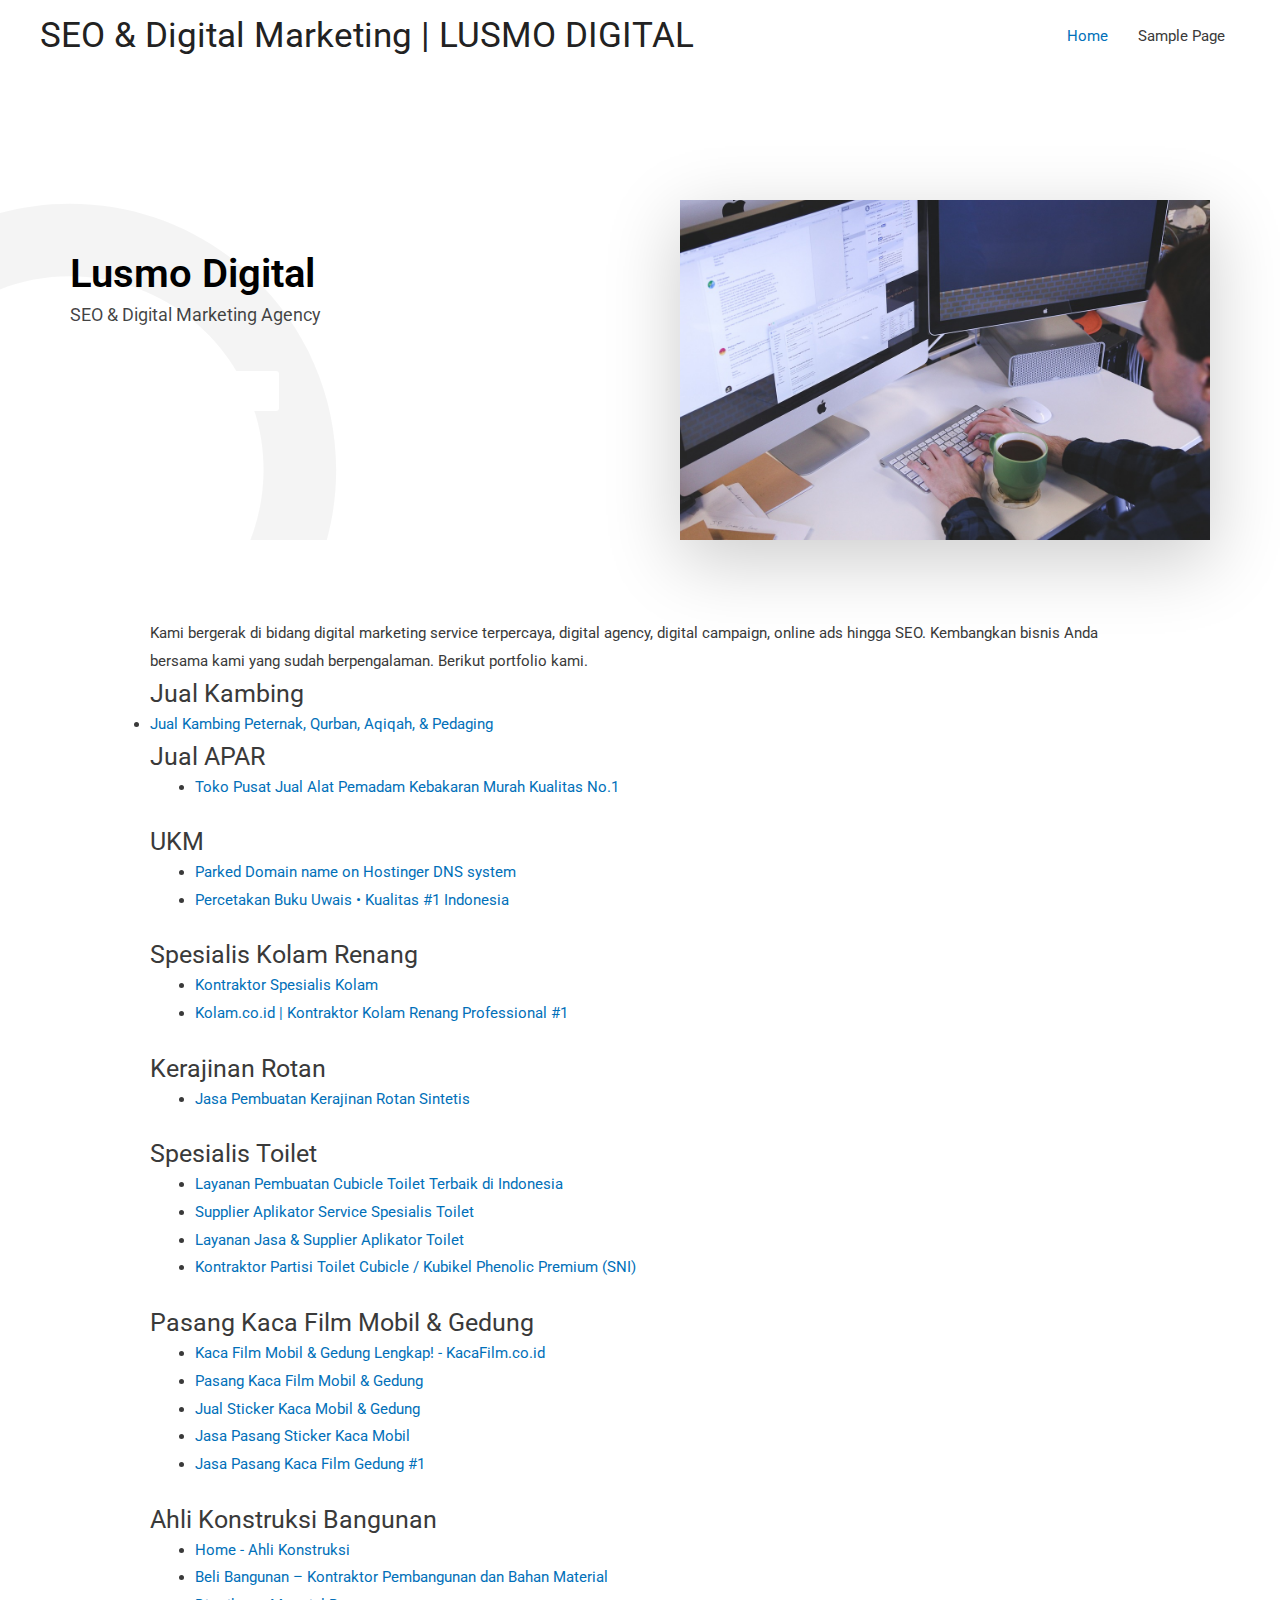
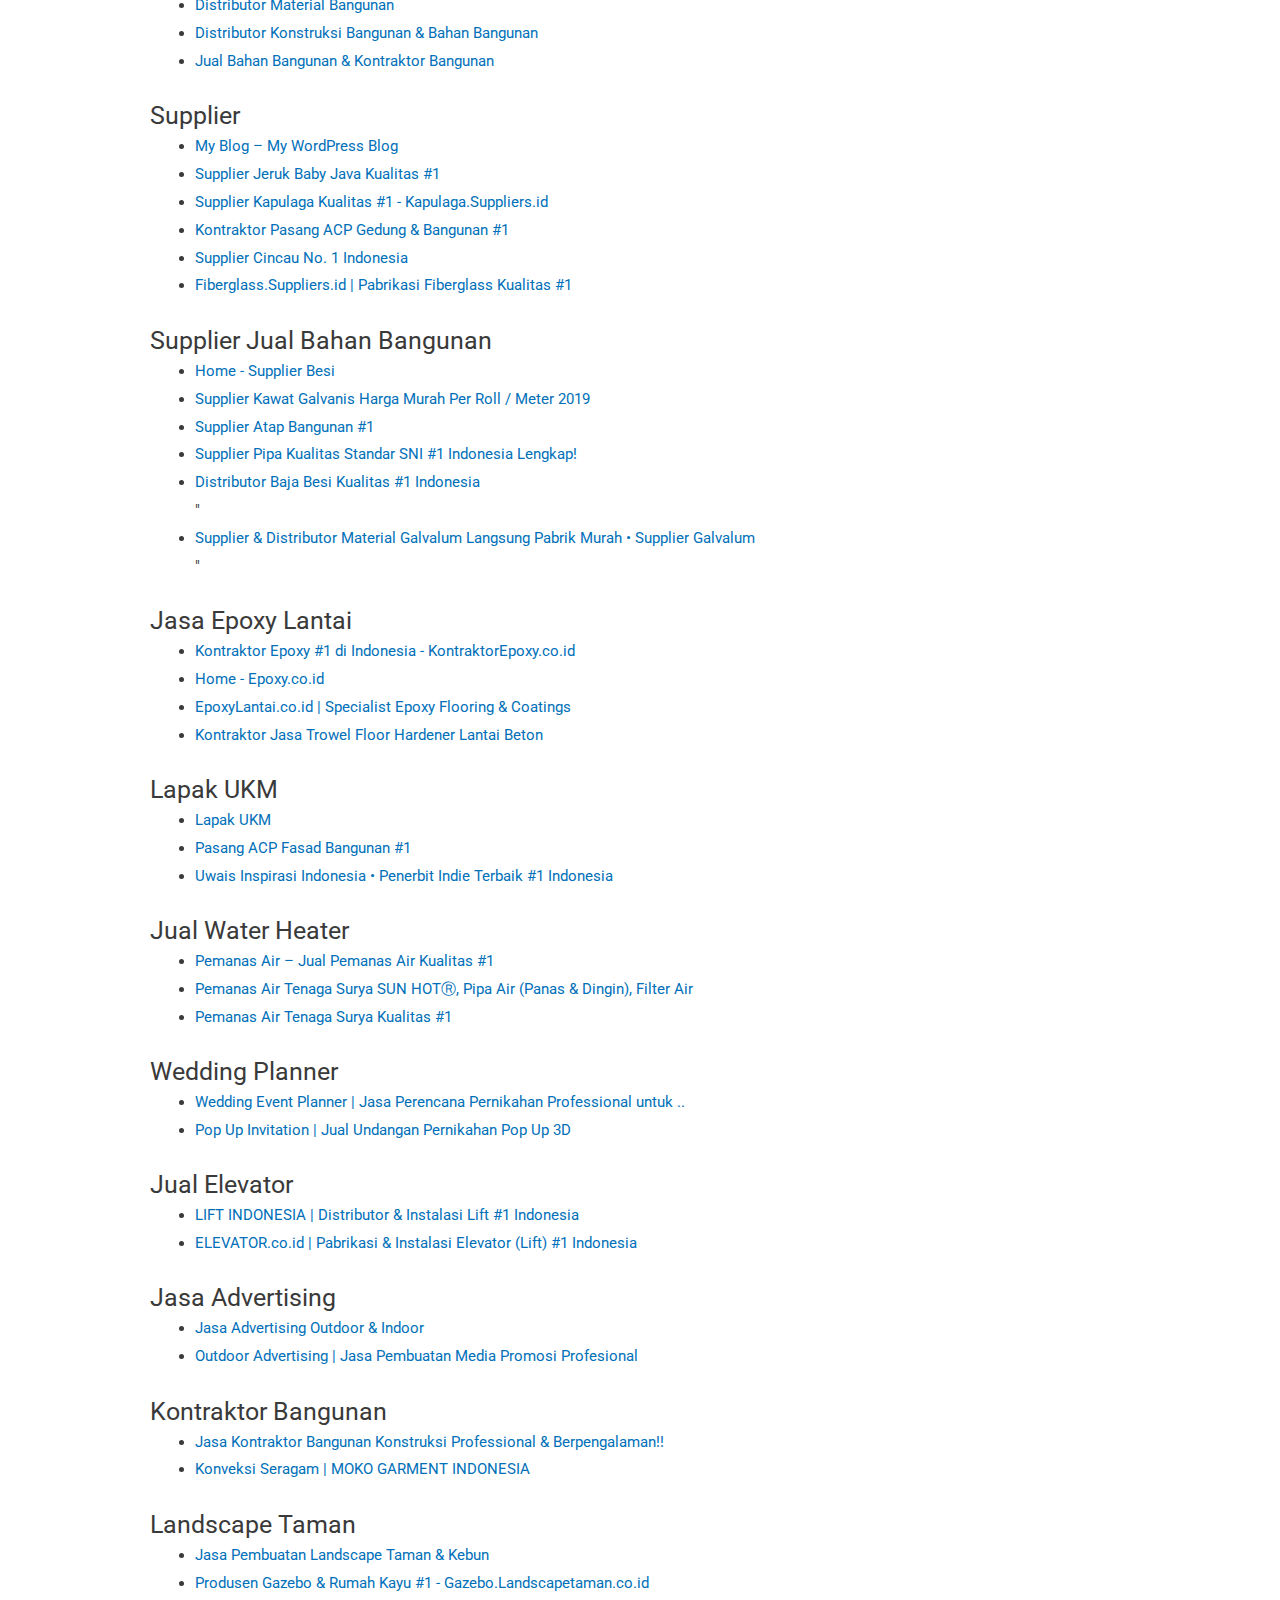
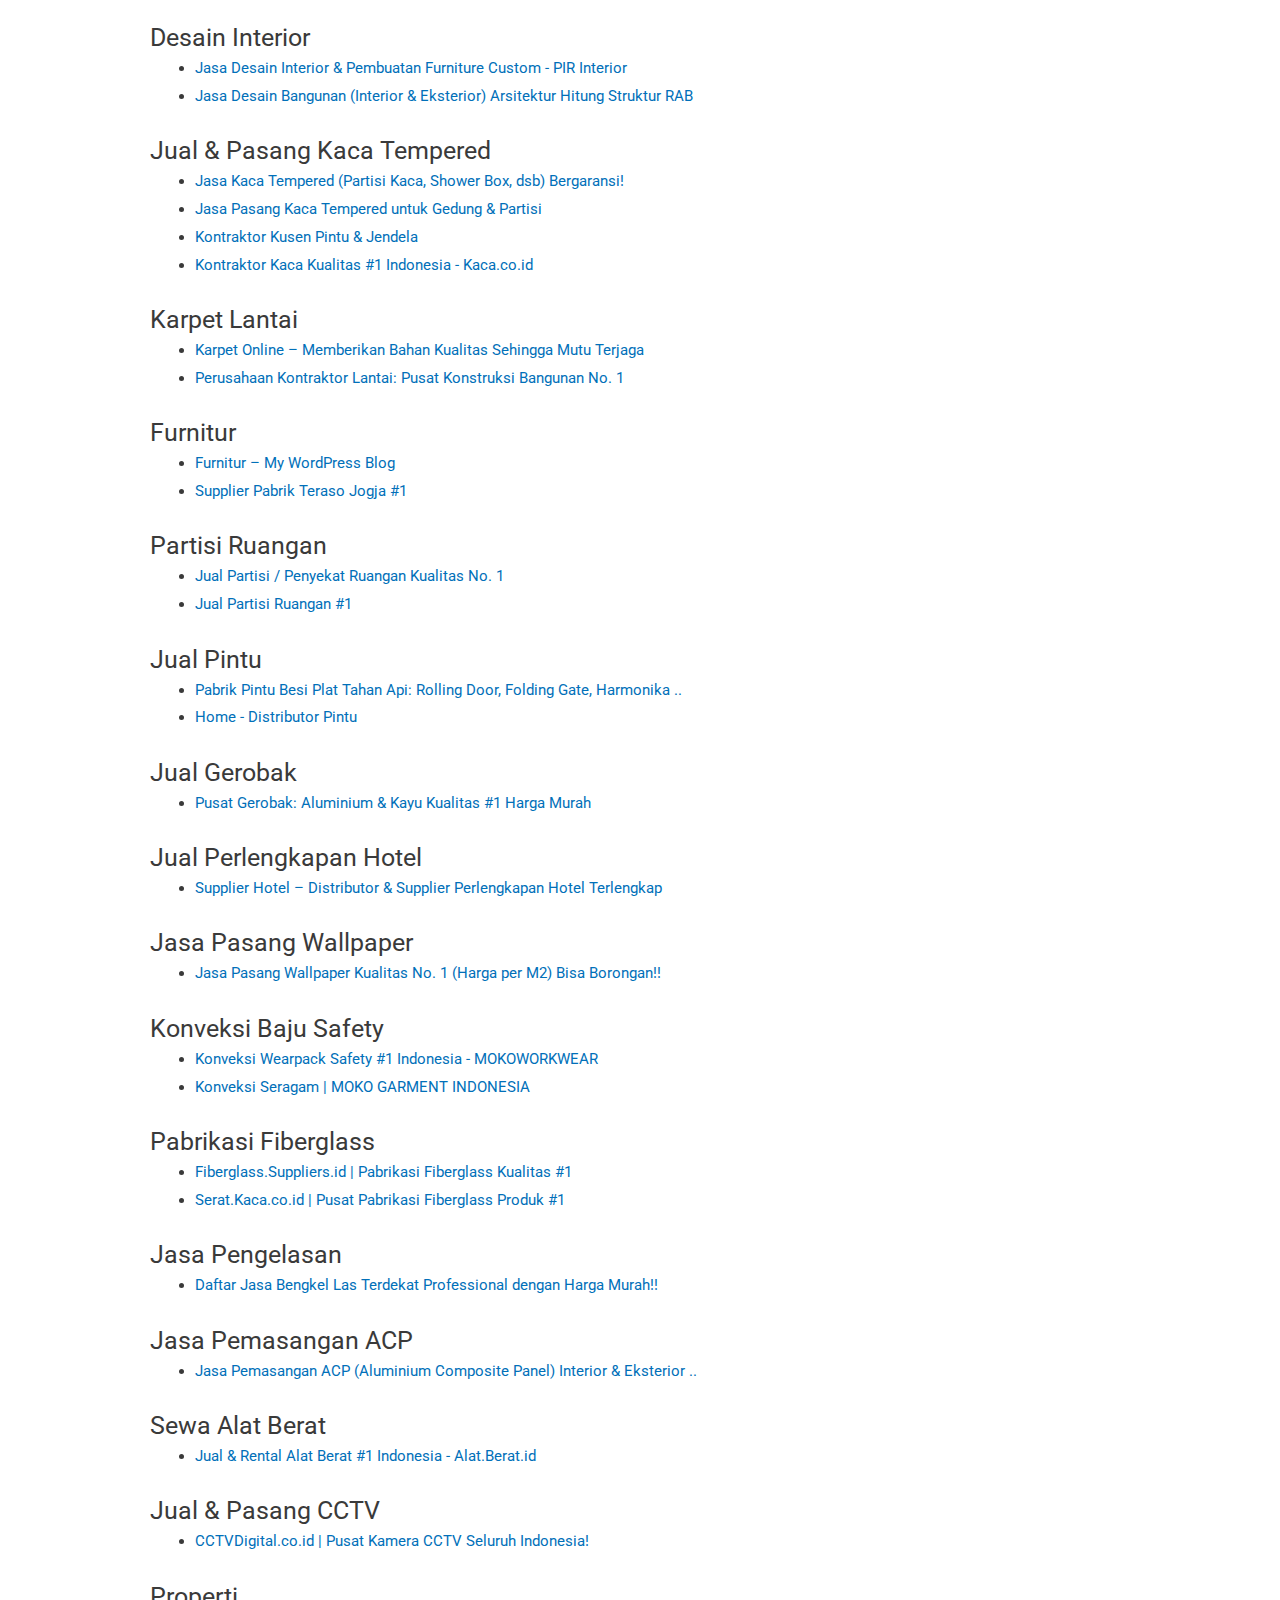
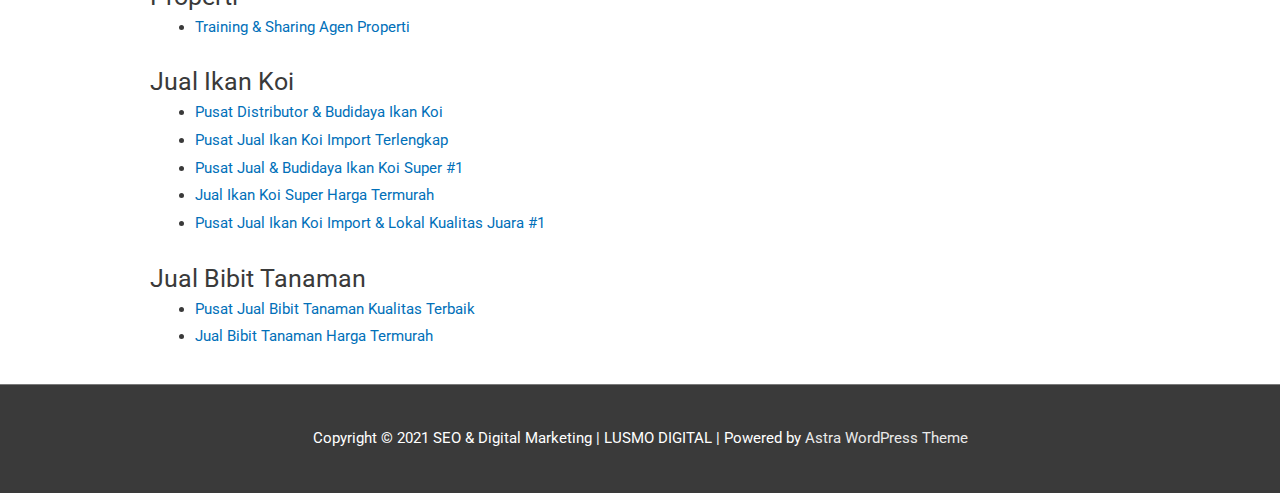
<file: index.html>
<!DOCTYPE html>
<html lang="en-US">
<head>
<meta charset="UTF-8">
<meta name="viewport" content="width=device-width, initial-scale=1">
<link rel="profile" href="https://gmpg.org/xfn/11">

<title>SEO &amp; Digital Marketing | LUSMO DIGITAL &#8211; Digital Marketing Service Terpercaya, Digital Agency, Digital Campaign, Online Ads Hingga &amp; SEO</title>
<meta name="robots" content="noindex, nofollow">
<link rel="dns-prefetch" href="//s.w.org">
<link rel="alternate" type="application/rss+xml" title="SEO &amp; Digital Marketing | LUSMO DIGITAL &raquo; Feed" href="/feed/">
<link rel="alternate" type="application/rss+xml" title="SEO &amp; Digital Marketing | LUSMO DIGITAL &raquo; Comments Feed" href="/comments/feed/">
		<script>
			window._wpemojiSettings = {"baseUrl":"https:\/\/s.w.org\/images\/core\/emoji\/13.0.1\/72x72\/","ext":".png","svgUrl":"https:\/\/s.w.org\/images\/core\/emoji\/13.0.1\/svg\/","svgExt":".svg","source":{"concatemoji":"http:\/\/cute-ferret.w5.wpsandbox.pro\/wp-includes\/js\/wp-emoji-release.min.js?ver=5.7.2"}};
			!function(e,a,t){var n,r,o,i=a.createElement("canvas"),p=i.getContext&&i.getContext("2d");function s(e,t){var a=String.fromCharCode;p.clearRect(0,0,i.width,i.height),p.fillText(a.apply(this,e),0,0);e=i.toDataURL();return p.clearRect(0,0,i.width,i.height),p.fillText(a.apply(this,t),0,0),e===i.toDataURL()}function c(e){var t=a.createElement("script");t.src=e,t.defer=t.type="text/javascript",a.getElementsByTagName("head")[0].appendChild(t)}for(o=Array("flag","emoji"),t.supports={everything:!0,everythingExceptFlag:!0},r=0;r<o.length;r++)t.supports[o[r]]=function(e){if(!p||!p.fillText)return!1;switch(p.textBaseline="top",p.font="600 32px Arial",e){case"flag":return s([127987,65039,8205,9895,65039],[127987,65039,8203,9895,65039])?!1:!s([55356,56826,55356,56819],[55356,56826,8203,55356,56819])&&!s([55356,57332,56128,56423,56128,56418,56128,56421,56128,56430,56128,56423,56128,56447],[55356,57332,8203,56128,56423,8203,56128,56418,8203,56128,56421,8203,56128,56430,8203,56128,56423,8203,56128,56447]);case"emoji":return!s([55357,56424,8205,55356,57212],[55357,56424,8203,55356,57212])}return!1}(o[r]),t.supports.everything=t.supports.everything&&t.supports[o[r]],"flag"!==o[r]&&(t.supports.everythingExceptFlag=t.supports.everythingExceptFlag&&t.supports[o[r]]);t.supports.everythingExceptFlag=t.supports.everythingExceptFlag&&!t.supports.flag,t.DOMReady=!1,t.readyCallback=function(){t.DOMReady=!0},t.supports.everything||(n=function(){t.readyCallback()},a.addEventListener?(a.addEventListener("DOMContentLoaded",n,!1),e.addEventListener("load",n,!1)):(e.attachEvent("onload",n),a.attachEvent("onreadystatechange",function(){"complete"===a.readyState&&t.readyCallback()})),(n=t.source||{}).concatemoji?c(n.concatemoji):n.wpemoji&&n.twemoji&&(c(n.twemoji),c(n.wpemoji)))}(window,document,window._wpemojiSettings);
		</script>
		<style>img.wp-smiley,
img.emoji {
	display: inline !important;
	border: none !important;
	box-shadow: none !important;
	height: 1em !important;
	width: 1em !important;
	margin: 0 .07em !important;
	vertical-align: -0.1em !important;
	background: none !important;
	padding: 0 !important;
}</style>
	<link rel="stylesheet" id="astra-theme-css-css" href="/wp-content/themes/astra/assets/css/minified/style.min.css?ver=3.6.9" media="all">
<style id="astra-theme-css-inline-css">html{font-size:93.75%;}a,.page-title{color:#0170B9;}a:hover,a:focus{color:#3a3a3a;}body,button,input,select,textarea,.ast-button,.ast-custom-button{font-family:-apple-system,BlinkMacSystemFont,Segoe UI,Roboto,Oxygen-Sans,Ubuntu,Cantarell,Helvetica Neue,sans-serif;font-weight:inherit;font-size:15px;font-size:1rem;}blockquote{color:#000000;}.site-title{font-size:35px;font-size:2.3333333333333rem;display:block;}.ast-archive-description .ast-archive-title{font-size:40px;font-size:2.6666666666667rem;}.site-header .site-description{font-size:15px;font-size:1rem;display:none;}.entry-title{font-size:30px;font-size:2rem;}h1,.entry-content h1{font-size:40px;font-size:2.6666666666667rem;}h2,.entry-content h2{font-size:30px;font-size:2rem;}h3,.entry-content h3{font-size:25px;font-size:1.6666666666667rem;}h4,.entry-content h4{font-size:20px;font-size:1.3333333333333rem;}h5,.entry-content h5{font-size:18px;font-size:1.2rem;}h6,.entry-content h6{font-size:15px;font-size:1rem;}.ast-single-post .entry-title,.page-title{font-size:30px;font-size:2rem;}::selection{background-color:#0170B9;color:#ffffff;}body,h1,.entry-title a,.entry-content h1,h2,.entry-content h2,h3,.entry-content h3,h4,.entry-content h4,h5,.entry-content h5,h6,.entry-content h6{color:#3a3a3a;}.tagcloud a:hover,.tagcloud a:focus,.tagcloud a.current-item{color:#ffffff;border-color:#0170B9;background-color:#0170B9;}input:focus,input[type="text"]:focus,input[type="email"]:focus,input[type="url"]:focus,input[type="password"]:focus,input[type="reset"]:focus,input[type="search"]:focus,textarea:focus{border-color:#0170B9;}input[type="radio"]:checked,input[type=reset],input[type="checkbox"]:checked,input[type="checkbox"]:hover:checked,input[type="checkbox"]:focus:checked,input[type=range]::-webkit-slider-thumb{border-color:#0170B9;background-color:#0170B9;box-shadow:none;}.site-footer a:hover + .post-count,.site-footer a:focus + .post-count{background:#0170B9;border-color:#0170B9;}.single .nav-links .nav-previous,.single .nav-links .nav-next{color:#0170B9;}.entry-meta,.entry-meta *{line-height:1.45;color:#0170B9;}.entry-meta a:hover,.entry-meta a:hover *,.entry-meta a:focus,.entry-meta a:focus *,.page-links > .page-link,.page-links .page-link:hover,.post-navigation a:hover{color:#3a3a3a;}.widget-title{font-size:21px;font-size:1.4rem;color:#3a3a3a;}#cat option,.secondary .calendar_wrap thead a,.secondary .calendar_wrap thead a:visited{color:#0170B9;}.secondary .calendar_wrap #today,.ast-progress-val span{background:#0170B9;}.secondary a:hover + .post-count,.secondary a:focus + .post-count{background:#0170B9;border-color:#0170B9;}.calendar_wrap #today > a{color:#ffffff;}.page-links .page-link,.single .post-navigation a{color:#0170B9;}.main-header-menu .menu-link,.ast-header-custom-item a{color:#3a3a3a;}.main-header-menu .menu-item:hover > .menu-link,.main-header-menu .menu-item:hover > .ast-menu-toggle,.main-header-menu .ast-masthead-custom-menu-items a:hover,.main-header-menu .menu-item.focus > .menu-link,.main-header-menu .menu-item.focus > .ast-menu-toggle,.main-header-menu .current-menu-item > .menu-link,.main-header-menu .current-menu-ancestor > .menu-link,.main-header-menu .current-menu-item > .ast-menu-toggle,.main-header-menu .current-menu-ancestor > .ast-menu-toggle{color:#0170B9;}.header-main-layout-3 .ast-main-header-bar-alignment{margin-right:auto;}.header-main-layout-2 .site-header-section-left .ast-site-identity{text-align:left;}.ast-logo-title-inline .site-logo-img{padding-right:1em;}.ast-header-break-point .ast-mobile-menu-buttons-minimal.menu-toggle{background:transparent;color:#0170B9;}.ast-header-break-point .ast-mobile-menu-buttons-outline.menu-toggle{background:transparent;border:1px solid #0170B9;color:#0170B9;}.ast-header-break-point .ast-mobile-menu-buttons-fill.menu-toggle{background:#0170B9;}.ast-page-builder-template .hentry {margin: 0;}.ast-page-builder-template .site-content > .ast-container {max-width: 100%;padding: 0;}.ast-page-builder-template .site-content #primary {padding: 0;margin: 0;}.ast-page-builder-template .no-results {text-align: center;margin: 4em auto;}.ast-page-builder-template .ast-pagination {padding: 2em;} .ast-page-builder-template .entry-header.ast-no-title.ast-no-thumbnail {margin-top: 0;}.ast-page-builder-template .entry-header.ast-header-without-markup {margin-top: 0;margin-bottom: 0;}.ast-page-builder-template .entry-header.ast-no-title.ast-no-meta {margin-bottom: 0;}.ast-page-builder-template.single .post-navigation {padding-bottom: 2em;}.ast-page-builder-template.single-post .site-content > .ast-container {max-width: 100%;}.ast-page-builder-template.single-post .site-content > .ast-container {max-width: 100%;}.ast-page-builder-template .entry-header {margin-top: 4em;margin-left: auto;margin-right: auto;padding-left: 20px;padding-right: 20px;}.ast-page-builder-template .ast-archive-description {margin-top: 4em;margin-left: auto;margin-right: auto;padding-left: 20px;padding-right: 20px;}.ast-page-builder-template.ast-no-sidebar .entry-content .alignwide {margin-left: 0;margin-right: 0;}.single.ast-page-builder-template .entry-header {padding-left: 20px;padding-right: 20px;}.ast-page-builder-template.ast-no-sidebar .entry-content .alignwide {margin-left: 0;margin-right: 0;}.footer-adv .footer-adv-overlay{border-top-style:solid;border-top-color:#7a7a7a;}.wp-block-buttons.aligncenter{justify-content:center;}@media (min-width:1200px){.wp-block-group .has-background{padding:20px;}}@media (min-width:1200px){.ast-no-sidebar.ast-separate-container .entry-content .wp-block-group.alignwide,.ast-no-sidebar.ast-separate-container .entry-content .wp-block-cover.alignwide{margin-left:-20px;margin-right:-20px;padding-left:20px;padding-right:20px;}.ast-no-sidebar.ast-separate-container .entry-content .wp-block-cover.alignfull,.ast-no-sidebar.ast-separate-container .entry-content .wp-block-group.alignfull{margin-left:-6.67em;margin-right:-6.67em;padding-left:6.67em;padding-right:6.67em;}}@media (min-width:1200px){.wp-block-cover-image.alignwide .wp-block-cover__inner-container,.wp-block-cover.alignwide .wp-block-cover__inner-container,.wp-block-cover-image.alignfull .wp-block-cover__inner-container,.wp-block-cover.alignfull .wp-block-cover__inner-container{width:100%;}}.ast-plain-container.ast-no-sidebar #primary{margin-top:0;margin-bottom:0;}@media (max-width:921px){.ast-separate-container .ast-article-post,.ast-separate-container .ast-article-single{padding:1.5em 2.14em;}.ast-separate-container #primary,.ast-separate-container #secondary{padding:1.5em 0;}#primary,#secondary{padding:1.5em 0;margin:0;}.ast-left-sidebar #content > .ast-container{display:flex;flex-direction:column-reverse;width:100%;}.ast-author-box img.avatar{margin:20px 0 0 0;}}@media (min-width:922px){.ast-separate-container.ast-right-sidebar #primary,.ast-separate-container.ast-left-sidebar #primary{border:0;}.search-no-results.ast-separate-container #primary{margin-bottom:4em;}}.wp-block-button .wp-block-button__link,{color:#ffffff;}.wp-block-button .wp-block-button__link:hover,.wp-block-button .wp-block-button__link:focus{color:#ffffff;background-color:#3a3a3a;border-color:#3a3a3a;}.wp-block-button .wp-block-button__link{border-style:solid;border-top-width:0;border-right-width:0;border-left-width:0;border-bottom-width:0;border-color:#0170B9;background-color:#0170B9;color:#ffffff;font-family:inherit;font-weight:inherit;line-height:1;border-radius:2px;padding-top:10px;padding-right:40px;padding-bottom:10px;padding-left:40px;}.menu-toggle,button,.ast-button,.ast-custom-button,.button,input#submit,input[type="button"],input[type="submit"],input[type="reset"]{border-style:solid;border-top-width:0;border-right-width:0;border-left-width:0;border-bottom-width:0;color:#ffffff;border-color:#0170B9;background-color:#0170B9;border-radius:2px;padding-top:10px;padding-right:40px;padding-bottom:10px;padding-left:40px;font-family:inherit;font-weight:inherit;line-height:1;}button:focus,.menu-toggle:hover,button:hover,.ast-button:hover,.ast-custom-button:hover .button:hover,.ast-custom-button:hover ,input[type=reset]:hover,input[type=reset]:focus,input#submit:hover,input#submit:focus,input[type="button"]:hover,input[type="button"]:focus,input[type="submit"]:hover,input[type="submit"]:focus{color:#ffffff;background-color:#3a3a3a;border-color:#3a3a3a;}@media (min-width:544px){.ast-container{max-width:100%;}}@media (max-width:544px){.ast-separate-container .ast-article-post,.ast-separate-container .ast-article-single,.ast-separate-container .comments-title,.ast-separate-container .ast-archive-description{padding:1.5em 1em;}.ast-separate-container #content .ast-container{padding-left:0.54em;padding-right:0.54em;}.ast-separate-container .ast-comment-list li.depth-1{padding:1.5em 1em;margin-bottom:1.5em;}.ast-separate-container .ast-comment-list .bypostauthor{padding:.5em;}.ast-search-menu-icon.ast-dropdown-active .search-field{width:170px;}.site-branding img,.site-header .site-logo-img .custom-logo-link img{max-width:100%;}}@media (max-width:921px){.ast-mobile-header-stack .main-header-bar .ast-search-menu-icon{display:inline-block;}.ast-header-break-point.ast-header-custom-item-outside .ast-mobile-header-stack .main-header-bar .ast-search-icon{margin:0;}.ast-comment-avatar-wrap img{max-width:2.5em;}.ast-separate-container .ast-comment-list li.depth-1{padding:1.5em 2.14em;}.ast-separate-container .comment-respond{padding:2em 2.14em;}.ast-comment-meta{padding:0 1.8888em 1.3333em;}}@media (max-width:921px){.site-title{display:block;}.ast-archive-description .ast-archive-title{font-size:40px;}.site-header .site-description{display:none;}.entry-title{font-size:30px;}h1,.entry-content h1{font-size:30px;}h2,.entry-content h2{font-size:25px;}h3,.entry-content h3{font-size:20px;}.ast-single-post .entry-title,.page-title{font-size:30px;}}@media (max-width:544px){.site-title{display:block;}.ast-archive-description .ast-archive-title{font-size:40px;}.site-header .site-description{display:none;}.entry-title{font-size:30px;}h1,.entry-content h1{font-size:30px;}h2,.entry-content h2{font-size:25px;}h3,.entry-content h3{font-size:20px;}.ast-single-post .entry-title,.page-title{font-size:30px;}}@media (max-width:921px){html{font-size:85.5%;}}@media (max-width:544px){html{font-size:85.5%;}}@media (min-width:922px){.ast-container{max-width:1240px;}}@font-face {font-family: "Astra";src: url(/wp-content/themes/astra/assets/fonts/astra.woff) format("woff"),url(/wp-content/themes/astra/assets/fonts/astra.ttf) format("truetype"),url(/wp-content/themes/astra/assets/fonts/astra.svg#astra) format("svg");font-weight: normal;font-style: normal;font-display: fallback;}@media (max-width:921px) {.main-header-bar .main-header-bar-navigation{display:none;}}.ast-desktop .main-header-menu.submenu-with-border .sub-menu,.ast-desktop .main-header-menu.submenu-with-border .astra-full-megamenu-wrapper{border-color:#0170B9;}.ast-desktop .main-header-menu.submenu-with-border .sub-menu{border-top-width:2px;border-right-width:0px;border-left-width:0px;border-bottom-width:0px;border-style:solid;}.ast-desktop .main-header-menu.submenu-with-border .sub-menu .sub-menu{top:-2px;}.ast-desktop .main-header-menu.submenu-with-border .sub-menu .menu-link,.ast-desktop .main-header-menu.submenu-with-border .children .menu-link{border-bottom-width:0px;border-style:solid;border-color:#eaeaea;}@media (min-width:922px){.main-header-menu .sub-menu .menu-item.ast-left-align-sub-menu:hover > .sub-menu,.main-header-menu .sub-menu .menu-item.ast-left-align-sub-menu.focus > .sub-menu{margin-left:-0px;}}.ast-small-footer{border-top-style:solid;border-top-width:1px;border-top-color:#7a7a7a;}.ast-small-footer-wrap{text-align:center;}.ast-header-break-point.ast-header-custom-item-inside .main-header-bar .main-header-bar-navigation .ast-search-icon {display: none;}.ast-header-break-point.ast-header-custom-item-inside .main-header-bar .ast-search-menu-icon .search-form {padding: 0;display: block;overflow: hidden;}.ast-header-break-point .ast-header-custom-item .widget:last-child {margin-bottom: 1em;}.ast-header-custom-item .widget {margin: 0.5em;display: inline-block;vertical-align: middle;}.ast-header-custom-item .widget p {margin-bottom: 0;}.ast-header-custom-item .widget li {width: auto;}.ast-header-custom-item-inside .button-custom-menu-item .menu-link {display: none;}.ast-header-custom-item-inside.ast-header-break-point .button-custom-menu-item .ast-custom-button-link {display: none;}.ast-header-custom-item-inside.ast-header-break-point .button-custom-menu-item .menu-link {display: block;}.ast-header-break-point.ast-header-custom-item-outside .main-header-bar .ast-search-icon {margin-right: 1em;}.ast-header-break-point.ast-header-custom-item-inside .main-header-bar .ast-search-menu-icon .search-field,.ast-header-break-point.ast-header-custom-item-inside .main-header-bar .ast-search-menu-icon.ast-inline-search .search-field {width: 100%;padding-right: 5.5em;}.ast-header-break-point.ast-header-custom-item-inside .main-header-bar .ast-search-menu-icon .search-submit {display: block;position: absolute;height: 100%;top: 0;right: 0;padding: 0 1em;border-radius: 0;}.ast-header-break-point .ast-header-custom-item .ast-masthead-custom-menu-items {padding-left: 20px;padding-right: 20px;margin-bottom: 1em;margin-top: 1em;}.ast-header-custom-item-inside.ast-header-break-point .button-custom-menu-item {padding-left: 0;padding-right: 0;margin-top: 0;margin-bottom: 0;}.astra-icon-down_arrow::after {content: "\e900";font-family: Astra;}.astra-icon-close::after {content: "\e5cd";font-family: Astra;}.astra-icon-drag_handle::after {content: "\e25d";font-family: Astra;}.astra-icon-format_align_justify::after {content: "\e235";font-family: Astra;}.astra-icon-menu::after {content: "\e5d2";font-family: Astra;}.astra-icon-reorder::after {content: "\e8fe";font-family: Astra;}.astra-icon-search::after {content: "\e8b6";font-family: Astra;}.astra-icon-zoom_in::after {content: "\e56b";font-family: Astra;}.astra-icon-check-circle::after {content: "\e901";font-family: Astra;}.astra-icon-shopping-cart::after {content: "\f07a";font-family: Astra;}.astra-icon-shopping-bag::after {content: "\f290";font-family: Astra;}.astra-icon-shopping-basket::after {content: "\f291";font-family: Astra;}.astra-icon-circle-o::after {content: "\e903";font-family: Astra;}.astra-icon-certificate::after {content: "\e902";font-family: Astra;}.ast-theme-transparent-header #masthead .site-logo-img .transparent-custom-logo .astra-logo-svg{width:150px;}.ast-theme-transparent-header #masthead .site-logo-img .transparent-custom-logo img{ max-width:150px;}@media (max-width:921px){.ast-theme-transparent-header #masthead .site-logo-img .transparent-custom-logo .astra-logo-svg{width:120px;}.ast-theme-transparent-header #masthead .site-logo-img .transparent-custom-logo img{ max-width:120px;}}@media (max-width:543px){.ast-theme-transparent-header #masthead .site-logo-img .transparent-custom-logo .astra-logo-svg{width:100px;}.ast-theme-transparent-header #masthead .site-logo-img .transparent-custom-logo img{ max-width:100px;}}@media (min-width:921px){.ast-theme-transparent-header #masthead{position:absolute;left:0;right:0;}.ast-theme-transparent-header .main-header-bar,.ast-theme-transparent-header.ast-header-break-point .main-header-bar{background:none;}body.elementor-editor-active.ast-theme-transparent-header #masthead,.fl-builder-edit .ast-theme-transparent-header #masthead,body.vc_editor.ast-theme-transparent-header #masthead,body.brz-ed.ast-theme-transparent-header #masthead{z-index:0;}.ast-header-break-point.ast-replace-site-logo-transparent.ast-theme-transparent-header .custom-mobile-logo-link{display:none;}.ast-header-break-point.ast-replace-site-logo-transparent.ast-theme-transparent-header .transparent-custom-logo{display:inline-block;}.ast-theme-transparent-header .ast-above-header,.ast-theme-transparent-header .ast-above-header.ast-above-header-bar{background-image:none;background-color:transparent;}.ast-theme-transparent-header .ast-below-header{background-image:none;background-color:transparent;}}@media (max-width:921px){.ast-theme-transparent-header #masthead{position:absolute;left:0;right:0;}.ast-theme-transparent-header .main-header-bar,.ast-theme-transparent-header.ast-header-break-point .main-header-bar{background:none;}body.elementor-editor-active.ast-theme-transparent-header #masthead,.fl-builder-edit .ast-theme-transparent-header #masthead,body.vc_editor.ast-theme-transparent-header #masthead,body.brz-ed.ast-theme-transparent-header #masthead{z-index:0;}.ast-header-break-point.ast-replace-site-logo-transparent.ast-theme-transparent-header .custom-mobile-logo-link{display:none;}.ast-header-break-point.ast-replace-site-logo-transparent.ast-theme-transparent-header .transparent-custom-logo{display:inline-block;}.ast-theme-transparent-header .ast-above-header,.ast-theme-transparent-header .ast-above-header.ast-above-header-bar{background-image:none;background-color:transparent;}.ast-theme-transparent-header .ast-below-header{background-image:none;background-color:transparent;}}.ast-theme-transparent-header .main-header-bar,.ast-theme-transparent-header.ast-header-break-point .main-header-bar{border-bottom-style:none;}.ast-breadcrumbs .trail-browse,.ast-breadcrumbs .trail-items,.ast-breadcrumbs .trail-items li{display:inline-block;margin:0;padding:0;border:none;background:inherit;text-indent:0;}.ast-breadcrumbs .trail-browse{font-size:inherit;font-style:inherit;font-weight:inherit;color:inherit;}.ast-breadcrumbs .trail-items{list-style:none;}.trail-items li::after{padding:0 0.3em;content:"\00bb";}.trail-items li:last-of-type::after{display:none;}.elementor-widget-heading .elementor-heading-title{margin:0;}.elementor-post.elementor-grid-item.hentry{margin-bottom:0;}.woocommerce div.product .elementor-element.elementor-products-grid .related.products ul.products li.product,.elementor-element .elementor-wc-products .woocommerce[class*='columns-'] ul.products li.product{width:auto;margin:0;float:none;}.ast-left-sidebar .elementor-section.elementor-section-stretched,.ast-right-sidebar .elementor-section.elementor-section-stretched{max-width:100%;left:0 !important;}.elementor-template-full-width .ast-container{display:block;}@media (max-width:544px){.elementor-element .elementor-wc-products .woocommerce[class*="columns-"] ul.products li.product{width:auto;margin:0;}.elementor-element .woocommerce .woocommerce-result-count{float:none;}}.ast-header-break-point .main-header-bar{border-bottom-width:1px;}@media (min-width:922px){.main-header-bar{border-bottom-width:1px;}}.ast-safari-browser-less-than-11 .main-header-menu .menu-item, .ast-safari-browser-less-than-11 .main-header-bar .ast-masthead-custom-menu-items{display:block;}.main-header-menu .menu-item, #astra-footer-menu .menu-item, .main-header-bar .ast-masthead-custom-menu-items{-js-display:flex;display:flex;-webkit-box-pack:center;-webkit-justify-content:center;-moz-box-pack:center;-ms-flex-pack:center;justify-content:center;-webkit-box-orient:vertical;-webkit-box-direction:normal;-webkit-flex-direction:column;-moz-box-orient:vertical;-moz-box-direction:normal;-ms-flex-direction:column;flex-direction:column;}.main-header-menu > .menu-item > .menu-link, #astra-footer-menu > .menu-item > .menu-link,{height:100%;-webkit-box-align:center;-webkit-align-items:center;-moz-box-align:center;-ms-flex-align:center;align-items:center;-js-display:flex;display:flex;}.ast-primary-menu-disabled .main-header-bar .ast-masthead-custom-menu-items{flex:unset;}.main-header-menu .sub-menu .menu-item.menu-item-has-children > .menu-link:after{position:absolute;right:1em;top:50%;transform:translate(0,-50%) rotate(270deg);}.ast-header-break-point .main-header-bar .main-header-bar-navigation .page_item_has_children > .ast-menu-toggle::before, .ast-header-break-point .main-header-bar .main-header-bar-navigation .menu-item-has-children > .ast-menu-toggle::before, .ast-mobile-popup-drawer .main-header-bar-navigation .menu-item-has-children>.ast-menu-toggle::before, .ast-header-break-point .ast-mobile-header-wrap .main-header-bar-navigation .menu-item-has-children > .ast-menu-toggle::before{font-weight:bold;content:"\e900";font-family:Astra;text-decoration:inherit;display:inline-block;}.ast-header-break-point .main-navigation ul.sub-menu .menu-item .menu-link:before{content:"\e900";font-family:Astra;font-size:.65em;text-decoration:inherit;display:inline-block;transform:translate(0, -2px) rotateZ(270deg);margin-right:5px;}.widget_search .search-form:after{font-family:Astra;font-size:1.2em;font-weight:normal;content:"\e8b6";position:absolute;top:50%;right:15px;transform:translate(0, -50%);}.astra-search-icon::before{content:"\e8b6";font-family:Astra;font-style:normal;font-weight:normal;text-decoration:inherit;text-align:center;-webkit-font-smoothing:antialiased;-moz-osx-font-smoothing:grayscale;}.main-header-bar .main-header-bar-navigation .page_item_has_children > a:after, .main-header-bar .main-header-bar-navigation .menu-item-has-children > a:after, .site-header-focus-item .main-header-bar-navigation .menu-item-has-children > .menu-link:after{content:"\e900";display:inline-block;font-family:Astra;font-size:.6rem;font-weight:bold;text-rendering:auto;-webkit-font-smoothing:antialiased;-moz-osx-font-smoothing:grayscale;margin-left:10px;line-height:normal;}.ast-mobile-popup-drawer .main-header-bar-navigation .ast-submenu-expanded>.ast-menu-toggle::before{transform:rotateX(180deg);}.ast-header-break-point .main-header-bar-navigation .menu-item-has-children > .menu-link:after{display:none;}</style>
<link rel="stylesheet" id="wp-block-library-css" href="/wp-includes/css/dist/block-library/style.min.css?ver=5.7.2" media="all">
<link rel="stylesheet" id="elementor-icons-css" href="/wp-content/plugins/elementor/assets/lib/eicons/css/elementor-icons.min.css?ver=5.12.0" media="all">
<link rel="stylesheet" id="elementor-frontend-css" href="/wp-content/plugins/elementor/assets/css/frontend.min.css?ver=3.4.3" media="all">
<style id="elementor-frontend-inline-css">@font-face{font-family:eicons;src:url(/wp-content/plugins/elementor/assets/lib/eicons/fonts/eicons.eot?5.10.0);src:url(/wp-content/plugins/elementor/assets/lib/eicons/fonts/eicons.eot?5.10.0#iefix) format("embedded-opentype"),url(/wp-content/plugins/elementor/assets/lib/eicons/fonts/eicons.woff2?5.10.0) format("woff2"),url(/wp-content/plugins/elementor/assets/lib/eicons/fonts/eicons.woff?5.10.0) format("woff"),url(/wp-content/plugins/elementor/assets/lib/eicons/fonts/eicons.ttf?5.10.0) format("truetype"),url(/wp-content/plugins/elementor/assets/lib/eicons/fonts/eicons.svg?5.10.0#eicon) format("svg");font-weight:400;font-style:normal}</style>
<link rel="stylesheet" id="elementor-post-9-css" href="/wp-content/uploads/elementor/css/post-9.css?ver=1631077805" media="all">
<link rel="stylesheet" id="elementor-global-css" href="/wp-content/uploads/elementor/css/global.css?ver=1631084643" media="all">
<link rel="stylesheet" id="elementor-post-11-css" href="/wp-content/uploads/elementor/css/post-11.css?ver=1631084643" media="all">
<link rel="stylesheet" id="google-fonts-1-css" href="https://fonts.googleapis.com/css?family=Roboto%3A100%2C100italic%2C200%2C200italic%2C300%2C300italic%2C400%2C400italic%2C500%2C500italic%2C600%2C600italic%2C700%2C700italic%2C800%2C800italic%2C900%2C900italic%7CRoboto+Slab%3A100%2C100italic%2C200%2C200italic%2C300%2C300italic%2C400%2C400italic%2C500%2C500italic%2C600%2C600italic%2C700%2C700italic%2C800%2C800italic%2C900%2C900italic&#038;display=auto&#038;ver=5.7.2" media="all">
<link rel="stylesheet" id="elementor-icons-shared-0-css" href="/wp-content/plugins/elementor/assets/lib/font-awesome/css/fontawesome.min.css?ver=5.15.3" media="all">
<link rel="stylesheet" id="elementor-icons-fa-solid-css" href="/wp-content/plugins/elementor/assets/lib/font-awesome/css/solid.min.css?ver=5.15.3" media="all">
<!--[if IE]>
<script src='http://cute-ferret.w5.wpsandbox.pro/wp-content/themes/astra/assets/js/minified/flexibility.min.js?ver=3.6.9' id='astra-flexibility-js'></script>
<script id='astra-flexibility-js-after'>
flexibility(document.documentElement);
</script>
<![endif]-->
<link rel="https://api.w.org/" href="/wp-json/">
<link rel="alternate" type="application/json" href="/wp-json/wp/v2/pages/11">
<link rel="EditURI" type="application/rsd+xml" title="RSD" href="/xmlrpc.php?rsd">
<link rel="wlwmanifest" type="application/wlwmanifest+xml" href="/wp-includes/wlwmanifest.xml"> 
<meta name="generator" content="WordPress 5.7.2">
<link rel="canonical" href="/">
<link rel="shortlink" href="/">
<link rel="alternate" type="application/json+oembed" href="/wp-json/oembed/1.0/embed?url=http%3A%2F%2F%2F">
<link rel="alternate" type="text/xml+oembed" href="/wp-json/oembed/1.0/embed?url=http%3A%2F%2F%2F&#038;format=xml">
        <link rel="chrome-webstore-item" href="https://chrome.google.com/webstore/detail/nhjkfekhgaccgjpoaebhgjhhbcbjhnco">
        <script type="text/javascript">
            var is_generate_preprovision = false;
            var ajaxurl = 'http://cute-ferret.w5.wpsandbox.pro/wp-admin/admin-ajax.php';
            var is_poopy = false;
            var timer_interval = -1;
            var installation_life_time = 1631171043        </script>
        <style>.recentcomments a{display:inline !important;padding:0 !important;margin:0 !important;}</style>
</head>

<body itemtype="https://schema.org/WebPage" itemscope="itemscope" class="home page-template page-template-elementor_header_footer page page-id-11 ast-desktop ast-page-builder-template ast-no-sidebar astra-3.6.9 ast-header-custom-item-inside ast-single-post ast-inherit-site-logo-transparent ast-theme-transparent-header elementor-default elementor-template-full-width elementor-kit-9 elementor-page elementor-page-11">
<div class="hfeed site" id="page">
	<a class="skip-link screen-reader-text" href="#content">Skip to content</a>
			<header class="site-header header-main-layout-1 ast-primary-menu-enabled ast-logo-title-inline ast-hide-custom-menu-mobile ast-menu-toggle-icon ast-mobile-header-inline" id="masthead" itemtype="https://schema.org/WPHeader" itemscope="itemscope" itemid="#masthead">
			
<div class="main-header-bar-wrap">
	<div class="main-header-bar">
				<div class="ast-container">

			<div class="ast-flex main-header-container">
				
		<div class="site-branding">
			<div class="ast-site-identity" itemtype="https://schema.org/Organization" itemscope="itemscope">
				<div class="ast-site-title-wrap">
						<h1 class="site-title" itemprop="name">
				<a href="/" rel="home" itemprop="url">
					SEO &amp; Digital Marketing | LUSMO DIGITAL
				</a>
			</h1>
						
				</div>			</div>
		</div>

		<!-- .site-branding -->
				<div class="ast-mobile-menu-buttons">

			
					<div class="ast-button-wrap">
			<button type="button" class="menu-toggle main-header-menu-toggle  ast-mobile-menu-buttons-minimal " aria-controls="primary-menu" aria-expanded="false">
				<span class="screen-reader-text">Main Menu</span>
				<span class="ast-icon icon-menu-bars"><span class="menu-toggle-icon"></span></span>							</button>
		</div>
			
			
		</div>
			<div class="ast-main-header-bar-alignment"><div class="main-header-bar-navigation ast-flex-1"><nav class="site-navigation" id="site-navigation" itemtype="https://schema.org/SiteNavigationElement" itemscope="itemscope" aria-label="Site Navigation"><div id="primary-menu" class="main-navigation"><ul class="main-header-menu ast-nav-menu ast-flex ast-justify-content-flex-end  submenu-with-border">
<li class="page_item page-item-11 current-menu-item menu-item current-menu-item"><a href="/" class="menu-link">Home</a></li>
<li class="page_item page-item-2 menu-item"><a href="/sample-page/" class="menu-link">Sample Page</a></li>
</ul></div></nav></div></div>			</div>
<!-- Main Header Container -->
		</div>
<!-- ast-row -->
			</div> <!-- Main Header Bar -->
</div> <!-- Main Header Bar Wrap -->
		</header><!-- #masthead -->
			<div id="content" class="site-content">
		<div class="ast-container">
				<div data-elementor-type="wp-page" data-elementor-id="11" class="elementor elementor-11" data-elementor-settings="[]">
							<div class="elementor-section-wrap">
							<section class="elementor-section elementor-top-section elementor-element elementor-element-8ce6720 elementor-section-boxed elementor-section-height-default elementor-section-height-default" data-id="8ce6720" data-element_type="section" data-settings="{&quot;background_background&quot;:&quot;classic&quot;}">
							<div class="elementor-background-overlay"></div>
							<div class="elementor-container elementor-column-gap-no">
					<div class="elementor-column elementor-col-50 elementor-top-column elementor-element elementor-element-b341cfa" data-id="b341cfa" data-element_type="column">
			<div class="elementor-widget-wrap elementor-element-populated">
								<div class="elementor-element elementor-element-6056509 elementor-position-left elementor-vertical-align-top elementor-widget elementor-widget-image-box" data-id="6056509" data-element_type="widget" data-widget_type="image-box.default">
				<div class="elementor-widget-container">
			<div class="elementor-image-box-wrapper"><div class="elementor-image-box-content">
<h1 class="elementor-image-box-title">Lusmo Digital</h1>
<p class="elementor-image-box-description">SEO & Digital Marketing Agency</p>
</div></div>		</div>
				</div>
				<div class="elementor-element elementor-element-004e766 elementor-widget elementor-widget-button" data-id="004e766" data-element_type="widget" data-widget_type="button.default">
				<div class="elementor-widget-container">
					<div class="elementor-button-wrapper">
			<a href="#" class="elementor-button-link elementor-button elementor-size-sm" role="button">
						<span class="elementor-button-content-wrapper">
						<span class="elementor-button-icon elementor-align-icon-right">
				<i aria-hidden="true" class="fas fa-arrow-right"></i>			</span>
						<span class="elementor-button-text">Request a Callback</span>
		</span>
					</a>
		</div>
				</div>
				</div>
					</div>
		</div>
				<div class="elementor-column elementor-col-50 elementor-top-column elementor-element elementor-element-354ca86" data-id="354ca86" data-element_type="column">
			<div class="elementor-widget-wrap elementor-element-populated">
								<div class="elementor-element elementor-element-840603c elementor-widget elementor-widget-image" data-id="840603c" data-element_type="widget" data-widget_type="image.default">
				<div class="elementor-widget-container">
															<img width="1280" height="822" src="/wp-content/uploads/2021/09/typing-computer-man-849806.jpg" class="attachment-full size-full" alt="typing, computer, man-849806.jpg" loading="lazy" srcset="/wp-content/uploads/2021/09/typing-computer-man-849806.jpg 1280w, /wp-content/uploads/2021/09/typing-computer-man-849806-300x193.jpg 300w, /wp-content/uploads/2021/09/typing-computer-man-849806-1024x658.jpg 1024w, /wp-content/uploads/2021/09/typing-computer-man-849806-768x493.jpg 768w" sizes="(max-width: 1280px) 100vw, 1280px">															</div>
				</div>
					</div>
		</div>
							</div>
		</section>
				<section class="elementor-section elementor-top-section elementor-element elementor-element-d6e5be5 elementor-section-boxed elementor-section-height-default elementor-section-height-default" data-id="d6e5be5" data-element_type="section">
						<div class="elementor-container elementor-column-gap-default">
					<div class="elementor-column elementor-col-100 elementor-top-column elementor-element elementor-element-546d081" data-id="546d081" data-element_type="column">
			<div class="elementor-widget-wrap elementor-element-populated">
								<div class="elementor-element elementor-element-eece8b4 elementor-widget elementor-widget-spacer" data-id="eece8b4" data-element_type="widget" data-widget_type="spacer.default">
				<div class="elementor-widget-container">
					<div class="elementor-spacer">
			<div class="elementor-spacer-inner"></div>
		</div>
				</div>
				</div>
				<div class="elementor-element elementor-element-30fee56 elementor-widget elementor-widget-html" data-id="30fee56" data-element_type="widget" data-widget_type="html.default">
				<div class="elementor-widget-container">
			Kami bergerak di bidang digital marketing service terpercaya, digital agency, digital campaign, online ads hingga SEO. Kembangkan bisnis Anda bersama kami yang sudah berpengalaman. Berikut portfolio kami.

<h3>Jual Kambing</h3>					
<li><a href="https://KandangKondang.id/">Jual Kambing Peternak, Qurban, Aqiqah, & Pedaging</a></li>					
					
					
<h3>Jual APAR </h3>					
<ul>					
<li><a href="https://firesafety.co.id/">Toko Pusat Jual Alat Pemadam Kebakaran Murah Kualitas No.1</a></li>					
</ul>					

<h3>UKM</h3>					
<ul>					
<li><a href="https://ukmstore.id/">Parked Domain name on Hostinger DNS system</a></li>					
<li><a href="https://uwais.ukmstore.id/">Percetakan Buku Uwais • Kualitas #1 Indonesia</a></li>					
</ul>					
					
<h3>Spesialis Kolam Renang</h3>					
<ul>					
<li><a href="https://kontraktorkolam.co.id/">Kontraktor Spesialis Kolam</a></li>					
<li><a href="https://kolam.co.id/">Kolam.co.id | Kontraktor Kolam Renang Professional #1</a></li>					
</ul>	

<h3>Kerajinan Rotan</h3>					
<ul>					
<li><a href="https://rotansintetis.web.id/">Jasa Pembuatan Kerajinan Rotan Sintetis</a></li>					
</ul>					
																				
<h3>Spesialis Toilet</h3>					
<ul>					
<li><a href="https://toiletcubicle.co.id/">Layanan Pembuatan Cubicle Toilet Terbaik di Indonesia</a></li>					
<li><a href="https://spesialistoilet.com/">Supplier Aplikator Service Spesialis Toilet</a></li>					
<li><a href="https://cubiclephenolic.com/">Layanan Jasa & Supplier Aplikator Toilet</a></li>					
<li><a href="https://toiletphenolic.co.id/">Kontraktor Partisi Toilet Cubicle / Kubikel Phenolic Premium (SNI)</a></li>					
</ul>					

<h3>Pasang Kaca Film Mobil & Gedung</h3>					
<ul>					
<li><a href="https://kacafilm.co.id/">Kaca Film Mobil & Gedung Lengkap! - KacaFilm.co.id</a></li>					
<li><a href="https://kacafilm.my.id/">Pasang Kaca Film Mobil & Gedung</a></li>					
<li><a href="https://stikerkaca.id/">Jual Sticker Kaca Mobil & Gedung</a></li>					
<li><a href="https://kacafilm-mobil.co.id/">Jasa Pasang Sticker Kaca Mobil </a></li>					
<li><a href="https://kacafilm-gedung.co.id/">Jasa Pasang Kaca Film Gedung #1</a></li>					
</ul>					
					
<h3>Ahli Konstruksi Bangunan</h3>					
<ul>					
<li><a href="https://ahlikonstruksi.com/">Home - Ahli Konstruksi</a></li>					
<li><a href="https://belibangunan.com/">Beli Bangunan – Kontraktor Pembangunan dan Bahan Material </a></li>					
<li><a href="https://carimaterial.com/">Distributor Material Bangunan</a></li>					
<li><a href="https://distributorkonstruksi.com/">Distributor Konstruksi Bangunan & Bahan Bangunan</a></li>					
<li><a href="https://etalasebangunan.com/">Jual Bahan Bangunan & Kontraktor Bangunan</a></li>					
</ul>					
					
<h3>Supplier</h3>					
<ul>					
<li><a href="https://suppliers.id/">My Blog – My WordPress Blog</a></li>					
<li><a href="https://babyjavaorange.suppliers.id/">Supplier Jeruk Baby Java Kualitas #1</a></li>					
<li><a href="https://kapulaga.suppliers.id/">Supplier Kapulaga Kualitas #1 - Kapulaga.Suppliers.id</a></li>					
<li><a href="https://kontraktoracp.suppliers.id/">Kontraktor Pasang ACP Gedung & Bangunan #1</a></li>					
<li><a href="https://cincau.suppliers.id/">Supplier Cincau No. 1 Indonesia</a></li>					
<li><a href="https://fiberglass.suppliers.id/">Fiberglass.Suppliers.id | Pabrikasi Fiberglass Kualitas #1</a></li>					
</ul>	

<h3>Supplier Jual Bahan Bangunan</h3>					
<ul>					
<li><a href="https://supplierbesi.web.id/">Home - Supplier Besi</a></li>					
<li><a href="https://supplierkawat.web.id/">Supplier Kawat Galvanis Harga Murah Per Roll / Meter 2019</a></li>					
<li><a href="https://supplieratap.web.id/">Supplier Atap Bangunan #1</a></li>					
<li><a href="https://supplierpipa.web.id/">Supplier Pipa Kualitas Standar SNI #1 Indonesia Lengkap!</a></li>					
<li><a href="https://Bajabesi.co.id/">Distributor Baja Besi Kualitas #1 Indonesia</a></li>					
"<li><a href="https://suppliergalvalum.web.id/">Supplier & Distributor Material Galvalum Langsung Pabrik Murah • Supplier 
Galvalum</a></li>"					
</ul>					
					
<h3>Jasa Epoxy Lantai</h3>					
<ul>					
<li><a href="https://kontraktorepoxy.co.id/">Kontraktor Epoxy #1 di Indonesia - KontraktorEpoxy.co.id</a></li>					
<li><a href="https://Epoxy.co.id/">Home - Epoxy.co.id</a></li>					
<li><a href="https://EpoxyLantai.co.id/">EpoxyLantai.co.id | Specialist Epoxy Flooring & Coatings</a></li>					
<li><a href="https://trowel.id/">Kontraktor Jasa Trowel Floor Hardener Lantai Beton</a></li>					
</ul>					
										
<h3>Lapak UKM</h3>					
<ul>					
<li><a href="https://lapakukm.id/">Lapak UKM</a></li>					
<li><a href="https://ahlifasadgedung.lapakukm.id/">Pasang ACP Fasad Bangunan #1</a></li>					
<li><a href="https://uwais.lapakukm.id/">Uwais Inspirasi Indonesia • Penerbit Indie Terbaik #1 Indonesia</a></li>					
</ul>					
										
<h3>Jual Water Heater</h3>					
<ul>					
<li><a href="https://pemanasair.co.id/">Pemanas Air – Jual Pemanas Air Kualitas #1</a></li>					
<li><a href="https://pemanasairsurya.id/">Pemanas Air Tenaga Surya SUN HOTⓇ, Pipa Air (Panas & Dingin), Filter Air</a></li>					
<li><a href="https://solarwaterheater.id/">Pemanas Air Tenaga Surya Kualitas #1</a></li>					
</ul>					
					
					
<h3>Wedding Planner</h3>					
<ul>					
<li><a href="https://WeddingEvent.co.id/">Wedding Event Planner | Jasa Perencana Pernikahan Professional untuk ..</a></li>					
<li><a href="https://popup.weddingevent.co.id/">Pop Up Invitation | Jual Undangan Pernikahan Pop Up 3D</a></li>					
</ul>					
					
<h3>Jual Elevator</h3>					
<ul>					
<li><a href="https://lift-indonesia.com/">LIFT INDONESIA | Distributor & Instalasi Lift #1 Indonesia</a></li>					
<li><a href="https://elevator.co.id/">ELEVATOR.co.id | Pabrikasi & Instalasi Elevator (Lift) #1 Indonesia</a></li>					
</ul>					
					
<h3>Jasa Advertising</h3>					
<ul>					
<li><a href="https://coolzone-advertising.com/">Jasa Advertising Outdoor & Indoor</a></li>					
<li><a href="https://outdooradvertising.co.id/">Outdoor Advertising | Jasa Pembuatan Media Promosi Profesional</a></li>					
</ul>					
					
<h3>Kontraktor Bangunan</h3>					
<ul>					
<li><a href="https://kontraktorkonstruksi.co.id/">Jasa Kontraktor Bangunan Konstruksi Professional & Berpengalaman!!</a></li>					
<li><a href="https://seragam.kontraktorkonstruksi.co.id/">Konveksi Seragam | MOKO GARMENT INDONESIA</a></li>					
</ul>					
					
<h3>Landscape Taman</h3>					
<ul>					
<li><a href="https://landscapetaman.co.id/">Jasa Pembuatan Landscape Taman & Kebun</a></li>					
<li><a href="https://gazebo.landscapetaman.co.id/">Produsen Gazebo & Rumah Kayu #1 - Gazebo.Landscapetaman.co.id</a></li>					
</ul>					
					
<h3>Desain Interior</h3>					
<ul>					
<li><a href="https://lehautdupanier.com/">Jasa Desain Interior & Pembuatan Furniture Custom - PIR Interior</a></li>					
<li><a href="https://desainbangunan.co.id/">Jasa Desain Bangunan (Interior & Eksterior) Arsitektur Hitung Struktur RAB</a></li>					
</ul>

<h3>Jual & Pasang Kaca Tempered</h3>					
<ul>					
<li><a href="https://kacatempered.co.id/">Jasa Kaca Tempered (Partisi Kaca, Shower Box, dsb) Bergaransi!</a></li>					
<li><a href="https://kacatempered.my.id/">Jasa Pasang Kaca Tempered untuk Gedung & Partisi</a></li>					
<li><a href="https://kusenkaca.com/">Kontraktor Kusen Pintu & Jendela</a></li>					
<li><a href="https://kaca.co.id/">Kontraktor Kaca Kualitas #1 Indonesia - Kaca.co.id</a></li>					
</ul>					
					
<h3>Karpet Lantai</h3>					
<ul>					
<li><a href="https://karpetonline.co.id/">Karpet Online – Memberikan Bahan Kualitas Sehingga Mutu Terjaga</a></li>					
<li><a href="https://kontraktorlantai.co.id/">Perusahaan Kontraktor Lantai: Pusat Konstruksi Bangunan No. 1</a></li>					
</ul>					
					
<h3>Furnitur</h3>					
<ul>					
<li><a href="https://furnitur.co.id/">Furnitur – My WordPress Blog</a></li>					
<li><a href="https://teraso.furnitur.co.id/">Supplier Pabrik Teraso Jogja #1</a></li>					
</ul>					
					
<h3>Partisi Ruangan</h3>					
<ul>					
<li><a href="https://partisiruangan.co.id/">Jual Partisi / Penyekat Ruangan Kualitas No. 1</a></li>					
<li><a href="https://partisi.co.id/">Jual Partisi Ruangan #1</a></li>					
</ul>					
					
<h3>Jual Pintu</h3>					
<ul>					
<li><a href="https://pabrikpintu.co.id/">Pabrik Pintu Besi Plat Tahan Api: Rolling Door, Folding Gate, Harmonika ..</a></li>					
<li><a href="https://distributorpintu.com/">Home - Distributor Pintu</a></li>					
</ul>					
					
<h3>Jual Gerobak</h3>					
<ul>					
<li><a href="https://gerobak.my.id/">Pusat Gerobak: Aluminium & Kayu Kualitas #1 Harga Murah</a></li>					
</ul>					
					
<h3>Jual Perlengkapan Hotel</h3>					
<ul>					
<li><a href="https://SupplierHotel.web.id/">Supplier Hotel – Distributor & Supplier Perlengkapan Hotel Terlengkap</a></li>					
</ul>					
					
<h3>Jasa Pasang Wallpaper</h3>					
<ul>					
<li><a href="https://pasangwallpaper.co.id/">Jasa Pasang Wallpaper Kualitas No. 1 (Harga per M2) Bisa Borongan!!</a></li>					
</ul>					
										
<h3>Konveksi Baju Safety</h3>					
<ul>					
<li><a href="https://wearpack.firesafety.co.id/">Konveksi Wearpack Safety #1 Indonesia - MOKOWORKWEAR</a></li>					
<li><a href="https://seragam.kontraktorkonstruksi.co.id/">Konveksi Seragam | MOKO GARMENT INDONESIA</a></li>					
</ul>					
					
<h3>Pabrikasi Fiberglass</h3>					
<ul>					
<li><a href="https://fiberglass.suppliers.id/">Fiberglass.Suppliers.id | Pabrikasi Fiberglass Kualitas #1</a></li>					
<li><a href="https://serat.kaca.co.id/">Serat.Kaca.co.id | Pusat Pabrikasi Fiberglass Produk #1</a></li>					
</ul>					
					
<h3>Jasa Pengelasan</h3>					
<ul>					
<li><a href="https://Bengkel-Las.co.id/">Daftar Jasa Bengkel Las Terdekat Professional dengan Harga Murah!!</a></li>					
</ul>					
					
<h3>Jasa Pemasangan ACP</h3>					
<ul>					
<li><a href="https://pasangacp.co.id/">Jasa Pemasangan ACP (Aluminium Composite Panel) Interior & Eksterior ..</a></li>					
</ul>					
					
<h3>Sewa Alat Berat</h3>					
<ul>					
<li><a href="https://alat.berat.id/">Jual & Rental Alat Berat #1 Indonesia - Alat.Berat.id</a></li>					
</ul>					
					
<h3>Jual & Pasang CCTV</h3>					
<ul>					
<li><a href="https://cctvdigital.co.id/">CCTVDigital.co.id | Pusat Kamera CCTV Seluruh Indonesia!</a></li>					
</ul>					
					
<h3>Properti</h3>					
<ul>					
<li><a href="https://realtor.id/">Training & Sharing Agen Properti</a></li>					
</ul>					
					
<h3>Jual Ikan Koi </h3>					
<ul>					
<li><a href="https://kolamkoi.id/">Pusat Distributor & Budidaya Ikan Koi</a></li>					
<li><a href="https://istanakoi.id/">Pusat Jual Ikan Koi Import Terlengkap</a></li>					
<li><a href="https://dutakoi.com/">Pusat Jual & Budidaya Ikan Koi Super #1</a></li>					
<li><a href="https://warungkoi.id/">Jual Ikan Koi Super Harga Termurah</a></li>					
<li><a href="https://pusatkoi.id/">Pusat Jual Ikan Koi Import & Lokal Kualitas Juara #1</a></li>					
</ul>					
					
<h3>Jual Bibit Tanaman</h3>					
<ul>					
<li><a href="https://DistributorBibit.com/">Pusat Jual Bibit Tanaman Kualitas Terbaik</a></li>					
<li><a href="https://CariBibit.com/">Jual Bibit Tanaman Harga Termurah</a></li>					
</ul>							</div>
				</div>
					</div>
		</div>
							</div>
		</section>
						</div>
					</div>
			</div> <!-- ast-container -->
	</div>
<!-- #content -->

		<footer class="site-footer" id="colophon" itemtype="https://schema.org/WPFooter" itemscope="itemscope" itemid="#colophon">

			
			
<div class="ast-small-footer footer-sml-layout-1">
	<div class="ast-footer-overlay">
		<div class="ast-container">
			<div class="ast-small-footer-wrap">
									<div class="ast-small-footer-section ast-small-footer-section-1">
						Copyright &copy; 2021 <span class="ast-footer-site-title">SEO &amp; Digital Marketing | LUSMO DIGITAL</span> | Powered by <a href="https://wpastra.com/">Astra WordPress Theme</a>					</div>
				
				
			</div>
<!-- .ast-row .ast-small-footer-wrap -->
		</div>
<!-- .ast-container -->
	</div>
<!-- .ast-footer-overlay -->
</div>
<!-- .ast-small-footer-->

			
		</footer><!-- #colophon -->
			</div>
<!-- #page -->
<link rel="stylesheet" id="e-animations-css" href="/wp-content/plugins/elementor/assets/lib/animations/animations.min.css?ver=3.4.3" media="all">
<script id="astra-theme-js-js-extra">
var astra = {"break_point":"921","isRtl":""};
</script>
<script src="/wp-content/themes/astra/assets/js/minified/style.min.js?ver=3.6.9" id="astra-theme-js-js"></script>
<script src="/wp-includes/js/wp-embed.min.js?ver=5.7.2" id="wp-embed-js"></script>
<script src="/wp-content/plugins/elementor/assets/js/webpack.runtime.min.js?ver=3.4.3" id="elementor-webpack-runtime-js"></script>
<script src="/wp-includes/js/jquery/jquery.min.js?ver=3.5.1" id="jquery-core-js"></script>
<script src="/wp-includes/js/jquery/jquery-migrate.min.js?ver=3.3.2" id="jquery-migrate-js"></script>
<script src="/wp-content/plugins/elementor/assets/js/frontend-modules.min.js?ver=3.4.3" id="elementor-frontend-modules-js"></script>
<script src="/wp-content/plugins/elementor/assets/lib/waypoints/waypoints.min.js?ver=4.0.2" id="elementor-waypoints-js"></script>
<script src="/wp-includes/js/jquery/ui/core.min.js?ver=1.12.1" id="jquery-ui-core-js"></script>
<script src="/wp-content/plugins/elementor/assets/lib/swiper/swiper.min.js?ver=5.3.6" id="swiper-js"></script>
<script src="/wp-content/plugins/elementor/assets/lib/share-link/share-link.min.js?ver=3.4.3" id="share-link-js"></script>
<script src="/wp-content/plugins/elementor/assets/lib/dialog/dialog.min.js?ver=4.8.1" id="elementor-dialog-js"></script>
<script id="elementor-frontend-js-before">
var elementorFrontendConfig = {"environmentMode":{"edit":false,"wpPreview":false,"isScriptDebug":false},"i18n":{"shareOnFacebook":"Share on Facebook","shareOnTwitter":"Share on Twitter","pinIt":"Pin it","download":"Download","downloadImage":"Download image","fullscreen":"Fullscreen","zoom":"Zoom","share":"Share","playVideo":"Play Video","previous":"Previous","next":"Next","close":"Close"},"is_rtl":false,"breakpoints":{"xs":0,"sm":480,"md":768,"lg":1025,"xl":1440,"xxl":1600},"responsive":{"breakpoints":{"mobile":{"label":"Mobile","value":767,"default_value":767,"direction":"max","is_enabled":true},"mobile_extra":{"label":"Mobile Extra","value":880,"default_value":880,"direction":"max","is_enabled":false},"tablet":{"label":"Tablet","value":1024,"default_value":1024,"direction":"max","is_enabled":true},"tablet_extra":{"label":"Tablet Extra","value":1200,"default_value":1200,"direction":"max","is_enabled":false},"laptop":{"label":"Laptop","value":1366,"default_value":1366,"direction":"max","is_enabled":false},"widescreen":{"label":"Widescreen","value":2400,"default_value":2400,"direction":"min","is_enabled":false}}},"version":"3.4.3","is_static":false,"experimentalFeatures":{"e_dom_optimization":true,"a11y_improvements":true,"e_import_export":true,"additional_custom_breakpoints":true,"landing-pages":true,"elements-color-picker":true,"admin-top-bar":true},"urls":{"assets":"http:\/\/cute-ferret.w5.wpsandbox.pro\/wp-content\/plugins\/elementor\/assets\/"},"settings":{"page":[],"editorPreferences":[]},"kit":{"active_breakpoints":["viewport_mobile","viewport_tablet"],"global_image_lightbox":"yes","lightbox_enable_counter":"yes","lightbox_enable_fullscreen":"yes","lightbox_enable_zoom":"yes","lightbox_enable_share":"yes","lightbox_title_src":"title","lightbox_description_src":"description"},"post":{"id":11,"title":"SEO%20%26%20Digital%20Marketing%20%7C%20LUSMO%20DIGITAL%20%E2%80%93%20Digital%20Marketing%20Service%20Terpercaya%2C%20Digital%20Agency%2C%20Digital%20Campaign%2C%20Online%20Ads%20Hingga%20%26%20SEO","excerpt":"<p>The Most Reliable Plumbing Services in San Francisco We can supply you with top of the line plumbing, drain cleaning, sprinkler work, water heaters and much, much more! Don&#8217;t hesitate to contact our team of professional plumbers today. Request a Callback Who Are We? A Team of Full-service Reliable Plumbing Professionals for Home and Office &hellip;<\/p>\n<p class=\"read-more\"> <a class=\"\" href=\"https:\/\/websitedemos.net\/local-business-02\/\"> <span class=\"screen-reader-text\">Home<\/span> Read More &raquo;<\/a><\/p>\n","featuredImage":false}};
</script>
<script src="/wp-content/plugins/elementor/assets/js/frontend.min.js?ver=3.4.3" id="elementor-frontend-js"></script>
<script src="/wp-content/plugins/elementor/assets/js/preloaded-modules.min.js?ver=3.4.3" id="preloaded-modules-js"></script>
			<script>
			/(trident|msie)/i.test(navigator.userAgent)&&document.getElementById&&window.addEventListener&&window.addEventListener("hashchange",function(){var t,e=location.hash.substring(1);/^[A-z0-9_-]+$/.test(e)&&(t=document.getElementById(e))&&(/^(?:a|select|input|button|textarea)$/i.test(t.tagName)||(t.tabIndex=-1),t.focus())},!1);
			</script>
				</body>
</html>
</file>
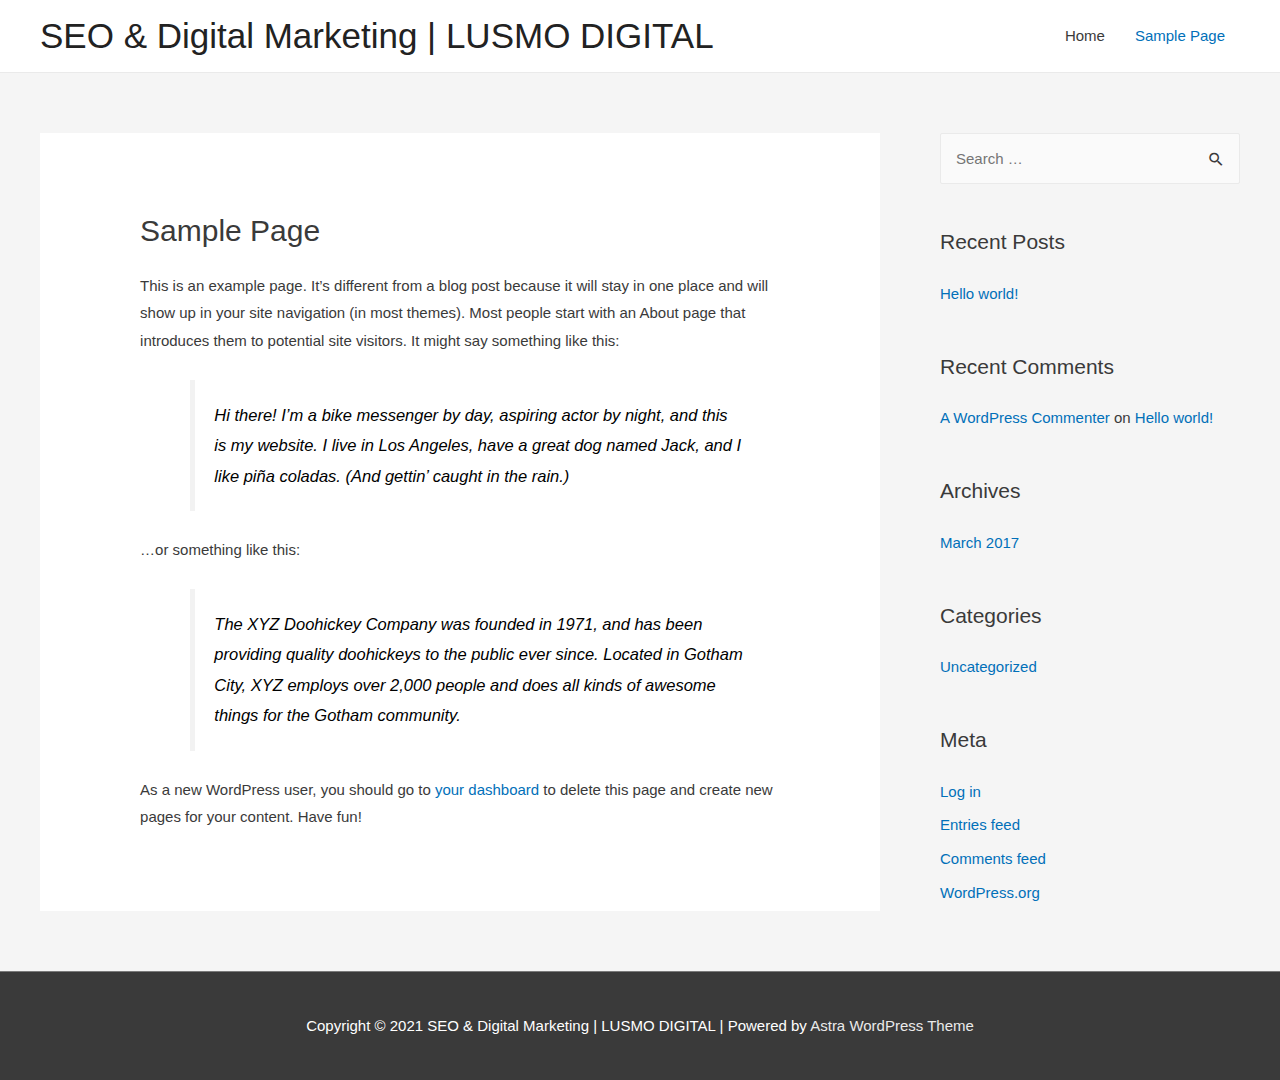
<file: sample-page/index.html>
<!DOCTYPE html>
<html lang="en-US">
<head>
<meta charset="UTF-8">
<meta name="viewport" content="width=device-width, initial-scale=1">
<link rel="profile" href="https://gmpg.org/xfn/11">

<title>Sample Page &#8211; SEO &amp; Digital Marketing | LUSMO DIGITAL</title>
<meta name="robots" content="noindex, nofollow">
<link rel="dns-prefetch" href="//s.w.org">
<link rel="alternate" type="application/rss+xml" title="SEO &amp; Digital Marketing | LUSMO DIGITAL &raquo; Feed" href="/feed/">
<link rel="alternate" type="application/rss+xml" title="SEO &amp; Digital Marketing | LUSMO DIGITAL &raquo; Comments Feed" href="/comments/feed/">
<link rel="alternate" type="application/rss+xml" title="SEO &amp; Digital Marketing | LUSMO DIGITAL &raquo; Sample Page Comments Feed" href="/sample-page/feed/">
		<script>
			window._wpemojiSettings = {"baseUrl":"https:\/\/s.w.org\/images\/core\/emoji\/13.0.1\/72x72\/","ext":".png","svgUrl":"https:\/\/s.w.org\/images\/core\/emoji\/13.0.1\/svg\/","svgExt":".svg","source":{"concatemoji":"http:\/\/cute-ferret.w5.wpsandbox.pro\/wp-includes\/js\/wp-emoji-release.min.js?ver=5.7.2"}};
			!function(e,a,t){var n,r,o,i=a.createElement("canvas"),p=i.getContext&&i.getContext("2d");function s(e,t){var a=String.fromCharCode;p.clearRect(0,0,i.width,i.height),p.fillText(a.apply(this,e),0,0);e=i.toDataURL();return p.clearRect(0,0,i.width,i.height),p.fillText(a.apply(this,t),0,0),e===i.toDataURL()}function c(e){var t=a.createElement("script");t.src=e,t.defer=t.type="text/javascript",a.getElementsByTagName("head")[0].appendChild(t)}for(o=Array("flag","emoji"),t.supports={everything:!0,everythingExceptFlag:!0},r=0;r<o.length;r++)t.supports[o[r]]=function(e){if(!p||!p.fillText)return!1;switch(p.textBaseline="top",p.font="600 32px Arial",e){case"flag":return s([127987,65039,8205,9895,65039],[127987,65039,8203,9895,65039])?!1:!s([55356,56826,55356,56819],[55356,56826,8203,55356,56819])&&!s([55356,57332,56128,56423,56128,56418,56128,56421,56128,56430,56128,56423,56128,56447],[55356,57332,8203,56128,56423,8203,56128,56418,8203,56128,56421,8203,56128,56430,8203,56128,56423,8203,56128,56447]);case"emoji":return!s([55357,56424,8205,55356,57212],[55357,56424,8203,55356,57212])}return!1}(o[r]),t.supports.everything=t.supports.everything&&t.supports[o[r]],"flag"!==o[r]&&(t.supports.everythingExceptFlag=t.supports.everythingExceptFlag&&t.supports[o[r]]);t.supports.everythingExceptFlag=t.supports.everythingExceptFlag&&!t.supports.flag,t.DOMReady=!1,t.readyCallback=function(){t.DOMReady=!0},t.supports.everything||(n=function(){t.readyCallback()},a.addEventListener?(a.addEventListener("DOMContentLoaded",n,!1),e.addEventListener("load",n,!1)):(e.attachEvent("onload",n),a.attachEvent("onreadystatechange",function(){"complete"===a.readyState&&t.readyCallback()})),(n=t.source||{}).concatemoji?c(n.concatemoji):n.wpemoji&&n.twemoji&&(c(n.twemoji),c(n.wpemoji)))}(window,document,window._wpemojiSettings);
		</script>
		<style>img.wp-smiley,
img.emoji {
	display: inline !important;
	border: none !important;
	box-shadow: none !important;
	height: 1em !important;
	width: 1em !important;
	margin: 0 .07em !important;
	vertical-align: -0.1em !important;
	background: none !important;
	padding: 0 !important;
}</style>
	<link rel="stylesheet" id="astra-theme-css-css" href="/wp-content/themes/astra/assets/css/minified/style.min.css?ver=3.6.9" media="all">
<style id="astra-theme-css-inline-css">html{font-size:93.75%;}a,.page-title{color:#0170B9;}a:hover,a:focus{color:#3a3a3a;}body,button,input,select,textarea,.ast-button,.ast-custom-button{font-family:-apple-system,BlinkMacSystemFont,Segoe UI,Roboto,Oxygen-Sans,Ubuntu,Cantarell,Helvetica Neue,sans-serif;font-weight:inherit;font-size:15px;font-size:1rem;}blockquote{color:#000000;}.site-title{font-size:35px;font-size:2.3333333333333rem;display:block;}.ast-archive-description .ast-archive-title{font-size:40px;font-size:2.6666666666667rem;}.site-header .site-description{font-size:15px;font-size:1rem;display:none;}.entry-title{font-size:30px;font-size:2rem;}h1,.entry-content h1{font-size:40px;font-size:2.6666666666667rem;}h2,.entry-content h2{font-size:30px;font-size:2rem;}h3,.entry-content h3{font-size:25px;font-size:1.6666666666667rem;}h4,.entry-content h4{font-size:20px;font-size:1.3333333333333rem;}h5,.entry-content h5{font-size:18px;font-size:1.2rem;}h6,.entry-content h6{font-size:15px;font-size:1rem;}.ast-single-post .entry-title,.page-title{font-size:30px;font-size:2rem;}::selection{background-color:#0170B9;color:#ffffff;}body,h1,.entry-title a,.entry-content h1,h2,.entry-content h2,h3,.entry-content h3,h4,.entry-content h4,h5,.entry-content h5,h6,.entry-content h6{color:#3a3a3a;}.tagcloud a:hover,.tagcloud a:focus,.tagcloud a.current-item{color:#ffffff;border-color:#0170B9;background-color:#0170B9;}input:focus,input[type="text"]:focus,input[type="email"]:focus,input[type="url"]:focus,input[type="password"]:focus,input[type="reset"]:focus,input[type="search"]:focus,textarea:focus{border-color:#0170B9;}input[type="radio"]:checked,input[type=reset],input[type="checkbox"]:checked,input[type="checkbox"]:hover:checked,input[type="checkbox"]:focus:checked,input[type=range]::-webkit-slider-thumb{border-color:#0170B9;background-color:#0170B9;box-shadow:none;}.site-footer a:hover + .post-count,.site-footer a:focus + .post-count{background:#0170B9;border-color:#0170B9;}.single .nav-links .nav-previous,.single .nav-links .nav-next{color:#0170B9;}.entry-meta,.entry-meta *{line-height:1.45;color:#0170B9;}.entry-meta a:hover,.entry-meta a:hover *,.entry-meta a:focus,.entry-meta a:focus *,.page-links > .page-link,.page-links .page-link:hover,.post-navigation a:hover{color:#3a3a3a;}.widget-title{font-size:21px;font-size:1.4rem;color:#3a3a3a;}#cat option,.secondary .calendar_wrap thead a,.secondary .calendar_wrap thead a:visited{color:#0170B9;}.secondary .calendar_wrap #today,.ast-progress-val span{background:#0170B9;}.secondary a:hover + .post-count,.secondary a:focus + .post-count{background:#0170B9;border-color:#0170B9;}.calendar_wrap #today > a{color:#ffffff;}.page-links .page-link,.single .post-navigation a{color:#0170B9;}#secondary,#secondary button,#secondary input,#secondary select,#secondary textarea{font-size:15px;font-size:1rem;}.main-header-menu .menu-link,.ast-header-custom-item a{color:#3a3a3a;}.main-header-menu .menu-item:hover > .menu-link,.main-header-menu .menu-item:hover > .ast-menu-toggle,.main-header-menu .ast-masthead-custom-menu-items a:hover,.main-header-menu .menu-item.focus > .menu-link,.main-header-menu .menu-item.focus > .ast-menu-toggle,.main-header-menu .current-menu-item > .menu-link,.main-header-menu .current-menu-ancestor > .menu-link,.main-header-menu .current-menu-item > .ast-menu-toggle,.main-header-menu .current-menu-ancestor > .ast-menu-toggle{color:#0170B9;}.header-main-layout-3 .ast-main-header-bar-alignment{margin-right:auto;}.header-main-layout-2 .site-header-section-left .ast-site-identity{text-align:left;}.ast-logo-title-inline .site-logo-img{padding-right:1em;}.ast-header-break-point .ast-mobile-menu-buttons-minimal.menu-toggle{background:transparent;color:#0170B9;}.ast-header-break-point .ast-mobile-menu-buttons-outline.menu-toggle{background:transparent;border:1px solid #0170B9;color:#0170B9;}.ast-header-break-point .ast-mobile-menu-buttons-fill.menu-toggle{background:#0170B9;}#secondary {margin: 4em 0 2.5em;word-break: break-word;line-height: 2;}#secondary li {margin-bottom: 0.25em;}#secondary li:last-child {margin-bottom: 0;}@media (max-width: 768px) {.js_active .ast-plain-container.ast-single-post #secondary {margin-top: 1.5em;}}.ast-separate-container.ast-two-container #secondary .widget {background-color: #fff;padding: 2em;margin-bottom: 2em;}@media (min-width: 993px) {.ast-left-sidebar #secondary {padding-right: 60px;}.ast-right-sidebar #secondary {padding-left: 60px;}}@media (max-width: 993px) {.ast-right-sidebar #secondary {padding-left: 30px;}.ast-left-sidebar #secondary {padding-right: 30px;}}.footer-adv .footer-adv-overlay{border-top-style:solid;border-top-color:#7a7a7a;}.wp-block-buttons.aligncenter{justify-content:center;}@media (min-width:1200px){.ast-separate-container.ast-right-sidebar .entry-content .wp-block-image.alignfull,.ast-separate-container.ast-left-sidebar .entry-content .wp-block-image.alignfull,.ast-separate-container.ast-right-sidebar .entry-content .wp-block-cover.alignfull,.ast-separate-container.ast-left-sidebar .entry-content .wp-block-cover.alignfull{margin-left:-6.67em;margin-right:-6.67em;max-width:unset;width:unset;}.ast-separate-container.ast-right-sidebar .entry-content .wp-block-image.alignwide,.ast-separate-container.ast-left-sidebar .entry-content .wp-block-image.alignwide,.ast-separate-container.ast-right-sidebar .entry-content .wp-block-cover.alignwide,.ast-separate-container.ast-left-sidebar .entry-content .wp-block-cover.alignwide{margin-left:-20px;margin-right:-20px;max-width:unset;width:unset;}}@media (min-width:1200px){.wp-block-group .has-background{padding:20px;}}@media (min-width:1200px){.ast-separate-container.ast-right-sidebar .entry-content .wp-block-group.alignwide,.ast-separate-container.ast-left-sidebar .entry-content .wp-block-group.alignwide,.ast-separate-container.ast-right-sidebar .entry-content .wp-block-cover.alignwide,.ast-separate-container.ast-left-sidebar .entry-content .wp-block-cover.alignwide{margin-left:-20px;margin-right:-20px;padding-left:20px;padding-right:20px;}.ast-separate-container.ast-right-sidebar .entry-content .wp-block-group.alignfull,.ast-separate-container.ast-left-sidebar .entry-content .wp-block-group.alignfull,.ast-separate-container.ast-right-sidebar .entry-content .wp-block-cover.alignfull,.ast-separate-container.ast-left-sidebar .entry-content .wp-block-cover.alignfull{margin-left:-6.67em;margin-right:-6.67em;padding-left:6.67em;padding-right:6.67em;}}@media (min-width:1200px){.wp-block-cover-image.alignwide .wp-block-cover__inner-container,.wp-block-cover.alignwide .wp-block-cover__inner-container,.wp-block-cover-image.alignfull .wp-block-cover__inner-container,.wp-block-cover.alignfull .wp-block-cover__inner-container{width:100%;}}@media (max-width:921px){.ast-separate-container .ast-article-post,.ast-separate-container .ast-article-single{padding:1.5em 2.14em;}.ast-separate-container #primary,.ast-separate-container #secondary{padding:1.5em 0;}#primary,#secondary{padding:1.5em 0;margin:0;}.ast-left-sidebar #content > .ast-container{display:flex;flex-direction:column-reverse;width:100%;}.ast-author-box img.avatar{margin:20px 0 0 0;}}@media (max-width:921px){#secondary.secondary{padding-top:0;}.ast-separate-container.ast-right-sidebar #secondary{padding-left:1em;padding-right:1em;}.ast-separate-container.ast-two-container #secondary{padding-left:0;padding-right:0;}.ast-page-builder-template .entry-header #secondary,.ast-page-builder-template #secondary{margin-top:1.5em;}}@media (max-width:921px){.ast-right-sidebar #primary{padding-right:0;}.ast-page-builder-template.ast-left-sidebar #secondary,.ast-page-builder-template.ast-right-sidebar #secondary{padding-right:20px;padding-left:20px;}.ast-right-sidebar #secondary,.ast-left-sidebar #primary{padding-left:0;}.ast-left-sidebar #secondary{padding-right:0;}}@media (min-width:922px){.ast-separate-container.ast-right-sidebar #primary,.ast-separate-container.ast-left-sidebar #primary{border:0;}.search-no-results.ast-separate-container #primary{margin-bottom:4em;}}@media (min-width:922px){.ast-right-sidebar #primary{border-right:1px solid #eee;}.ast-left-sidebar #primary{border-left:1px solid #eee;}.ast-right-sidebar #secondary{border-left:1px solid #eee;margin-left:-1px;}.ast-left-sidebar #secondary{border-right:1px solid #eee;margin-right:-1px;}.ast-separate-container.ast-two-container.ast-right-sidebar #secondary{padding-left:30px;padding-right:0;}.ast-separate-container.ast-two-container.ast-left-sidebar #secondary{padding-right:30px;padding-left:0;}.ast-separate-container.ast-right-sidebar #secondary,.ast-separate-container.ast-left-sidebar #secondary{border:0;margin-left:auto;margin-right:auto;}.ast-separate-container.ast-two-container #secondary .widget:last-child{margin-bottom:0;}}.wp-block-button .wp-block-button__link,{color:#ffffff;}.wp-block-button .wp-block-button__link:hover,.wp-block-button .wp-block-button__link:focus{color:#ffffff;background-color:#3a3a3a;border-color:#3a3a3a;}.wp-block-button .wp-block-button__link{border-style:solid;border-top-width:0;border-right-width:0;border-left-width:0;border-bottom-width:0;border-color:#0170B9;background-color:#0170B9;color:#ffffff;font-family:inherit;font-weight:inherit;line-height:1;border-radius:2px;padding-top:10px;padding-right:40px;padding-bottom:10px;padding-left:40px;}.menu-toggle,button,.ast-button,.ast-custom-button,.button,input#submit,input[type="button"],input[type="submit"],input[type="reset"]{border-style:solid;border-top-width:0;border-right-width:0;border-left-width:0;border-bottom-width:0;color:#ffffff;border-color:#0170B9;background-color:#0170B9;border-radius:2px;padding-top:10px;padding-right:40px;padding-bottom:10px;padding-left:40px;font-family:inherit;font-weight:inherit;line-height:1;}button:focus,.menu-toggle:hover,button:hover,.ast-button:hover,.ast-custom-button:hover .button:hover,.ast-custom-button:hover ,input[type=reset]:hover,input[type=reset]:focus,input#submit:hover,input#submit:focus,input[type="button"]:hover,input[type="button"]:focus,input[type="submit"]:hover,input[type="submit"]:focus{color:#ffffff;background-color:#3a3a3a;border-color:#3a3a3a;}@media (min-width:544px){.ast-container{max-width:100%;}}@media (max-width:544px){.ast-separate-container .ast-article-post,.ast-separate-container .ast-article-single,.ast-separate-container .comments-title,.ast-separate-container .ast-archive-description{padding:1.5em 1em;}.ast-separate-container #content .ast-container{padding-left:0.54em;padding-right:0.54em;}.ast-separate-container .ast-comment-list li.depth-1{padding:1.5em 1em;margin-bottom:1.5em;}.ast-separate-container .ast-comment-list .bypostauthor{padding:.5em;}.ast-search-menu-icon.ast-dropdown-active .search-field{width:170px;}.ast-separate-container #secondary{padding-top:0;}.ast-separate-container.ast-two-container #secondary .widget{margin-bottom:1.5em;padding-left:1em;padding-right:1em;}.site-branding img,.site-header .site-logo-img .custom-logo-link img{max-width:100%;}}@media (max-width:921px){.ast-mobile-header-stack .main-header-bar .ast-search-menu-icon{display:inline-block;}.ast-header-break-point.ast-header-custom-item-outside .ast-mobile-header-stack .main-header-bar .ast-search-icon{margin:0;}.ast-comment-avatar-wrap img{max-width:2.5em;}.ast-separate-container .ast-comment-list li.depth-1{padding:1.5em 2.14em;}.ast-separate-container .comment-respond{padding:2em 2.14em;}.ast-comment-meta{padding:0 1.8888em 1.3333em;}}@media (max-width:921px){.site-title{display:block;}.ast-archive-description .ast-archive-title{font-size:40px;}.site-header .site-description{display:none;}.entry-title{font-size:30px;}h1,.entry-content h1{font-size:30px;}h2,.entry-content h2{font-size:25px;}h3,.entry-content h3{font-size:20px;}.ast-single-post .entry-title,.page-title{font-size:30px;}}@media (max-width:544px){.site-title{display:block;}.ast-archive-description .ast-archive-title{font-size:40px;}.site-header .site-description{display:none;}.entry-title{font-size:30px;}h1,.entry-content h1{font-size:30px;}h2,.entry-content h2{font-size:25px;}h3,.entry-content h3{font-size:20px;}.ast-single-post .entry-title,.page-title{font-size:30px;}}@media (max-width:921px){html{font-size:85.5%;}}@media (max-width:544px){html{font-size:85.5%;}}@media (min-width:922px){.ast-container{max-width:1240px;}}@font-face {font-family: "Astra";src: url(/wp-content/themes/astra/assets/fonts/astra.woff) format("woff"),url(/wp-content/themes/astra/assets/fonts/astra.ttf) format("truetype"),url(/wp-content/themes/astra/assets/fonts/astra.svg#astra) format("svg");font-weight: normal;font-style: normal;font-display: fallback;}@media (max-width:921px) {.main-header-bar .main-header-bar-navigation{display:none;}}.ast-desktop .main-header-menu.submenu-with-border .sub-menu,.ast-desktop .main-header-menu.submenu-with-border .astra-full-megamenu-wrapper{border-color:#0170B9;}.ast-desktop .main-header-menu.submenu-with-border .sub-menu{border-top-width:2px;border-right-width:0px;border-left-width:0px;border-bottom-width:0px;border-style:solid;}.ast-desktop .main-header-menu.submenu-with-border .sub-menu .sub-menu{top:-2px;}.ast-desktop .main-header-menu.submenu-with-border .sub-menu .menu-link,.ast-desktop .main-header-menu.submenu-with-border .children .menu-link{border-bottom-width:0px;border-style:solid;border-color:#eaeaea;}@media (min-width:922px){.main-header-menu .sub-menu .menu-item.ast-left-align-sub-menu:hover > .sub-menu,.main-header-menu .sub-menu .menu-item.ast-left-align-sub-menu.focus > .sub-menu{margin-left:-0px;}}.ast-small-footer{border-top-style:solid;border-top-width:1px;border-top-color:#7a7a7a;}.ast-small-footer-wrap{text-align:center;}.ast-header-break-point.ast-header-custom-item-inside .main-header-bar .main-header-bar-navigation .ast-search-icon {display: none;}.ast-header-break-point.ast-header-custom-item-inside .main-header-bar .ast-search-menu-icon .search-form {padding: 0;display: block;overflow: hidden;}.ast-header-break-point .ast-header-custom-item .widget:last-child {margin-bottom: 1em;}.ast-header-custom-item .widget {margin: 0.5em;display: inline-block;vertical-align: middle;}.ast-header-custom-item .widget p {margin-bottom: 0;}.ast-header-custom-item .widget li {width: auto;}.ast-header-custom-item-inside .button-custom-menu-item .menu-link {display: none;}.ast-header-custom-item-inside.ast-header-break-point .button-custom-menu-item .ast-custom-button-link {display: none;}.ast-header-custom-item-inside.ast-header-break-point .button-custom-menu-item .menu-link {display: block;}.ast-header-break-point.ast-header-custom-item-outside .main-header-bar .ast-search-icon {margin-right: 1em;}.ast-header-break-point.ast-header-custom-item-inside .main-header-bar .ast-search-menu-icon .search-field,.ast-header-break-point.ast-header-custom-item-inside .main-header-bar .ast-search-menu-icon.ast-inline-search .search-field {width: 100%;padding-right: 5.5em;}.ast-header-break-point.ast-header-custom-item-inside .main-header-bar .ast-search-menu-icon .search-submit {display: block;position: absolute;height: 100%;top: 0;right: 0;padding: 0 1em;border-radius: 0;}.ast-header-break-point .ast-header-custom-item .ast-masthead-custom-menu-items {padding-left: 20px;padding-right: 20px;margin-bottom: 1em;margin-top: 1em;}.ast-header-custom-item-inside.ast-header-break-point .button-custom-menu-item {padding-left: 0;padding-right: 0;margin-top: 0;margin-bottom: 0;}.astra-icon-down_arrow::after {content: "\e900";font-family: Astra;}.astra-icon-close::after {content: "\e5cd";font-family: Astra;}.astra-icon-drag_handle::after {content: "\e25d";font-family: Astra;}.astra-icon-format_align_justify::after {content: "\e235";font-family: Astra;}.astra-icon-menu::after {content: "\e5d2";font-family: Astra;}.astra-icon-reorder::after {content: "\e8fe";font-family: Astra;}.astra-icon-search::after {content: "\e8b6";font-family: Astra;}.astra-icon-zoom_in::after {content: "\e56b";font-family: Astra;}.astra-icon-check-circle::after {content: "\e901";font-family: Astra;}.astra-icon-shopping-cart::after {content: "\f07a";font-family: Astra;}.astra-icon-shopping-bag::after {content: "\f290";font-family: Astra;}.astra-icon-shopping-basket::after {content: "\f291";font-family: Astra;}.astra-icon-circle-o::after {content: "\e903";font-family: Astra;}.astra-icon-certificate::after {content: "\e902";font-family: Astra;}.ast-breadcrumbs .trail-browse,.ast-breadcrumbs .trail-items,.ast-breadcrumbs .trail-items li{display:inline-block;margin:0;padding:0;border:none;background:inherit;text-indent:0;}.ast-breadcrumbs .trail-browse{font-size:inherit;font-style:inherit;font-weight:inherit;color:inherit;}.ast-breadcrumbs .trail-items{list-style:none;}.trail-items li::after{padding:0 0.3em;content:"\00bb";}.trail-items li:last-of-type::after{display:none;}.elementor-template-full-width .ast-container{display:block;}@media (max-width:544px){.elementor-element .elementor-wc-products .woocommerce[class*="columns-"] ul.products li.product{width:auto;margin:0;}.elementor-element .woocommerce .woocommerce-result-count{float:none;}}.ast-header-break-point .main-header-bar{border-bottom-width:1px;}@media (min-width:922px){.main-header-bar{border-bottom-width:1px;}}@media (min-width:922px){#primary{width:70%;}#secondary{width:30%;}}.ast-safari-browser-less-than-11 .main-header-menu .menu-item, .ast-safari-browser-less-than-11 .main-header-bar .ast-masthead-custom-menu-items{display:block;}.main-header-menu .menu-item, #astra-footer-menu .menu-item, .main-header-bar .ast-masthead-custom-menu-items{-js-display:flex;display:flex;-webkit-box-pack:center;-webkit-justify-content:center;-moz-box-pack:center;-ms-flex-pack:center;justify-content:center;-webkit-box-orient:vertical;-webkit-box-direction:normal;-webkit-flex-direction:column;-moz-box-orient:vertical;-moz-box-direction:normal;-ms-flex-direction:column;flex-direction:column;}.main-header-menu > .menu-item > .menu-link, #astra-footer-menu > .menu-item > .menu-link,{height:100%;-webkit-box-align:center;-webkit-align-items:center;-moz-box-align:center;-ms-flex-align:center;align-items:center;-js-display:flex;display:flex;}.ast-primary-menu-disabled .main-header-bar .ast-masthead-custom-menu-items{flex:unset;}.main-header-menu .sub-menu .menu-item.menu-item-has-children > .menu-link:after{position:absolute;right:1em;top:50%;transform:translate(0,-50%) rotate(270deg);}.ast-header-break-point .main-header-bar .main-header-bar-navigation .page_item_has_children > .ast-menu-toggle::before, .ast-header-break-point .main-header-bar .main-header-bar-navigation .menu-item-has-children > .ast-menu-toggle::before, .ast-mobile-popup-drawer .main-header-bar-navigation .menu-item-has-children>.ast-menu-toggle::before, .ast-header-break-point .ast-mobile-header-wrap .main-header-bar-navigation .menu-item-has-children > .ast-menu-toggle::before{font-weight:bold;content:"\e900";font-family:Astra;text-decoration:inherit;display:inline-block;}.ast-header-break-point .main-navigation ul.sub-menu .menu-item .menu-link:before{content:"\e900";font-family:Astra;font-size:.65em;text-decoration:inherit;display:inline-block;transform:translate(0, -2px) rotateZ(270deg);margin-right:5px;}.widget_search .search-form:after{font-family:Astra;font-size:1.2em;font-weight:normal;content:"\e8b6";position:absolute;top:50%;right:15px;transform:translate(0, -50%);}.astra-search-icon::before{content:"\e8b6";font-family:Astra;font-style:normal;font-weight:normal;text-decoration:inherit;text-align:center;-webkit-font-smoothing:antialiased;-moz-osx-font-smoothing:grayscale;}.main-header-bar .main-header-bar-navigation .page_item_has_children > a:after, .main-header-bar .main-header-bar-navigation .menu-item-has-children > a:after, .site-header-focus-item .main-header-bar-navigation .menu-item-has-children > .menu-link:after{content:"\e900";display:inline-block;font-family:Astra;font-size:.6rem;font-weight:bold;text-rendering:auto;-webkit-font-smoothing:antialiased;-moz-osx-font-smoothing:grayscale;margin-left:10px;line-height:normal;}.ast-mobile-popup-drawer .main-header-bar-navigation .ast-submenu-expanded>.ast-menu-toggle::before{transform:rotateX(180deg);}.ast-header-break-point .main-header-bar-navigation .menu-item-has-children > .menu-link:after{display:none;}</style>
<link rel="stylesheet" id="wp-block-library-css" href="/wp-includes/css/dist/block-library/style.min.css?ver=5.7.2" media="all">
<!--[if IE]>
<script src='http://cute-ferret.w5.wpsandbox.pro/wp-content/themes/astra/assets/js/minified/flexibility.min.js?ver=3.6.9' id='astra-flexibility-js'></script>
<script id='astra-flexibility-js-after'>
flexibility(document.documentElement);
</script>
<![endif]-->
<link rel="https://api.w.org/" href="/wp-json/">
<link rel="alternate" type="application/json" href="/wp-json/wp/v2/pages/2">
<link rel="EditURI" type="application/rsd+xml" title="RSD" href="/xmlrpc.php?rsd">
<link rel="wlwmanifest" type="application/wlwmanifest+xml" href="/wp-includes/wlwmanifest.xml"> 
<meta name="generator" content="WordPress 5.7.2">
<link rel="canonical" href="/sample-page/">
<link rel="shortlink" href="/?p=2">
<link rel="alternate" type="application/json+oembed" href="/wp-json/oembed/1.0/embed?url=http%3A%2F%2F%2Fsample-page%2F">
<link rel="alternate" type="text/xml+oembed" href="/wp-json/oembed/1.0/embed?url=http%3A%2F%2F%2Fsample-page%2F&#038;format=xml">
        <link rel="chrome-webstore-item" href="https://chrome.google.com/webstore/detail/nhjkfekhgaccgjpoaebhgjhhbcbjhnco">
        <script type="text/javascript">
            var is_generate_preprovision = false;
            var ajaxurl = 'http://cute-ferret.w5.wpsandbox.pro/wp-admin/admin-ajax.php';
            var is_poopy = false;
            var timer_interval = -1;
            var installation_life_time = 1631171044        </script>
        <link rel="pingback" href="/xmlrpc.php">
<style>.recentcomments a{display:inline !important;padding:0 !important;margin:0 !important;}</style>
</head>

<body itemtype="https://schema.org/WebPage" itemscope="itemscope" class="page-template-default page page-id-2 ast-desktop ast-separate-container ast-right-sidebar astra-3.6.9 ast-header-custom-item-inside ast-single-post ast-inherit-site-logo-transparent ast-normal-title-enabled elementor-default elementor-kit-9">
<div class="hfeed site" id="page">
	<a class="skip-link screen-reader-text" href="#content">Skip to content</a>
			<header class="site-header header-main-layout-1 ast-primary-menu-enabled ast-logo-title-inline ast-hide-custom-menu-mobile ast-menu-toggle-icon ast-mobile-header-inline" id="masthead" itemtype="https://schema.org/WPHeader" itemscope="itemscope" itemid="#masthead">
			
<div class="main-header-bar-wrap">
	<div class="main-header-bar">
				<div class="ast-container">

			<div class="ast-flex main-header-container">
				
		<div class="site-branding">
			<div class="ast-site-identity" itemtype="https://schema.org/Organization" itemscope="itemscope">
				<div class="ast-site-title-wrap">
						<span class="site-title" itemprop="name">
				<a href="/" rel="home" itemprop="url">
					SEO &amp; Digital Marketing | LUSMO DIGITAL
				</a>
			</span>
						
				</div>			</div>
		</div>

		<!-- .site-branding -->
				<div class="ast-mobile-menu-buttons">

			
					<div class="ast-button-wrap">
			<button type="button" class="menu-toggle main-header-menu-toggle  ast-mobile-menu-buttons-minimal " aria-controls="primary-menu" aria-expanded="false">
				<span class="screen-reader-text">Main Menu</span>
				<span class="ast-icon icon-menu-bars"><span class="menu-toggle-icon"></span></span>							</button>
		</div>
			
			
		</div>
			<div class="ast-main-header-bar-alignment"><div class="main-header-bar-navigation ast-flex-1"><nav class="site-navigation" id="site-navigation" itemtype="https://schema.org/SiteNavigationElement" itemscope="itemscope" aria-label="Site Navigation"><div id="primary-menu" class="main-navigation"><ul class="main-header-menu ast-nav-menu ast-flex ast-justify-content-flex-end  submenu-with-border">
<li class="page_item page-item-11 menu-item"><a href="/" class="menu-link">Home</a></li>
<li class="page_item page-item-2 current-menu-item menu-item current-menu-item"><a href="/sample-page/" class="menu-link">Sample Page</a></li>
</ul></div></nav></div></div>			</div>
<!-- Main Header Container -->
		</div>
<!-- ast-row -->
			</div> <!-- Main Header Bar -->
</div> <!-- Main Header Bar Wrap -->
		</header><!-- #masthead -->
			<div id="content" class="site-content">
		<div class="ast-container">
		

	<div id="primary" class="content-area primary">

		
					<main id="main" class="site-main">
				<article class="post-2 page type-page status-publish ast-article-single" id="post-2" itemtype="https://schema.org/CreativeWork" itemscope="itemscope">
		<header class="entry-header ast-no-thumbnail ast-no-meta">
		
		<h1 class="entry-title" itemprop="headline">Sample Page</h1>	</header><!-- .entry-header -->

	<div class="entry-content clear" itemprop="text">

		
		<p>This is an example page. It&#8217;s different from a blog post because it will stay in one place and will show up in your site navigation (in most themes). Most people start with an About page that introduces them to potential site visitors. It might say something like this:</p>
<blockquote><p>Hi there! I&#8217;m a bike messenger by day, aspiring actor by night, and this is my website. I live in Los Angeles, have a great dog named Jack, and I like pi&#241;a coladas. (And gettin&#8217; caught in the rain.)</p></blockquote>
<p>&#8230;or something like this:</p>
<blockquote><p>The XYZ Doohickey Company was founded in 1971, and has been providing quality doohickeys to the public ever since. Located in Gotham City, XYZ employs over 2,000 people and does all kinds of awesome things for the Gotham community.</p></blockquote>
<p>As a new WordPress user, you should go to <a href="http://blankinstall.web-dev.oxygen-is-really-amazing-and-everyone-loves-it.com/wp-admin/">your dashboard</a> to delete this page and create new pages for your content. Have fun!</p>

		
		
	</div>
<!-- .entry-content .clear -->

	
	
</article><!-- #post-## -->

			</main><!-- #main -->
			
		
	</div>
<!-- #primary -->


	<div class="widget-area secondary" id="secondary" role="complementary" itemtype="https://schema.org/WPSideBar" itemscope="itemscope">
	<div class="sidebar-main">
				<aside id="search-2" class="widget widget_search"><form role="search" method="get" class="search-form" action="/">
	<label>
		<span class="screen-reader-text">Search for:</span>
		<input type="search" class="search-field" placeholder="Search &hellip;" value="" name="s" tabindex="-1">
			</label>
			<input type="submit" class="search-submit" value="Search">
	</form>
</aside>
		<aside id="recent-posts-2" class="widget widget_recent_entries">
		<h2 class="widget-title">Recent Posts</h2>
<nav role="navigation" aria-label="Recent Posts">
		<ul>
											<li>
					<a href="/2017/03/09/hello-world/">Hello world!</a>
									</li>
					</ul>

		</nav></aside><aside id="recent-comments-2" class="widget widget_recent_comments"><h2 class="widget-title">Recent Comments</h2>
<nav role="navigation" aria-label="Recent Comments"><ul id="recentcomments"><li class="recentcomments">
<span class="comment-author-link"><a href="https://wordpress.org/" rel="external nofollow ugc" class="url">A WordPress Commenter</a></span> on <a href="/2017/03/09/hello-world/#comment-1">Hello world!</a>
</li></ul></nav></aside><aside id="archives-2" class="widget widget_archive"><h2 class="widget-title">Archives</h2>
<nav role="navigation" aria-label="Archives">
			<ul>
					<li><a href="/2017/03/">March 2017</a></li>
			</ul>

			</nav></aside><aside id="categories-2" class="widget widget_categories"><h2 class="widget-title">Categories</h2>
<nav role="navigation" aria-label="Categories">
			<ul>
					<li class="cat-item cat-item-1">
<a href="/category/uncategorized/">Uncategorized</a>
</li>
			</ul>

			</nav></aside><aside id="meta-2" class="widget widget_meta"><h2 class="widget-title">Meta</h2>
<nav role="navigation" aria-label="Meta">
		<ul>
						<li><a href="/wp-login.php">Log in</a></li>
			<li><a href="/feed/">Entries feed</a></li>
			<li><a href="/comments/feed/">Comments feed</a></li>

			<li><a href="https://wordpress.org/">WordPress.org</a></li>
		</ul>

		</nav></aside>
	</div>
<!-- .sidebar-main -->
</div>
<!-- #secondary -->


	</div> <!-- ast-container -->
	</div>
<!-- #content -->

		<footer class="site-footer" id="colophon" itemtype="https://schema.org/WPFooter" itemscope="itemscope" itemid="#colophon">

			
			
<div class="ast-small-footer footer-sml-layout-1">
	<div class="ast-footer-overlay">
		<div class="ast-container">
			<div class="ast-small-footer-wrap">
									<div class="ast-small-footer-section ast-small-footer-section-1">
						Copyright &copy; 2021 <span class="ast-footer-site-title">SEO &amp; Digital Marketing | LUSMO DIGITAL</span> | Powered by <a href="https://wpastra.com/">Astra WordPress Theme</a>					</div>
				
				
			</div>
<!-- .ast-row .ast-small-footer-wrap -->
		</div>
<!-- .ast-container -->
	</div>
<!-- .ast-footer-overlay -->
</div>
<!-- .ast-small-footer-->

			
		</footer><!-- #colophon -->
			</div>
<!-- #page -->
<script id="astra-theme-js-js-extra">
var astra = {"break_point":"921","isRtl":""};
</script>
<script src="/wp-content/themes/astra/assets/js/minified/style.min.js?ver=3.6.9" id="astra-theme-js-js"></script>
<script src="/wp-includes/js/wp-embed.min.js?ver=5.7.2" id="wp-embed-js"></script>
			<script>
			/(trident|msie)/i.test(navigator.userAgent)&&document.getElementById&&window.addEventListener&&window.addEventListener("hashchange",function(){var t,e=location.hash.substring(1);/^[A-z0-9_-]+$/.test(e)&&(t=document.getElementById(e))&&(/^(?:a|select|input|button|textarea)$/i.test(t.tagName)||(t.tabIndex=-1),t.focus())},!1);
			</script>
				</body>
</html>
</file>
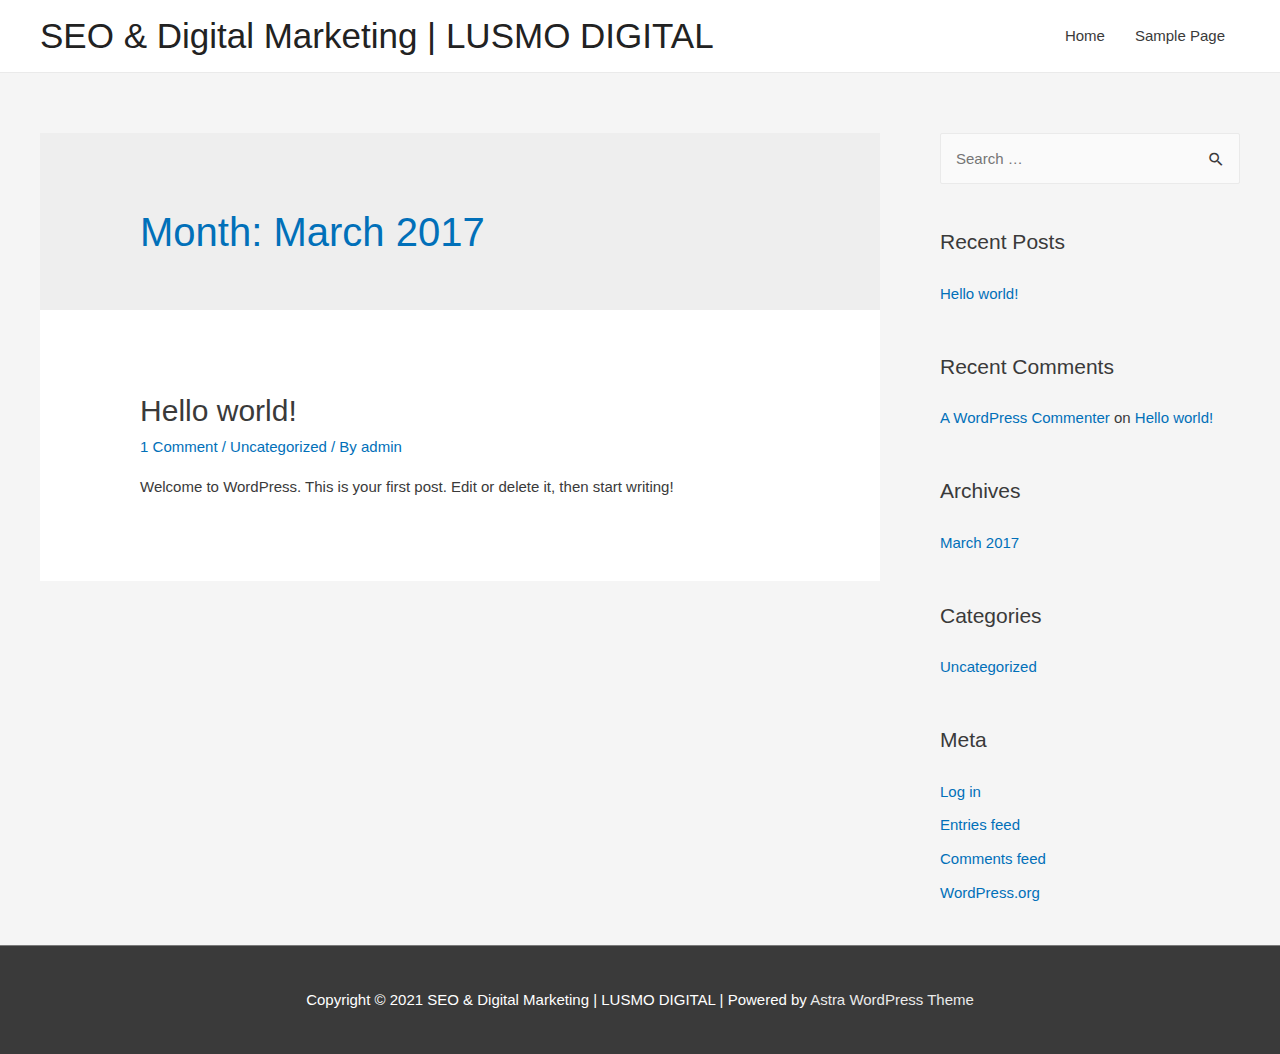
<file: 2017/03/index.html>
<!DOCTYPE html>
<html lang="en-US">
<head>
<meta charset="UTF-8">
<meta name="viewport" content="width=device-width, initial-scale=1">
<link rel="profile" href="https://gmpg.org/xfn/11">

<title>March 2017 &#8211; SEO &amp; Digital Marketing | LUSMO DIGITAL</title>
<meta name="robots" content="noindex, nofollow">
<link rel="dns-prefetch" href="//s.w.org">
<link rel="alternate" type="application/rss+xml" title="SEO &amp; Digital Marketing | LUSMO DIGITAL &raquo; Feed" href="/feed/">
<link rel="alternate" type="application/rss+xml" title="SEO &amp; Digital Marketing | LUSMO DIGITAL &raquo; Comments Feed" href="/comments/feed/">
		<script>
			window._wpemojiSettings = {"baseUrl":"https:\/\/s.w.org\/images\/core\/emoji\/13.0.1\/72x72\/","ext":".png","svgUrl":"https:\/\/s.w.org\/images\/core\/emoji\/13.0.1\/svg\/","svgExt":".svg","source":{"concatemoji":"http:\/\/cute-ferret.w5.wpsandbox.pro\/wp-includes\/js\/wp-emoji-release.min.js?ver=5.7.2"}};
			!function(e,a,t){var n,r,o,i=a.createElement("canvas"),p=i.getContext&&i.getContext("2d");function s(e,t){var a=String.fromCharCode;p.clearRect(0,0,i.width,i.height),p.fillText(a.apply(this,e),0,0);e=i.toDataURL();return p.clearRect(0,0,i.width,i.height),p.fillText(a.apply(this,t),0,0),e===i.toDataURL()}function c(e){var t=a.createElement("script");t.src=e,t.defer=t.type="text/javascript",a.getElementsByTagName("head")[0].appendChild(t)}for(o=Array("flag","emoji"),t.supports={everything:!0,everythingExceptFlag:!0},r=0;r<o.length;r++)t.supports[o[r]]=function(e){if(!p||!p.fillText)return!1;switch(p.textBaseline="top",p.font="600 32px Arial",e){case"flag":return s([127987,65039,8205,9895,65039],[127987,65039,8203,9895,65039])?!1:!s([55356,56826,55356,56819],[55356,56826,8203,55356,56819])&&!s([55356,57332,56128,56423,56128,56418,56128,56421,56128,56430,56128,56423,56128,56447],[55356,57332,8203,56128,56423,8203,56128,56418,8203,56128,56421,8203,56128,56430,8203,56128,56423,8203,56128,56447]);case"emoji":return!s([55357,56424,8205,55356,57212],[55357,56424,8203,55356,57212])}return!1}(o[r]),t.supports.everything=t.supports.everything&&t.supports[o[r]],"flag"!==o[r]&&(t.supports.everythingExceptFlag=t.supports.everythingExceptFlag&&t.supports[o[r]]);t.supports.everythingExceptFlag=t.supports.everythingExceptFlag&&!t.supports.flag,t.DOMReady=!1,t.readyCallback=function(){t.DOMReady=!0},t.supports.everything||(n=function(){t.readyCallback()},a.addEventListener?(a.addEventListener("DOMContentLoaded",n,!1),e.addEventListener("load",n,!1)):(e.attachEvent("onload",n),a.attachEvent("onreadystatechange",function(){"complete"===a.readyState&&t.readyCallback()})),(n=t.source||{}).concatemoji?c(n.concatemoji):n.wpemoji&&n.twemoji&&(c(n.twemoji),c(n.wpemoji)))}(window,document,window._wpemojiSettings);
		</script>
		<style>img.wp-smiley,
img.emoji {
	display: inline !important;
	border: none !important;
	box-shadow: none !important;
	height: 1em !important;
	width: 1em !important;
	margin: 0 .07em !important;
	vertical-align: -0.1em !important;
	background: none !important;
	padding: 0 !important;
}</style>
	<link rel="stylesheet" id="astra-theme-css-css" href="/wp-content/themes/astra/assets/css/minified/style.min.css?ver=3.6.9" media="all">
<style id="astra-theme-css-inline-css">html{font-size:93.75%;}a,.page-title{color:#0170B9;}a:hover,a:focus{color:#3a3a3a;}body,button,input,select,textarea,.ast-button,.ast-custom-button{font-family:-apple-system,BlinkMacSystemFont,Segoe UI,Roboto,Oxygen-Sans,Ubuntu,Cantarell,Helvetica Neue,sans-serif;font-weight:inherit;font-size:15px;font-size:1rem;}blockquote{color:#000000;}.site-title{font-size:35px;font-size:2.3333333333333rem;display:block;}.ast-archive-description .ast-archive-title{font-size:40px;font-size:2.6666666666667rem;}.site-header .site-description{font-size:15px;font-size:1rem;display:none;}.entry-title{font-size:30px;font-size:2rem;}h1,.entry-content h1{font-size:40px;font-size:2.6666666666667rem;}h2,.entry-content h2{font-size:30px;font-size:2rem;}h3,.entry-content h3{font-size:25px;font-size:1.6666666666667rem;}h4,.entry-content h4{font-size:20px;font-size:1.3333333333333rem;}h5,.entry-content h5{font-size:18px;font-size:1.2rem;}h6,.entry-content h6{font-size:15px;font-size:1rem;}.ast-single-post .entry-title,.page-title{font-size:30px;font-size:2rem;}::selection{background-color:#0170B9;color:#ffffff;}body,h1,.entry-title a,.entry-content h1,h2,.entry-content h2,h3,.entry-content h3,h4,.entry-content h4,h5,.entry-content h5,h6,.entry-content h6{color:#3a3a3a;}.tagcloud a:hover,.tagcloud a:focus,.tagcloud a.current-item{color:#ffffff;border-color:#0170B9;background-color:#0170B9;}input:focus,input[type="text"]:focus,input[type="email"]:focus,input[type="url"]:focus,input[type="password"]:focus,input[type="reset"]:focus,input[type="search"]:focus,textarea:focus{border-color:#0170B9;}input[type="radio"]:checked,input[type=reset],input[type="checkbox"]:checked,input[type="checkbox"]:hover:checked,input[type="checkbox"]:focus:checked,input[type=range]::-webkit-slider-thumb{border-color:#0170B9;background-color:#0170B9;box-shadow:none;}.site-footer a:hover + .post-count,.site-footer a:focus + .post-count{background:#0170B9;border-color:#0170B9;}.single .nav-links .nav-previous,.single .nav-links .nav-next{color:#0170B9;}.entry-meta,.entry-meta *{line-height:1.45;color:#0170B9;}.entry-meta a:hover,.entry-meta a:hover *,.entry-meta a:focus,.entry-meta a:focus *,.page-links > .page-link,.page-links .page-link:hover,.post-navigation a:hover{color:#3a3a3a;}.widget-title{font-size:21px;font-size:1.4rem;color:#3a3a3a;}#cat option,.secondary .calendar_wrap thead a,.secondary .calendar_wrap thead a:visited{color:#0170B9;}.secondary .calendar_wrap #today,.ast-progress-val span{background:#0170B9;}.secondary a:hover + .post-count,.secondary a:focus + .post-count{background:#0170B9;border-color:#0170B9;}.calendar_wrap #today > a{color:#ffffff;}.page-links .page-link,.single .post-navigation a{color:#0170B9;}#secondary,#secondary button,#secondary input,#secondary select,#secondary textarea{font-size:15px;font-size:1rem;}.main-header-menu .menu-link,.ast-header-custom-item a{color:#3a3a3a;}.main-header-menu .menu-item:hover > .menu-link,.main-header-menu .menu-item:hover > .ast-menu-toggle,.main-header-menu .ast-masthead-custom-menu-items a:hover,.main-header-menu .menu-item.focus > .menu-link,.main-header-menu .menu-item.focus > .ast-menu-toggle,.main-header-menu .current-menu-item > .menu-link,.main-header-menu .current-menu-ancestor > .menu-link,.main-header-menu .current-menu-item > .ast-menu-toggle,.main-header-menu .current-menu-ancestor > .ast-menu-toggle{color:#0170B9;}.header-main-layout-3 .ast-main-header-bar-alignment{margin-right:auto;}.header-main-layout-2 .site-header-section-left .ast-site-identity{text-align:left;}.ast-logo-title-inline .site-logo-img{padding-right:1em;}.ast-header-break-point .ast-mobile-menu-buttons-minimal.menu-toggle{background:transparent;color:#0170B9;}.ast-header-break-point .ast-mobile-menu-buttons-outline.menu-toggle{background:transparent;border:1px solid #0170B9;color:#0170B9;}.ast-header-break-point .ast-mobile-menu-buttons-fill.menu-toggle{background:#0170B9;}#secondary {margin: 4em 0 2.5em;word-break: break-word;line-height: 2;}#secondary li {margin-bottom: 0.25em;}#secondary li:last-child {margin-bottom: 0;}@media (max-width: 768px) {.js_active .ast-plain-container.ast-single-post #secondary {margin-top: 1.5em;}}.ast-separate-container.ast-two-container #secondary .widget {background-color: #fff;padding: 2em;margin-bottom: 2em;}@media (min-width: 993px) {.ast-left-sidebar #secondary {padding-right: 60px;}.ast-right-sidebar #secondary {padding-left: 60px;}}@media (max-width: 993px) {.ast-right-sidebar #secondary {padding-left: 30px;}.ast-left-sidebar #secondary {padding-right: 30px;}}.footer-adv .footer-adv-overlay{border-top-style:solid;border-top-color:#7a7a7a;}.wp-block-buttons.aligncenter{justify-content:center;}@media (min-width:1200px){.ast-separate-container.ast-right-sidebar .entry-content .wp-block-image.alignfull,.ast-separate-container.ast-left-sidebar .entry-content .wp-block-image.alignfull,.ast-separate-container.ast-right-sidebar .entry-content .wp-block-cover.alignfull,.ast-separate-container.ast-left-sidebar .entry-content .wp-block-cover.alignfull{margin-left:-6.67em;margin-right:-6.67em;max-width:unset;width:unset;}.ast-separate-container.ast-right-sidebar .entry-content .wp-block-image.alignwide,.ast-separate-container.ast-left-sidebar .entry-content .wp-block-image.alignwide,.ast-separate-container.ast-right-sidebar .entry-content .wp-block-cover.alignwide,.ast-separate-container.ast-left-sidebar .entry-content .wp-block-cover.alignwide{margin-left:-20px;margin-right:-20px;max-width:unset;width:unset;}}@media (min-width:1200px){.wp-block-group .has-background{padding:20px;}}@media (min-width:1200px){.ast-separate-container.ast-right-sidebar .entry-content .wp-block-group.alignwide,.ast-separate-container.ast-left-sidebar .entry-content .wp-block-group.alignwide,.ast-separate-container.ast-right-sidebar .entry-content .wp-block-cover.alignwide,.ast-separate-container.ast-left-sidebar .entry-content .wp-block-cover.alignwide{margin-left:-20px;margin-right:-20px;padding-left:20px;padding-right:20px;}.ast-separate-container.ast-right-sidebar .entry-content .wp-block-group.alignfull,.ast-separate-container.ast-left-sidebar .entry-content .wp-block-group.alignfull,.ast-separate-container.ast-right-sidebar .entry-content .wp-block-cover.alignfull,.ast-separate-container.ast-left-sidebar .entry-content .wp-block-cover.alignfull{margin-left:-6.67em;margin-right:-6.67em;padding-left:6.67em;padding-right:6.67em;}}@media (min-width:1200px){.wp-block-cover-image.alignwide .wp-block-cover__inner-container,.wp-block-cover.alignwide .wp-block-cover__inner-container,.wp-block-cover-image.alignfull .wp-block-cover__inner-container,.wp-block-cover.alignfull .wp-block-cover__inner-container{width:100%;}}@media (max-width:921px){.ast-separate-container .ast-article-post,.ast-separate-container .ast-article-single{padding:1.5em 2.14em;}.ast-separate-container #primary,.ast-separate-container #secondary{padding:1.5em 0;}#primary,#secondary{padding:1.5em 0;margin:0;}.ast-left-sidebar #content > .ast-container{display:flex;flex-direction:column-reverse;width:100%;}.ast-author-box img.avatar{margin:20px 0 0 0;}}@media (max-width:921px){#secondary.secondary{padding-top:0;}.ast-separate-container.ast-right-sidebar #secondary{padding-left:1em;padding-right:1em;}.ast-separate-container.ast-two-container #secondary{padding-left:0;padding-right:0;}.ast-page-builder-template .entry-header #secondary,.ast-page-builder-template #secondary{margin-top:1.5em;}}@media (max-width:921px){.ast-right-sidebar #primary{padding-right:0;}.ast-page-builder-template.ast-left-sidebar #secondary,.ast-page-builder-template.ast-right-sidebar #secondary{padding-right:20px;padding-left:20px;}.ast-right-sidebar #secondary,.ast-left-sidebar #primary{padding-left:0;}.ast-left-sidebar #secondary{padding-right:0;}}@media (min-width:922px){.ast-separate-container.ast-right-sidebar #primary,.ast-separate-container.ast-left-sidebar #primary{border:0;}.search-no-results.ast-separate-container #primary{margin-bottom:4em;}}@media (min-width:922px){.ast-right-sidebar #primary{border-right:1px solid #eee;}.ast-left-sidebar #primary{border-left:1px solid #eee;}.ast-right-sidebar #secondary{border-left:1px solid #eee;margin-left:-1px;}.ast-left-sidebar #secondary{border-right:1px solid #eee;margin-right:-1px;}.ast-separate-container.ast-two-container.ast-right-sidebar #secondary{padding-left:30px;padding-right:0;}.ast-separate-container.ast-two-container.ast-left-sidebar #secondary{padding-right:30px;padding-left:0;}.ast-separate-container.ast-right-sidebar #secondary,.ast-separate-container.ast-left-sidebar #secondary{border:0;margin-left:auto;margin-right:auto;}.ast-separate-container.ast-two-container #secondary .widget:last-child{margin-bottom:0;}}.wp-block-button .wp-block-button__link,{color:#ffffff;}.wp-block-button .wp-block-button__link:hover,.wp-block-button .wp-block-button__link:focus{color:#ffffff;background-color:#3a3a3a;border-color:#3a3a3a;}.wp-block-button .wp-block-button__link{border-style:solid;border-top-width:0;border-right-width:0;border-left-width:0;border-bottom-width:0;border-color:#0170B9;background-color:#0170B9;color:#ffffff;font-family:inherit;font-weight:inherit;line-height:1;border-radius:2px;padding-top:10px;padding-right:40px;padding-bottom:10px;padding-left:40px;}.menu-toggle,button,.ast-button,.ast-custom-button,.button,input#submit,input[type="button"],input[type="submit"],input[type="reset"]{border-style:solid;border-top-width:0;border-right-width:0;border-left-width:0;border-bottom-width:0;color:#ffffff;border-color:#0170B9;background-color:#0170B9;border-radius:2px;padding-top:10px;padding-right:40px;padding-bottom:10px;padding-left:40px;font-family:inherit;font-weight:inherit;line-height:1;}button:focus,.menu-toggle:hover,button:hover,.ast-button:hover,.ast-custom-button:hover .button:hover,.ast-custom-button:hover ,input[type=reset]:hover,input[type=reset]:focus,input#submit:hover,input#submit:focus,input[type="button"]:hover,input[type="button"]:focus,input[type="submit"]:hover,input[type="submit"]:focus{color:#ffffff;background-color:#3a3a3a;border-color:#3a3a3a;}@media (min-width:544px){.ast-container{max-width:100%;}}@media (max-width:544px){.ast-separate-container .ast-article-post,.ast-separate-container .ast-article-single,.ast-separate-container .comments-title,.ast-separate-container .ast-archive-description{padding:1.5em 1em;}.ast-separate-container #content .ast-container{padding-left:0.54em;padding-right:0.54em;}.ast-separate-container .ast-comment-list li.depth-1{padding:1.5em 1em;margin-bottom:1.5em;}.ast-separate-container .ast-comment-list .bypostauthor{padding:.5em;}.ast-search-menu-icon.ast-dropdown-active .search-field{width:170px;}.ast-separate-container #secondary{padding-top:0;}.ast-separate-container.ast-two-container #secondary .widget{margin-bottom:1.5em;padding-left:1em;padding-right:1em;}.site-branding img,.site-header .site-logo-img .custom-logo-link img{max-width:100%;}}@media (max-width:921px){.ast-mobile-header-stack .main-header-bar .ast-search-menu-icon{display:inline-block;}.ast-header-break-point.ast-header-custom-item-outside .ast-mobile-header-stack .main-header-bar .ast-search-icon{margin:0;}.ast-comment-avatar-wrap img{max-width:2.5em;}.ast-separate-container .ast-comment-list li.depth-1{padding:1.5em 2.14em;}.ast-separate-container .comment-respond{padding:2em 2.14em;}.ast-comment-meta{padding:0 1.8888em 1.3333em;}}@media (max-width:921px){.site-title{display:block;}.ast-archive-description .ast-archive-title{font-size:40px;}.site-header .site-description{display:none;}.entry-title{font-size:30px;}h1,.entry-content h1{font-size:30px;}h2,.entry-content h2{font-size:25px;}h3,.entry-content h3{font-size:20px;}.ast-single-post .entry-title,.page-title{font-size:30px;}}@media (max-width:544px){.site-title{display:block;}.ast-archive-description .ast-archive-title{font-size:40px;}.site-header .site-description{display:none;}.entry-title{font-size:30px;}h1,.entry-content h1{font-size:30px;}h2,.entry-content h2{font-size:25px;}h3,.entry-content h3{font-size:20px;}.ast-single-post .entry-title,.page-title{font-size:30px;}}@media (max-width:921px){html{font-size:85.5%;}}@media (max-width:544px){html{font-size:85.5%;}}@media (min-width:922px){.ast-container{max-width:1240px;}}@font-face {font-family: "Astra";src: url(/wp-content/themes/astra/assets/fonts/astra.woff) format("woff"),url(/wp-content/themes/astra/assets/fonts/astra.ttf) format("truetype"),url(/wp-content/themes/astra/assets/fonts/astra.svg#astra) format("svg");font-weight: normal;font-style: normal;font-display: fallback;}@media (max-width:921px) {.main-header-bar .main-header-bar-navigation{display:none;}}.ast-desktop .main-header-menu.submenu-with-border .sub-menu,.ast-desktop .main-header-menu.submenu-with-border .astra-full-megamenu-wrapper{border-color:#0170B9;}.ast-desktop .main-header-menu.submenu-with-border .sub-menu{border-top-width:2px;border-right-width:0px;border-left-width:0px;border-bottom-width:0px;border-style:solid;}.ast-desktop .main-header-menu.submenu-with-border .sub-menu .sub-menu{top:-2px;}.ast-desktop .main-header-menu.submenu-with-border .sub-menu .menu-link,.ast-desktop .main-header-menu.submenu-with-border .children .menu-link{border-bottom-width:0px;border-style:solid;border-color:#eaeaea;}@media (min-width:922px){.main-header-menu .sub-menu .menu-item.ast-left-align-sub-menu:hover > .sub-menu,.main-header-menu .sub-menu .menu-item.ast-left-align-sub-menu.focus > .sub-menu{margin-left:-0px;}}.ast-small-footer{border-top-style:solid;border-top-width:1px;border-top-color:#7a7a7a;}.ast-small-footer-wrap{text-align:center;}.ast-header-break-point.ast-header-custom-item-inside .main-header-bar .main-header-bar-navigation .ast-search-icon {display: none;}.ast-header-break-point.ast-header-custom-item-inside .main-header-bar .ast-search-menu-icon .search-form {padding: 0;display: block;overflow: hidden;}.ast-header-break-point .ast-header-custom-item .widget:last-child {margin-bottom: 1em;}.ast-header-custom-item .widget {margin: 0.5em;display: inline-block;vertical-align: middle;}.ast-header-custom-item .widget p {margin-bottom: 0;}.ast-header-custom-item .widget li {width: auto;}.ast-header-custom-item-inside .button-custom-menu-item .menu-link {display: none;}.ast-header-custom-item-inside.ast-header-break-point .button-custom-menu-item .ast-custom-button-link {display: none;}.ast-header-custom-item-inside.ast-header-break-point .button-custom-menu-item .menu-link {display: block;}.ast-header-break-point.ast-header-custom-item-outside .main-header-bar .ast-search-icon {margin-right: 1em;}.ast-header-break-point.ast-header-custom-item-inside .main-header-bar .ast-search-menu-icon .search-field,.ast-header-break-point.ast-header-custom-item-inside .main-header-bar .ast-search-menu-icon.ast-inline-search .search-field {width: 100%;padding-right: 5.5em;}.ast-header-break-point.ast-header-custom-item-inside .main-header-bar .ast-search-menu-icon .search-submit {display: block;position: absolute;height: 100%;top: 0;right: 0;padding: 0 1em;border-radius: 0;}.ast-header-break-point .ast-header-custom-item .ast-masthead-custom-menu-items {padding-left: 20px;padding-right: 20px;margin-bottom: 1em;margin-top: 1em;}.ast-header-custom-item-inside.ast-header-break-point .button-custom-menu-item {padding-left: 0;padding-right: 0;margin-top: 0;margin-bottom: 0;}.astra-icon-down_arrow::after {content: "\e900";font-family: Astra;}.astra-icon-close::after {content: "\e5cd";font-family: Astra;}.astra-icon-drag_handle::after {content: "\e25d";font-family: Astra;}.astra-icon-format_align_justify::after {content: "\e235";font-family: Astra;}.astra-icon-menu::after {content: "\e5d2";font-family: Astra;}.astra-icon-reorder::after {content: "\e8fe";font-family: Astra;}.astra-icon-search::after {content: "\e8b6";font-family: Astra;}.astra-icon-zoom_in::after {content: "\e56b";font-family: Astra;}.astra-icon-check-circle::after {content: "\e901";font-family: Astra;}.astra-icon-shopping-cart::after {content: "\f07a";font-family: Astra;}.astra-icon-shopping-bag::after {content: "\f290";font-family: Astra;}.astra-icon-shopping-basket::after {content: "\f291";font-family: Astra;}.astra-icon-circle-o::after {content: "\e903";font-family: Astra;}.astra-icon-certificate::after {content: "\e902";font-family: Astra;}.ast-breadcrumbs .trail-browse,.ast-breadcrumbs .trail-items,.ast-breadcrumbs .trail-items li{display:inline-block;margin:0;padding:0;border:none;background:inherit;text-indent:0;}.ast-breadcrumbs .trail-browse{font-size:inherit;font-style:inherit;font-weight:inherit;color:inherit;}.ast-breadcrumbs .trail-items{list-style:none;}.trail-items li::after{padding:0 0.3em;content:"\00bb";}.trail-items li:last-of-type::after{display:none;}.elementor-template-full-width .ast-container{display:block;}@media (max-width:544px){.elementor-element .elementor-wc-products .woocommerce[class*="columns-"] ul.products li.product{width:auto;margin:0;}.elementor-element .woocommerce .woocommerce-result-count{float:none;}}.ast-header-break-point .main-header-bar{border-bottom-width:1px;}@media (min-width:922px){.main-header-bar{border-bottom-width:1px;}}@media (min-width:922px){#primary{width:70%;}#secondary{width:30%;}}.ast-safari-browser-less-than-11 .main-header-menu .menu-item, .ast-safari-browser-less-than-11 .main-header-bar .ast-masthead-custom-menu-items{display:block;}.main-header-menu .menu-item, #astra-footer-menu .menu-item, .main-header-bar .ast-masthead-custom-menu-items{-js-display:flex;display:flex;-webkit-box-pack:center;-webkit-justify-content:center;-moz-box-pack:center;-ms-flex-pack:center;justify-content:center;-webkit-box-orient:vertical;-webkit-box-direction:normal;-webkit-flex-direction:column;-moz-box-orient:vertical;-moz-box-direction:normal;-ms-flex-direction:column;flex-direction:column;}.main-header-menu > .menu-item > .menu-link, #astra-footer-menu > .menu-item > .menu-link,{height:100%;-webkit-box-align:center;-webkit-align-items:center;-moz-box-align:center;-ms-flex-align:center;align-items:center;-js-display:flex;display:flex;}.ast-primary-menu-disabled .main-header-bar .ast-masthead-custom-menu-items{flex:unset;}.main-header-menu .sub-menu .menu-item.menu-item-has-children > .menu-link:after{position:absolute;right:1em;top:50%;transform:translate(0,-50%) rotate(270deg);}.ast-header-break-point .main-header-bar .main-header-bar-navigation .page_item_has_children > .ast-menu-toggle::before, .ast-header-break-point .main-header-bar .main-header-bar-navigation .menu-item-has-children > .ast-menu-toggle::before, .ast-mobile-popup-drawer .main-header-bar-navigation .menu-item-has-children>.ast-menu-toggle::before, .ast-header-break-point .ast-mobile-header-wrap .main-header-bar-navigation .menu-item-has-children > .ast-menu-toggle::before{font-weight:bold;content:"\e900";font-family:Astra;text-decoration:inherit;display:inline-block;}.ast-header-break-point .main-navigation ul.sub-menu .menu-item .menu-link:before{content:"\e900";font-family:Astra;font-size:.65em;text-decoration:inherit;display:inline-block;transform:translate(0, -2px) rotateZ(270deg);margin-right:5px;}.widget_search .search-form:after{font-family:Astra;font-size:1.2em;font-weight:normal;content:"\e8b6";position:absolute;top:50%;right:15px;transform:translate(0, -50%);}.astra-search-icon::before{content:"\e8b6";font-family:Astra;font-style:normal;font-weight:normal;text-decoration:inherit;text-align:center;-webkit-font-smoothing:antialiased;-moz-osx-font-smoothing:grayscale;}.main-header-bar .main-header-bar-navigation .page_item_has_children > a:after, .main-header-bar .main-header-bar-navigation .menu-item-has-children > a:after, .site-header-focus-item .main-header-bar-navigation .menu-item-has-children > .menu-link:after{content:"\e900";display:inline-block;font-family:Astra;font-size:.6rem;font-weight:bold;text-rendering:auto;-webkit-font-smoothing:antialiased;-moz-osx-font-smoothing:grayscale;margin-left:10px;line-height:normal;}.ast-mobile-popup-drawer .main-header-bar-navigation .ast-submenu-expanded>.ast-menu-toggle::before{transform:rotateX(180deg);}.ast-header-break-point .main-header-bar-navigation .menu-item-has-children > .menu-link:after{display:none;}.comment-reply-title{font-size:24px;font-size:1.6rem;}.ast-comment-meta{line-height:1.666666667;color:#0170B9;font-size:12px;font-size:0.8rem;}.ast-comment-list #cancel-comment-reply-link{font-size:15px;font-size:1rem;}.comments-count-wrapper {padding: 2em 0;}.comments-count-wrapper .comments-title {font-weight: normal;word-wrap: break-word;}.ast-comment-list {margin: 0;word-wrap: break-word;padding-bottom: 0.5em;list-style: none;}.ast-comment-list li {list-style: none;}.ast-comment-list li.depth-1 .ast-comment,.ast-comment-list li.depth-2 .ast-comment {border-bottom: 1px solid #eeeeee;}.ast-comment-list .comment-respond {padding: 1em 0;border-bottom: 1px solid #eeeeee;}.ast-comment-list .comment-respond .comment-reply-title {margin-top: 0;padding-top: 0;}.ast-comment-list .comment-respond p {margin-bottom: .5em;}.ast-comment-list .ast-comment-edit-reply-wrap {-js-display: flex;display: flex;justify-content: flex-end;}.ast-comment-list .ast-edit-link {flex: 1;}.ast-comment-list .comment-awaiting-moderation {margin-bottom: 0;}.ast-comment {padding: 1em 0;}.ast-comment-avatar-wrap img {border-radius: 50%;}.ast-comment-content {clear: both;}.ast-comment-cite-wrap {text-align: left;}.ast-comment-cite-wrap cite {font-style: normal;}.comment-reply-title {padding-top: 1em;font-weight: normal;line-height: 1.65;}.ast-comment-meta {margin-bottom: 0.5em;}.comments-area {border-top: 1px solid #eeeeee;margin-top: 2em;}.comments-area .comment-form-comment {width: 100%;border: none;margin: 0;padding: 0;}.comments-area .comment-notes,.comments-area .comment-textarea,.comments-area .form-allowed-tags {margin-bottom: 1.5em;}.comments-area .form-submit {margin-bottom: 0;}.comments-area textarea#comment,.comments-area .ast-comment-formwrap input[type="text"] {width: 100%;border-radius: 0;vertical-align: middle;margin-bottom: 10px;}.comments-area .no-comments {margin-top: 0.5em;margin-bottom: 0.5em;}.comments-area p.logged-in-as {margin-bottom: 1em;}.ast-separate-container .comments-count-wrapper {background-color: #fff;padding: 2em 6.67em 0;}@media (max-width: 1200px) {.ast-separate-container .comments-count-wrapper {padding: 2em 3.34em;}}.ast-separate-container .comments-area {border-top: 0;}.ast-separate-container .ast-comment-list {padding-bottom: 0;}.ast-separate-container .ast-comment-list li {background-color: #fff;}.ast-separate-container .ast-comment-list li.depth-1 {padding: 4em 6.67em;margin-bottom: 2em;}@media (max-width: 1200px) {.ast-separate-container .ast-comment-list li.depth-1 {padding: 3em 3.34em;}}.ast-separate-container .ast-comment-list li.depth-1 .children li {padding-bottom: 0;padding-top: 0;margin-bottom: 0;}.ast-separate-container .ast-comment-list li.depth-1 .ast-comment,.ast-separate-container .ast-comment-list li.depth-2 .ast-comment {border-bottom: 0;}.ast-separate-container .ast-comment-list .comment-respond {padding-top: 0;padding-bottom: 1em;background-color: transparent;}.ast-separate-container .ast-comment-list .pingback p {margin-bottom: 0;}.ast-separate-container .ast-comment-list .bypostauthor {padding: 2em;margin-bottom: 1em;}.ast-separate-container .ast-comment-list .bypostauthor li {background: transparent;margin-bottom: 0;padding: 0 0 0 2em;}.ast-separate-container .comment-respond {background-color: #fff;padding: 4em 6.67em;border-bottom: 0;} @media (max-width: 1200px) { .ast-separate-container .comment-respond { padding: 3em 2.34em; } }.ast-separate-container .comment-reply-title {padding-top: 0;}.comment-content a {word-wrap: break-word;}.ast-comment-list .children {margin-left: 2em;}@media (max-width: 992px) {.ast-comment-list .children {margin-left: 1em;}}.ast-comment-list #cancel-comment-reply-link {white-space: nowrap;font-size: 15px;font-size: 1rem;margin-left: 1em;}.ast-comment-avatar-wrap {float: left;clear: right;margin-right: 1.33333em;}.ast-comment-meta-wrap {float: left;clear: right;padding: 0 0 1.33333em;}.ast-comment-time .timendate,.ast-comment-time .reply {margin-right: 0.5em;}.comments-area #wp-comment-cookies-consent {margin-right: 10px;}.ast-page-builder-template .comments-area {padding-left: 20px;padding-right: 20px;margin-top: 0;margin-bottom: 2em;}.ast-separate-container .ast-comment-list .bypostauthor .bypostauthor {background: transparent;margin-bottom: 0;padding-right: 0;padding-bottom: 0;padding-top: 0;}@media (min-width:922px){.ast-separate-container .ast-comment-list li .comment-respond{padding-left:2.66666em;padding-right:2.66666em;}}@media (max-width:544px){.ast-separate-container .comments-count-wrapper{padding:1.5em 1em;}.ast-separate-container .ast-comment-list li.depth-1{padding:1.5em 1em;margin-bottom:1.5em;}.ast-separate-container .ast-comment-list .bypostauthor{padding:.5em;}.ast-separate-container .comment-respond{padding:1.5em 1em;}.ast-separate-container .ast-comment-list .bypostauthor li{padding:0 0 0 .5em;}.ast-comment-list .children{margin-left:0.66666em;}}@media (max-width:921px){.ast-comment-avatar-wrap img{max-width:2.5em;}.comments-area{margin-top:1.5em;}.ast-separate-container .comments-count-wrapper{padding:2em 2.14em;}.ast-separate-container .ast-comment-list li.depth-1{padding:1.5em 2.14em;}.ast-separate-container .comment-respond{padding:2em 2.14em;}}@media (max-width:921px){.ast-comment-avatar-wrap{margin-right:0.5em;}}</style>
<link rel="stylesheet" id="wp-block-library-css" href="/wp-includes/css/dist/block-library/style.min.css?ver=5.7.2" media="all">
<!--[if IE]>
<script src='http://cute-ferret.w5.wpsandbox.pro/wp-content/themes/astra/assets/js/minified/flexibility.min.js?ver=3.6.9' id='astra-flexibility-js'></script>
<script id='astra-flexibility-js-after'>
flexibility(document.documentElement);
</script>
<![endif]-->
<link rel="https://api.w.org/" href="/wp-json/">
<link rel="EditURI" type="application/rsd+xml" title="RSD" href="/xmlrpc.php?rsd">
<link rel="wlwmanifest" type="application/wlwmanifest+xml" href="/wp-includes/wlwmanifest.xml"> 
<meta name="generator" content="WordPress 5.7.2">
        <link rel="chrome-webstore-item" href="https://chrome.google.com/webstore/detail/nhjkfekhgaccgjpoaebhgjhhbcbjhnco">
        <script type="text/javascript">
            var is_generate_preprovision = false;
            var ajaxurl = 'http://cute-ferret.w5.wpsandbox.pro/wp-admin/admin-ajax.php';
            var is_poopy = false;
            var timer_interval = -1;
            var installation_life_time = 1631171052        </script>
        <style>.recentcomments a{display:inline !important;padding:0 !important;margin:0 !important;}</style>
</head>

<body itemtype="https://schema.org/Blog" itemscope="itemscope" class="archive date ast-desktop ast-separate-container ast-right-sidebar astra-3.6.9 ast-header-custom-item-inside ast-inherit-site-logo-transparent elementor-default elementor-kit-9">
<div class="hfeed site" id="page">
	<a class="skip-link screen-reader-text" href="#content">Skip to content</a>
			<header class="site-header header-main-layout-1 ast-primary-menu-enabled ast-logo-title-inline ast-hide-custom-menu-mobile ast-menu-toggle-icon ast-mobile-header-inline" id="masthead" itemtype="https://schema.org/WPHeader" itemscope="itemscope" itemid="#masthead">
			
<div class="main-header-bar-wrap">
	<div class="main-header-bar">
				<div class="ast-container">

			<div class="ast-flex main-header-container">
				
		<div class="site-branding">
			<div class="ast-site-identity" itemtype="https://schema.org/Organization" itemscope="itemscope">
				<div class="ast-site-title-wrap">
						<span class="site-title" itemprop="name">
				<a href="/" rel="home" itemprop="url">
					SEO &amp; Digital Marketing | LUSMO DIGITAL
				</a>
			</span>
						
				</div>			</div>
		</div>

		<!-- .site-branding -->
				<div class="ast-mobile-menu-buttons">

			
					<div class="ast-button-wrap">
			<button type="button" class="menu-toggle main-header-menu-toggle  ast-mobile-menu-buttons-minimal " aria-controls="primary-menu" aria-expanded="false">
				<span class="screen-reader-text">Main Menu</span>
				<span class="ast-icon icon-menu-bars"><span class="menu-toggle-icon"></span></span>							</button>
		</div>
			
			
		</div>
			<div class="ast-main-header-bar-alignment"><div class="main-header-bar-navigation ast-flex-1"><nav class="site-navigation" id="site-navigation" itemtype="https://schema.org/SiteNavigationElement" itemscope="itemscope" aria-label="Site Navigation"><div id="primary-menu" class="main-navigation"><ul class="main-header-menu ast-nav-menu ast-flex ast-justify-content-flex-end  submenu-with-border">
<li class="page_item page-item-11 menu-item"><a href="/" class="menu-link">Home</a></li>
<li class="page_item page-item-2 menu-item"><a href="/sample-page/" class="menu-link">Sample Page</a></li>
</ul></div></nav></div></div>			</div>
<!-- Main Header Container -->
		</div>
<!-- ast-row -->
			</div> <!-- Main Header Bar -->
</div> <!-- Main Header Bar Wrap -->
		</header><!-- #masthead -->
			<div id="content" class="site-content">
		<div class="ast-container">
		

	<div id="primary" class="content-area primary">

		
		
				<section class="ast-archive-description">
										<h1 class="page-title ast-archive-title">Month: <span>March 2017</span>
</h1>																			</section>

				
					<main id="main" class="site-main">
				<div class="ast-row">
<article class="post-1 post type-post status-publish format-standard hentry category-uncategorized ast-col-sm-12 ast-article-post" id="post-1" itemtype="https://schema.org/CreativeWork" itemscope="itemscope">
		<div class="ast-post-format- ast-no-thumb blog-layout-1">
	<div class="post-content ast-col-md-12">
		<div class="ast-blog-featured-section post-thumb ast-col-md-12"></div>		<header class="entry-header">
			<h2 class="entry-title" itemprop="headline"><a href="/2017/03/09/hello-world/" rel="bookmark">Hello world!</a></h2>			<div class="entry-meta">			<span class="comments-link">
				<a href="/2017/03/09/hello-world/#comments">1 Comment</a>			</span>

			 / <span class="cat-links"><a href="/category/uncategorized/" rel="category tag">Uncategorized</a></span> / By <span class="posted-by vcard author" itemtype="https://schema.org/Person" itemscope="itemscope" itemprop="author">			<a title="View all posts by admin" href="/author/admin/" rel="author" class="url fn n" itemprop="url">
				<span class="author-name" itemprop="name">admin</span>
			</a>
		</span>

		</div>		</header><!-- .entry-header -->
				<div class="entry-content clear" itemprop="text">
			<p>Welcome to WordPress. This is your first post. Edit or delete it, then start writing!</p>
		</div>
<!-- .entry-content .clear -->
	</div>
<!-- .post-content -->
</div> <!-- .blog-layout-1 -->
	</article><!-- #post-## -->
</div>			</main><!-- #main -->
			
		
		
	</div>
<!-- #primary -->


	<div class="widget-area secondary" id="secondary" role="complementary" itemtype="https://schema.org/WPSideBar" itemscope="itemscope">
	<div class="sidebar-main">
				<aside id="search-2" class="widget widget_search"><form role="search" method="get" class="search-form" action="/">
	<label>
		<span class="screen-reader-text">Search for:</span>
		<input type="search" class="search-field" placeholder="Search &hellip;" value="" name="s" tabindex="-1">
			</label>
			<input type="submit" class="search-submit" value="Search">
	</form>
</aside>
		<aside id="recent-posts-2" class="widget widget_recent_entries">
		<h2 class="widget-title">Recent Posts</h2>
<nav role="navigation" aria-label="Recent Posts">
		<ul>
											<li>
					<a href="/2017/03/09/hello-world/">Hello world!</a>
									</li>
					</ul>

		</nav></aside><aside id="recent-comments-2" class="widget widget_recent_comments"><h2 class="widget-title">Recent Comments</h2>
<nav role="navigation" aria-label="Recent Comments"><ul id="recentcomments"><li class="recentcomments">
<span class="comment-author-link"><a href="https://wordpress.org/" rel="external nofollow ugc" class="url">A WordPress Commenter</a></span> on <a href="/2017/03/09/hello-world/#comment-1">Hello world!</a>
</li></ul></nav></aside><aside id="archives-2" class="widget widget_archive"><h2 class="widget-title">Archives</h2>
<nav role="navigation" aria-label="Archives">
			<ul>
					<li><a href="/2017/03/" aria-current="page">March 2017</a></li>
			</ul>

			</nav></aside><aside id="categories-2" class="widget widget_categories"><h2 class="widget-title">Categories</h2>
<nav role="navigation" aria-label="Categories">
			<ul>
					<li class="cat-item cat-item-1">
<a href="/category/uncategorized/">Uncategorized</a>
</li>
			</ul>

			</nav></aside><aside id="meta-2" class="widget widget_meta"><h2 class="widget-title">Meta</h2>
<nav role="navigation" aria-label="Meta">
		<ul>
						<li><a href="/wp-login.php">Log in</a></li>
			<li><a href="/feed/">Entries feed</a></li>
			<li><a href="/comments/feed/">Comments feed</a></li>

			<li><a href="https://wordpress.org/">WordPress.org</a></li>
		</ul>

		</nav></aside>
	</div>
<!-- .sidebar-main -->
</div>
<!-- #secondary -->


	</div> <!-- ast-container -->
	</div>
<!-- #content -->

		<footer class="site-footer" id="colophon" itemtype="https://schema.org/WPFooter" itemscope="itemscope" itemid="#colophon">

			
			
<div class="ast-small-footer footer-sml-layout-1">
	<div class="ast-footer-overlay">
		<div class="ast-container">
			<div class="ast-small-footer-wrap">
									<div class="ast-small-footer-section ast-small-footer-section-1">
						Copyright &copy; 2021 <span class="ast-footer-site-title">SEO &amp; Digital Marketing | LUSMO DIGITAL</span> | Powered by <a href="https://wpastra.com/">Astra WordPress Theme</a>					</div>
				
				
			</div>
<!-- .ast-row .ast-small-footer-wrap -->
		</div>
<!-- .ast-container -->
	</div>
<!-- .ast-footer-overlay -->
</div>
<!-- .ast-small-footer-->

			
		</footer><!-- #colophon -->
			</div>
<!-- #page -->
<script id="astra-theme-js-js-extra">
var astra = {"break_point":"921","isRtl":""};
</script>
<script src="/wp-content/themes/astra/assets/js/minified/style.min.js?ver=3.6.9" id="astra-theme-js-js"></script>
<script src="/wp-includes/js/wp-embed.min.js?ver=5.7.2" id="wp-embed-js"></script>
			<script>
			/(trident|msie)/i.test(navigator.userAgent)&&document.getElementById&&window.addEventListener&&window.addEventListener("hashchange",function(){var t,e=location.hash.substring(1);/^[A-z0-9_-]+$/.test(e)&&(t=document.getElementById(e))&&(/^(?:a|select|input|button|textarea)$/i.test(t.tagName)||(t.tabIndex=-1),t.focus())},!1);
			</script>
				</body>
</html>
</file>
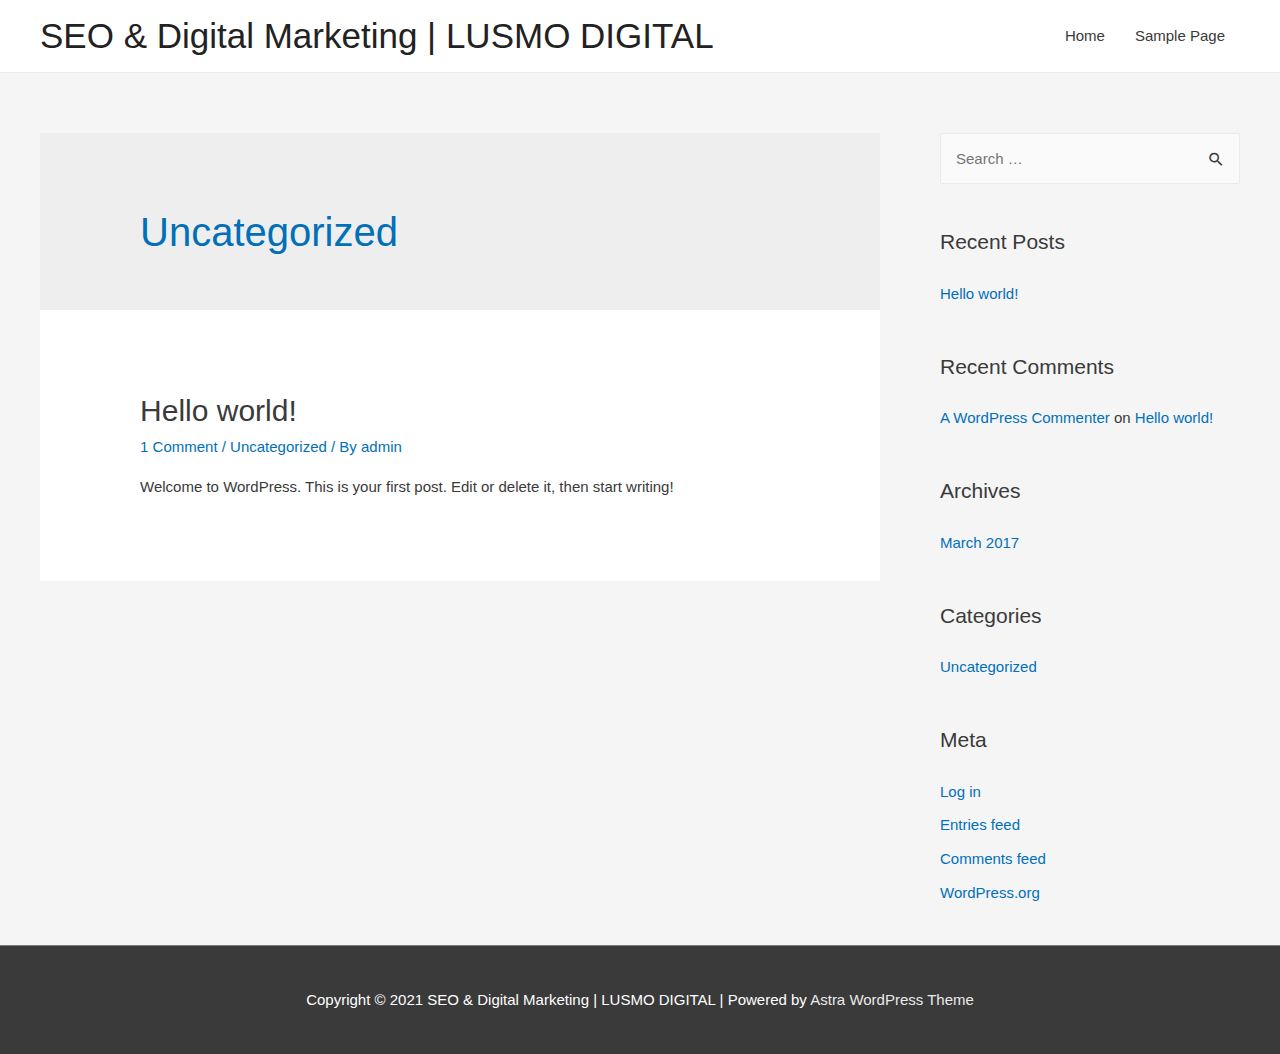
<file: category/uncategorized/index.html>
<!DOCTYPE html>
<html lang="en-US">
<head>
<meta charset="UTF-8">
<meta name="viewport" content="width=device-width, initial-scale=1">
<link rel="profile" href="https://gmpg.org/xfn/11">

<title>Uncategorized &#8211; SEO &amp; Digital Marketing | LUSMO DIGITAL</title>
<meta name="robots" content="noindex, nofollow">
<link rel="dns-prefetch" href="//s.w.org">
<link rel="alternate" type="application/rss+xml" title="SEO &amp; Digital Marketing | LUSMO DIGITAL &raquo; Feed" href="/feed/">
<link rel="alternate" type="application/rss+xml" title="SEO &amp; Digital Marketing | LUSMO DIGITAL &raquo; Comments Feed" href="/comments/feed/">
<link rel="alternate" type="application/rss+xml" title="SEO &amp; Digital Marketing | LUSMO DIGITAL &raquo; Uncategorized Category Feed" href="/category/uncategorized/feed/">
		<script>
			window._wpemojiSettings = {"baseUrl":"https:\/\/s.w.org\/images\/core\/emoji\/13.0.1\/72x72\/","ext":".png","svgUrl":"https:\/\/s.w.org\/images\/core\/emoji\/13.0.1\/svg\/","svgExt":".svg","source":{"concatemoji":"http:\/\/cute-ferret.w5.wpsandbox.pro\/wp-includes\/js\/wp-emoji-release.min.js?ver=5.7.2"}};
			!function(e,a,t){var n,r,o,i=a.createElement("canvas"),p=i.getContext&&i.getContext("2d");function s(e,t){var a=String.fromCharCode;p.clearRect(0,0,i.width,i.height),p.fillText(a.apply(this,e),0,0);e=i.toDataURL();return p.clearRect(0,0,i.width,i.height),p.fillText(a.apply(this,t),0,0),e===i.toDataURL()}function c(e){var t=a.createElement("script");t.src=e,t.defer=t.type="text/javascript",a.getElementsByTagName("head")[0].appendChild(t)}for(o=Array("flag","emoji"),t.supports={everything:!0,everythingExceptFlag:!0},r=0;r<o.length;r++)t.supports[o[r]]=function(e){if(!p||!p.fillText)return!1;switch(p.textBaseline="top",p.font="600 32px Arial",e){case"flag":return s([127987,65039,8205,9895,65039],[127987,65039,8203,9895,65039])?!1:!s([55356,56826,55356,56819],[55356,56826,8203,55356,56819])&&!s([55356,57332,56128,56423,56128,56418,56128,56421,56128,56430,56128,56423,56128,56447],[55356,57332,8203,56128,56423,8203,56128,56418,8203,56128,56421,8203,56128,56430,8203,56128,56423,8203,56128,56447]);case"emoji":return!s([55357,56424,8205,55356,57212],[55357,56424,8203,55356,57212])}return!1}(o[r]),t.supports.everything=t.supports.everything&&t.supports[o[r]],"flag"!==o[r]&&(t.supports.everythingExceptFlag=t.supports.everythingExceptFlag&&t.supports[o[r]]);t.supports.everythingExceptFlag=t.supports.everythingExceptFlag&&!t.supports.flag,t.DOMReady=!1,t.readyCallback=function(){t.DOMReady=!0},t.supports.everything||(n=function(){t.readyCallback()},a.addEventListener?(a.addEventListener("DOMContentLoaded",n,!1),e.addEventListener("load",n,!1)):(e.attachEvent("onload",n),a.attachEvent("onreadystatechange",function(){"complete"===a.readyState&&t.readyCallback()})),(n=t.source||{}).concatemoji?c(n.concatemoji):n.wpemoji&&n.twemoji&&(c(n.twemoji),c(n.wpemoji)))}(window,document,window._wpemojiSettings);
		</script>
		<style>img.wp-smiley,
img.emoji {
	display: inline !important;
	border: none !important;
	box-shadow: none !important;
	height: 1em !important;
	width: 1em !important;
	margin: 0 .07em !important;
	vertical-align: -0.1em !important;
	background: none !important;
	padding: 0 !important;
}</style>
	<link rel="stylesheet" id="astra-theme-css-css" href="/wp-content/themes/astra/assets/css/minified/style.min.css?ver=3.6.9" media="all">
<style id="astra-theme-css-inline-css">html{font-size:93.75%;}a,.page-title{color:#0170B9;}a:hover,a:focus{color:#3a3a3a;}body,button,input,select,textarea,.ast-button,.ast-custom-button{font-family:-apple-system,BlinkMacSystemFont,Segoe UI,Roboto,Oxygen-Sans,Ubuntu,Cantarell,Helvetica Neue,sans-serif;font-weight:inherit;font-size:15px;font-size:1rem;}blockquote{color:#000000;}.site-title{font-size:35px;font-size:2.3333333333333rem;display:block;}.ast-archive-description .ast-archive-title{font-size:40px;font-size:2.6666666666667rem;}.site-header .site-description{font-size:15px;font-size:1rem;display:none;}.entry-title{font-size:30px;font-size:2rem;}h1,.entry-content h1{font-size:40px;font-size:2.6666666666667rem;}h2,.entry-content h2{font-size:30px;font-size:2rem;}h3,.entry-content h3{font-size:25px;font-size:1.6666666666667rem;}h4,.entry-content h4{font-size:20px;font-size:1.3333333333333rem;}h5,.entry-content h5{font-size:18px;font-size:1.2rem;}h6,.entry-content h6{font-size:15px;font-size:1rem;}.ast-single-post .entry-title,.page-title{font-size:30px;font-size:2rem;}::selection{background-color:#0170B9;color:#ffffff;}body,h1,.entry-title a,.entry-content h1,h2,.entry-content h2,h3,.entry-content h3,h4,.entry-content h4,h5,.entry-content h5,h6,.entry-content h6{color:#3a3a3a;}.tagcloud a:hover,.tagcloud a:focus,.tagcloud a.current-item{color:#ffffff;border-color:#0170B9;background-color:#0170B9;}input:focus,input[type="text"]:focus,input[type="email"]:focus,input[type="url"]:focus,input[type="password"]:focus,input[type="reset"]:focus,input[type="search"]:focus,textarea:focus{border-color:#0170B9;}input[type="radio"]:checked,input[type=reset],input[type="checkbox"]:checked,input[type="checkbox"]:hover:checked,input[type="checkbox"]:focus:checked,input[type=range]::-webkit-slider-thumb{border-color:#0170B9;background-color:#0170B9;box-shadow:none;}.site-footer a:hover + .post-count,.site-footer a:focus + .post-count{background:#0170B9;border-color:#0170B9;}.single .nav-links .nav-previous,.single .nav-links .nav-next{color:#0170B9;}.entry-meta,.entry-meta *{line-height:1.45;color:#0170B9;}.entry-meta a:hover,.entry-meta a:hover *,.entry-meta a:focus,.entry-meta a:focus *,.page-links > .page-link,.page-links .page-link:hover,.post-navigation a:hover{color:#3a3a3a;}.widget-title{font-size:21px;font-size:1.4rem;color:#3a3a3a;}#cat option,.secondary .calendar_wrap thead a,.secondary .calendar_wrap thead a:visited{color:#0170B9;}.secondary .calendar_wrap #today,.ast-progress-val span{background:#0170B9;}.secondary a:hover + .post-count,.secondary a:focus + .post-count{background:#0170B9;border-color:#0170B9;}.calendar_wrap #today > a{color:#ffffff;}.page-links .page-link,.single .post-navigation a{color:#0170B9;}#secondary,#secondary button,#secondary input,#secondary select,#secondary textarea{font-size:15px;font-size:1rem;}.main-header-menu .menu-link,.ast-header-custom-item a{color:#3a3a3a;}.main-header-menu .menu-item:hover > .menu-link,.main-header-menu .menu-item:hover > .ast-menu-toggle,.main-header-menu .ast-masthead-custom-menu-items a:hover,.main-header-menu .menu-item.focus > .menu-link,.main-header-menu .menu-item.focus > .ast-menu-toggle,.main-header-menu .current-menu-item > .menu-link,.main-header-menu .current-menu-ancestor > .menu-link,.main-header-menu .current-menu-item > .ast-menu-toggle,.main-header-menu .current-menu-ancestor > .ast-menu-toggle{color:#0170B9;}.header-main-layout-3 .ast-main-header-bar-alignment{margin-right:auto;}.header-main-layout-2 .site-header-section-left .ast-site-identity{text-align:left;}.ast-logo-title-inline .site-logo-img{padding-right:1em;}.ast-header-break-point .ast-mobile-menu-buttons-minimal.menu-toggle{background:transparent;color:#0170B9;}.ast-header-break-point .ast-mobile-menu-buttons-outline.menu-toggle{background:transparent;border:1px solid #0170B9;color:#0170B9;}.ast-header-break-point .ast-mobile-menu-buttons-fill.menu-toggle{background:#0170B9;}#secondary {margin: 4em 0 2.5em;word-break: break-word;line-height: 2;}#secondary li {margin-bottom: 0.25em;}#secondary li:last-child {margin-bottom: 0;}@media (max-width: 768px) {.js_active .ast-plain-container.ast-single-post #secondary {margin-top: 1.5em;}}.ast-separate-container.ast-two-container #secondary .widget {background-color: #fff;padding: 2em;margin-bottom: 2em;}@media (min-width: 993px) {.ast-left-sidebar #secondary {padding-right: 60px;}.ast-right-sidebar #secondary {padding-left: 60px;}}@media (max-width: 993px) {.ast-right-sidebar #secondary {padding-left: 30px;}.ast-left-sidebar #secondary {padding-right: 30px;}}.footer-adv .footer-adv-overlay{border-top-style:solid;border-top-color:#7a7a7a;}.wp-block-buttons.aligncenter{justify-content:center;}@media (min-width:1200px){.ast-separate-container.ast-right-sidebar .entry-content .wp-block-image.alignfull,.ast-separate-container.ast-left-sidebar .entry-content .wp-block-image.alignfull,.ast-separate-container.ast-right-sidebar .entry-content .wp-block-cover.alignfull,.ast-separate-container.ast-left-sidebar .entry-content .wp-block-cover.alignfull{margin-left:-6.67em;margin-right:-6.67em;max-width:unset;width:unset;}.ast-separate-container.ast-right-sidebar .entry-content .wp-block-image.alignwide,.ast-separate-container.ast-left-sidebar .entry-content .wp-block-image.alignwide,.ast-separate-container.ast-right-sidebar .entry-content .wp-block-cover.alignwide,.ast-separate-container.ast-left-sidebar .entry-content .wp-block-cover.alignwide{margin-left:-20px;margin-right:-20px;max-width:unset;width:unset;}}@media (min-width:1200px){.wp-block-group .has-background{padding:20px;}}@media (min-width:1200px){.ast-separate-container.ast-right-sidebar .entry-content .wp-block-group.alignwide,.ast-separate-container.ast-left-sidebar .entry-content .wp-block-group.alignwide,.ast-separate-container.ast-right-sidebar .entry-content .wp-block-cover.alignwide,.ast-separate-container.ast-left-sidebar .entry-content .wp-block-cover.alignwide{margin-left:-20px;margin-right:-20px;padding-left:20px;padding-right:20px;}.ast-separate-container.ast-right-sidebar .entry-content .wp-block-group.alignfull,.ast-separate-container.ast-left-sidebar .entry-content .wp-block-group.alignfull,.ast-separate-container.ast-right-sidebar .entry-content .wp-block-cover.alignfull,.ast-separate-container.ast-left-sidebar .entry-content .wp-block-cover.alignfull{margin-left:-6.67em;margin-right:-6.67em;padding-left:6.67em;padding-right:6.67em;}}@media (min-width:1200px){.wp-block-cover-image.alignwide .wp-block-cover__inner-container,.wp-block-cover.alignwide .wp-block-cover__inner-container,.wp-block-cover-image.alignfull .wp-block-cover__inner-container,.wp-block-cover.alignfull .wp-block-cover__inner-container{width:100%;}}@media (max-width:921px){.ast-separate-container .ast-article-post,.ast-separate-container .ast-article-single{padding:1.5em 2.14em;}.ast-separate-container #primary,.ast-separate-container #secondary{padding:1.5em 0;}#primary,#secondary{padding:1.5em 0;margin:0;}.ast-left-sidebar #content > .ast-container{display:flex;flex-direction:column-reverse;width:100%;}.ast-author-box img.avatar{margin:20px 0 0 0;}}@media (max-width:921px){#secondary.secondary{padding-top:0;}.ast-separate-container.ast-right-sidebar #secondary{padding-left:1em;padding-right:1em;}.ast-separate-container.ast-two-container #secondary{padding-left:0;padding-right:0;}.ast-page-builder-template .entry-header #secondary,.ast-page-builder-template #secondary{margin-top:1.5em;}}@media (max-width:921px){.ast-right-sidebar #primary{padding-right:0;}.ast-page-builder-template.ast-left-sidebar #secondary,.ast-page-builder-template.ast-right-sidebar #secondary{padding-right:20px;padding-left:20px;}.ast-right-sidebar #secondary,.ast-left-sidebar #primary{padding-left:0;}.ast-left-sidebar #secondary{padding-right:0;}}@media (min-width:922px){.ast-separate-container.ast-right-sidebar #primary,.ast-separate-container.ast-left-sidebar #primary{border:0;}.search-no-results.ast-separate-container #primary{margin-bottom:4em;}}@media (min-width:922px){.ast-right-sidebar #primary{border-right:1px solid #eee;}.ast-left-sidebar #primary{border-left:1px solid #eee;}.ast-right-sidebar #secondary{border-left:1px solid #eee;margin-left:-1px;}.ast-left-sidebar #secondary{border-right:1px solid #eee;margin-right:-1px;}.ast-separate-container.ast-two-container.ast-right-sidebar #secondary{padding-left:30px;padding-right:0;}.ast-separate-container.ast-two-container.ast-left-sidebar #secondary{padding-right:30px;padding-left:0;}.ast-separate-container.ast-right-sidebar #secondary,.ast-separate-container.ast-left-sidebar #secondary{border:0;margin-left:auto;margin-right:auto;}.ast-separate-container.ast-two-container #secondary .widget:last-child{margin-bottom:0;}}.wp-block-button .wp-block-button__link,{color:#ffffff;}.wp-block-button .wp-block-button__link:hover,.wp-block-button .wp-block-button__link:focus{color:#ffffff;background-color:#3a3a3a;border-color:#3a3a3a;}.wp-block-button .wp-block-button__link{border-style:solid;border-top-width:0;border-right-width:0;border-left-width:0;border-bottom-width:0;border-color:#0170B9;background-color:#0170B9;color:#ffffff;font-family:inherit;font-weight:inherit;line-height:1;border-radius:2px;padding-top:10px;padding-right:40px;padding-bottom:10px;padding-left:40px;}.menu-toggle,button,.ast-button,.ast-custom-button,.button,input#submit,input[type="button"],input[type="submit"],input[type="reset"]{border-style:solid;border-top-width:0;border-right-width:0;border-left-width:0;border-bottom-width:0;color:#ffffff;border-color:#0170B9;background-color:#0170B9;border-radius:2px;padding-top:10px;padding-right:40px;padding-bottom:10px;padding-left:40px;font-family:inherit;font-weight:inherit;line-height:1;}button:focus,.menu-toggle:hover,button:hover,.ast-button:hover,.ast-custom-button:hover .button:hover,.ast-custom-button:hover ,input[type=reset]:hover,input[type=reset]:focus,input#submit:hover,input#submit:focus,input[type="button"]:hover,input[type="button"]:focus,input[type="submit"]:hover,input[type="submit"]:focus{color:#ffffff;background-color:#3a3a3a;border-color:#3a3a3a;}@media (min-width:544px){.ast-container{max-width:100%;}}@media (max-width:544px){.ast-separate-container .ast-article-post,.ast-separate-container .ast-article-single,.ast-separate-container .comments-title,.ast-separate-container .ast-archive-description{padding:1.5em 1em;}.ast-separate-container #content .ast-container{padding-left:0.54em;padding-right:0.54em;}.ast-separate-container .ast-comment-list li.depth-1{padding:1.5em 1em;margin-bottom:1.5em;}.ast-separate-container .ast-comment-list .bypostauthor{padding:.5em;}.ast-search-menu-icon.ast-dropdown-active .search-field{width:170px;}.ast-separate-container #secondary{padding-top:0;}.ast-separate-container.ast-two-container #secondary .widget{margin-bottom:1.5em;padding-left:1em;padding-right:1em;}.site-branding img,.site-header .site-logo-img .custom-logo-link img{max-width:100%;}}@media (max-width:921px){.ast-mobile-header-stack .main-header-bar .ast-search-menu-icon{display:inline-block;}.ast-header-break-point.ast-header-custom-item-outside .ast-mobile-header-stack .main-header-bar .ast-search-icon{margin:0;}.ast-comment-avatar-wrap img{max-width:2.5em;}.ast-separate-container .ast-comment-list li.depth-1{padding:1.5em 2.14em;}.ast-separate-container .comment-respond{padding:2em 2.14em;}.ast-comment-meta{padding:0 1.8888em 1.3333em;}}@media (max-width:921px){.site-title{display:block;}.ast-archive-description .ast-archive-title{font-size:40px;}.site-header .site-description{display:none;}.entry-title{font-size:30px;}h1,.entry-content h1{font-size:30px;}h2,.entry-content h2{font-size:25px;}h3,.entry-content h3{font-size:20px;}.ast-single-post .entry-title,.page-title{font-size:30px;}}@media (max-width:544px){.site-title{display:block;}.ast-archive-description .ast-archive-title{font-size:40px;}.site-header .site-description{display:none;}.entry-title{font-size:30px;}h1,.entry-content h1{font-size:30px;}h2,.entry-content h2{font-size:25px;}h3,.entry-content h3{font-size:20px;}.ast-single-post .entry-title,.page-title{font-size:30px;}}@media (max-width:921px){html{font-size:85.5%;}}@media (max-width:544px){html{font-size:85.5%;}}@media (min-width:922px){.ast-container{max-width:1240px;}}@font-face {font-family: "Astra";src: url(/wp-content/themes/astra/assets/fonts/astra.woff) format("woff"),url(/wp-content/themes/astra/assets/fonts/astra.ttf) format("truetype"),url(/wp-content/themes/astra/assets/fonts/astra.svg#astra) format("svg");font-weight: normal;font-style: normal;font-display: fallback;}@media (max-width:921px) {.main-header-bar .main-header-bar-navigation{display:none;}}.ast-desktop .main-header-menu.submenu-with-border .sub-menu,.ast-desktop .main-header-menu.submenu-with-border .astra-full-megamenu-wrapper{border-color:#0170B9;}.ast-desktop .main-header-menu.submenu-with-border .sub-menu{border-top-width:2px;border-right-width:0px;border-left-width:0px;border-bottom-width:0px;border-style:solid;}.ast-desktop .main-header-menu.submenu-with-border .sub-menu .sub-menu{top:-2px;}.ast-desktop .main-header-menu.submenu-with-border .sub-menu .menu-link,.ast-desktop .main-header-menu.submenu-with-border .children .menu-link{border-bottom-width:0px;border-style:solid;border-color:#eaeaea;}@media (min-width:922px){.main-header-menu .sub-menu .menu-item.ast-left-align-sub-menu:hover > .sub-menu,.main-header-menu .sub-menu .menu-item.ast-left-align-sub-menu.focus > .sub-menu{margin-left:-0px;}}.ast-small-footer{border-top-style:solid;border-top-width:1px;border-top-color:#7a7a7a;}.ast-small-footer-wrap{text-align:center;}.ast-header-break-point.ast-header-custom-item-inside .main-header-bar .main-header-bar-navigation .ast-search-icon {display: none;}.ast-header-break-point.ast-header-custom-item-inside .main-header-bar .ast-search-menu-icon .search-form {padding: 0;display: block;overflow: hidden;}.ast-header-break-point .ast-header-custom-item .widget:last-child {margin-bottom: 1em;}.ast-header-custom-item .widget {margin: 0.5em;display: inline-block;vertical-align: middle;}.ast-header-custom-item .widget p {margin-bottom: 0;}.ast-header-custom-item .widget li {width: auto;}.ast-header-custom-item-inside .button-custom-menu-item .menu-link {display: none;}.ast-header-custom-item-inside.ast-header-break-point .button-custom-menu-item .ast-custom-button-link {display: none;}.ast-header-custom-item-inside.ast-header-break-point .button-custom-menu-item .menu-link {display: block;}.ast-header-break-point.ast-header-custom-item-outside .main-header-bar .ast-search-icon {margin-right: 1em;}.ast-header-break-point.ast-header-custom-item-inside .main-header-bar .ast-search-menu-icon .search-field,.ast-header-break-point.ast-header-custom-item-inside .main-header-bar .ast-search-menu-icon.ast-inline-search .search-field {width: 100%;padding-right: 5.5em;}.ast-header-break-point.ast-header-custom-item-inside .main-header-bar .ast-search-menu-icon .search-submit {display: block;position: absolute;height: 100%;top: 0;right: 0;padding: 0 1em;border-radius: 0;}.ast-header-break-point .ast-header-custom-item .ast-masthead-custom-menu-items {padding-left: 20px;padding-right: 20px;margin-bottom: 1em;margin-top: 1em;}.ast-header-custom-item-inside.ast-header-break-point .button-custom-menu-item {padding-left: 0;padding-right: 0;margin-top: 0;margin-bottom: 0;}.astra-icon-down_arrow::after {content: "\e900";font-family: Astra;}.astra-icon-close::after {content: "\e5cd";font-family: Astra;}.astra-icon-drag_handle::after {content: "\e25d";font-family: Astra;}.astra-icon-format_align_justify::after {content: "\e235";font-family: Astra;}.astra-icon-menu::after {content: "\e5d2";font-family: Astra;}.astra-icon-reorder::after {content: "\e8fe";font-family: Astra;}.astra-icon-search::after {content: "\e8b6";font-family: Astra;}.astra-icon-zoom_in::after {content: "\e56b";font-family: Astra;}.astra-icon-check-circle::after {content: "\e901";font-family: Astra;}.astra-icon-shopping-cart::after {content: "\f07a";font-family: Astra;}.astra-icon-shopping-bag::after {content: "\f290";font-family: Astra;}.astra-icon-shopping-basket::after {content: "\f291";font-family: Astra;}.astra-icon-circle-o::after {content: "\e903";font-family: Astra;}.astra-icon-certificate::after {content: "\e902";font-family: Astra;}.ast-breadcrumbs .trail-browse,.ast-breadcrumbs .trail-items,.ast-breadcrumbs .trail-items li{display:inline-block;margin:0;padding:0;border:none;background:inherit;text-indent:0;}.ast-breadcrumbs .trail-browse{font-size:inherit;font-style:inherit;font-weight:inherit;color:inherit;}.ast-breadcrumbs .trail-items{list-style:none;}.trail-items li::after{padding:0 0.3em;content:"\00bb";}.trail-items li:last-of-type::after{display:none;}.elementor-template-full-width .ast-container{display:block;}@media (max-width:544px){.elementor-element .elementor-wc-products .woocommerce[class*="columns-"] ul.products li.product{width:auto;margin:0;}.elementor-element .woocommerce .woocommerce-result-count{float:none;}}.ast-header-break-point .main-header-bar{border-bottom-width:1px;}@media (min-width:922px){.main-header-bar{border-bottom-width:1px;}}@media (min-width:922px){#primary{width:70%;}#secondary{width:30%;}}.ast-safari-browser-less-than-11 .main-header-menu .menu-item, .ast-safari-browser-less-than-11 .main-header-bar .ast-masthead-custom-menu-items{display:block;}.main-header-menu .menu-item, #astra-footer-menu .menu-item, .main-header-bar .ast-masthead-custom-menu-items{-js-display:flex;display:flex;-webkit-box-pack:center;-webkit-justify-content:center;-moz-box-pack:center;-ms-flex-pack:center;justify-content:center;-webkit-box-orient:vertical;-webkit-box-direction:normal;-webkit-flex-direction:column;-moz-box-orient:vertical;-moz-box-direction:normal;-ms-flex-direction:column;flex-direction:column;}.main-header-menu > .menu-item > .menu-link, #astra-footer-menu > .menu-item > .menu-link,{height:100%;-webkit-box-align:center;-webkit-align-items:center;-moz-box-align:center;-ms-flex-align:center;align-items:center;-js-display:flex;display:flex;}.ast-primary-menu-disabled .main-header-bar .ast-masthead-custom-menu-items{flex:unset;}.main-header-menu .sub-menu .menu-item.menu-item-has-children > .menu-link:after{position:absolute;right:1em;top:50%;transform:translate(0,-50%) rotate(270deg);}.ast-header-break-point .main-header-bar .main-header-bar-navigation .page_item_has_children > .ast-menu-toggle::before, .ast-header-break-point .main-header-bar .main-header-bar-navigation .menu-item-has-children > .ast-menu-toggle::before, .ast-mobile-popup-drawer .main-header-bar-navigation .menu-item-has-children>.ast-menu-toggle::before, .ast-header-break-point .ast-mobile-header-wrap .main-header-bar-navigation .menu-item-has-children > .ast-menu-toggle::before{font-weight:bold;content:"\e900";font-family:Astra;text-decoration:inherit;display:inline-block;}.ast-header-break-point .main-navigation ul.sub-menu .menu-item .menu-link:before{content:"\e900";font-family:Astra;font-size:.65em;text-decoration:inherit;display:inline-block;transform:translate(0, -2px) rotateZ(270deg);margin-right:5px;}.widget_search .search-form:after{font-family:Astra;font-size:1.2em;font-weight:normal;content:"\e8b6";position:absolute;top:50%;right:15px;transform:translate(0, -50%);}.astra-search-icon::before{content:"\e8b6";font-family:Astra;font-style:normal;font-weight:normal;text-decoration:inherit;text-align:center;-webkit-font-smoothing:antialiased;-moz-osx-font-smoothing:grayscale;}.main-header-bar .main-header-bar-navigation .page_item_has_children > a:after, .main-header-bar .main-header-bar-navigation .menu-item-has-children > a:after, .site-header-focus-item .main-header-bar-navigation .menu-item-has-children > .menu-link:after{content:"\e900";display:inline-block;font-family:Astra;font-size:.6rem;font-weight:bold;text-rendering:auto;-webkit-font-smoothing:antialiased;-moz-osx-font-smoothing:grayscale;margin-left:10px;line-height:normal;}.ast-mobile-popup-drawer .main-header-bar-navigation .ast-submenu-expanded>.ast-menu-toggle::before{transform:rotateX(180deg);}.ast-header-break-point .main-header-bar-navigation .menu-item-has-children > .menu-link:after{display:none;}.comment-reply-title{font-size:24px;font-size:1.6rem;}.ast-comment-meta{line-height:1.666666667;color:#0170B9;font-size:12px;font-size:0.8rem;}.ast-comment-list #cancel-comment-reply-link{font-size:15px;font-size:1rem;}.comments-count-wrapper {padding: 2em 0;}.comments-count-wrapper .comments-title {font-weight: normal;word-wrap: break-word;}.ast-comment-list {margin: 0;word-wrap: break-word;padding-bottom: 0.5em;list-style: none;}.ast-comment-list li {list-style: none;}.ast-comment-list li.depth-1 .ast-comment,.ast-comment-list li.depth-2 .ast-comment {border-bottom: 1px solid #eeeeee;}.ast-comment-list .comment-respond {padding: 1em 0;border-bottom: 1px solid #eeeeee;}.ast-comment-list .comment-respond .comment-reply-title {margin-top: 0;padding-top: 0;}.ast-comment-list .comment-respond p {margin-bottom: .5em;}.ast-comment-list .ast-comment-edit-reply-wrap {-js-display: flex;display: flex;justify-content: flex-end;}.ast-comment-list .ast-edit-link {flex: 1;}.ast-comment-list .comment-awaiting-moderation {margin-bottom: 0;}.ast-comment {padding: 1em 0;}.ast-comment-avatar-wrap img {border-radius: 50%;}.ast-comment-content {clear: both;}.ast-comment-cite-wrap {text-align: left;}.ast-comment-cite-wrap cite {font-style: normal;}.comment-reply-title {padding-top: 1em;font-weight: normal;line-height: 1.65;}.ast-comment-meta {margin-bottom: 0.5em;}.comments-area {border-top: 1px solid #eeeeee;margin-top: 2em;}.comments-area .comment-form-comment {width: 100%;border: none;margin: 0;padding: 0;}.comments-area .comment-notes,.comments-area .comment-textarea,.comments-area .form-allowed-tags {margin-bottom: 1.5em;}.comments-area .form-submit {margin-bottom: 0;}.comments-area textarea#comment,.comments-area .ast-comment-formwrap input[type="text"] {width: 100%;border-radius: 0;vertical-align: middle;margin-bottom: 10px;}.comments-area .no-comments {margin-top: 0.5em;margin-bottom: 0.5em;}.comments-area p.logged-in-as {margin-bottom: 1em;}.ast-separate-container .comments-count-wrapper {background-color: #fff;padding: 2em 6.67em 0;}@media (max-width: 1200px) {.ast-separate-container .comments-count-wrapper {padding: 2em 3.34em;}}.ast-separate-container .comments-area {border-top: 0;}.ast-separate-container .ast-comment-list {padding-bottom: 0;}.ast-separate-container .ast-comment-list li {background-color: #fff;}.ast-separate-container .ast-comment-list li.depth-1 {padding: 4em 6.67em;margin-bottom: 2em;}@media (max-width: 1200px) {.ast-separate-container .ast-comment-list li.depth-1 {padding: 3em 3.34em;}}.ast-separate-container .ast-comment-list li.depth-1 .children li {padding-bottom: 0;padding-top: 0;margin-bottom: 0;}.ast-separate-container .ast-comment-list li.depth-1 .ast-comment,.ast-separate-container .ast-comment-list li.depth-2 .ast-comment {border-bottom: 0;}.ast-separate-container .ast-comment-list .comment-respond {padding-top: 0;padding-bottom: 1em;background-color: transparent;}.ast-separate-container .ast-comment-list .pingback p {margin-bottom: 0;}.ast-separate-container .ast-comment-list .bypostauthor {padding: 2em;margin-bottom: 1em;}.ast-separate-container .ast-comment-list .bypostauthor li {background: transparent;margin-bottom: 0;padding: 0 0 0 2em;}.ast-separate-container .comment-respond {background-color: #fff;padding: 4em 6.67em;border-bottom: 0;} @media (max-width: 1200px) { .ast-separate-container .comment-respond { padding: 3em 2.34em; } }.ast-separate-container .comment-reply-title {padding-top: 0;}.comment-content a {word-wrap: break-word;}.ast-comment-list .children {margin-left: 2em;}@media (max-width: 992px) {.ast-comment-list .children {margin-left: 1em;}}.ast-comment-list #cancel-comment-reply-link {white-space: nowrap;font-size: 15px;font-size: 1rem;margin-left: 1em;}.ast-comment-avatar-wrap {float: left;clear: right;margin-right: 1.33333em;}.ast-comment-meta-wrap {float: left;clear: right;padding: 0 0 1.33333em;}.ast-comment-time .timendate,.ast-comment-time .reply {margin-right: 0.5em;}.comments-area #wp-comment-cookies-consent {margin-right: 10px;}.ast-page-builder-template .comments-area {padding-left: 20px;padding-right: 20px;margin-top: 0;margin-bottom: 2em;}.ast-separate-container .ast-comment-list .bypostauthor .bypostauthor {background: transparent;margin-bottom: 0;padding-right: 0;padding-bottom: 0;padding-top: 0;}@media (min-width:922px){.ast-separate-container .ast-comment-list li .comment-respond{padding-left:2.66666em;padding-right:2.66666em;}}@media (max-width:544px){.ast-separate-container .comments-count-wrapper{padding:1.5em 1em;}.ast-separate-container .ast-comment-list li.depth-1{padding:1.5em 1em;margin-bottom:1.5em;}.ast-separate-container .ast-comment-list .bypostauthor{padding:.5em;}.ast-separate-container .comment-respond{padding:1.5em 1em;}.ast-separate-container .ast-comment-list .bypostauthor li{padding:0 0 0 .5em;}.ast-comment-list .children{margin-left:0.66666em;}}@media (max-width:921px){.ast-comment-avatar-wrap img{max-width:2.5em;}.comments-area{margin-top:1.5em;}.ast-separate-container .comments-count-wrapper{padding:2em 2.14em;}.ast-separate-container .ast-comment-list li.depth-1{padding:1.5em 2.14em;}.ast-separate-container .comment-respond{padding:2em 2.14em;}}@media (max-width:921px){.ast-comment-avatar-wrap{margin-right:0.5em;}}</style>
<link rel="stylesheet" id="wp-block-library-css" href="/wp-includes/css/dist/block-library/style.min.css?ver=5.7.2" media="all">
<!--[if IE]>
<script src='http://cute-ferret.w5.wpsandbox.pro/wp-content/themes/astra/assets/js/minified/flexibility.min.js?ver=3.6.9' id='astra-flexibility-js'></script>
<script id='astra-flexibility-js-after'>
flexibility(document.documentElement);
</script>
<![endif]-->
<link rel="https://api.w.org/" href="/wp-json/">
<link rel="alternate" type="application/json" href="/wp-json/wp/v2/categories/1">
<link rel="EditURI" type="application/rsd+xml" title="RSD" href="/xmlrpc.php?rsd">
<link rel="wlwmanifest" type="application/wlwmanifest+xml" href="/wp-includes/wlwmanifest.xml"> 
<meta name="generator" content="WordPress 5.7.2">
        <link rel="chrome-webstore-item" href="https://chrome.google.com/webstore/detail/nhjkfekhgaccgjpoaebhgjhhbcbjhnco">
        <script type="text/javascript">
            var is_generate_preprovision = false;
            var ajaxurl = 'http://cute-ferret.w5.wpsandbox.pro/wp-admin/admin-ajax.php';
            var is_poopy = false;
            var timer_interval = -1;
            var installation_life_time = 1631171053        </script>
        <style>.recentcomments a{display:inline !important;padding:0 !important;margin:0 !important;}</style>
</head>

<body itemtype="https://schema.org/Blog" itemscope="itemscope" class="archive category category-uncategorized category-1 ast-desktop ast-separate-container ast-right-sidebar astra-3.6.9 ast-header-custom-item-inside ast-inherit-site-logo-transparent elementor-default elementor-kit-9">
<div class="hfeed site" id="page">
	<a class="skip-link screen-reader-text" href="#content">Skip to content</a>
			<header class="site-header header-main-layout-1 ast-primary-menu-enabled ast-logo-title-inline ast-hide-custom-menu-mobile ast-menu-toggle-icon ast-mobile-header-inline" id="masthead" itemtype="https://schema.org/WPHeader" itemscope="itemscope" itemid="#masthead">
			
<div class="main-header-bar-wrap">
	<div class="main-header-bar">
				<div class="ast-container">

			<div class="ast-flex main-header-container">
				
		<div class="site-branding">
			<div class="ast-site-identity" itemtype="https://schema.org/Organization" itemscope="itemscope">
				<div class="ast-site-title-wrap">
						<span class="site-title" itemprop="name">
				<a href="/" rel="home" itemprop="url">
					SEO &amp; Digital Marketing | LUSMO DIGITAL
				</a>
			</span>
						
				</div>			</div>
		</div>

		<!-- .site-branding -->
				<div class="ast-mobile-menu-buttons">

			
					<div class="ast-button-wrap">
			<button type="button" class="menu-toggle main-header-menu-toggle  ast-mobile-menu-buttons-minimal " aria-controls="primary-menu" aria-expanded="false">
				<span class="screen-reader-text">Main Menu</span>
				<span class="ast-icon icon-menu-bars"><span class="menu-toggle-icon"></span></span>							</button>
		</div>
			
			
		</div>
			<div class="ast-main-header-bar-alignment"><div class="main-header-bar-navigation ast-flex-1"><nav class="site-navigation" id="site-navigation" itemtype="https://schema.org/SiteNavigationElement" itemscope="itemscope" aria-label="Site Navigation"><div id="primary-menu" class="main-navigation"><ul class="main-header-menu ast-nav-menu ast-flex ast-justify-content-flex-end  submenu-with-border">
<li class="page_item page-item-11 menu-item"><a href="/" class="menu-link">Home</a></li>
<li class="page_item page-item-2 menu-item"><a href="/sample-page/" class="menu-link">Sample Page</a></li>
</ul></div></nav></div></div>			</div>
<!-- Main Header Container -->
		</div>
<!-- ast-row -->
			</div> <!-- Main Header Bar -->
</div> <!-- Main Header Bar Wrap -->
		</header><!-- #masthead -->
			<div id="content" class="site-content">
		<div class="ast-container">
		

	<div id="primary" class="content-area primary">

		
		
				<section class="ast-archive-description">
										<h1 class="page-title ast-archive-title">Uncategorized</h1>
																			</section>

				
					<main id="main" class="site-main">
				<div class="ast-row">
<article class="post-1 post type-post status-publish format-standard hentry category-uncategorized ast-col-sm-12 ast-article-post" id="post-1" itemtype="https://schema.org/CreativeWork" itemscope="itemscope">
		<div class="ast-post-format- ast-no-thumb blog-layout-1">
	<div class="post-content ast-col-md-12">
		<div class="ast-blog-featured-section post-thumb ast-col-md-12"></div>		<header class="entry-header">
			<h2 class="entry-title" itemprop="headline"><a href="/2017/03/09/hello-world/" rel="bookmark">Hello world!</a></h2>			<div class="entry-meta">			<span class="comments-link">
				<a href="/2017/03/09/hello-world/#comments">1 Comment</a>			</span>

			 / <span class="cat-links"><a href="/category/uncategorized/" rel="category tag">Uncategorized</a></span> / By <span class="posted-by vcard author" itemtype="https://schema.org/Person" itemscope="itemscope" itemprop="author">			<a title="View all posts by admin" href="/author/admin/" rel="author" class="url fn n" itemprop="url">
				<span class="author-name" itemprop="name">admin</span>
			</a>
		</span>

		</div>		</header><!-- .entry-header -->
				<div class="entry-content clear" itemprop="text">
			<p>Welcome to WordPress. This is your first post. Edit or delete it, then start writing!</p>
		</div>
<!-- .entry-content .clear -->
	</div>
<!-- .post-content -->
</div> <!-- .blog-layout-1 -->
	</article><!-- #post-## -->
</div>			</main><!-- #main -->
			
		
		
	</div>
<!-- #primary -->


	<div class="widget-area secondary" id="secondary" role="complementary" itemtype="https://schema.org/WPSideBar" itemscope="itemscope">
	<div class="sidebar-main">
				<aside id="search-2" class="widget widget_search"><form role="search" method="get" class="search-form" action="/">
	<label>
		<span class="screen-reader-text">Search for:</span>
		<input type="search" class="search-field" placeholder="Search &hellip;" value="" name="s" tabindex="-1">
			</label>
			<input type="submit" class="search-submit" value="Search">
	</form>
</aside>
		<aside id="recent-posts-2" class="widget widget_recent_entries">
		<h2 class="widget-title">Recent Posts</h2>
<nav role="navigation" aria-label="Recent Posts">
		<ul>
											<li>
					<a href="/2017/03/09/hello-world/" aria-current="page">Hello world!</a>
									</li>
					</ul>

		</nav></aside><aside id="recent-comments-2" class="widget widget_recent_comments"><h2 class="widget-title">Recent Comments</h2>
<nav role="navigation" aria-label="Recent Comments"><ul id="recentcomments"><li class="recentcomments">
<span class="comment-author-link"><a href="https://wordpress.org/" rel="external nofollow ugc" class="url">A WordPress Commenter</a></span> on <a href="/2017/03/09/hello-world/#comment-1">Hello world!</a>
</li></ul></nav></aside><aside id="archives-2" class="widget widget_archive"><h2 class="widget-title">Archives</h2>
<nav role="navigation" aria-label="Archives">
			<ul>
					<li><a href="/2017/03/">March 2017</a></li>
			</ul>

			</nav></aside><aside id="categories-2" class="widget widget_categories"><h2 class="widget-title">Categories</h2>
<nav role="navigation" aria-label="Categories">
			<ul>
					<li class="cat-item cat-item-1 current-cat">
<a aria-current="page" href="/category/uncategorized/">Uncategorized</a>
</li>
			</ul>

			</nav></aside><aside id="meta-2" class="widget widget_meta"><h2 class="widget-title">Meta</h2>
<nav role="navigation" aria-label="Meta">
		<ul>
						<li><a href="/wp-login.php">Log in</a></li>
			<li><a href="/feed/">Entries feed</a></li>
			<li><a href="/comments/feed/">Comments feed</a></li>

			<li><a href="https://wordpress.org/">WordPress.org</a></li>
		</ul>

		</nav></aside>
	</div>
<!-- .sidebar-main -->
</div>
<!-- #secondary -->


	</div> <!-- ast-container -->
	</div>
<!-- #content -->

		<footer class="site-footer" id="colophon" itemtype="https://schema.org/WPFooter" itemscope="itemscope" itemid="#colophon">

			
			
<div class="ast-small-footer footer-sml-layout-1">
	<div class="ast-footer-overlay">
		<div class="ast-container">
			<div class="ast-small-footer-wrap">
									<div class="ast-small-footer-section ast-small-footer-section-1">
						Copyright &copy; 2021 <span class="ast-footer-site-title">SEO &amp; Digital Marketing | LUSMO DIGITAL</span> | Powered by <a href="https://wpastra.com/">Astra WordPress Theme</a>					</div>
				
				
			</div>
<!-- .ast-row .ast-small-footer-wrap -->
		</div>
<!-- .ast-container -->
	</div>
<!-- .ast-footer-overlay -->
</div>
<!-- .ast-small-footer-->

			
		</footer><!-- #colophon -->
			</div>
<!-- #page -->
<script id="astra-theme-js-js-extra">
var astra = {"break_point":"921","isRtl":""};
</script>
<script src="/wp-content/themes/astra/assets/js/minified/style.min.js?ver=3.6.9" id="astra-theme-js-js"></script>
<script src="/wp-includes/js/wp-embed.min.js?ver=5.7.2" id="wp-embed-js"></script>
			<script>
			/(trident|msie)/i.test(navigator.userAgent)&&document.getElementById&&window.addEventListener&&window.addEventListener("hashchange",function(){var t,e=location.hash.substring(1);/^[A-z0-9_-]+$/.test(e)&&(t=document.getElementById(e))&&(/^(?:a|select|input|button|textarea)$/i.test(t.tagName)||(t.tabIndex=-1),t.focus())},!1);
			</script>
				</body>
</html>
</file>
<file: wp-content/uploads/elementor/css/post-9.css>
.elementor-kit-9{--e-global-color-primary:#6EC1E4;--e-global-color-secondary:#54595F;--e-global-color-text:#7A7A7A;--e-global-color-accent:#61CE70;--e-global-typography-primary-font-family:"Roboto";--e-global-typography-primary-font-weight:600;--e-global-typography-secondary-font-family:"Roboto Slab";--e-global-typography-secondary-font-weight:400;--e-global-typography-text-font-family:"Roboto";--e-global-typography-text-font-weight:400;--e-global-typography-accent-font-family:"Roboto";--e-global-typography-accent-font-weight:500;}.elementor-section.elementor-section-boxed > .elementor-container{max-width:1140px;}.elementor-widget:not(:last-child){margin-bottom:20px;}{}h1.entry-title{display:var(--page-title-display);}@media(max-width:1024px){.elementor-section.elementor-section-boxed > .elementor-container{max-width:1024px;}}@media(max-width:767px){.elementor-section.elementor-section-boxed > .elementor-container{max-width:767px;}}
</file>
<file: wp-content/uploads/elementor/css/global.css>
.elementor-widget-heading .elementor-heading-title{color:var( --e-global-color-primary );font-family:var( --e-global-typography-primary-font-family ), Sans-serif;font-weight:var( --e-global-typography-primary-font-weight );}.elementor-widget-image .widget-image-caption{color:var( --e-global-color-text );font-family:var( --e-global-typography-text-font-family ), Sans-serif;font-weight:var( --e-global-typography-text-font-weight );}.elementor-widget-text-editor{color:var( --e-global-color-text );font-family:var( --e-global-typography-text-font-family ), Sans-serif;font-weight:var( --e-global-typography-text-font-weight );}.elementor-widget-text-editor.elementor-drop-cap-view-stacked .elementor-drop-cap{background-color:var( --e-global-color-primary );}.elementor-widget-text-editor.elementor-drop-cap-view-framed .elementor-drop-cap, .elementor-widget-text-editor.elementor-drop-cap-view-default .elementor-drop-cap{color:var( --e-global-color-primary );border-color:var( --e-global-color-primary );}.elementor-widget-button .elementor-button{font-family:var( --e-global-typography-accent-font-family ), Sans-serif;font-weight:var( --e-global-typography-accent-font-weight );background-color:var( --e-global-color-accent );}.elementor-widget-divider{--divider-color:var( --e-global-color-secondary );}.elementor-widget-divider .elementor-divider__text{color:var( --e-global-color-secondary );font-family:var( --e-global-typography-secondary-font-family ), Sans-serif;font-weight:var( --e-global-typography-secondary-font-weight );}.elementor-widget-divider.elementor-view-stacked .elementor-icon{background-color:var( --e-global-color-secondary );}.elementor-widget-divider.elementor-view-framed .elementor-icon, .elementor-widget-divider.elementor-view-default .elementor-icon{color:var( --e-global-color-secondary );border-color:var( --e-global-color-secondary );}.elementor-widget-divider.elementor-view-framed .elementor-icon, .elementor-widget-divider.elementor-view-default .elementor-icon svg{fill:var( --e-global-color-secondary );}.elementor-widget-image-box .elementor-image-box-title{color:var( --e-global-color-primary );font-family:var( --e-global-typography-primary-font-family ), Sans-serif;font-weight:var( --e-global-typography-primary-font-weight );}.elementor-widget-image-box .elementor-image-box-description{color:var( --e-global-color-text );font-family:var( --e-global-typography-text-font-family ), Sans-serif;font-weight:var( --e-global-typography-text-font-weight );}.elementor-widget-icon.elementor-view-stacked .elementor-icon{background-color:var( --e-global-color-primary );}.elementor-widget-icon.elementor-view-framed .elementor-icon, .elementor-widget-icon.elementor-view-default .elementor-icon{color:var( --e-global-color-primary );border-color:var( --e-global-color-primary );}.elementor-widget-icon.elementor-view-framed .elementor-icon, .elementor-widget-icon.elementor-view-default .elementor-icon svg{fill:var( --e-global-color-primary );}.elementor-widget-icon-box.elementor-view-stacked .elementor-icon{background-color:var( --e-global-color-primary );}.elementor-widget-icon-box.elementor-view-framed .elementor-icon, .elementor-widget-icon-box.elementor-view-default .elementor-icon{fill:var( --e-global-color-primary );color:var( --e-global-color-primary );border-color:var( --e-global-color-primary );}.elementor-widget-icon-box .elementor-icon-box-title{color:var( --e-global-color-primary );}.elementor-widget-icon-box .elementor-icon-box-title, .elementor-widget-icon-box .elementor-icon-box-title a{font-family:var( --e-global-typography-primary-font-family ), Sans-serif;font-weight:var( --e-global-typography-primary-font-weight );}.elementor-widget-icon-box .elementor-icon-box-description{color:var( --e-global-color-text );font-family:var( --e-global-typography-text-font-family ), Sans-serif;font-weight:var( --e-global-typography-text-font-weight );}.elementor-widget-star-rating .elementor-star-rating__title{color:var( --e-global-color-text );font-family:var( --e-global-typography-text-font-family ), Sans-serif;font-weight:var( --e-global-typography-text-font-weight );}.elementor-widget-image-gallery .gallery-item .gallery-caption{font-family:var( --e-global-typography-accent-font-family ), Sans-serif;font-weight:var( --e-global-typography-accent-font-weight );}.elementor-widget-icon-list .elementor-icon-list-item:not(:last-child):after{border-color:var( --e-global-color-text );}.elementor-widget-icon-list .elementor-icon-list-icon i{color:var( --e-global-color-primary );}.elementor-widget-icon-list .elementor-icon-list-icon svg{fill:var( --e-global-color-primary );}.elementor-widget-icon-list .elementor-icon-list-text{color:var( --e-global-color-secondary );}.elementor-widget-icon-list .elementor-icon-list-item > .elementor-icon-list-text, .elementor-widget-icon-list .elementor-icon-list-item > a{font-family:var( --e-global-typography-text-font-family ), Sans-serif;font-weight:var( --e-global-typography-text-font-weight );}.elementor-widget-counter .elementor-counter-number-wrapper{color:var( --e-global-color-primary );font-family:var( --e-global-typography-primary-font-family ), Sans-serif;font-weight:var( --e-global-typography-primary-font-weight );}.elementor-widget-counter .elementor-counter-title{color:var( --e-global-color-secondary );font-family:var( --e-global-typography-secondary-font-family ), Sans-serif;font-weight:var( --e-global-typography-secondary-font-weight );}.elementor-widget-progress .elementor-progress-wrapper .elementor-progress-bar{background-color:var( --e-global-color-primary );}.elementor-widget-progress .elementor-title{color:var( --e-global-color-primary );font-family:var( --e-global-typography-text-font-family ), Sans-serif;font-weight:var( --e-global-typography-text-font-weight );}.elementor-widget-testimonial .elementor-testimonial-content{color:var( --e-global-color-text );font-family:var( --e-global-typography-text-font-family ), Sans-serif;font-weight:var( --e-global-typography-text-font-weight );}.elementor-widget-testimonial .elementor-testimonial-name{color:var( --e-global-color-primary );font-family:var( --e-global-typography-primary-font-family ), Sans-serif;font-weight:var( --e-global-typography-primary-font-weight );}.elementor-widget-testimonial .elementor-testimonial-job{color:var( --e-global-color-secondary );font-family:var( --e-global-typography-secondary-font-family ), Sans-serif;font-weight:var( --e-global-typography-secondary-font-weight );}.elementor-widget-tabs .elementor-tab-title, .elementor-widget-tabs .elementor-tab-title a{color:var( --e-global-color-primary );}.elementor-widget-tabs .elementor-tab-title.elementor-active,
					 .elementor-widget-tabs .elementor-tab-title.elementor-active a{color:var( --e-global-color-accent );}.elementor-widget-tabs .elementor-tab-title{font-family:var( --e-global-typography-primary-font-family ), Sans-serif;font-weight:var( --e-global-typography-primary-font-weight );}.elementor-widget-tabs .elementor-tab-content{color:var( --e-global-color-text );font-family:var( --e-global-typography-text-font-family ), Sans-serif;font-weight:var( --e-global-typography-text-font-weight );}.elementor-widget-accordion .elementor-accordion-icon, .elementor-widget-accordion .elementor-accordion-title{color:var( --e-global-color-primary );}.elementor-widget-accordion .elementor-accordion-icon svg{fill:var( --e-global-color-primary );}.elementor-widget-accordion .elementor-active .elementor-accordion-icon, .elementor-widget-accordion .elementor-active .elementor-accordion-title{color:var( --e-global-color-accent );}.elementor-widget-accordion .elementor-active .elementor-accordion-icon svg{fill:var( --e-global-color-accent );}.elementor-widget-accordion .elementor-accordion-title{font-family:var( --e-global-typography-primary-font-family ), Sans-serif;font-weight:var( --e-global-typography-primary-font-weight );}.elementor-widget-accordion .elementor-tab-content{color:var( --e-global-color-text );font-family:var( --e-global-typography-text-font-family ), Sans-serif;font-weight:var( --e-global-typography-text-font-weight );}.elementor-widget-toggle .elementor-toggle-title, .elementor-widget-toggle .elementor-toggle-icon{color:var( --e-global-color-primary );}.elementor-widget-toggle .elementor-toggle-icon svg{fill:var( --e-global-color-primary );}.elementor-widget-toggle .elementor-tab-title.elementor-active a, .elementor-widget-toggle .elementor-tab-title.elementor-active .elementor-toggle-icon{color:var( --e-global-color-accent );}.elementor-widget-toggle .elementor-toggle-title{font-family:var( --e-global-typography-primary-font-family ), Sans-serif;font-weight:var( --e-global-typography-primary-font-weight );}.elementor-widget-toggle .elementor-tab-content{color:var( --e-global-color-text );font-family:var( --e-global-typography-text-font-family ), Sans-serif;font-weight:var( --e-global-typography-text-font-weight );}.elementor-widget-alert .elementor-alert-title{font-family:var( --e-global-typography-primary-font-family ), Sans-serif;font-weight:var( --e-global-typography-primary-font-weight );}.elementor-widget-alert .elementor-alert-description{font-family:var( --e-global-typography-text-font-family ), Sans-serif;font-weight:var( --e-global-typography-text-font-weight );}.elementor-widget-text-path{font-family:var( --e-global-typography-text-font-family ), Sans-serif;font-weight:var( --e-global-typography-text-font-weight );}
</file>
<file: wp-content/uploads/elementor/css/post-11.css>
.elementor-11 .elementor-element.elementor-element-8ce6720 > .elementor-background-overlay{background-image:url("/wp-content/uploads/2021/09/graphic-1.svg");background-position:-200px 200px;background-repeat:no-repeat;background-size:contain;opacity:0.83;transition:background 0.3s, border-radius 0.3s, opacity 0.3s;}.elementor-11 .elementor-element.elementor-element-8ce6720{transition:background 0.3s, border 0.3s, border-radius 0.3s, box-shadow 0.3s;padding:200px 0px 0px 0px;}.elementor-11 .elementor-element.elementor-element-b341cfa > .elementor-widget-wrap > .elementor-widget:not(.elementor-widget__width-auto):not(.elementor-widget__width-initial):not(:last-child):not(.elementor-absolute){margin-bottom:30px;}.elementor-11 .elementor-element.elementor-element-b341cfa > .elementor-element-populated{margin:0px 50px 0px 0px;padding:50px 0px 0px 0px;}.elementor-11 .elementor-element.elementor-element-6056509.elementor-position-right .elementor-image-box-img{margin-left:15px;}.elementor-11 .elementor-element.elementor-element-6056509.elementor-position-left .elementor-image-box-img{margin-right:15px;}.elementor-11 .elementor-element.elementor-element-6056509.elementor-position-top .elementor-image-box-img{margin-bottom:15px;}.elementor-11 .elementor-element.elementor-element-6056509 .elementor-image-box-wrapper .elementor-image-box-img{width:30%;}.elementor-11 .elementor-element.elementor-element-6056509 .elementor-image-box-img img{transition-duration:0.3s;}.elementor-11 .elementor-element.elementor-element-6056509 .elementor-image-box-title{color:#000000;}.elementor-11 .elementor-element.elementor-element-6056509 .elementor-image-box-description{color:#050505BF;font-size:18px;}.elementor-11 .elementor-element.elementor-element-004e766 .elementor-button .elementor-align-icon-right{margin-left:20px;}.elementor-11 .elementor-element.elementor-element-004e766 .elementor-button .elementor-align-icon-left{margin-right:20px;}.elementor-11 .elementor-element.elementor-element-004e766 .elementor-button{background-color:#FFFFFF;}.elementor-11 .elementor-element.elementor-element-004e766 .elementor-button:hover, .elementor-11 .elementor-element.elementor-element-004e766 .elementor-button:focus{background-color:#FFFFFFE6;}.elementor-11 .elementor-element.elementor-element-004e766 > .elementor-widget-container{margin:10px 0px 0px 0px;}.elementor-11 .elementor-element.elementor-element-354ca86 > .elementor-element-populated{margin:0px 0px 0px 40px;}.elementor-11 .elementor-element.elementor-element-840603c{text-align:center;}.elementor-11 .elementor-element.elementor-element-840603c img{width:100%;border-radius:0px 0px 0px 0px;box-shadow:0px 20px 70px 1px rgba(0, 0, 0, 0.2);}.elementor-11 .elementor-element.elementor-element-840603c > .elementor-widget-container{margin:0px 0px 0px 0px;}.elementor-11 .elementor-element.elementor-element-d6e5be5 > .elementor-container{max-width:1000px;}.elementor-11 .elementor-element.elementor-element-eece8b4 .elementor-spacer-inner{height:50px;}@media(min-width:1025px){.elementor-11 .elementor-element.elementor-element-8ce6720 > .elementor-background-overlay{background-attachment:scroll;}}@media(max-width:1024px){.elementor-11 .elementor-element.elementor-element-8ce6720{padding:150px 30px 0px 30px;}.elementor-11 .elementor-element.elementor-element-b341cfa > .elementor-element-populated{margin:0px 20px 0px 0px;padding:10px 0px 0px 0px;}.elementor-11 .elementor-element.elementor-element-354ca86 > .elementor-element-populated{margin:0px 0px 0px 0px;padding:0px 0px 0px 0px;}}@media(max-width:767px){.elementor-11 .elementor-element.elementor-element-b341cfa > .elementor-element-populated{margin:0px 0px 0px 0px;}.elementor-11 .elementor-element.elementor-element-6056509 .elementor-image-box-img{margin-bottom:15px;}.elementor-11 .elementor-element.elementor-element-6056509 .elementor-image-box-wrapper{text-align:left;}.elementor-11 .elementor-element.elementor-element-354ca86 > .elementor-element-populated{margin:60px 0px 0px 0px;}}
</file>
<file: wp-content/themes/astra/assets/css/minified/style.min.css>
@charset "UTF-8";a,abbr,acronym,address,applet,big,blockquote,body,caption,cite,code,dd,del,dfn,div,dl,dt,em,fieldset,font,form,h1,h2,h3,h4,h5,h6,html,iframe,ins,kbd,label,legend,li,object,ol,p,pre,q,s,samp,small,span,strike,strong,sub,sup,table,tbody,td,tfoot,th,thead,tr,tt,ul,var{border:0;font-size:100%;font-style:inherit;font-weight:inherit;margin:0;outline:0;padding:0;vertical-align:baseline}html{-webkit-text-size-adjust:100%;-ms-text-size-adjust:100%}body{margin:0}article,aside,details,figcaption,figure,footer,header,main,menu,nav,section,summary{display:block}audio,canvas,progress,video{display:inline-block;vertical-align:baseline}audio:not([controls]){display:none;height:0}[hidden],template{display:none}a{background-color:transparent}a:active{outline:0}a,a:focus,a:hover,a:visited{text-decoration:none}abbr[title]{border-bottom:1px dotted}b,strong{font-weight:700}dfn{font-style:italic}mark{background:#ff0;color:#000}small{font-size:80%}sub,sup{font-size:75%;line-height:0;position:relative;vertical-align:baseline}sup{top:-.5em}sub{bottom:-.25em}img{border:0}svg:not(:root){overflow:hidden}figure{margin:0}hr{box-sizing:content-box;height:0}pre{overflow:auto}code,kbd,pre,samp{font-size:1em}button,input,optgroup,select,textarea{color:inherit;font:inherit;margin:0}button{overflow:visible}button,select{text-transform:none}button,html input[type=button],input[type=reset],input[type=submit]{-webkit-appearance:button;cursor:pointer}button[disabled],html input[disabled]{cursor:default}button::-moz-focus-inner,input::-moz-focus-inner{border:0;padding:0}input{line-height:normal}input[type=checkbox],input[type=radio]{box-sizing:border-box;padding:0}input[type=number]::-webkit-inner-spin-button,input[type=number]::-webkit-outer-spin-button{height:auto}input[type=search]{-webkit-appearance:textfield;box-sizing:content-box}#comments .submit,.search .search-submit{padding:10px 15px;border-radius:2px;line-height:1.85714285714286;border:0}.search .site-main .ast-search-submit{display:none}input[type=search]::-webkit-search-cancel-button,input[type=search]::-webkit-search-decoration{-webkit-appearance:none}fieldset{border:1px solid #eaeaea;margin:0 0;padding:.35em .625em .75em}legend{border:0;padding:0}fieldset legend{margin-bottom:1.5em;padding:0 .5em}textarea{overflow:auto}optgroup{font-weight:700}table{border-collapse:collapse;border-spacing:0}td,th{padding:0}/*!
 * Bootstrap v4.0.0-alpha.2 (https://getbootstrap.com)
 */@media (min-width:544px){.ast-container{max-width:100%}}@media (min-width:768px){.ast-container{max-width:100%}}@media (min-width:992px){.ast-container{max-width:100%}}@media (min-width:1200px){.ast-container{max-width:100%}}.ast-container,.ast-container-fluid{margin-left:auto;margin-right:auto;padding-left:20px;padding-right:20px}.ast-container-fluid::after,.ast-container::after{content:"";display:table;clear:both}.ast-row{margin-left:-20px;margin-right:-20px}.ast-row::after{content:"";display:table;clear:both}.ast-col-lg-1,.ast-col-lg-10,.ast-col-lg-11,.ast-col-lg-12,.ast-col-lg-2,.ast-col-lg-3,.ast-col-lg-4,.ast-col-lg-5,.ast-col-lg-6,.ast-col-lg-7,.ast-col-lg-8,.ast-col-lg-9,.ast-col-md-1,.ast-col-md-10,.ast-col-md-11,.ast-col-md-12,.ast-col-md-2,.ast-col-md-3,.ast-col-md-4,.ast-col-md-5,.ast-col-md-6,.ast-col-md-7,.ast-col-md-8,.ast-col-md-9,.ast-col-sm-1,.ast-col-sm-10,.ast-col-sm-11,.ast-col-sm-12,.ast-col-sm-2,.ast-col-sm-3,.ast-col-sm-4,.ast-col-sm-5,.ast-col-sm-6,.ast-col-sm-7,.ast-col-sm-8,.ast-col-sm-9,.ast-col-xl-1,.ast-col-xl-10,.ast-col-xl-11,.ast-col-xl-12,.ast-col-xl-2,.ast-col-xl-3,.ast-col-xl-4,.ast-col-xl-5,.ast-col-xl-6,.ast-col-xl-7,.ast-col-xl-8,.ast-col-xl-9,.ast-col-xs-1,.ast-col-xs-10,.ast-col-xs-11,.ast-col-xs-12,.ast-col-xs-2,.ast-col-xs-3,.ast-col-xs-4,.ast-col-xs-5,.ast-col-xs-6,.ast-col-xs-7,.ast-col-xs-8,.ast-col-xs-9{position:relative;min-height:1px;padding-left:20px;padding-right:20px}.ast-col-xs-1,.ast-col-xs-10,.ast-col-xs-11,.ast-col-xs-12,.ast-col-xs-2,.ast-col-xs-3,.ast-col-xs-4,.ast-col-xs-5,.ast-col-xs-6,.ast-col-xs-7,.ast-col-xs-8,.ast-col-xs-9{float:left}.ast-col-xs-1{width:8.3333333333%}.ast-col-xs-2{width:16.6666666667%}.ast-col-xs-3{width:25%}.ast-col-xs-4{width:33.3333333333%}.ast-col-xs-5{width:41.6666666667%}.ast-col-xs-6{width:50%}.ast-col-xs-7{width:58.3333333333%}.ast-col-xs-8{width:66.6666666667%}.ast-col-xs-9{width:75%}.ast-col-xs-10{width:83.3333333333%}.ast-col-xs-11{width:91.6666666667%}.ast-col-xs-12{width:100%}.ast-col-xs-pull-0{right:auto}.ast-col-xs-pull-1{right:8.3333333333%}.ast-col-xs-pull-2{right:16.6666666667%}.ast-col-xs-pull-3{right:25%}.ast-col-xs-pull-4{right:33.3333333333%}.ast-col-xs-pull-5{right:41.6666666667%}.ast-col-xs-pull-6{right:50%}.ast-col-xs-pull-7{right:58.3333333333%}.ast-col-xs-pull-8{right:66.6666666667%}.ast-col-xs-pull-9{right:75%}.ast-col-xs-pull-10{right:83.3333333333%}.ast-col-xs-pull-11{right:91.6666666667%}.ast-col-xs-pull-12{right:100%}.ast-col-xs-push-0{left:auto}.ast-col-xs-push-1{left:8.3333333333%}.ast-col-xs-push-2{left:16.6666666667%}.ast-col-xs-push-3{left:25%}.ast-col-xs-push-4{left:33.3333333333%}.ast-col-xs-push-5{left:41.6666666667%}.ast-col-xs-push-6{left:50%}.ast-col-xs-push-7{left:58.3333333333%}.ast-col-xs-push-8{left:66.6666666667%}.ast-col-xs-push-9{left:75%}.ast-col-xs-push-10{left:83.3333333333%}.ast-col-xs-push-11{left:91.6666666667%}.ast-col-xs-push-12{left:100%}.ast-col-xs-offset-0{margin-left:0}.ast-col-xs-offset-1{margin-left:8.3333333333%}.ast-col-xs-offset-2{margin-left:16.6666666667%}.ast-col-xs-offset-3{margin-left:25%}.ast-col-xs-offset-4{margin-left:33.3333333333%}.ast-col-xs-offset-5{margin-left:41.6666666667%}.ast-col-xs-offset-6{margin-left:50%}.ast-col-xs-offset-7{margin-left:58.3333333333%}.ast-col-xs-offset-8{margin-left:66.6666666667%}.ast-col-xs-offset-9{margin-left:75%}.ast-col-xs-offset-10{margin-left:83.3333333333%}.ast-col-xs-offset-11{margin-left:91.6666666667%}.ast-col-xs-offset-12{margin-left:100%}@media (min-width:544px){.ast-col-sm-1,.ast-col-sm-10,.ast-col-sm-11,.ast-col-sm-12,.ast-col-sm-2,.ast-col-sm-3,.ast-col-sm-4,.ast-col-sm-5,.ast-col-sm-6,.ast-col-sm-7,.ast-col-sm-8,.ast-col-sm-9{float:left}.ast-col-sm-1{width:8.3333333333%}.ast-col-sm-2{width:16.6666666667%}.ast-col-sm-3{width:25%}.ast-col-sm-4{width:33.3333333333%}.ast-col-sm-5{width:41.6666666667%}.ast-col-sm-6{width:50%}.ast-col-sm-7{width:58.3333333333%}.ast-col-sm-8{width:66.6666666667%}.ast-col-sm-9{width:75%}.ast-col-sm-10{width:83.3333333333%}.ast-col-sm-11{width:91.6666666667%}.ast-col-sm-12{width:100%}.ast-col-sm-pull-0{right:auto}.ast-col-sm-pull-1{right:8.3333333333%}.ast-col-sm-pull-2{right:16.6666666667%}.ast-col-sm-pull-3{right:25%}.ast-col-sm-pull-4{right:33.3333333333%}.ast-col-sm-pull-5{right:41.6666666667%}.ast-col-sm-pull-6{right:50%}.ast-col-sm-pull-7{right:58.3333333333%}.ast-col-sm-pull-8{right:66.6666666667%}.ast-col-sm-pull-9{right:75%}.ast-col-sm-pull-10{right:83.3333333333%}.ast-col-sm-pull-11{right:91.6666666667%}.ast-col-sm-pull-12{right:100%}.ast-col-sm-push-0{left:auto}.ast-col-sm-push-1{left:8.3333333333%}.ast-col-sm-push-2{left:16.6666666667%}.ast-col-sm-push-3{left:25%}.ast-col-sm-push-4{left:33.3333333333%}.ast-col-sm-push-5{left:41.6666666667%}.ast-col-sm-push-6{left:50%}.ast-col-sm-push-7{left:58.3333333333%}.ast-col-sm-push-8{left:66.6666666667%}.ast-col-sm-push-9{left:75%}.ast-col-sm-push-10{left:83.3333333333%}.ast-col-sm-push-11{left:91.6666666667%}.ast-col-sm-push-12{left:100%}.ast-col-sm-offset-0{margin-left:0}.ast-col-sm-offset-1{margin-left:8.3333333333%}.ast-col-sm-offset-2{margin-left:16.6666666667%}.ast-col-sm-offset-3{margin-left:25%}.ast-col-sm-offset-4{margin-left:33.3333333333%}.ast-col-sm-offset-5{margin-left:41.6666666667%}.ast-col-sm-offset-6{margin-left:50%}.ast-col-sm-offset-7{margin-left:58.3333333333%}.ast-col-sm-offset-8{margin-left:66.6666666667%}.ast-col-sm-offset-9{margin-left:75%}.ast-col-sm-offset-10{margin-left:83.3333333333%}.ast-col-sm-offset-11{margin-left:91.6666666667%}.ast-col-sm-offset-12{margin-left:100%}}@media (min-width:768px){.ast-col-md-1,.ast-col-md-10,.ast-col-md-11,.ast-col-md-12,.ast-col-md-2,.ast-col-md-3,.ast-col-md-4,.ast-col-md-5,.ast-col-md-6,.ast-col-md-7,.ast-col-md-8,.ast-col-md-9{float:left}.ast-col-md-1{width:8.3333333333%}.ast-col-md-2{width:16.6666666667%}.ast-col-md-3{width:25%}.ast-col-md-4{width:33.3333333333%}.ast-col-md-5{width:41.6666666667%}.ast-col-md-6{width:50%}.ast-col-md-7{width:58.3333333333%}.ast-col-md-8{width:66.6666666667%}.ast-col-md-9{width:75%}.ast-col-md-10{width:83.3333333333%}.ast-col-md-11{width:91.6666666667%}.ast-col-md-12{width:100%}.ast-col-md-pull-0{right:auto}.ast-col-md-pull-1{right:8.3333333333%}.ast-col-md-pull-2{right:16.6666666667%}.ast-col-md-pull-3{right:25%}.ast-col-md-pull-4{right:33.3333333333%}.ast-col-md-pull-5{right:41.6666666667%}.ast-col-md-pull-6{right:50%}.ast-col-md-pull-7{right:58.3333333333%}.ast-col-md-pull-8{right:66.6666666667%}.ast-col-md-pull-9{right:75%}.ast-col-md-pull-10{right:83.3333333333%}.ast-col-md-pull-11{right:91.6666666667%}.ast-col-md-pull-12{right:100%}.ast-col-md-push-0{left:auto}.ast-col-md-push-1{left:8.3333333333%}.ast-col-md-push-2{left:16.6666666667%}.ast-col-md-push-3{left:25%}.ast-col-md-push-4{left:33.3333333333%}.ast-col-md-push-5{left:41.6666666667%}.ast-col-md-push-6{left:50%}.ast-col-md-push-7{left:58.3333333333%}.ast-col-md-push-8{left:66.6666666667%}.ast-col-md-push-9{left:75%}.ast-col-md-push-10{left:83.3333333333%}.ast-col-md-push-11{left:91.6666666667%}.ast-col-md-push-12{left:100%}.ast-col-md-offset-0{margin-left:0}.ast-col-md-offset-1{margin-left:8.3333333333%}.ast-col-md-offset-2{margin-left:16.6666666667%}.ast-col-md-offset-3{margin-left:25%}.ast-col-md-offset-4{margin-left:33.3333333333%}.ast-col-md-offset-5{margin-left:41.6666666667%}.ast-col-md-offset-6{margin-left:50%}.ast-col-md-offset-7{margin-left:58.3333333333%}.ast-col-md-offset-8{margin-left:66.6666666667%}.ast-col-md-offset-9{margin-left:75%}.ast-col-md-offset-10{margin-left:83.3333333333%}.ast-col-md-offset-11{margin-left:91.6666666667%}.ast-col-md-offset-12{margin-left:100%}}@media (min-width:992px){.ast-col-lg-1,.ast-col-lg-10,.ast-col-lg-11,.ast-col-lg-12,.ast-col-lg-2,.ast-col-lg-3,.ast-col-lg-4,.ast-col-lg-5,.ast-col-lg-6,.ast-col-lg-7,.ast-col-lg-8,.ast-col-lg-9{float:left}.ast-col-lg-1{width:8.3333333333%}.ast-col-lg-2{width:16.6666666667%}.ast-col-lg-3{width:25%}.ast-col-lg-4{width:33.3333333333%}.ast-col-lg-5{width:41.6666666667%}.ast-col-lg-6{width:50%}.ast-col-lg-7{width:58.3333333333%}.ast-col-lg-8{width:66.6666666667%}.ast-col-lg-9{width:75%}.ast-col-lg-10{width:83.3333333333%}.ast-col-lg-11{width:91.6666666667%}.ast-col-lg-12{width:100%}.ast-col-lg-pull-0{right:auto}.ast-col-lg-pull-1{right:8.3333333333%}.ast-col-lg-pull-2{right:16.6666666667%}.ast-col-lg-pull-3{right:25%}.ast-col-lg-pull-4{right:33.3333333333%}.ast-col-lg-pull-5{right:41.6666666667%}.ast-col-lg-pull-6{right:50%}.ast-col-lg-pull-7{right:58.3333333333%}.ast-col-lg-pull-8{right:66.6666666667%}.ast-col-lg-pull-9{right:75%}.ast-col-lg-pull-10{right:83.3333333333%}.ast-col-lg-pull-11{right:91.6666666667%}.ast-col-lg-pull-12{right:100%}.ast-col-lg-push-0{left:auto}.ast-col-lg-push-1{left:8.3333333333%}.ast-col-lg-push-2{left:16.6666666667%}.ast-col-lg-push-3{left:25%}.ast-col-lg-push-4{left:33.3333333333%}.ast-col-lg-push-5{left:41.6666666667%}.ast-col-lg-push-6{left:50%}.ast-col-lg-push-7{left:58.3333333333%}.ast-col-lg-push-8{left:66.6666666667%}.ast-col-lg-push-9{left:75%}.ast-col-lg-push-10{left:83.3333333333%}.ast-col-lg-push-11{left:91.6666666667%}.ast-col-lg-push-12{left:100%}.ast-col-lg-offset-0{margin-left:0}.ast-col-lg-offset-1{margin-left:8.3333333333%}.ast-col-lg-offset-2{margin-left:16.6666666667%}.ast-col-lg-offset-3{margin-left:25%}.ast-col-lg-offset-4{margin-left:33.3333333333%}.ast-col-lg-offset-5{margin-left:41.6666666667%}.ast-col-lg-offset-6{margin-left:50%}.ast-col-lg-offset-7{margin-left:58.3333333333%}.ast-col-lg-offset-8{margin-left:66.6666666667%}.ast-col-lg-offset-9{margin-left:75%}.ast-col-lg-offset-10{margin-left:83.3333333333%}.ast-col-lg-offset-11{margin-left:91.6666666667%}.ast-col-lg-offset-12{margin-left:100%}}@media (min-width:1200px){.ast-col-xl-1,.ast-col-xl-10,.ast-col-xl-11,.ast-col-xl-12,.ast-col-xl-2,.ast-col-xl-3,.ast-col-xl-4,.ast-col-xl-5,.ast-col-xl-6,.ast-col-xl-7,.ast-col-xl-8,.ast-col-xl-9{float:left}.ast-col-xl-1{width:8.3333333333%}.ast-col-xl-2{width:16.6666666667%}.ast-col-xl-3{width:25%}.ast-col-xl-4{width:33.3333333333%}.ast-col-xl-5{width:41.6666666667%}.ast-col-xl-6{width:50%}.ast-col-xl-7{width:58.3333333333%}.ast-col-xl-8{width:66.6666666667%}.ast-col-xl-9{width:75%}.ast-col-xl-10{width:83.3333333333%}.ast-col-xl-11{width:91.6666666667%}.ast-col-xl-12{width:100%}.ast-col-xl-pull-0{right:auto}.ast-col-xl-pull-1{right:8.3333333333%}.ast-col-xl-pull-2{right:16.6666666667%}.ast-col-xl-pull-3{right:25%}.ast-col-xl-pull-4{right:33.3333333333%}.ast-col-xl-pull-5{right:41.6666666667%}.ast-col-xl-pull-6{right:50%}.ast-col-xl-pull-7{right:58.3333333333%}.ast-col-xl-pull-8{right:66.6666666667%}.ast-col-xl-pull-9{right:75%}.ast-col-xl-pull-10{right:83.3333333333%}.ast-col-xl-pull-11{right:91.6666666667%}.ast-col-xl-pull-12{right:100%}.ast-col-xl-push-0{left:auto}.ast-col-xl-push-1{left:8.3333333333%}.ast-col-xl-push-2{left:16.6666666667%}.ast-col-xl-push-3{left:25%}.ast-col-xl-push-4{left:33.3333333333%}.ast-col-xl-push-5{left:41.6666666667%}.ast-col-xl-push-6{left:50%}.ast-col-xl-push-7{left:58.3333333333%}.ast-col-xl-push-8{left:66.6666666667%}.ast-col-xl-push-9{left:75%}.ast-col-xl-push-10{left:83.3333333333%}.ast-col-xl-push-11{left:91.6666666667%}.ast-col-xl-push-12{left:100%}.ast-col-xl-offset-0{margin-left:0}.ast-col-xl-offset-1{margin-left:8.3333333333%}.ast-col-xl-offset-2{margin-left:16.6666666667%}.ast-col-xl-offset-3{margin-left:25%}.ast-col-xl-offset-4{margin-left:33.3333333333%}.ast-col-xl-offset-5{margin-left:41.6666666667%}.ast-col-xl-offset-6{margin-left:50%}.ast-col-xl-offset-7{margin-left:58.3333333333%}.ast-col-xl-offset-8{margin-left:66.6666666667%}.ast-col-xl-offset-9{margin-left:75%}.ast-col-xl-offset-10{margin-left:83.3333333333%}.ast-col-xl-offset-11{margin-left:91.6666666667%}.ast-col-xl-offset-12{margin-left:100%}}h1,h2,h3,h4,h5,h6{clear:both}.entry-content h1,h1{color:#808285;font-size:2em;line-height:1.2}.entry-content h2,h2{color:#808285;font-size:1.7em;line-height:1.3}.entry-content h3,h3{color:#808285;font-size:1.5em;line-height:1.4}.entry-content h4,h4{color:#808285;line-height:1.5;font-size:1.3em}.entry-content h5,h5{color:#808285;line-height:1.6;font-size:1.2em}.entry-content h6,h6{color:#808285;line-height:1.7;font-size:1.1em}html{box-sizing:border-box}*,:after,:before{box-sizing:inherit}body{color:#808285;background:#fff;font-style:normal}ol,ul{margin:0 0 1.5em 3em}ul{list-style:disc}ol{list-style:decimal}li>ol,li>ul{margin-bottom:0;margin-left:1.5em}dt{font-weight:700}dd{margin:0 1.5em 1.5em}b,strong{font-weight:700}cite,dfn,em,i{font-style:italic}blockquote,q{quotes:"" ""}blockquote:after,blockquote:before,q:after,q:before{content:""}blockquote{border-left:5px solid rgba(0,0,0,.05);padding:20px;font-size:1.2em;font-style:italic;margin:0 0 1.5em;position:relative}blockquote p:last-child{margin:0}address{margin:0 0 1.5em}abbr,acronym{border-bottom:1px dotted #666;cursor:help}pre{background:#eee;font-family:"Courier 10 Pitch",Courier,monospace;margin-bottom:1.6em;overflow:auto;max-width:100%;padding:1.6em}code,kbd,tt,var{font:15px Monaco,Consolas,"Andale Mono","DejaVu Sans Mono",monospace}img{height:auto;max-width:100%}hr{background-color:#ccc;border:0;height:1px;margin-bottom:1.5em}.ast-button,.button,button,input,select,textarea{color:#808285;font-weight:400;font-size:100%;margin:0;vertical-align:baseline}button,input{line-height:normal}big{font-size:125%}ins,mark{background:0 0;text-decoration:none}table,td,th{border:1px solid rgba(0,0,0,.1)}table{border-collapse:separate;border-spacing:0;border-width:1px 0 0 1px;margin:0 0 1.5em;width:100%}th{font-weight:700}td,th{padding:8px;text-align:left;border-width:0 1px 1px 0}.ast-button,.button,button,input[type=button],input[type=reset],input[type=submit]{border:1px solid;border-color:#eaeaea;border-radius:2px;background:#e6e6e6;padding:.6em 1em .4em;color:#fff}.ast-button:focus,.ast-button:hover,.button:focus,.button:hover,button:focus,button:hover,input[type=button]:focus,input[type=button]:hover,input[type=reset]:focus,input[type=reset]:hover,input[type=submit]:focus,input[type=submit]:hover{color:#fff;border-color:#eaeaea}.ast-button:active,.ast-button:focus,.button:active,.button:focus,button:active,button:focus,input[type=button]:active,input[type=button]:focus,input[type=reset]:active,input[type=reset]:focus,input[type=submit]:active,input[type=submit]:focus{border-color:#eaeaea;outline:0}input[type=email],input[type=password],input[type=search],input[type=tel],input[type=text],input[type=url],textarea{color:#666;border:1px solid #ccc;border-radius:2px;-webkit-appearance:none}input[type=email]:focus,input[type=password]:focus,input[type=search]:focus,input[type=tel]:focus,input[type=text]:focus,input[type=url]:focus,textarea:focus{color:#111}textarea{padding-left:3px;width:100%}a{color:#4169e1}a:focus,a:hover{color:#191970}a:focus{outline:thin dotted}a:hover{outline:0}.screen-reader-text{border:0;clip:rect(1px,1px,1px,1px);height:1px;margin:-1px;overflow:hidden;padding:0;position:absolute;width:1px;word-wrap:normal!important}.screen-reader-text:focus{background-color:#f1f1f1;border-radius:2px;box-shadow:0 0 2px 2px rgba(0,0,0,.6);clip:auto!important;color:#21759b;display:block;font-size:12.25px;font-size:.875rem;height:auto;left:5px;line-height:normal;padding:15px 23px 14px;text-decoration:none;top:5px;width:auto;z-index:100000}.alignleft{display:inline;float:left;margin-right:1.5em}.alignright{display:inline;float:right;margin-left:1.5em}.aligncenter{clear:both;text-align:center;display:block;margin-left:auto;margin-right:auto}#primary:after,#primary:before,#secondary:after,#secondary:before,.ast-container:after,.ast-container:before,.ast-row:after,.ast-row:before,.clear:after,.clear:before,.sidebar-main:after,.sidebar-main:before,.site-content:after,.site-content:before,.site-footer:after,.site-footer:before,.site-header:after,.site-header:before,.site-main:after,.site-main:before{content:"";display:table}#primary:after,#secondary:after,.ast-container:after,.ast-row:after,.clear:after,.sidebar-main:after,.site-content:after,.site-footer:after,.site-header:after,.site-main:after{clear:both}embed,iframe,object{max-width:100%}.wp-caption{margin-bottom:1.5em;max-width:100%}.wp-caption img[class*=wp-image-]{display:block;margin-left:auto;margin-right:auto}.wp-caption .wp-caption-text{margin:.8075em 0}.wp-caption-text{text-align:center}::selection{color:#fff;background:#0274be}body{-webkit-font-smoothing:antialiased;-moz-osx-font-smoothing:grayscale}body:not(.logged-in){position:relative}#page{position:relative}a,a:focus{text-decoration:none}.secondary a *,.site-footer a *,.site-header a *,a{transition:all .2s linear}.capitalize{text-transform:uppercase}img{vertical-align:middle}.entry-content h1,.entry-content h2,.entry-content h3,.entry-content h4,.entry-content h5,.entry-content h6{margin-bottom:20px}p{margin-bottom:1.75em}blockquote{margin:1.5em 1em 1.5em 3em;padding:1.2em;font-size:1.1em;line-height:inherit;position:relative}.ast-button,.button,input[type=button],input[type=submit]{border-radius:0;padding:18px 30px;border:0;box-shadow:none;text-shadow:none}.ast-button:hover,.button:hover,input[type=button]:hover,input[type=submit]:hover{box-shadow:none}.ast-button:active,.ast-button:focus,.button:active,.button:focus,input[type=button]:active,input[type=button]:focus,input[type=submit]:active,input[type=submit]:focus{box-shadow:none}.site-title{font-weight:400}.site-description,.site-title{margin-bottom:0}.site-description a,.site-description:focus a,.site-description:hover a,.site-title a,.site-title:focus a,.site-title:hover a{transition:all .2s linear}.site-title a,.site-title a:focus,.site-title a:hover,.site-title a:visited{color:#222}.site-description a,.site-description a:focus,.site-description a:hover,.site-description a:visited{color:#999}.search-form .search-field{outline:0}.ast-search-menu-icon{position:relative;z-index:3}.site .skip-link{background-color:#f1f1f1;box-shadow:0 0 1px 1px rgba(0,0,0,.2);color:#21759b;display:block;font-family:Montserrat,"Helvetica Neue",sans-serif;font-size:14px;font-weight:700;left:-9999em;outline:0;padding:15px 23px 14px;text-decoration:none;text-transform:none;top:-9999em}.site .skip-link:focus{clip:auto;height:auto;left:6px;top:7px;width:auto;z-index:100000;outline:thin dotted}.logged-in .site .skip-link{box-shadow:0 0 2px 2px rgba(0,0,0,.2);font-family:"Open Sans",sans-serif}input,select{line-height:1}.ast-button,.ast-custom-button,body,button,input[type=button],input[type=submit],textarea{line-height:1.85714285714286}.site-title a{line-height:1.2}.site-header .site-description{line-height:1.5}.ast-single-post .entry-title,.ast-single-post .entry-title a{line-height:1.2}.entry-title,.entry-title a{font-weight:400}.ast-oembed-container{position:relative;padding-top:56.25%;height:0;overflow:hidden;max-width:100%;height:auto}.ast-oembed-container embed,.ast-oembed-container iframe,.ast-oembed-container object{position:absolute;top:0;left:0;width:100%;height:100%}body .ast-oembed-container *{position:absolute;top:0;left:0;width:100%;height:100%}.ast-hidden{display:none!important}body{background-color:#fff}#page{display:block}#primary,#secondary{display:block;position:relative;float:left;width:100%}#primary{margin:4em 0}.ast-separate-container{background-color:#f5f5f5}.ast-separate-container #primary{padding:4em 0;margin:0;border:0}.ast-separate-container .site-main>.ast-row{margin-left:0;margin-right:0}.ast-separate-container .ast-article-post,.ast-separate-container .ast-article-single:not(.ast-related-post){background-color:#fff}.ast-separate-container .ast-article-post,.ast-separate-container .ast-article-single{border-bottom:1px solid #eee;margin:0;padding:5.34em 6.67em}.ast-separate-container .blog-layout-1{padding:0;border-bottom:0}.ast-separate-container .ast-article-single{border-bottom:0}@media (max-width:1200px){.ast-separate-container .ast-article-post,.ast-separate-container .ast-article-single{margin:0;padding:3.34em 2.4em}}.ast-page-builder-template .hentry{margin:0}.ast-page-builder-template .site-content>.ast-container{max-width:100%;padding:0}.ast-page-builder-template .site-content #primary{padding:0;margin:0}.ast-page-builder-template .no-results{text-align:center;margin:4em auto}.ast-page-builder-template .entry-header{margin-top:4em;margin-left:auto;margin-right:auto;padding-left:20px;padding-right:20px}.ast-page-builder-template .entry-header.ast-no-title.ast-no-thumbnail{margin-top:0}.ast-page-builder-template .entry-header.ast-header-without-markup{margin-top:0;margin-bottom:0}.ast-page-builder-template .entry-header.ast-no-title.ast-no-meta{margin-bottom:0}.ast-page-builder-template.single .post-navigation{padding-bottom:2em}.ast-page-builder-template .ast-archive-description{margin-top:4em;margin-left:auto;margin-right:auto;padding-left:20px;padding-right:20px}@media (min-width:993px){.ast-separate-container #primary,.ast-separate-container.ast-left-sidebar #primary,.ast-separate-container.ast-right-sidebar #primary{margin:4em 0;padding:0}.ast-right-sidebar #primary{padding-right:60px}.ast-left-sidebar #primary{padding-left:60px}}@media (max-width:992px){.ast-separate-container #primary,.ast-separate-container.ast-left-sidebar #primary,.ast-separate-container.ast-right-sidebar #primary{padding-left:0;padding-right:0}.ast-right-sidebar #primary{padding-right:30px}.ast-left-sidebar #primary{padding-left:30px}}.ast-search-icon .astra-search-icon{font-size:1.3em}.main-navigation{height:100%;-js-display:inline-flex;display:inline-flex}.main-navigation ul{list-style:none;margin:0;padding-left:0;position:relative}.main-header-menu .menu-link,.main-header-menu>a{text-decoration:none;padding:0 1em;display:inline-block;transition:all .2s linear}.main-header-menu .menu-item{position:relative}.main-header-menu .menu-item.focus>.sub-menu,.main-header-menu .menu-item:hover>.sub-menu{right:auto;left:0}.main-header-menu .ast-left-align-sub-menu.focus>.sub-menu,.main-header-menu .ast-left-align-sub-menu:hover>.sub-menu{right:0;left:auto}@media (min-width:769px){.main-header-menu .ast-sub-menu-goes-outside.focus>.sub-menu,.main-header-menu .ast-sub-menu-goes-outside:hover>.sub-menu{left:-100%}.main-header-menu .ast-left-align-sub-menu .sub-menu .menu-item.focus>.sub-menu,.main-header-menu .ast-left-align-sub-menu .sub-menu .menu-item:hover>.sub-menu{left:-100%}}.main-header-menu .sub-menu{width:240px;background:#fff;left:-999em;position:absolute;top:100%;z-index:99999}@media (min-width:769px){.main-header-menu .sub-menu .menu-item.focus>.sub-menu,.main-header-menu .sub-menu .menu-item:hover>.sub-menu{left:100%;right:auto}.main-header-menu .sub-menu .ast-left-align-sub-menu.focus>.sub-menu,.main-header-menu .sub-menu .ast-left-align-sub-menu:focus * .sub-menu,.main-header-menu .sub-menu .ast-left-align-sub-menu:hover * .sub-menu,.main-header-menu .sub-menu .ast-left-align-sub-menu:hover>.sub-menu{left:-100%}.main-header-menu .sub-menu .main-header-menu .ast-sub-menu-goes-outside.focus>.sub-menu,.main-header-menu .sub-menu .main-header-menu .ast-sub-menu-goes-outside:hover>.sub-menu{left:-100%}}.main-header-menu .sub-menu .menu-link{padding:.9em 1em;display:block;word-wrap:break-word}.main-header-menu .sub-menu .menu-item:not(.menu-item-has-children) .menu-link .icon-arrow:first-of-type{display:none}#ast-desktop-header .main-header-menu .sub-menu .menu-item.menu-item-has-children>.menu-link .icon-arrow svg{position:absolute;right:.6em;top:50%;transform:translate(0,-50%) rotate(270deg)}.main-header-menu .sub-menu .sub-menu{top:0}.submenu-with-border .sub-menu{border-width:1px;border-style:solid}.submenu-with-border .sub-menu .menu-link{border-width:0 0 1px;border-style:solid}.submenu-with-border .sub-menu .sub-menu{top:-1px}.ast-desktop .submenu-with-border .sub-menu>.menu-item:last-child>.menu-link{border-bottom-width:0}.ast-header-break-point .main-navigation{padding-left:0}.ast-header-break-point .main-navigation ul .menu-item .menu-link{padding:0 20px;display:inline-block;width:100%;border:0;border-bottom-width:1px;border-style:solid;border-color:#eaeaea}.ast-header-break-point .main-navigation ul .menu-item .menu-link .icon-arrow:first-of-type{margin-right:5px}.ast-header-break-point .main-navigation ul .sub-menu .menu-item:not(.menu-item-has-children) .menu-link .icon-arrow:first-of-type{display:inline}.ast-header-break-point .main-navigation .sub-menu .menu-item .menu-link{padding-left:30px}.ast-header-break-point .main-navigation .sub-menu .menu-item .menu-item .menu-link{padding-left:40px}.ast-header-break-point .main-navigation .sub-menu .menu-item .menu-item .menu-item .menu-link{padding-left:50px}.ast-header-break-point .main-navigation .sub-menu .menu-item .menu-item .menu-item .menu-item .menu-link{padding-left:60px}.ast-header-break-point .main-header-menu{background-color:#f9f9f9;border-top-width:1px;border-style:solid;border-color:#eaeaea}.ast-header-break-point .main-header-menu .sub-menu{background-color:#f9f9f9;position:static;opacity:1;visibility:visible;border:0;width:auto}.ast-header-break-point .main-header-menu .sub-menu .ast-left-align-sub-menu.focus>.sub-menu,.ast-header-break-point .main-header-menu .sub-menu .ast-left-align-sub-menu:hover>.sub-menu{left:0}.ast-header-break-point .main-header-menu .ast-sub-menu-goes-outside.focus>.sub-menu,.ast-header-break-point .main-header-menu .ast-sub-menu-goes-outside:hover>.sub-menu{left:0}.ast-header-break-point .submenu-with-border .sub-menu{border:0}.ast-header-break-point .dropdown-menu-toggle{display:none}.ast-mobile-menu-buttons{display:none}.ast-button-wrap{display:inline-block}.ast-button-wrap button{box-shadow:none;border:none}.ast-button-wrap .menu-toggle{padding:0;width:2.2em;height:2.1em;font-size:1.5em;font-weight:400;border-radius:2px;-webkit-font-smoothing:antialiased;-moz-osx-font-smoothing:grayscale;border-radius:2px;vertical-align:middle;line-height:1.85714285714286}.ast-button-wrap .menu-toggle.main-header-menu-toggle{padding:0 .5em;width:auto;text-align:center}.ast-button-wrap .menu-toggle.main-header-menu-toggle .mobile-menu{font-size:15px;font-size:1rem;font-weight:600}.ast-button-wrap .menu-toggle .menu-toggle-icon{font-style:normal;display:inline-block;vertical-align:middle;line-height:2.05}.ast-button-wrap .menu-toggle .menu-toggle-icon:before{content:"\e5d2";font-family:Astra;text-decoration:inherit}.ast-button-wrap .menu-toggle .icon-menu-bars svg:nth-child(2){display:none}.ast-button-wrap .menu-toggle.toggled .menu-toggle-icon:before{content:"\e5cd"}.ast-button-wrap .menu-toggle.toggled .icon-menu-bars svg:nth-child(1){display:none}.ast-button-wrap .menu-toggle.toggled .icon-menu-bars svg:nth-child(2){display:block}.ast-button-wrap .menu-toggle .mobile-menu-wrap{display:inline-block}.ast-button-wrap .menu-toggle:focus{outline:thin dotted}.header-main-layout-1 .ast-main-header-bar-alignment{margin-left:auto}#site-navigation{height:100%}.site-header .menu-link *{transition:none}.ast-icon.icon-arrow svg{height:.6em;width:.6em;position:relative;margin-left:10px}.ast-icon.icon-search svg{height:1em;width:.9em;margin-top:3px;margin-right:2px}.ast-header-break-point .user-select{clear:both}.ast-header-break-point .ast-mobile-menu-buttons{display:block;align-self:center}.ast-header-break-point .main-header-bar-navigation{flex:auto}.ast-header-break-point .ast-main-header-bar-alignment{display:block;width:100%;flex:auto;order:4}.ast-header-break-point .ast-icon.icon-arrow svg{height:.85em;width:.95em;position:relative;margin-left:10px}.site-main .comment-navigation,.site-main .post-navigation,.site-main .posts-navigation{margin:0 0 1.5em;overflow:hidden}.comment-navigation .nav-next,.comment-navigation .nav-previous,.post-navigation .nav-next,.post-navigation .nav-previous,.posts-navigation .nav-next,.posts-navigation .nav-previous{width:50%;display:inline-block}.comment-navigation .nav-next,.post-navigation .nav-next,.posts-navigation .nav-next{text-align:right}.ast-icon svg{fill:currentColor}.post-navigation a{background:0 0;font-size:16px;font-size:1.06666rem;padding:0 1.5em;height:2.33333em;line-height:calc(2.33333em - 3px)}.main-header-bar{z-index:1}.header-main-layout-1.ast-primary-menu-disabled .ast-masthead-custom-menu-items{text-align:right}.header-main-layout-1 .main-header-bar-navigation{text-align:right}.header-main-layout-1 .main-header-bar-navigation .sub-menu{text-align:left}.header-main-layout-1 .main-navigation{padding-left:15px;vertical-align:top}.header-main-layout-1 .main-header-container{align-items:stretch}.header-main-layout-2 .main-header-container{display:block}.header-main-layout-2 .site-branding{text-align:center;padding-bottom:1em}.header-main-layout-2 .site-title{justify-content:center}.header-main-layout-2 .main-navigation ul{justify-content:center}.header-main-layout-2 .main-header-bar-navigation{text-align:center}.header-main-layout-2 .main-header-bar-navigation .sub-menu{text-align:left}.header-main-layout-2 .ast-header-custom-item{justify-content:center;line-height:1.85714285714286}.header-main-layout-2 .ast-masthead-custom-menu-items{position:relative}.header-main-layout-2 .widget{text-align:center}.ast-header-custom-item-outside .header-main-layout-2 .main-header-container{-js-display:flex;display:flex;justify-content:center}.ast-header-custom-item-outside .header-main-layout-2 .site-branding{flex:0 0 100%}.header-main-layout-3 .ast-site-identity{text-align:right}.header-main-layout-3 .main-header-container{flex-direction:row-reverse;align-items:stretch}.header-main-layout-3 .main-navigation{padding-right:15px}.header-main-layout-3 .main-navigation ul{justify-content:flex-start}.header-main-layout-3 .main-header-bar-navigation{text-align:left}.header-main-layout-3 .ast-header-custom-item{justify-content:flex-start}.header-main-layout-3 .ast-masthead-custom-menu-items{position:relative}.header-main-layout-3 li .ast-search-icon{padding-left:.5em}.header-main-layout-3 .ast-search-menu-icon{left:0;right:0}.header-main-layout-3 li .ast-search-menu-icon{left:1em;right:0}.header-main-layout-3 .main-header-bar .ast-search-menu-icon .search-form{padding:0 0 0 3em}.header-main-layout-3 .main-header-bar .ast-search-menu-icon.slide-search .search-form{left:-1em;right:auto}.ast-header-break-point .header-main-layout-1 .site-branding{padding-right:1em}.ast-header-break-point .header-main-layout-1 .main-header-bar-navigation{text-align:left}.ast-header-break-point .header-main-layout-1 .main-navigation{padding-left:0}.ast-header-break-point .ast-mobile-header-stack .ast-masthead-custom-menu-items{flex:1 1 100%}.ast-header-break-point .ast-mobile-header-stack .site-branding{padding-left:0;padding-right:0;padding-bottom:1em;flex:1 1 100%}.ast-header-break-point .ast-mobile-header-stack .ast-masthead-custom-menu-items,.ast-header-break-point .ast-mobile-header-stack .ast-site-identity,.ast-header-break-point .ast-mobile-header-stack .site-branding,.ast-header-break-point .ast-mobile-header-stack .site-title{justify-content:center;text-align:center}.ast-header-break-point .ast-mobile-header-stack.ast-logo-title-inline .site-title{text-align:left}.ast-header-break-point .ast-mobile-header-stack .ast-mobile-menu-buttons{flex:1 1 100%;text-align:center;justify-content:center}.ast-header-break-point .ast-mobile-header-stack.header-main-layout-3 .main-header-container{flex-direction:initial}.ast-header-break-point .header-main-layout-2 .ast-mobile-menu-buttons{-js-display:flex;display:flex;justify-content:center}.ast-header-break-point .header-main-layout-2 .main-header-bar-navigation,.ast-header-break-point .header-main-layout-2 .widget{text-align:left}.ast-header-break-point.ast-header-custom-item-outside .header-main-layout-3 .main-header-bar .ast-search-icon{margin-right:auto;margin-left:1em}.ast-header-break-point .header-main-layout-3 .main-header-bar .ast-search-menu-icon.slide-search .search-form{right:auto;left:0}.ast-header-break-point .header-main-layout-3.ast-mobile-header-inline .ast-mobile-menu-buttons{justify-content:flex-start}.ast-header-break-point .header-main-layout-3 li .ast-search-menu-icon{left:0}.ast-header-break-point .header-main-layout-3 .site-branding{padding-left:1em;justify-content:flex-end}.ast-header-break-point .header-main-layout-3 .main-navigation{padding-right:0}.ast-logo-title-inline .ast-site-identity{-js-display:inline-flex;display:inline-flex;vertical-align:middle;align-items:center;transition:all .2s linear}.ast-logo-title-inline .site-logo-img{padding-right:1em}.ast-logo-title-inline.header-main-layout-2 .site-logo-img+.ast-site-title-wrap .site-title{justify-content:flex-start}@media (max-width:544px){.ast-header-custom-item-outside .ast-mobile-header-stack .site-branding{padding-right:0}.ast-header-custom-item-outside .ast-mobile-header-stack .site-title{justify-content:center;text-align:center}.ast-header-break-point .ast-mobile-header-stack .ast-mobile-menu-buttons,.ast-header-break-point .ast-mobile-header-stack .site-branding{justify-content:center;text-align:center;padding-bottom:0}}.ast-header-break-point.ast-header-custom-item-outside .ast-mobile-header-inline .site-branding{text-align:left}.ast-header-break-point.ast-header-custom-item-outside .ast-mobile-header-inline .site-title{justify-content:left}.ast-header-break-point.ast-header-custom-item-outside .header-main-layout-2 .ast-mobile-menu-buttons{padding-bottom:1em}.ast-header-break-point .ast-mobile-header-inline .main-header-container,.ast-header-break-point .ast-mobile-header-stack .main-header-container{-js-display:flex;display:flex}.site-header{z-index:99;position:relative}.main-header-container{position:relative}.main-header-bar-wrap{position:relative}.main-header-bar{background-color:#fff;border-bottom-color:#eaeaea;border-bottom-style:solid}.ast-header-break-point .main-header-bar{border:0}.ast-header-break-point .main-header-bar{border-bottom-color:#eaeaea;border-bottom-style:solid}.main-header-bar{margin-left:auto;margin-right:auto}.ast-desktop .main-header-menu:not(#ast-hf-mobile-menu) .sub-menu{box-shadow:0 4px 10px -2px rgba(0,0,0,.1)}.ast-header-custom-item-inside .button-custom-menu-item .menu-link{display:none}.ast-header-custom-item-inside.ast-header-break-point .button-custom-menu-item{padding-left:0;padding-right:0;margin-top:0;margin-bottom:0}.ast-header-custom-item-inside.ast-header-break-point .button-custom-menu-item .ast-custom-button-link{display:none}.ast-header-custom-item-inside.ast-header-break-point .button-custom-menu-item .menu-link{display:block}.nav-style{display:block;padding:0 15px}.site-branding{line-height:1;align-self:center}.ast-no-menu-items .main-navigation{display:none}.ast-menu-toggle{display:none;background:0 0;color:inherit;border-style:dotted;border-color:transparent}.ast-menu-toggle:focus,.ast-menu-toggle:hover{background:0 0;border-color:inherit;color:inherit}.ast-menu-toggle:focus{outline:thin dotted}.ast-main-header-nav-open .main-header-bar{padding-bottom:0}.main-header-bar{z-index:4;position:relative;line-height:4}.main-header-bar .main-header-bar-navigation{height:100%}.main-header-bar .main-header-bar-navigation:empty{padding:0}.main-header-bar .main-header-bar-navigation .sub-menu{line-height:1.45}.main-header-bar .main-header-bar-navigation .menu-item-has-children>.menu-link:after{line-height:normal}.main-header-bar .main-header-bar-navigation .ast-search-icon{display:block;z-index:4;position:relative}.main-header-bar .ast-search-menu-icon .search-form{background-color:#fff}.ast-primary-menu-disabled .main-header-bar .main-header-bar-navigation.toggle-on{padding-top:0}.ast-flyout-menu-enable .main-header-bar .ast-masthead-custom-menu-items .ast-custom-button-link{border:none}.ast-header-break-point.ast-header-custom-item-inside .main-header-bar .ast-search-menu-icon .search-form{visibility:visible;opacity:1;position:relative;right:auto;top:auto;transform:none}.ast-above-header-section .user-select .ast-dropdown-active .slide-search.astra-search-icon,.ast-masthead-custom-menu-items .ast-dropdown-active .slide-search.astra-search-icon,.below-header-user-select .ast-dropdown-active .slide-search.astra-search-icon{color:#757575}.ast-search-menu-icon.slide-search .search-form{-webkit-backface-visibility:visible;backface-visibility:visible;visibility:hidden;opacity:0;transition:all .2s;position:absolute;z-index:3;right:-1em;top:50%;transform:translateY(-50%)}.ast-search-menu-icon.ast-dropdown-active.slide-search .search-form{visibility:visible;opacity:1}.ast-search-menu-icon .search-form{border:1px solid #e7e7e7;line-height:normal;padding:0 3em 0 0;border-radius:2px;display:inline-block;-webkit-backface-visibility:hidden;backface-visibility:hidden;position:relative;color:inherit;background-color:#fff}.ast-search-menu-icon .astra-search-icon{-js-display:flex;display:flex;line-height:normal}.ast-search-menu-icon .astra-search-icon:focus{outline:0}.ast-search-menu-icon .search-field{border:none;background-color:transparent;transition:width .2s;border-radius:inherit;color:inherit;font-size:inherit;width:0;color:#757575}.ast-search-menu-icon .search-submit{display:none;background:0 0;border:none;font-size:1.3em;color:#757575}.ast-search-menu-icon.ast-dropdown-active{visibility:visible;opacity:1;position:relative}.ast-search-menu-icon.ast-dropdown-active .search-field{width:235px}li.ast-masthead-custom-menu-items{padding:0 1em}li.ast-masthead-custom-menu-items a{padding-left:0;padding-right:0;vertical-align:middle}li.ast-masthead-custom-menu-items a,li.ast-masthead-custom-menu-items a:focus,li.ast-masthead-custom-menu-items a:hover{background:0 0}li.ast-masthead-custom-menu-items .ast-search-icon .astra-search-icon{line-height:1}.ast-search-icon{z-index:4;position:relative;line-height:normal}.ast-primary-menu-disabled.ast-mobile-header-inline .ast-masthead-custom-menu-items{text-align:right}.ast-primary-menu-disabled .ast-masthead-custom-menu-items{flex:1}.ast-primary-menu-disabled.header-main-layout-2 .ast-masthead-custom-menu-items{text-align:center}.ast-primary-menu-disabled.header-main-layout-3 .ast-masthead-custom-menu-items{text-align:left}.ast-masthead-custom-menu-items{padding:0 1em}.search-custom-menu-item{position:relative}.custom-mobile-logo-link{display:none}.ast-site-identity{padding:1em 0}.ast-header-break-point .ast-mobile-header-stack .site-description{text-align:center}.ast-header-break-point .ast-mobile-header-stack.ast-logo-title-inline .site-description{text-align:left}.ast-header-break-point.ast-header-custom-item-outside .ast-primary-menu-disabled .ast-mobile-menu-buttons{display:none}.ast-header-break-point .ast-hide-custom-menu-mobile .ast-masthead-custom-menu-items{display:none}.ast-header-break-point .ast-mobile-header-inline .site-branding{text-align:left;padding-bottom:0}.ast-header-break-point .ast-mobile-header-inline.header-main-layout-3 .site-branding{text-align:right}.ast-header-break-point .site-header .main-header-bar-wrap .site-branding{-js-display:flex;display:flex;flex:1;align-self:center}.ast-header-break-point ul li.ast-masthead-custom-menu-items a{padding:0;display:inline-block;width:auto;border:0}.ast-header-break-point li.ast-masthead-custom-menu-items{padding-left:20px;padding-right:20px;margin-bottom:1em;margin-top:1em}.ast-header-break-point .ast-site-identity{width:100%}.ast-header-break-point .main-header-bar-navigation .menu-item-has-children>.menu-link:after{display:none}.ast-header-break-point .main-header-bar{display:block;line-height:3}.ast-header-break-point .main-header-bar .main-header-bar-navigation{line-height:3;display:none}.ast-header-break-point .main-header-bar .main-header-bar-navigation .sub-menu{line-height:3}.ast-header-break-point .main-header-bar .main-header-bar-navigation .menu-item-has-children .sub-menu{display:none}.ast-header-break-point .main-header-bar .main-header-bar-navigation .menu-item-has-children>.ast-menu-toggle{display:inline-block;position:absolute;font-size:inherit;top:-1px;right:20px;cursor:pointer;-webkit-font-smoothing:antialiased;-moz-osx-font-smoothing:grayscale;padding:0 .907em;font-weight:400;line-height:inherit;transition:all .2s}.ast-header-break-point .main-header-bar .main-header-bar-navigation .ast-submenu-expanded>.ast-menu-toggle .icon-arrow svg,.ast-header-break-point .main-header-bar .main-header-bar-navigation .ast-submenu-expanded>.ast-menu-toggle::before{transform:rotateX(180deg)}.ast-header-break-point .main-header-bar .main-header-bar-navigation .main-header-menu{border-top-width:1px;border-style:solid;border-color:#eaeaea}.ast-header-break-point.ast-header-custom-item-inside .ast-search-menu-icon{position:relative;display:block;right:auto;transform:none}.ast-header-break-point .main-navigation{display:block;width:100%}.ast-header-break-point .main-navigation ul>.menu-item:first-child{border-top:0}.ast-header-break-point .main-navigation ul ul{left:auto;right:auto}.ast-header-break-point .main-navigation li{width:100%}.ast-header-break-point .main-navigation .widget{margin-bottom:1em}.ast-header-break-point .main-navigation .widget li{width:auto}.ast-header-break-point .main-navigation .widget:last-child{margin-bottom:0}.ast-header-break-point .main-header-bar-navigation{width:calc(100% + 40px);margin:0 -20px}.ast-header-break-point .main-header-menu ul ul{top:0}.ast-header-break-point .ast-has-mobile-header-logo .custom-logo-link{display:none}.ast-header-break-point .ast-has-mobile-header-logo .custom-mobile-logo-link{display:inline-block}.ast-header-break-point.ast-mobile-inherit-site-logo .ast-has-mobile-header-logo .astra-logo-svg,.ast-header-break-point.ast-mobile-inherit-site-logo .ast-has-mobile-header-logo .custom-logo-link{display:block}.ast-header-break-point.ast-header-custom-item-outside .ast-mobile-menu-buttons{order:2}.ast-header-break-point.ast-header-custom-item-outside .main-header-bar-navigation{order:3}.ast-header-break-point.ast-header-custom-item-outside .ast-masthead-custom-menu-items{order:1}.ast-header-break-point.ast-header-custom-item-outside .header-main-layout-2 .ast-masthead-custom-menu-items{text-align:center}.ast-header-break-point.ast-header-custom-item-outside .ast-mobile-header-inline .ast-mobile-menu-buttons,.ast-header-break-point.ast-header-custom-item-outside .ast-mobile-header-inline .site-branding{-js-display:flex;display:flex}.ast-header-break-point.ast-header-custom-item-outside.ast-header-custom-item-outside .header-main-layout-2 .ast-mobile-menu-buttons{padding-bottom:0}.ast-header-break-point.ast-header-custom-item-outside .ast-mobile-header-inline .ast-site-identity{width:100%}.ast-header-break-point.ast-header-custom-item-outside .ast-mobile-header-inline.header-main-layout-3 .ast-site-identity{width:auto}.ast-header-break-point.ast-header-custom-item-outside .ast-mobile-header-inline.header-main-layout-2 .site-branding{flex:1 1 auto}@media (max-width:544px){.ast-header-break-point .ast-mobile-header-stack .ast-mobile-menu-buttons{width:100%}.ast-header-break-point .ast-mobile-header-stack .ast-mobile-menu-buttons,.ast-header-break-point .ast-mobile-header-stack .site-branding{justify-content:center}.ast-header-break-point .ast-mobile-header-stack .main-header-bar-wrap .site-branding{flex:1 1 auto}.ast-header-break-point .ast-mobile-header-stack .ast-mobile-menu-buttons{padding-top:.8em}.ast-header-break-point .ast-mobile-header-stack.header-main-layout-2 .ast-mobile-menu-buttons{padding-top:.8em}.ast-header-break-point .ast-mobile-header-stack.header-main-layout-1 .site-branding{padding-bottom:0}.ast-header-custom-item-outside.ast-header-break-point .ast-mobile-header-stack .ast-masthead-custom-menu-items{padding:.8em 1em 0 1em;text-align:center;width:100%}.ast-header-custom-item-outside.ast-header-break-point .ast-mobile-header-stack.header-main-layout-3 .ast-masthead-custom-menu-items,.ast-header-custom-item-outside.ast-header-break-point .ast-mobile-header-stack.header-main-layout-3 .ast-mobile-menu-buttons{padding-top:.8em}}.customize-partial-edit-shortcut-blogname button.customize-partial-edit-shortcut-button{display:none}.ast-site-title-wrap:hover .customize-partial-edit-shortcut-blogname button.customize-partial-edit-shortcut-button{display:inline-block}.customize-partial-edit-shortcut-blogdescription button.customize-partial-edit-shortcut-button{display:none}.ast-site-title-wrap:hover .customize-partial-edit-shortcut-blogdescription button.customize-partial-edit-shortcut-button{display:inline-block}.customize-partial-edit-shortcut-astra-settings-display-site-title-responsive button.customize-partial-edit-shortcut-button{display:none}.customize-partial-edit-shortcut-astra-settings-display-site-tagline-responsive button.customize-partial-edit-shortcut-button{display:none}.customize-partial-edit-shortcut-custom_logo button.customize-partial-edit-shortcut-button{display:none}.site-logo-img:hover .customize-partial-edit-shortcut-custom_logo button.customize-partial-edit-shortcut-button{display:inline-block}.customize-partial-edit-shortcut-astra-settings-disable-primary-nav button.customize-partial-edit-shortcut-button{display:none}.main-navigation:hover .customize-partial-edit-shortcut-astra-settings-disable-primary-nav button.customize-partial-edit-shortcut-button{display:inline-block}.ast-primary-sticky-header-active .customize-partial-edit-shortcut-astra-settings-header-main-stick .customize-partial-edit-shortcut-button{left:100px}.ast-primary-sticky-header-active.ast-full-width-header .customize-partial-edit-shortcut-astra-settings-header-main-stick .customize-partial-edit-shortcut-button{left:5px}.customize-partial-edit-shortcut-astra-settings-disable-primary-nav .customize-partial-edit-shortcut-button{top:15px}.ast-masthead-custom-menu-items.search-custom-menu-item .customize-partial-edit-shortcut-astra-settings-header-main-rt-section .customize-partial-edit-shortcut-button{left:-30px;top:-7px;display:none}.ast-masthead-custom-menu-items.search-custom-menu-item:hover .customize-partial-edit-shortcut-astra-settings-header-main-rt-section .customize-partial-edit-shortcut-button{display:block}.ast-masthead-custom-menu-items.button-custom-menu-item .customize-partial-edit-shortcut-astra-settings-header-main-rt-section-button-text .customize-partial-edit-shortcut-button{top:-14px;display:none}.ast-masthead-custom-menu-items.button-custom-menu-item:hover .customize-partial-edit-shortcut-astra-settings-header-main-rt-section-button-text .customize-partial-edit-shortcut-button{display:block}.ast-masthead-custom-menu-items.text-html-custom-menu-item .customize-partial-edit-shortcut-astra-settings-header-main-rt-section-html .customize-partial-edit-shortcut-button{left:-30px;top:15px;display:none}.ast-masthead-custom-menu-items.text-html-custom-menu-item:hover .customize-partial-edit-shortcut-astra-settings-header-main-rt-section-html .customize-partial-edit-shortcut-button{display:block}.ast-masthead-custom-menu-items.widget-custom-menu-item{text-align:left}.ast-masthead-custom-menu-items.widget-custom-menu-item .customize-partial-edit-shortcut .customize-partial-edit-shortcut-button{left:-25px;top:-8px;display:none}.ast-masthead-custom-menu-items.widget-custom-menu-item:hover .customize-partial-edit-shortcut .customize-partial-edit-shortcut-button{display:block}.ast-masthead-custom-menu-items.woocommerce-custom-menu-item .customize-partial-edit-shortcut-astra-settings-header-main-rt-section .customize-partial-edit-shortcut-button{top:-20px;left:-25px;display:none}.ast-masthead-custom-menu-items.woocommerce-custom-menu-item:hover .customize-partial-edit-shortcut-astra-settings-header-main-rt-section .customize-partial-edit-shortcut-button{display:block}.ast-below-header .below-header-user-select .ast-search-menu-icon,.ast-below-header .below-header-user-select .ast-site-header-cart,.ast-below-header .below-header-user-select.below-header-widget{text-align:left}.ast-below-header .customize-partial-edit-shortcut{top:1em}.ast-above-header-section .user-select .ast-search-menu-icon{text-align:left}.ast-above-header .customize-partial-edit-shortcut{top:.3em}.ast-above-header-section-1 .ast-above-header-navigation .customize-partial-edit-shortcut-astra-settings-above-header-section-1 .customize-partial-edit-shortcut-button{left:-14px}.ast-above-header-section-1 .ast-search-menu-icon .customize-partial-edit-shortcut-astra-settings-above-header-section-1-search-box-type .customize-partial-edit-shortcut-button{left:-25px;top:-10px}.ast-above-header-section-1.woocommerce-above-header .customize-partial-edit-shortcut-astra-settings-above-header-section-1 .customize-partial-edit-shortcut-button{left:-25px;top:-15px}.ast-above-header-section-1 .customize-partial-edit-shortcut-astra-settings-above-header-section-1-html .customize-partial-edit-shortcut-button{left:-25px}.ast-above-header-section-2 .ast-above-header-navigation .customize-partial-edit-shortcut-astra-settings-above-header-section-2 .customize-partial-edit-shortcut-button{left:-14px}.ast-above-header-section-2 .ast-search-menu-icon .customize-partial-edit-shortcut-astra-settings-above-header-section-2-search-box-type .customize-partial-edit-shortcut-button{top:-10px;left:-25px}.ast-above-header-section-2.woocommerce-above-header .customize-partial-edit-shortcut-astra-settings-above-header-section-2 .customize-partial-edit-shortcut-button{left:-25px}.below-header-section-1.ast-below-header-navigation .customize-partial-edit-shortcut-astra-settings-below-header-section-1 .customize-partial-edit-shortcut-button{left:-14px}.below-header-section-1 .ast-search-menu-icon .customize-partial-edit-shortcut-astra-settings-below-header-section-1-search-box-type .customize-partial-edit-shortcut-button{top:-10px;left:-25px}.below-header-section-1 .ast-site-header-cart .customize-partial-edit-shortcut-astra-settings-below-header-section-1 .customize-partial-edit-shortcut-button{left:-25px}.below-header-section-1 .customize-partial-edit-shortcut-astra-settings-below-header-section-1-html .customize-partial-edit-shortcut-button{left:-25px}.below-header-section-2.ast-below-header-navigation .customize-partial-edit-shortcut-astra-settings-below-header-section-2 .customize-partial-edit-shortcut-button{left:-14px}.below-header-section-2 .ast-search-menu-icon .customize-partial-edit-shortcut-astra-settings-below-header-section-2-search-box-type .customize-partial-edit-shortcut-button{top:-10px;left:-25px}.below-header-section-2 .ast-site-header-cart .customize-partial-edit-shortcut-astra-settings-below-header-section-2 .customize-partial-edit-shortcut-button{left:-25px}.below-header-section-2 .customize-partial-edit-shortcut-astra-settings-below-header-section-2-html .customize-partial-edit-shortcut-button{left:-25px}.customize-partial-edit-shortcut-astra-settings-above-header-layout .customize-partial-edit-shortcut-button,.customize-partial-edit-shortcut-astra-settings-below-header-layout .customize-partial-edit-shortcut-button{left:-60px}.ast-header-break-point .ast-mobile-menu-buttons{text-align:right;-js-display:flex;display:flex;justify-content:flex-end}.ast-header-break-point .ast-mobile-menu-buttons .ast-button-wrap .ast-mobile-menu-buttons-minimal{font-size:1.7em}.sticky{display:block}.hentry{margin:0 0 1.5em}.byline,.updated:not(.published){display:none}.group-blog .byline,.single .byline{display:inline}.page-links{clear:both;margin-top:1em}.page-links a{display:inline-block}.page-links a .page-link{border-color:#eaeaea;background:0 0}.page-links .page-link{padding:0;margin:0 0 .3em .3em;border:2px solid #eaeaea;color:#000;background:0 0;font-size:.8em;width:2.5em;height:2.5em;line-height:calc( 2.5em - 4px);display:inline-block;text-align:center;transition:all .2s linear}.page-links .page-link:focus,.page-links .page-link:hover{color:#000}@media (max-width:768px){.page-links .page-link{margin-bottom:6px}}.entry-content>:last-child,.entry-summary>:last-child,.page-content>:last-child{margin-bottom:0}.bypostauthor{display:block}.ast-no-sidebar .entry-content .alignfull{margin-left:calc(-50vw + 50%);margin-right:calc(-50vw + 50%);max-width:100vw;width:100vw}.ast-no-sidebar .entry-content .alignfull .alignfull,.ast-no-sidebar .entry-content .alignfull .alignwide{width:100%;margin-left:auto;margin-right:auto}.ast-no-sidebar .entry-content .alignwide{margin-left:-100px;margin-right:-100px;max-width:unset;width:unset}.ast-no-sidebar .entry-content .alignwide .alignfull,.ast-no-sidebar .entry-content .alignwide .alignwide{width:100%;margin-left:auto;margin-right:auto}.ast-no-sidebar .entry-content .wp-block-column .alignfull,.ast-no-sidebar .entry-content .wp-block-column .alignwide{margin-left:auto;margin-right:auto;width:100%}.ast-no-sidebar.ast-separate-container .entry-content .alignfull{margin-left:-6.67em;margin-right:-6.67em;width:auto}@media (max-width:1200px){.ast-no-sidebar.ast-separate-container .entry-content .alignfull{margin-left:-2.4em;margin-right:-2.4em}}@media (max-width:768px){.ast-no-sidebar.ast-separate-container .entry-content .alignfull{margin-left:-2.14em;margin-right:-2.14em}}@media (max-width:544px){.ast-no-sidebar.ast-separate-container .entry-content .alignfull{margin-left:-1em;margin-right:-1em}}.ast-no-sidebar.ast-separate-container .entry-content .alignwide{margin-left:-20px;margin-right:-20px}.ast-no-sidebar.ast-separate-container .entry-content .wp-block-column .alignfull,.ast-no-sidebar.ast-separate-container .entry-content .wp-block-column .alignwide{margin-left:auto;margin-right:auto;width:100%}.blocks-gallery-grid,.wp-block-gallery{margin:0}.wp-block-separator{max-width:100px}.wp-block-separator.is-style-wide{max-width:none}.entry-content .has-2-columns .wp-block-column:first-child{padding-right:10px}.entry-content .has-2-columns .wp-block-column:last-child{padding-left:10px}@media (max-width:782px){.entry-content .wp-block-columns .wp-block-column{flex-basis:100%}.entry-content .has-2-columns .wp-block-column:first-child{padding-right:0}.entry-content .has-2-columns .wp-block-column:last-child{padding-left:0}}body{overflow-x:hidden}body .entry-content .wp-block-latest-posts{margin-left:0}body .entry-content .wp-block-latest-posts li{list-style:none}.ast-no-sidebar .ast-container .entry-content .wp-block-latest-posts{margin-left:0}.ast-header-break-point .entry-content .alignwide{margin-left:auto;margin-right:auto}.entry-content .blocks-gallery-item img{margin-bottom:auto}.wp-block-pullquote{border-top:4px solid #555d66;border-bottom:4px solid #555d66;color:#40464d}.widget-title{font-weight:400;margin-bottom:1em;line-height:1.5}.widget{margin:0 0 2.8em 0}.widget:last-child{margin-bottom:0}.widget select{max-width:100%}.widget ul{margin:0;list-style-type:none}.widget_nav_menu ul ul.sub-menu{margin-top:.25em}.widget_nav_menu ul ul.sub-menu li{padding-left:20px}.widget_nav_menu ul ul.sub-menu a:after{left:-20px}.widget_nav_menu ul ul.sub-menu ul a:after{left:-40px}.widget_nav_menu ul ul.sub-menu ul ul a:after{left:-60px}.widget_nav_menu li{transition:all .2s linear}.widget_search .search-form{position:relative;padding:0;background:initial;color:inherit}.widget_search .search-form>label{position:relative}.widget_search .search-form i{color:#3a3a3a}.widget_search .search-form button{position:absolute;top:0;right:15px;border:none;padding:0;cursor:pointer;background:0 0}.widget_search .search-form input[type=submit],.widget_search .search-form input[type=submit]:focus,.widget_search .search-form input[type=submit]:hover{padding:13px 20px;border-radius:2px;border:none;top:0;right:0;position:absolute;color:transparent;background:0 0;max-width:45px;z-index:2}.widget_search .search-form .search-field{background:#fafafa;border-width:1px;border-color:#eaeaea;border-radius:2px}.widget_search .search-field,.widget_search .search-field:focus{width:100%;padding:16px 45px 16px 15px}.widget_archive ul.children,.widget_categories ul.children,.widget_pages ul.children{position:relative;margin-top:5px;width:100%}.widget_archive ul.children li,.widget_categories ul.children li,.widget_pages ul.children li{padding-left:20px}.widget_archive li ul.children a:after,.widget_categories li ul.children a:after,.widget_pages li ul.children a:after{left:-20px}.widget_archive li ul.children ul a:after,.widget_categories li ul.children ul a:after,.widget_pages li ul.children ul a:after{left:-40px}.widget_tag_cloud .tagcloud{margin-top:10px;display:inline-block}.widget_tag_cloud .tagcloud a{border:1px solid #e2e2e2;padding:.5em .9em;display:inline-block;margin-bottom:4px;font-size:14px;margin-right:4px;line-height:1.5;transition:all .2s linear}.widget_calendar table,.widget_calendar td,.widget_calendar th{padding:0;text-align:center}.widget_calendar table,.widget_calendar th{border:none}.widget_calendar td{border-right:none;border-left:none}.widget_calendar caption{line-height:2.7em}.widget_calendar thead{line-height:2.5em}.widget_calendar thead a{color:#0274be;font-size:1rem;vertical-align:middle}.widget_calendar thead td{vertical-align:middle;font-weight:700}.widget_calendar thead>tr>th{line-height:2.5em;border-bottom:2px solid #eaeaea;border-top:2px solid #eaeaea}.widget_calendar tbody{line-height:2.1em;text-align:center}.widget_calendar tbody>tr>td{width:14.2857%}.widget_calendar tbody>tr:first-child>td{padding-top:3px}.widget_calendar #today{background:#0274be}.ast-footer-overlay{background-color:#3a3a3a;padding-top:2em;padding-bottom:2em}@media (min-width:769px){.ast-footer-overlay{padding-top:2.66666em;padding-bottom:2.66666em}}.ast-small-footer{line-height:1.85714285714286;position:relative}.ast-small-footer .nav-menu a{padding:0 .5em}.ast-small-footer .no-widget-text,.ast-small-footer .widget-title{margin-bottom:0}.ast-small-footer .widget{margin-bottom:1em}.ast-small-footer .widget ul{position:static;border:0;width:auto}.ast-small-footer .widget ul a{border:0}.ast-small-footer .widget:last-child{margin-bottom:0}@media (min-width:769px){.ast-small-footer .nav-menu li{margin:0}.ast-small-footer .nav-menu li:first-child a{padding-left:0}.ast-small-footer .nav-menu li:last-child a{padding-right:0}}.ast-footer-site-title .customize-partial-edit-shortcut-button{display:none}.footer-sml-layout-1{text-align:center}.footer-sml-layout-1 .ast-small-footer-section-2{margin-top:1em}.footer-sml-layout-2 .ast-small-footer-section-1,.footer-sml-layout-2 .ast-small-footer-section-2{text-align:center}@media (min-width:769px){.footer-sml-layout-2 .ast-small-footer-section-1{text-align:left}.footer-sml-layout-2 .ast-small-footer-section-1 .menu-item .menu-link{padding:0 1em 0 0}.footer-sml-layout-2 .ast-small-footer-section-2{text-align:right}.footer-sml-layout-2 .ast-small-footer-section-2 .menu-item .menu-link{padding:0 0 0 1em}}@media (max-width:768px){.ast-header-break-point .footer-sml-layout-2 .ast-small-footer-section-2{margin-top:1em}}@media screen and (min-color-index:0) and (-webkit-min-device-pixel-ratio:0){.ast-small-footer-wrap .ast-row:before{display:block}}.site-footer{color:#fff}.site-footer .widget-title{color:#eaeaea}.site-footer a{color:#eaeaea}.site-footer a:focus,.site-footer a:hover{color:#fff}.site-footer ul{margin:0;list-style-type:none}.site-footer .nav-menu li{display:inline-block}.footer-adv-overlay{background-color:#3a3a3a;padding-top:70px;padding-bottom:70px}.footer-adv p:last-child{margin-bottom:0}.footer-adv .widget_calendar table{margin-bottom:0}@media all and (max-width:768px){.footer-adv-widget-1 .widget:last-child{margin:0 0 2.8em}}.footer-adv .ast-no-widget-row .widget-title{text-transform:capitalize}@media all and (max-width:768px){.footer-adv-layout-4 .footer-adv-widget-2 .widget:last-child,.footer-adv-layout-4 .footer-adv-widget-3 .widget:last-child{margin:0 0 2.8em}}input[type=email],input[type=number],input[type=password],input[type=reset],input[type=search],input[type=tel],input[type=text],input[type=url],select,textarea{color:#666;padding:.75em;height:auto;border-width:1px;border-style:solid;border-color:#eaeaea;border-radius:2px;background:#fafafa;box-shadow:none;box-sizing:border-box;transition:all .2s linear}input[type=email]:focus,input[type=password]:focus,input[type=reset]:focus,input[type=search]:focus,input[type=tel]:focus,input[type=text]:focus,input[type=url]:focus,select:focus,textarea:focus{background-color:#fff;border-color:#eaeaea;box-shadow:none}input[type=button],input[type=button]:focus,input[type=button]:hover,input[type=reset],input[type=reset]:focus,input[type=reset]:hover,input[type=submit],input[type=submit]:focus,input[type=submit]:hover{box-shadow:none}textarea{width:100%}input[type=search]:focus{outline:thin dotted}input[type=range]{-webkit-appearance:none;width:100%;margin:5.7px 0;padding:0;border:none}input[type=range]:focus{outline:0}input[type=range]::-webkit-slider-runnable-track{width:100%;height:8.6px;cursor:pointer;box-shadow:2.6px 2.6px .4px #ccc,0 0 2.6px #d9d9d9;background:rgba(255,255,255,.2);border-radius:13.6px;border:0 solid #fff}input[type=range]::-webkit-slider-thumb{box-shadow:0 0 0 rgba(255,221,0,.37),0 0 0 rgba(255,224,26,.37);border:7.9px solid #0274be;height:20px;width:20px;border-radius:50px;background:#0274be;cursor:pointer;-webkit-appearance:none;margin-top:-5.7px}input[type=range]:focus::-webkit-slider-runnable-track{background:rgba(255,255,255,.2)}input[type=range]::-moz-range-track{width:100%;height:8.6px;cursor:pointer;box-shadow:2.6px 2.6px .4px #ccc,0 0 2.6px #d9d9d9;background:rgba(255,255,255,.2);border-radius:13.6px;border:0 solid #fff}input[type=range]::-moz-range-thumb{box-shadow:0 0 0 rgba(255,221,0,.37),0 0 0 rgba(255,224,26,.37);border:7.9px solid #0274be;height:20px;width:20px;border-radius:50px;background:#0274be;cursor:pointer}input[type=range]::-ms-track{width:100%;height:8.6px;cursor:pointer;background:0 0;border-color:transparent;color:transparent}input[type=range]::-ms-fill-lower{background:rgba(199,199,199,.2);border:0 solid #fff;border-radius:27.2px;box-shadow:2.6px 2.6px .4px #ccc,0 0 2.6px #d9d9d9}input[type=range]::-ms-fill-upper{background:rgba(255,255,255,.2);border:0 solid #fff;border-radius:27.2px;box-shadow:2.6px 2.6px .4px #ccc,0 0 2.6px #d9d9d9}input[type=range]::-ms-thumb{box-shadow:0 0 0 rgba(255,221,0,.37),0 0 0 rgba(255,224,26,.37);border:7.9px solid #0274be;height:20px;width:20px;border-radius:50px;background:#0274be;cursor:pointer;height:8.6px}input[type=range]:focus::-ms-fill-lower{background:rgba(255,255,255,.2)}input[type=range]:focus::-ms-fill-upper{background:rgba(255,255,255,.2)}input[type=color]{border:none;width:100px;padding:0;height:30px;cursor:pointer}input[type=color]::-webkit-color-swatch-wrapper{padding:0;border:none}input[type=color]::-webkit-color-swatch{border:none}.page .entry-header{margin-bottom:1.5em}.search .entry-header{margin-bottom:1em}.ast-single-post .entry-header.ast-header-without-markup,.ast-single-post .entry-header.ast-no-title.ast-no-thumbnail{margin-bottom:0}.entry-header{margin-bottom:1em;word-wrap:break-word}.entry-header+.ast-blog-featured-section{margin-top:.5em}.entry-content{word-wrap:break-word}.entry-content p{margin-bottom:1.6em}.read-more{margin-bottom:0}.read-more .ast-right-arrow{font-size:1em}.ast-no-thumb .ast-blog-featured-section{margin-bottom:0}.ast-no-thumb .entry-header+.ast-blog-featured-section{margin-top:0}.ast-blog-featured-section{margin-bottom:1.5em}.error404 .page-header{margin-bottom:1.5em}.error404 .page-header .page-title{margin-bottom:0}.archive .entry-title,.blog .entry-title,.search .entry-title{line-height:1.3}.archive .format-aside .entry-title,.archive .format-status .entry-title,.blog .format-aside .entry-title,.blog .format-status .entry-title{display:none}.page-title{margin-bottom:1em;font-weight:400}.entry-title{margin-bottom:.2em}.ast-article-post{margin-bottom:2.5em}.ast-article-post:last-child{margin-bottom:0;border-bottom:0}.search .site-content .content-area .search-form{margin-bottom:3em}.blog-layout-1 .post-thumb{padding-left:0;padding-right:0;position:relative}.blog .posted-on{z-index:1}.ast-blog-featured-section .posted-on{width:5.714285714em;height:5.714285714em;padding:.7em}.ast-blog-featured-section .posted-on .date-month,.ast-blog-featured-section .posted-on .date-year{font-size:.8571428571em;line-height:1em}.ast-blog-featured-section .posted-on .date-day{font-size:2.5em;line-height:.9em;font-weight:900;margin:.1em 0}.ast-author-box img.avatar{border-radius:50%;margin:0 0 0 20px}.ast-archive-description{margin-bottom:2.5em;padding-bottom:1.3333em;border-bottom:1px solid #eee}.ast-archive-description .ast-archive-title{margin-bottom:4px;font-size:40px;font-size:2.85714rem;font-weight:300}.ast-archive-description p{margin-bottom:0;font-size:20px;font-size:1.42857rem;line-height:1.65;font-weight:300}.ast-separate-container .ast-archive-description,.ast-separate-container .ast-author-box{background-color:#eee;padding-bottom:0;border-bottom:0}@media (max-width:1200px){.ast-separate-container .ast-archive-description{margin:0;padding:3.34em 2.4em}}@media (max-width:992px){.ast-separate-container .ast-archive-description{padding:2.14em}}@media (min-width:1201px){.ast-separate-container .ast-archive-description,.ast-separate-container .ast-author-box{margin:0;padding:5em 6.67em 3.33333em}}.single .entry-header{margin-bottom:2em}.single .post-navigation{margin:0;padding:2em 0 0;border-top:1px solid #eee}@media (max-width:768px){.single .post-navigation{padding-top:1.5em}}.single .post-navigation a{margin:2px;display:inline-block;text-align:center;color:#000}@media (min-width:421px){.single .post-navigation .nav-links{-js-display:flex;display:flex}.single .post-navigation .nav-next,.single .post-navigation .nav-previous{flex:auto}}@media (max-width:420px){.single .post-navigation .ast-left-arrow,.single .post-navigation .ast-right-arrow{display:none}.single .post-navigation .nav-next,.single .post-navigation .nav-previous{width:100%}.single .post-navigation .nav-next a,.single .post-navigation .nav-previous a{width:100%}.single .post-navigation .nav-previous{margin-bottom:1em}}.single .entry-header .ast-single-post-order+.post-thumb img{margin-top:2em;margin-bottom:0}.single .entry-header.ast-no-title .post-thumb+.ast-single-post-order{margin-top:0}.single .entry-header .post-thumb+.ast-single-post-order{margin-top:2em}.single .entry-header .post-thumb img{margin-top:0;margin-bottom:0}.page .has-post-thumbnail .post-thumb img{margin-bottom:1.5em}.post-password-form{text-align:center}@media (max-width:420px){.post-password-form input[type=password]{display:block;margin:10px auto}}.post-password-form input[type=submit]{padding:10px 20px;border-radius:2px}.ast-separate-container .post-navigation{border-top:0;padding-left:3.33333em;padding-right:3.33333em}@media (max-width:420px){.ast-separate-container .post-navigation{padding-left:0;padding-right:0}}@media (max-width:768px){.ast-separate-container .entry-header{margin-bottom:1em}}.ast-404-layout-1{text-align:center;margin:4em auto}.ast-404-layout-1 .page-sub-title{font-size:1.5rem;font-weight:700}.ast-404-layout-1 .widget_search{padding-top:.5em}.ast-404-search{margin-top:1.5em}.ast-404-search .widget_search{max-width:370px;margin:0 auto}.ast-separate-container .error-404,.ast-separate-container .no-results{background-color:#fff}@media (max-width:1200px){.ast-separate-container .ast-404-layout-1,.ast-separate-container .no-results{margin:0;padding:3.34em 2.4em}}@media (max-width:768px){.ast-separate-container .ast-404-layout-1,.ast-separate-container .no-results{padding:1.5em 2.14em}}@media (max-width:544px){.ast-separate-container .ast-404-layout-1,.ast-separate-container .no-results{padding:1.5em 1em}}@media (min-width:1201px){.ast-separate-container .ast-404-layout-1,.ast-separate-container .no-results{margin:0;padding:5.34em 6.67em}}.blog-layout-1{width:100%;display:inline-block;padding-bottom:2em;vertical-align:middle;border-bottom:1px solid #eee}.blog-layout-1 .posted-on{left:0}.blog-layout-1 .post-content,.blog-layout-1 .post-thumb{padding-left:0;padding-right:0}.ast-flex{-js-display:flex;display:flex;flex-wrap:wrap}.ast-flex-1{flex:1}.ast-flex-2{flex:2}.ast-flex-3{flex:3}.ast-flex-4{flex:4}.ast-flex-5{flex:5}.ast-inline-flex{-js-display:inline-flex;display:inline-flex;align-items:center;flex-wrap:wrap;align-content:center}.ast-flex-direction-row{flex-direction:row}.ast-flex-direction-row-reverse{flex-direction:row-reverse}.ast-flex-direction-column{flex-direction:column}.ast-flex-direction-column-reverse{flex-direction:column-reverse}.ast-flex-wrap-nowrap{flex-wrap:nowrap}.ast-flex-wrap-wrap{flex-wrap:wrap}.ast-flex-wrap-wrap-reverse{flex-wrap:wrap-reverse}.ast-justify-content-flex-start{justify-content:flex-start}.ast-justify-content-flex-end{justify-content:flex-end}.ast-justify-content-center{justify-content:center}.ast-justify-content-space-between{justify-content:space-between}.ast-justify-content-space-around{justify-content:space-around}.ast-align-items-flex-start{align-items:flex-start}.ast-align-items-flex-end{align-items:flex-end}.ast-align-items-center{align-items:center}.ast-align-items-baseline{align-items:baseline}.ast-align-items-stretch{align-items:stretch}.ast-align-content-flex-start{align-content:flex-start}.ast-align-content-flex-end{align-content:flex-end}.ast-align-content-center{align-content:center}.ast-align-content-space-between{align-content:space-between}.ast-align-content-space-around{align-content:space-around}.ast-align-content-stretch{align-content:stretch}.ast-order-1{order:1}.ast-order-2{order:2}.ast-order-3{order:3}.ast-order-4{order:4}.ast-order-5{order:5}.ast-flex-grow-1{flex-grow:1}.ast-flex-grow-2{flex-grow:2}.ast-flex-grow-3{flex-grow:3}.ast-flex-grow-4{flex-grow:4}.ast-flex-grow-5{flex-grow:5}.ast-flex-shrink-1{flex-shrink:1}.ast-flex-shrink-2{flex-shrink:2}.ast-flex-shrink-3{flex-shrink:3}.ast-flex-shrink-4{flex-shrink:4}.ast-flex-shrink-5{flex-shrink:5}.ast-align-self-auto{align-self:auto}.ast-align-self-flex-start{align-self:flex-start}.ast-align-self-flex-end{align-self:flex-end}.ast-align-self-center{align-self:center}.ast-align-self-baseline{align-self:baseline}.ast-align-self-stretch{align-self:stretch}
</file>
<file: wp-includes/css/dist/block-library/style.min.css>
@charset "UTF-8";#start-resizable-editor-section{display:none}.wp-block-audio figcaption{margin-top:.5em;margin-bottom:1em}.wp-block-audio audio{width:100%;min-width:300px}.wp-block-button__link{color:#fff;background-color:#32373c;border:none;border-radius:1.55em;box-shadow:none;cursor:pointer;display:inline-block;font-size:1.125em;padding:.667em 1.333em;text-align:center;text-decoration:none;overflow-wrap:break-word}.wp-block-button__link:active,.wp-block-button__link:focus,.wp-block-button__link:hover,.wp-block-button__link:visited{color:#fff}.wp-block-button__link.aligncenter{text-align:center}.wp-block-button__link.alignright{text-align:right}.wp-block-buttons>.wp-block-button.has-custom-width{max-width:none}.wp-block-buttons>.wp-block-button.has-custom-width .wp-block-button__link{width:100%}.wp-block-buttons>.wp-block-button.wp-block-button__width-25{width:calc(25% - .5em)}.wp-block-buttons>.wp-block-button.wp-block-button__width-50{width:calc(50% - .5em)}.wp-block-buttons>.wp-block-button.wp-block-button__width-75{width:calc(75% - .5em)}.wp-block-buttons>.wp-block-button.wp-block-button__width-100{margin-right:0;width:100%}.wp-block-button.is-style-squared,.wp-block-button__link.wp-block-button.is-style-squared{border-radius:0}.wp-block-button.no-border-radius,.wp-block-button__link.no-border-radius{border-radius:0!important}.is-style-outline>.wp-block-button__link,.wp-block-button__link.is-style-outline{border:2px solid}.is-style-outline>.wp-block-button__link:not(.has-text-color),.wp-block-button__link.is-style-outline:not(.has-text-color){color:#32373c}.is-style-outline>.wp-block-button__link:not(.has-background),.wp-block-button__link.is-style-outline:not(.has-background){background-color:transparent}.wp-block-buttons{display:flex;flex-direction:row;flex-wrap:wrap}.wp-block-buttons.is-vertical{flex-direction:column}.wp-block-buttons.is-vertical>.wp-block-button{margin-right:0}.wp-block-buttons.is-vertical>.wp-block-button:last-child{margin-bottom:0}.wp-block-buttons>.wp-block-button{display:inline-block;margin-left:0;margin-right:.5em;margin-bottom:.5em}.wp-block-buttons>.wp-block-button:last-child{margin-right:0}.wp-block-buttons.is-content-justification-left{justify-content:flex-start}.wp-block-buttons.is-content-justification-left.is-vertical{align-items:flex-start}.wp-block-buttons.is-content-justification-center{justify-content:center}.wp-block-buttons.is-content-justification-center.is-vertical{align-items:center}.wp-block-buttons.is-content-justification-right{justify-content:flex-end}.wp-block-buttons.is-content-justification-right>.wp-block-button{margin-left:.5em;margin-right:0}.wp-block-buttons.is-content-justification-right>.wp-block-button:first-child{margin-left:0}.wp-block-buttons.is-content-justification-right.is-vertical{align-items:flex-end}.wp-block-buttons.is-content-justification-space-between{justify-content:space-between}.wp-block-buttons.aligncenter{text-align:center}.wp-block-buttons.alignleft .wp-block-button{margin-left:0;margin-right:.5em}.wp-block-buttons.alignleft .wp-block-button:last-child{margin-right:0}.wp-block-buttons.alignright .wp-block-button{margin-right:0;margin-left:.5em}.wp-block-buttons.alignright .wp-block-button:first-child{margin-left:0}.wp-block-buttons:not(.is-content-justification-space-between,.is-content-justification-right,.is-content-justification-left,.is-content-justification-center) .wp-block-button.aligncenter{margin-left:auto;margin-right:auto;margin-bottom:.5em;width:100%}.wp-block-calendar{text-align:center}.wp-block-calendar tbody td,.wp-block-calendar th{padding:.25em;border:1px solid #ddd}.wp-block-calendar tfoot td{border:none}.wp-block-calendar table{width:100%;border-collapse:collapse}.wp-block-calendar table th{font-weight:400;background:#ddd}.wp-block-calendar a{text-decoration:underline}.wp-block-calendar table caption,.wp-block-calendar table tbody{color:#40464d}.wp-block-categories.alignleft{margin-right:2em}.wp-block-categories.alignright{margin-left:2em}.wp-block-code code{display:block;white-space:pre-wrap;overflow-wrap:break-word}.wp-block-columns{display:flex;margin-bottom:1.75em;flex-wrap:wrap}@media (min-width:782px){.wp-block-columns{flex-wrap:nowrap}}.wp-block-columns.has-background{padding:1.25em 2.375em}.wp-block-columns.are-vertically-aligned-top{align-items:flex-start}.wp-block-columns.are-vertically-aligned-center{align-items:center}.wp-block-columns.are-vertically-aligned-bottom{align-items:flex-end}.wp-block-column{flex-grow:1;min-width:0;word-break:break-word;overflow-wrap:break-word}@media (max-width:599px){.wp-block-column{flex-basis:100%!important}}@media (min-width:600px) and (max-width:781px){.wp-block-column:not(:only-child){flex-basis:calc(50% - 1em)!important;flex-grow:0}.wp-block-column:nth-child(2n){margin-left:2em}}@media (min-width:782px){.wp-block-column{flex-basis:0;flex-grow:1}.wp-block-column[style*=flex-basis]{flex-grow:0}.wp-block-column:not(:first-child){margin-left:2em}}.wp-block-column.is-vertically-aligned-top{align-self:flex-start}.wp-block-column.is-vertically-aligned-center{-ms-grid-row-align:center;align-self:center}.wp-block-column.is-vertically-aligned-bottom{align-self:flex-end}.wp-block-column.is-vertically-aligned-bottom,.wp-block-column.is-vertically-aligned-center,.wp-block-column.is-vertically-aligned-top{width:100%}.wp-block-cover,.wp-block-cover-image{position:relative;background-size:cover;background-position:50%;min-height:430px;width:100%;display:flex;justify-content:center;align-items:center;padding:1em;box-sizing:border-box}.wp-block-cover-image.has-parallax,.wp-block-cover.has-parallax{background-attachment:fixed}@supports (-webkit-overflow-scrolling:touch){.wp-block-cover-image.has-parallax,.wp-block-cover.has-parallax{background-attachment:scroll}}@media (prefers-reduced-motion:reduce){.wp-block-cover-image.has-parallax,.wp-block-cover.has-parallax{background-attachment:scroll}}.wp-block-cover-image.is-repeated,.wp-block-cover.is-repeated{background-repeat:repeat;background-size:auto}.wp-block-cover-image.has-background-dim:not([class*=-background-color]),.wp-block-cover.has-background-dim:not([class*=-background-color]){background-color:#000}.wp-block-cover-image.has-background-dim:before,.wp-block-cover.has-background-dim:before{content:"";background-color:inherit}.wp-block-cover-image.has-background-dim:not(.has-background-gradient):before,.wp-block-cover-image .wp-block-cover__gradient-background,.wp-block-cover.has-background-dim:not(.has-background-gradient):before,.wp-block-cover .wp-block-cover__gradient-background{position:absolute;top:0;left:0;bottom:0;right:0;z-index:1;opacity:.5}.wp-block-cover-image.has-background-dim.has-background-dim-10 .wp-block-cover__gradient-background,.wp-block-cover-image.has-background-dim.has-background-dim-10:not(.has-background-gradient):before,.wp-block-cover.has-background-dim.has-background-dim-10 .wp-block-cover__gradient-background,.wp-block-cover.has-background-dim.has-background-dim-10:not(.has-background-gradient):before{opacity:.1}.wp-block-cover-image.has-background-dim.has-background-dim-20 .wp-block-cover__gradient-background,.wp-block-cover-image.has-background-dim.has-background-dim-20:not(.has-background-gradient):before,.wp-block-cover.has-background-dim.has-background-dim-20 .wp-block-cover__gradient-background,.wp-block-cover.has-background-dim.has-background-dim-20:not(.has-background-gradient):before{opacity:.2}.wp-block-cover-image.has-background-dim.has-background-dim-30 .wp-block-cover__gradient-background,.wp-block-cover-image.has-background-dim.has-background-dim-30:not(.has-background-gradient):before,.wp-block-cover.has-background-dim.has-background-dim-30 .wp-block-cover__gradient-background,.wp-block-cover.has-background-dim.has-background-dim-30:not(.has-background-gradient):before{opacity:.3}.wp-block-cover-image.has-background-dim.has-background-dim-40 .wp-block-cover__gradient-background,.wp-block-cover-image.has-background-dim.has-background-dim-40:not(.has-background-gradient):before,.wp-block-cover.has-background-dim.has-background-dim-40 .wp-block-cover__gradient-background,.wp-block-cover.has-background-dim.has-background-dim-40:not(.has-background-gradient):before{opacity:.4}.wp-block-cover-image.has-background-dim.has-background-dim-50 .wp-block-cover__gradient-background,.wp-block-cover-image.has-background-dim.has-background-dim-50:not(.has-background-gradient):before,.wp-block-cover.has-background-dim.has-background-dim-50 .wp-block-cover__gradient-background,.wp-block-cover.has-background-dim.has-background-dim-50:not(.has-background-gradient):before{opacity:.5}.wp-block-cover-image.has-background-dim.has-background-dim-60 .wp-block-cover__gradient-background,.wp-block-cover-image.has-background-dim.has-background-dim-60:not(.has-background-gradient):before,.wp-block-cover.has-background-dim.has-background-dim-60 .wp-block-cover__gradient-background,.wp-block-cover.has-background-dim.has-background-dim-60:not(.has-background-gradient):before{opacity:.6}.wp-block-cover-image.has-background-dim.has-background-dim-70 .wp-block-cover__gradient-background,.wp-block-cover-image.has-background-dim.has-background-dim-70:not(.has-background-gradient):before,.wp-block-cover.has-background-dim.has-background-dim-70 .wp-block-cover__gradient-background,.wp-block-cover.has-background-dim.has-background-dim-70:not(.has-background-gradient):before{opacity:.7}.wp-block-cover-image.has-background-dim.has-background-dim-80 .wp-block-cover__gradient-background,.wp-block-cover-image.has-background-dim.has-background-dim-80:not(.has-background-gradient):before,.wp-block-cover.has-background-dim.has-background-dim-80 .wp-block-cover__gradient-background,.wp-block-cover.has-background-dim.has-background-dim-80:not(.has-background-gradient):before{opacity:.8}.wp-block-cover-image.has-background-dim.has-background-dim-90 .wp-block-cover__gradient-background,.wp-block-cover-image.has-background-dim.has-background-dim-90:not(.has-background-gradient):before,.wp-block-cover.has-background-dim.has-background-dim-90 .wp-block-cover__gradient-background,.wp-block-cover.has-background-dim.has-background-dim-90:not(.has-background-gradient):before{opacity:.9}.wp-block-cover-image.has-background-dim.has-background-dim-100 .wp-block-cover__gradient-background,.wp-block-cover-image.has-background-dim.has-background-dim-100:not(.has-background-gradient):before,.wp-block-cover.has-background-dim.has-background-dim-100 .wp-block-cover__gradient-background,.wp-block-cover.has-background-dim.has-background-dim-100:not(.has-background-gradient):before{opacity:1}.wp-block-cover-image.alignleft,.wp-block-cover-image.alignright,.wp-block-cover.alignleft,.wp-block-cover.alignright{max-width:420px;width:100%}.wp-block-cover-image:after,.wp-block-cover:after{display:block;content:"";font-size:0;min-height:inherit}@supports ((position:-webkit-sticky) or (position:sticky)){.wp-block-cover-image:after,.wp-block-cover:after{content:none}}.wp-block-cover-image.aligncenter,.wp-block-cover-image.alignleft,.wp-block-cover-image.alignright,.wp-block-cover.aligncenter,.wp-block-cover.alignleft,.wp-block-cover.alignright{display:flex}.wp-block-cover-image .wp-block-cover__inner-container,.wp-block-cover .wp-block-cover__inner-container{width:100%;z-index:1;color:#fff}.wp-block-cover-image .wp-block-subhead:not(.has-text-color),.wp-block-cover-image h1:not(.has-text-color),.wp-block-cover-image h2:not(.has-text-color),.wp-block-cover-image h3:not(.has-text-color),.wp-block-cover-image h4:not(.has-text-color),.wp-block-cover-image h5:not(.has-text-color),.wp-block-cover-image h6:not(.has-text-color),.wp-block-cover-image p:not(.has-text-color),.wp-block-cover .wp-block-subhead:not(.has-text-color),.wp-block-cover h1:not(.has-text-color),.wp-block-cover h2:not(.has-text-color),.wp-block-cover h3:not(.has-text-color),.wp-block-cover h4:not(.has-text-color),.wp-block-cover h5:not(.has-text-color),.wp-block-cover h6:not(.has-text-color),.wp-block-cover p:not(.has-text-color){color:inherit}.wp-block-cover-image.is-position-top-left,.wp-block-cover.is-position-top-left{align-items:flex-start;justify-content:flex-start}.wp-block-cover-image.is-position-top-center,.wp-block-cover.is-position-top-center{align-items:flex-start;justify-content:center}.wp-block-cover-image.is-position-top-right,.wp-block-cover.is-position-top-right{align-items:flex-start;justify-content:flex-end}.wp-block-cover-image.is-position-center-left,.wp-block-cover.is-position-center-left{align-items:center;justify-content:flex-start}.wp-block-cover-image.is-position-center-center,.wp-block-cover.is-position-center-center{align-items:center;justify-content:center}.wp-block-cover-image.is-position-center-right,.wp-block-cover.is-position-center-right{align-items:center;justify-content:flex-end}.wp-block-cover-image.is-position-bottom-left,.wp-block-cover.is-position-bottom-left{align-items:flex-end;justify-content:flex-start}.wp-block-cover-image.is-position-bottom-center,.wp-block-cover.is-position-bottom-center{align-items:flex-end;justify-content:center}.wp-block-cover-image.is-position-bottom-right,.wp-block-cover.is-position-bottom-right{align-items:flex-end;justify-content:flex-end}.wp-block-cover-image.has-custom-content-position.has-custom-content-position .wp-block-cover__inner-container,.wp-block-cover.has-custom-content-position.has-custom-content-position .wp-block-cover__inner-container{margin:0;width:auto}.wp-block-cover-image img.wp-block-cover__image-background,.wp-block-cover-image video.wp-block-cover__video-background,.wp-block-cover img.wp-block-cover__image-background,.wp-block-cover video.wp-block-cover__video-background{position:absolute;top:0;left:0;right:0;bottom:0;margin:0;padding:0;width:100%;height:100%;max-width:none;max-height:none;-o-object-fit:cover;object-fit:cover;outline:none;border:none;box-shadow:none}.wp-block-cover__image-background,.wp-block-cover__video-background{z-index:0}.wp-block-cover-image-text,.wp-block-cover-image-text a,.wp-block-cover-image-text a:active,.wp-block-cover-image-text a:focus,.wp-block-cover-image-text a:hover,.wp-block-cover-text,.wp-block-cover-text a,.wp-block-cover-text a:active,.wp-block-cover-text a:focus,.wp-block-cover-text a:hover,section.wp-block-cover-image h2,section.wp-block-cover-image h2 a,section.wp-block-cover-image h2 a:active,section.wp-block-cover-image h2 a:focus,section.wp-block-cover-image h2 a:hover{color:#fff}.wp-block-cover-image .wp-block-cover.has-left-content{justify-content:flex-start}.wp-block-cover-image .wp-block-cover.has-right-content{justify-content:flex-end}.wp-block-cover-image.has-left-content .wp-block-cover-image-text,.wp-block-cover.has-left-content .wp-block-cover-text,section.wp-block-cover-image.has-left-content>h2{margin-left:0;text-align:left}.wp-block-cover-image.has-right-content .wp-block-cover-image-text,.wp-block-cover.has-right-content .wp-block-cover-text,section.wp-block-cover-image.has-right-content>h2{margin-right:0;text-align:right}.wp-block-cover-image .wp-block-cover-image-text,.wp-block-cover .wp-block-cover-text,section.wp-block-cover-image>h2{font-size:2em;line-height:1.25;z-index:1;margin-bottom:0;max-width:840px;padding:.44em;text-align:center}.wp-block-embed.alignleft,.wp-block-embed.alignright,.wp-block[data-align=left]>[data-type="core/embed"],.wp-block[data-align=right]>[data-type="core/embed"]{max-width:360px;width:100%}.wp-block-embed.alignleft .wp-block-embed__wrapper,.wp-block-embed.alignright .wp-block-embed__wrapper,.wp-block[data-align=left]>[data-type="core/embed"] .wp-block-embed__wrapper,.wp-block[data-align=right]>[data-type="core/embed"] .wp-block-embed__wrapper{min-width:280px}.wp-block-cover .wp-block-embed{min-width:320px;min-height:240px}.wp-block-embed{margin-bottom:1em}.wp-block-embed figcaption{margin-top:.5em;margin-bottom:1em}.wp-block-embed iframe{max-width:100%}.wp-block-embed__wrapper{position:relative}.wp-embed-responsive .wp-has-aspect-ratio .wp-block-embed__wrapper:before{content:"";display:block;padding-top:50%}.wp-embed-responsive .wp-has-aspect-ratio iframe{position:absolute;top:0;right:0;bottom:0;left:0;height:100%;width:100%}.wp-embed-responsive .wp-embed-aspect-21-9 .wp-block-embed__wrapper:before{padding-top:42.85%}.wp-embed-responsive .wp-embed-aspect-18-9 .wp-block-embed__wrapper:before{padding-top:50%}.wp-embed-responsive .wp-embed-aspect-16-9 .wp-block-embed__wrapper:before{padding-top:56.25%}.wp-embed-responsive .wp-embed-aspect-4-3 .wp-block-embed__wrapper:before{padding-top:75%}.wp-embed-responsive .wp-embed-aspect-1-1 .wp-block-embed__wrapper:before{padding-top:100%}.wp-embed-responsive .wp-embed-aspect-9-16 .wp-block-embed__wrapper:before{padding-top:177.77%}.wp-embed-responsive .wp-embed-aspect-1-2 .wp-block-embed__wrapper:before{padding-top:200%}.wp-block-file{margin-bottom:1.5em}.wp-block-file.aligncenter{text-align:center}.wp-block-file.alignright{text-align:right}.wp-block-file .wp-block-file__button{background:#32373c;border-radius:2em;color:#fff;font-size:.8em;padding:.5em 1em}.wp-block-file a.wp-block-file__button{text-decoration:none}.wp-block-file a.wp-block-file__button:active,.wp-block-file a.wp-block-file__button:focus,.wp-block-file a.wp-block-file__button:hover,.wp-block-file a.wp-block-file__button:visited{box-shadow:none;color:#fff;opacity:.85;text-decoration:none}.wp-block-file *+.wp-block-file__button{margin-left:.75em}.blocks-gallery-grid,.wp-block-gallery{display:flex;flex-wrap:wrap;list-style-type:none;padding:0;margin:0}.blocks-gallery-grid .blocks-gallery-image,.blocks-gallery-grid .blocks-gallery-item,.wp-block-gallery .blocks-gallery-image,.wp-block-gallery .blocks-gallery-item{margin:0 1em 1em 0;display:flex;flex-grow:1;flex-direction:column;justify-content:center;position:relative;width:calc(50% - 1em)}.blocks-gallery-grid .blocks-gallery-image:nth-of-type(2n),.blocks-gallery-grid .blocks-gallery-item:nth-of-type(2n),.wp-block-gallery .blocks-gallery-image:nth-of-type(2n),.wp-block-gallery .blocks-gallery-item:nth-of-type(2n){margin-right:0}.blocks-gallery-grid .blocks-gallery-image figure,.blocks-gallery-grid .blocks-gallery-item figure,.wp-block-gallery .blocks-gallery-image figure,.wp-block-gallery .blocks-gallery-item figure{margin:0;height:100%}@supports ((position:-webkit-sticky) or (position:sticky)){.blocks-gallery-grid .blocks-gallery-image figure,.blocks-gallery-grid .blocks-gallery-item figure,.wp-block-gallery .blocks-gallery-image figure,.wp-block-gallery .blocks-gallery-item figure{display:flex;align-items:flex-end;justify-content:flex-start}}.blocks-gallery-grid .blocks-gallery-image img,.blocks-gallery-grid .blocks-gallery-item img,.wp-block-gallery .blocks-gallery-image img,.wp-block-gallery .blocks-gallery-item img{display:block;max-width:100%;height:auto;width:100%}@supports ((position:-webkit-sticky) or (position:sticky)){.blocks-gallery-grid .blocks-gallery-image img,.blocks-gallery-grid .blocks-gallery-item img,.wp-block-gallery .blocks-gallery-image img,.wp-block-gallery .blocks-gallery-item img{width:auto}}.blocks-gallery-grid .blocks-gallery-image figcaption,.blocks-gallery-grid .blocks-gallery-item figcaption,.wp-block-gallery .blocks-gallery-image figcaption,.wp-block-gallery .blocks-gallery-item figcaption{position:absolute;bottom:0;width:100%;max-height:100%;overflow:auto;padding:3em .77em .7em;color:#fff;text-align:center;font-size:.8em;background:linear-gradient(0deg,rgba(0,0,0,.7),rgba(0,0,0,.3) 70%,transparent);box-sizing:border-box;margin:0}.blocks-gallery-grid .blocks-gallery-image figcaption img,.blocks-gallery-grid .blocks-gallery-item figcaption img,.wp-block-gallery .blocks-gallery-image figcaption img,.wp-block-gallery .blocks-gallery-item figcaption img{display:inline}.blocks-gallery-grid figcaption,.wp-block-gallery figcaption{flex-grow:1}.blocks-gallery-grid.is-cropped .blocks-gallery-image a,.blocks-gallery-grid.is-cropped .blocks-gallery-image img,.blocks-gallery-grid.is-cropped .blocks-gallery-item a,.blocks-gallery-grid.is-cropped .blocks-gallery-item img,.wp-block-gallery.is-cropped .blocks-gallery-image a,.wp-block-gallery.is-cropped .blocks-gallery-image img,.wp-block-gallery.is-cropped .blocks-gallery-item a,.wp-block-gallery.is-cropped .blocks-gallery-item img{width:100%}@supports ((position:-webkit-sticky) or (position:sticky)){.blocks-gallery-grid.is-cropped .blocks-gallery-image a,.blocks-gallery-grid.is-cropped .blocks-gallery-image img,.blocks-gallery-grid.is-cropped .blocks-gallery-item a,.blocks-gallery-grid.is-cropped .blocks-gallery-item img,.wp-block-gallery.is-cropped .blocks-gallery-image a,.wp-block-gallery.is-cropped .blocks-gallery-image img,.wp-block-gallery.is-cropped .blocks-gallery-item a,.wp-block-gallery.is-cropped .blocks-gallery-item img{height:100%;flex:1;-o-object-fit:cover;object-fit:cover}}.blocks-gallery-grid.columns-1 .blocks-gallery-image,.blocks-gallery-grid.columns-1 .blocks-gallery-item,.wp-block-gallery.columns-1 .blocks-gallery-image,.wp-block-gallery.columns-1 .blocks-gallery-item{width:100%;margin-right:0}@media (min-width:600px){.blocks-gallery-grid.columns-3 .blocks-gallery-image,.blocks-gallery-grid.columns-3 .blocks-gallery-item,.wp-block-gallery.columns-3 .blocks-gallery-image,.wp-block-gallery.columns-3 .blocks-gallery-item{width:calc(33.33333% - .66667em);margin-right:1em}.blocks-gallery-grid.columns-4 .blocks-gallery-image,.blocks-gallery-grid.columns-4 .blocks-gallery-item,.wp-block-gallery.columns-4 .blocks-gallery-image,.wp-block-gallery.columns-4 .blocks-gallery-item{width:calc(25% - .75em);margin-right:1em}.blocks-gallery-grid.columns-5 .blocks-gallery-image,.blocks-gallery-grid.columns-5 .blocks-gallery-item,.wp-block-gallery.columns-5 .blocks-gallery-image,.wp-block-gallery.columns-5 .blocks-gallery-item{width:calc(20% - .8em);margin-right:1em}.blocks-gallery-grid.columns-6 .blocks-gallery-image,.blocks-gallery-grid.columns-6 .blocks-gallery-item,.wp-block-gallery.columns-6 .blocks-gallery-image,.wp-block-gallery.columns-6 .blocks-gallery-item{width:calc(16.66667% - .83333em);margin-right:1em}.blocks-gallery-grid.columns-7 .blocks-gallery-image,.blocks-gallery-grid.columns-7 .blocks-gallery-item,.wp-block-gallery.columns-7 .blocks-gallery-image,.wp-block-gallery.columns-7 .blocks-gallery-item{width:calc(14.28571% - .85714em);margin-right:1em}.blocks-gallery-grid.columns-8 .blocks-gallery-image,.blocks-gallery-grid.columns-8 .blocks-gallery-item,.wp-block-gallery.columns-8 .blocks-gallery-image,.wp-block-gallery.columns-8 .blocks-gallery-item{width:calc(12.5% - .875em);margin-right:1em}.blocks-gallery-grid.columns-1 .blocks-gallery-image:nth-of-type(1n),.blocks-gallery-grid.columns-1 .blocks-gallery-item:nth-of-type(1n),.blocks-gallery-grid.columns-2 .blocks-gallery-image:nth-of-type(2n),.blocks-gallery-grid.columns-2 .blocks-gallery-item:nth-of-type(2n),.blocks-gallery-grid.columns-3 .blocks-gallery-image:nth-of-type(3n),.blocks-gallery-grid.columns-3 .blocks-gallery-item:nth-of-type(3n),.blocks-gallery-grid.columns-4 .blocks-gallery-image:nth-of-type(4n),.blocks-gallery-grid.columns-4 .blocks-gallery-item:nth-of-type(4n),.blocks-gallery-grid.columns-5 .blocks-gallery-image:nth-of-type(5n),.blocks-gallery-grid.columns-5 .blocks-gallery-item:nth-of-type(5n),.blocks-gallery-grid.columns-6 .blocks-gallery-image:nth-of-type(6n),.blocks-gallery-grid.columns-6 .blocks-gallery-item:nth-of-type(6n),.blocks-gallery-grid.columns-7 .blocks-gallery-image:nth-of-type(7n),.blocks-gallery-grid.columns-7 .blocks-gallery-item:nth-of-type(7n),.blocks-gallery-grid.columns-8 .blocks-gallery-image:nth-of-type(8n),.blocks-gallery-grid.columns-8 .blocks-gallery-item:nth-of-type(8n),.wp-block-gallery.columns-1 .blocks-gallery-image:nth-of-type(1n),.wp-block-gallery.columns-1 .blocks-gallery-item:nth-of-type(1n),.wp-block-gallery.columns-2 .blocks-gallery-image:nth-of-type(2n),.wp-block-gallery.columns-2 .blocks-gallery-item:nth-of-type(2n),.wp-block-gallery.columns-3 .blocks-gallery-image:nth-of-type(3n),.wp-block-gallery.columns-3 .blocks-gallery-item:nth-of-type(3n),.wp-block-gallery.columns-4 .blocks-gallery-image:nth-of-type(4n),.wp-block-gallery.columns-4 .blocks-gallery-item:nth-of-type(4n),.wp-block-gallery.columns-5 .blocks-gallery-image:nth-of-type(5n),.wp-block-gallery.columns-5 .blocks-gallery-item:nth-of-type(5n),.wp-block-gallery.columns-6 .blocks-gallery-image:nth-of-type(6n),.wp-block-gallery.columns-6 .blocks-gallery-item:nth-of-type(6n),.wp-block-gallery.columns-7 .blocks-gallery-image:nth-of-type(7n),.wp-block-gallery.columns-7 .blocks-gallery-item:nth-of-type(7n),.wp-block-gallery.columns-8 .blocks-gallery-image:nth-of-type(8n),.wp-block-gallery.columns-8 .blocks-gallery-item:nth-of-type(8n){margin-right:0}}.blocks-gallery-grid .blocks-gallery-image:last-child,.blocks-gallery-grid .blocks-gallery-item:last-child,.wp-block-gallery .blocks-gallery-image:last-child,.wp-block-gallery .blocks-gallery-item:last-child{margin-right:0}.blocks-gallery-grid.alignleft,.blocks-gallery-grid.alignright,.wp-block-gallery.alignleft,.wp-block-gallery.alignright{max-width:420px;width:100%}.blocks-gallery-grid.aligncenter .blocks-gallery-item figure,.wp-block-gallery.aligncenter .blocks-gallery-item figure{justify-content:center}.wp-block-group{box-sizing:border-box}h1.has-background,h2.has-background,h3.has-background,h4.has-background,h5.has-background,h6.has-background{padding:1.25em 2.375em}.wp-block-image{margin-bottom:1em}.wp-block-image img{max-width:100%}.wp-block-image:not(.is-style-rounded) img{border-radius:inherit}.wp-block-image.aligncenter{text-align:center}.wp-block-image.alignfull img,.wp-block-image.alignwide img{width:100%}.wp-block-image .aligncenter,.wp-block-image .alignleft,.wp-block-image .alignright{display:table}.wp-block-image .aligncenter>figcaption,.wp-block-image .alignleft>figcaption,.wp-block-image .alignright>figcaption{display:table-caption;caption-side:bottom}.wp-block-image .alignleft{float:left;margin:.5em 1em .5em 0}.wp-block-image .alignright{float:right;margin:.5em 0 .5em 1em}.wp-block-image .aligncenter{margin-left:auto;margin-right:auto}.wp-block-image figcaption{margin-top:.5em;margin-bottom:1em}.wp-block-image.is-style-circle-mask img,.wp-block-image.is-style-rounded img{border-radius:9999px}@supports ((-webkit-mask-image:none) or (mask-image:none)) or (-webkit-mask-image:none){.wp-block-image.is-style-circle-mask img{-webkit-mask-image:url('data:image/svg+xml;utf8,<svg viewBox="0 0 100 100" xmlns="http://www.w3.org/2000/svg"><circle cx="50" cy="50" r="50"/></svg>');mask-image:url('data:image/svg+xml;utf8,<svg viewBox="0 0 100 100" xmlns="http://www.w3.org/2000/svg"><circle cx="50" cy="50" r="50"/></svg>');mask-mode:alpha;-webkit-mask-repeat:no-repeat;mask-repeat:no-repeat;-webkit-mask-size:contain;mask-size:contain;-webkit-mask-position:center;mask-position:center;border-radius:0}}.wp-block-latest-comments__comment{line-height:1.1;list-style:none;margin-bottom:1em}.has-avatars .wp-block-latest-comments__comment{min-height:2.25em;list-style:none}.has-avatars .wp-block-latest-comments__comment .wp-block-latest-comments__comment-excerpt,.has-avatars .wp-block-latest-comments__comment .wp-block-latest-comments__comment-meta{margin-left:3.25em}.has-dates .wp-block-latest-comments__comment,.has-excerpts .wp-block-latest-comments__comment{line-height:1.5}.wp-block-latest-comments__comment-excerpt p{font-size:.875em;line-height:1.8;margin:.36em 0 1.4em}.wp-block-latest-comments__comment-date{display:block;font-size:.75em}.wp-block-latest-comments .avatar,.wp-block-latest-comments__comment-avatar{border-radius:1.5em;display:block;float:left;height:2.5em;margin-right:.75em;width:2.5em}.wp-block-latest-posts.alignleft{margin-right:2em}.wp-block-latest-posts.alignright{margin-left:2em}.wp-block-latest-posts.wp-block-latest-posts__list{list-style:none}.wp-block-latest-posts.wp-block-latest-posts__list li{clear:both}.wp-block-latest-posts.is-grid{display:flex;flex-wrap:wrap;padding:0}.wp-block-latest-posts.is-grid li{margin:0 1.25em 1.25em 0;width:100%}@media (min-width:600px){.wp-block-latest-posts.columns-2 li{width:calc(50% - .625em)}.wp-block-latest-posts.columns-2 li:nth-child(2n){margin-right:0}.wp-block-latest-posts.columns-3 li{width:calc(33.33333% - .83333em)}.wp-block-latest-posts.columns-3 li:nth-child(3n){margin-right:0}.wp-block-latest-posts.columns-4 li{width:calc(25% - .9375em)}.wp-block-latest-posts.columns-4 li:nth-child(4n){margin-right:0}.wp-block-latest-posts.columns-5 li{width:calc(20% - 1em)}.wp-block-latest-posts.columns-5 li:nth-child(5n){margin-right:0}.wp-block-latest-posts.columns-6 li{width:calc(16.66667% - 1.04167em)}.wp-block-latest-posts.columns-6 li:nth-child(6n){margin-right:0}}.wp-block-latest-posts__post-author,.wp-block-latest-posts__post-date{display:block;color:#555;font-size:.8125em}.wp-block-latest-posts__post-excerpt{margin-top:.5em;margin-bottom:1em}.wp-block-latest-posts__featured-image a{display:inline-block}.wp-block-latest-posts__featured-image img{height:auto;width:auto}.wp-block-latest-posts__featured-image.alignleft{margin-right:1em}.wp-block-latest-posts__featured-image.alignright{margin-left:1em}.wp-block-latest-posts__featured-image.aligncenter{margin-bottom:1em;text-align:center}.block-editor-image-alignment-control__row .components-base-control__field{display:flex;justify-content:space-between;align-items:center}.block-editor-image-alignment-control__row .components-base-control__field .components-base-control__label{margin-bottom:0}ol.has-background,ul.has-background{padding:1.25em 2.375em}.wp-block-media-text{
  /*!rtl:begin:ignore*/direction:ltr;
  /*!rtl:end:ignore*/display:-ms-grid;display:grid;-ms-grid-columns:50% 1fr;grid-template-columns:50% 1fr;-ms-grid-rows:auto;grid-template-rows:auto}.wp-block-media-text.has-media-on-the-right{-ms-grid-columns:1fr 50%;grid-template-columns:1fr 50%}.wp-block-media-text.is-vertically-aligned-top .wp-block-media-text__content,.wp-block-media-text.is-vertically-aligned-top .wp-block-media-text__media{-ms-grid-row-align:start;align-self:start}.wp-block-media-text.is-vertically-aligned-center .wp-block-media-text__content,.wp-block-media-text.is-vertically-aligned-center .wp-block-media-text__media,.wp-block-media-text .wp-block-media-text__content,.wp-block-media-text .wp-block-media-text__media{-ms-grid-row-align:center;align-self:center}.wp-block-media-text.is-vertically-aligned-bottom .wp-block-media-text__content,.wp-block-media-text.is-vertically-aligned-bottom .wp-block-media-text__media{-ms-grid-row-align:end;align-self:end}.wp-block-media-text .wp-block-media-text__media{
  /*!rtl:begin:ignore*/-ms-grid-column:1;grid-column:1;-ms-grid-row:1;grid-row:1;
  /*!rtl:end:ignore*/margin:0}.wp-block-media-text .wp-block-media-text__content{direction:ltr;
  /*!rtl:begin:ignore*/-ms-grid-column:2;grid-column:2;-ms-grid-row:1;grid-row:1;
  /*!rtl:end:ignore*/padding:0 8%;word-break:break-word}.wp-block-media-text.has-media-on-the-right .wp-block-media-text__media{
  /*!rtl:begin:ignore*/-ms-grid-column:2;grid-column:2;-ms-grid-row:1;grid-row:1
  /*!rtl:end:ignore*/}.wp-block-media-text.has-media-on-the-right .wp-block-media-text__content{
  /*!rtl:begin:ignore*/-ms-grid-column:1;grid-column:1;-ms-grid-row:1;grid-row:1
  /*!rtl:end:ignore*/}.wp-block-media-text__media img,.wp-block-media-text__media video{max-width:unset;width:100%;vertical-align:middle}.wp-block-media-text.is-image-fill .wp-block-media-text__media{height:100%;min-height:250px;background-size:cover}.wp-block-media-text.is-image-fill .wp-block-media-text__media>a{display:block;height:100%}.wp-block-media-text.is-image-fill .wp-block-media-text__media img{position:absolute;width:1px;height:1px;padding:0;margin:-1px;overflow:hidden;clip:rect(0,0,0,0);border:0}@media (max-width:600px){.wp-block-media-text.is-stacked-on-mobile{-ms-grid-columns:100%!important;grid-template-columns:100%!important}.wp-block-media-text.is-stacked-on-mobile .wp-block-media-text__media{-ms-grid-column:1;grid-column:1;-ms-grid-row:1;grid-row:1}.wp-block-media-text.is-stacked-on-mobile .wp-block-media-text__content{-ms-grid-column:1;grid-column:1;-ms-grid-row:2;grid-row:2}}.wp-block-navigation:not(.has-background) .wp-block-navigation__container .wp-block-navigation__container{color:#1e1e1e;background-color:#fff;min-width:200px}.items-justified-left>ul{justify-content:flex-start}.items-justified-center>ul{justify-content:center}.items-justified-right>ul{justify-content:flex-end}.items-justified-space-between>ul{justify-content:space-between}.wp-block-navigation-link{display:flex;align-items:center;position:relative;margin:0}.wp-block-navigation-link .wp-block-navigation__container:empty{display:none}.wp-block-navigation__container{list-style:none;margin:0;padding-left:0;display:flex;flex-wrap:wrap}.is-vertical .wp-block-navigation__container{display:block}.has-child>.wp-block-navigation-link__content{padding-right:.5em}.has-child .wp-block-navigation__container{border:1px solid rgba(0,0,0,.15);background-color:inherit;color:inherit;position:absolute;left:0;top:100%;width:-webkit-fit-content;width:-moz-fit-content;width:fit-content;z-index:2;opacity:0;transition:opacity .1s linear;visibility:hidden}.has-child .wp-block-navigation__container>.wp-block-navigation-link>.wp-block-navigation-link__content{flex-grow:1}.has-child .wp-block-navigation__container>.wp-block-navigation-link>.wp-block-navigation-link__submenu-icon{padding-right:.5em}@media (min-width:782px){.has-child .wp-block-navigation__container{left:1.5em}.has-child .wp-block-navigation__container .wp-block-navigation__container{left:100%;top:-1px}.has-child .wp-block-navigation__container .wp-block-navigation__container:before{content:"";position:absolute;right:100%;height:100%;display:block;width:.5em;background:transparent}.has-child .wp-block-navigation__container .wp-block-navigation-link__submenu-icon svg{transform:rotate(0)}}.has-child:hover{cursor:pointer}.has-child:hover>.wp-block-navigation__container{visibility:visible;opacity:1;display:flex;flex-direction:column}.has-child:focus-within{cursor:pointer}.has-child:focus-within>.wp-block-navigation__container{visibility:visible;opacity:1;display:flex;flex-direction:column}.wp-block-navigation[style*=text-decoration] .wp-block-navigation-link,.wp-block-navigation[style*=text-decoration] .wp-block-navigation-link__content,.wp-block-navigation[style*=text-decoration] .wp-block-navigation-link__content:active,.wp-block-navigation[style*=text-decoration] .wp-block-navigation-link__content:focus,.wp-block-navigation[style*=text-decoration] .wp-block-navigation__container{text-decoration:inherit}.wp-block-navigation:not([style*=text-decoration]) .wp-block-navigation-link__content,.wp-block-navigation:not([style*=text-decoration]) .wp-block-navigation-link__content:active,.wp-block-navigation:not([style*=text-decoration]) .wp-block-navigation-link__content:focus{text-decoration:none}.wp-block-navigation-link__content{color:inherit;padding:.5em 1em}.wp-block-navigation-link__content+.wp-block-navigation-link__content{padding-top:0}.has-text-color .wp-block-navigation-link__content{color:inherit}.wp-block-navigation-link__label{word-break:normal;overflow-wrap:break-word}.wp-block-navigation-link__submenu-icon{height:inherit;padding:.375em 1em .375em 0}.wp-block-navigation-link__submenu-icon svg{fill:currentColor}@media (min-width:782px){.wp-block-navigation-link__submenu-icon svg{transform:rotate(90deg)}}.is-small-text{font-size:.875em}.is-regular-text{font-size:1em}.is-large-text{font-size:2.25em}.is-larger-text{font-size:3em}.has-drop-cap:not(:focus):first-letter{float:left;font-size:8.4em;line-height:.68;font-weight:100;margin:.05em .1em 0 0;text-transform:uppercase;font-style:normal}p.has-background{padding:1.25em 2.375em}p.has-text-color a{color:inherit}.wp-block-post-author{display:flex;flex-wrap:wrap}.wp-block-post-author__byline{width:100%;margin-top:0;margin-bottom:0;font-size:.5em}.wp-block-post-author__avatar{margin-right:1em}.wp-block-post-author__bio{margin-bottom:.7em;font-size:.7em}.wp-block-post-author__content{flex-grow:1;flex-basis:0}.wp-block-post-author__name{font-weight:700;margin:0}.wp-block-post-comments-form input[type=submit]{color:#fff;background-color:#32373c;border:none;border-radius:1.55em;box-shadow:none;cursor:pointer;display:inline-block;font-size:1.125em;padding:.667em 1.333em;text-align:center;text-decoration:none;overflow-wrap:break-word}.wp-block-post-comments-form input[type=submit]:active,.wp-block-post-comments-form input[type=submit]:focus,.wp-block-post-comments-form input[type=submit]:hover,.wp-block-post-comments-form input[type=submit]:visited{color:#fff}.wp-block-preformatted{white-space:pre-wrap}.wp-block-pullquote{padding:3em 0;margin-left:0;margin-right:0;text-align:center}.wp-block-pullquote.alignleft,.wp-block-pullquote.alignright{max-width:420px}.wp-block-pullquote.alignleft p,.wp-block-pullquote.alignright p{font-size:1.25em}.wp-block-pullquote p{font-size:1.75em;line-height:1.6}.wp-block-pullquote cite,.wp-block-pullquote footer{position:relative}.wp-block-pullquote .has-text-color a{color:inherit}.wp-block-pullquote:not(.is-style-solid-color){background:none}.wp-block-pullquote.is-style-solid-color{border:none}.wp-block-pullquote.is-style-solid-color blockquote{margin-left:auto;margin-right:auto;text-align:left;max-width:60%}.wp-block-pullquote.is-style-solid-color blockquote p{margin-top:0;margin-bottom:0;font-size:2em}.wp-block-pullquote.is-style-solid-color blockquote cite{text-transform:none;font-style:normal}.wp-block-pullquote cite{color:inherit}.wp-block-query-loop{max-width:100%;list-style:none;padding:0}.wp-block-query-loop li{clear:both}.wp-block-query-loop.is-flex-container{flex-direction:row;display:flex;flex-wrap:wrap}.wp-block-query-loop.is-flex-container li{margin:0 0 1.25em;width:100%}@media (min-width:600px){.wp-block-query-loop.is-flex-container li{margin-right:1.25em}.wp-block-query-loop.is-flex-container.is-flex-container.columns-2>li{width:calc(50% - .625em)}.wp-block-query-loop.is-flex-container.is-flex-container.columns-2>li:nth-child(2n){margin-right:0}.wp-block-query-loop.is-flex-container.is-flex-container.columns-3>li{width:calc(33.33333% - .83333em)}.wp-block-query-loop.is-flex-container.is-flex-container.columns-3>li:nth-child(3n){margin-right:0}.wp-block-query-loop.is-flex-container.is-flex-container.columns-4>li{width:calc(25% - .9375em)}.wp-block-query-loop.is-flex-container.is-flex-container.columns-4>li:nth-child(4n){margin-right:0}.wp-block-query-loop.is-flex-container.is-flex-container.columns-5>li{width:calc(20% - 1em)}.wp-block-query-loop.is-flex-container.is-flex-container.columns-5>li:nth-child(5n){margin-right:0}.wp-block-query-loop.is-flex-container.is-flex-container.columns-6>li{width:calc(16.66667% - 1.04167em)}.wp-block-query-loop.is-flex-container.is-flex-container.columns-6>li:nth-child(6n){margin-right:0}}.wp-block-query-pagination{display:flex;flex-direction:row;flex-wrap:wrap}.wp-block-query-pagination>.wp-block-query-pagination-next,.wp-block-query-pagination>.wp-block-query-pagination-numbers,.wp-block-query-pagination>.wp-block-query-pagination-previous{display:inline-block;margin-right:.5em;margin-bottom:.5em}.wp-block-query-pagination>.wp-block-query-pagination-next:last-child,.wp-block-query-pagination>.wp-block-query-pagination-numbers:last-child,.wp-block-query-pagination>.wp-block-query-pagination-previous:last-child{margin-right:0}.wp-block-quote.is-large,.wp-block-quote.is-style-large{margin-bottom:1em;padding:0 1em}.wp-block-quote.is-large p,.wp-block-quote.is-style-large p{font-size:1.5em;font-style:italic;line-height:1.6}.wp-block-quote.is-large cite,.wp-block-quote.is-large footer,.wp-block-quote.is-style-large cite,.wp-block-quote.is-style-large footer{font-size:1.125em;text-align:right}.wp-block-rss.wp-block-rss{box-sizing:border-box}.wp-block-rss.alignleft{margin-right:2em}.wp-block-rss.alignright{margin-left:2em}.wp-block-rss.is-grid{display:flex;flex-wrap:wrap;padding:0;list-style:none}.wp-block-rss.is-grid li{margin:0 1em 1em 0;width:100%}@media (min-width:600px){.wp-block-rss.columns-2 li{width:calc(50% - 1em)}.wp-block-rss.columns-3 li{width:calc(33.33333% - 1em)}.wp-block-rss.columns-4 li{width:calc(25% - 1em)}.wp-block-rss.columns-5 li{width:calc(20% - 1em)}.wp-block-rss.columns-6 li{width:calc(16.66667% - 1em)}}.wp-block-rss__item-author,.wp-block-rss__item-publish-date{display:block;color:#555;font-size:.8125em}.wp-block-search .wp-block-search__button{background:#f7f7f7;border:1px solid #ccc;padding:.375em .625em;color:#32373c;margin-left:.625em;word-break:normal}.wp-block-search .wp-block-search__button.has-icon{line-height:0}.wp-block-search .wp-block-search__button svg{min-width:1.5em;min-height:1.5em}.wp-block-search .wp-block-search__inside-wrapper{display:flex;flex:auto;flex-wrap:nowrap;max-width:100%}.wp-block-search .wp-block-search__label{width:100%}.wp-block-search .wp-block-search__input{flex-grow:1;min-width:3em;border:1px solid #949494}.wp-block-search.wp-block-search__button-only .wp-block-search__button{margin-left:0}.wp-block-search.wp-block-search__button-inside .wp-block-search__inside-wrapper{padding:4px;border:1px solid #949494}.wp-block-search.wp-block-search__button-inside .wp-block-search__inside-wrapper .wp-block-search__input{border-radius:0;border:none;padding:0 0 0 .25em}.wp-block-search.wp-block-search__button-inside .wp-block-search__inside-wrapper .wp-block-search__input:focus{outline:none}.wp-block-search.wp-block-search__button-inside .wp-block-search__inside-wrapper .wp-block-search__button{padding:.125em .5em}.wp-block-separator.is-style-wide{border-bottom-width:1px}.wp-block-separator.is-style-dots{background:none!important;border:none;text-align:center;max-width:none;line-height:1;height:auto}.wp-block-separator.is-style-dots:before{content:"···";color:currentColor;font-size:1.5em;letter-spacing:2em;padding-left:2em;font-family:serif}.wp-block-custom-logo{line-height:0}.wp-block-custom-logo .aligncenter{display:table}.wp-block-custom-logo.is-style-rounded img{border-radius:9999px}.wp-block-social-links{display:flex;flex-wrap:wrap;justify-content:flex-start;padding-left:0;padding-right:0;text-indent:0;margin-left:0}.wp-block-social-links .wp-social-link a,.wp-block-social-links .wp-social-link a:hover{text-decoration:none;border-bottom:0;box-shadow:none}.wp-block-social-links .wp-social-link.wp-social-link.wp-social-link{margin:4px 8px 4px 0}.wp-block-social-links .wp-social-link a{padding:.25em}.wp-block-social-links .wp-social-link svg{width:1em;height:1em}.wp-block-social-links.has-small-icon-size{font-size:16px}.wp-block-social-links,.wp-block-social-links.has-normal-icon-size{font-size:24px}.wp-block-social-links.has-large-icon-size{font-size:36px}.wp-block-social-links.has-huge-icon-size{font-size:48px}.wp-block-social-links.aligncenter{justify-content:center;display:flex}.wp-block-social-links.alignright{justify-content:flex-end}.wp-social-link{display:block;border-radius:9999px;transition:transform .1s ease;height:auto}@media (prefers-reduced-motion:reduce){.wp-social-link{transition-duration:0s}}.wp-social-link a{display:block;line-height:0;transition:transform .1s ease}.wp-social-link a,.wp-social-link a:active,.wp-social-link a:hover,.wp-social-link a:visited,.wp-social-link svg{color:currentColor;fill:currentColor}.wp-social-link:hover{transform:scale(1.1)}.wp-block-social-links:not(.is-style-logos-only) .wp-social-link{background-color:#f0f0f0;color:#444}.wp-block-social-links:not(.is-style-logos-only) .wp-social-link-amazon{background-color:#f90;color:#fff}.wp-block-social-links:not(.is-style-logos-only) .wp-social-link-bandcamp{background-color:#1ea0c3;color:#fff}.wp-block-social-links:not(.is-style-logos-only) .wp-social-link-behance{background-color:#0757fe;color:#fff}.wp-block-social-links:not(.is-style-logos-only) .wp-social-link-codepen{background-color:#1e1f26;color:#fff}.wp-block-social-links:not(.is-style-logos-only) .wp-social-link-deviantart{background-color:#02e49b;color:#fff}.wp-block-social-links:not(.is-style-logos-only) .wp-social-link-dribbble{background-color:#e94c89;color:#fff}.wp-block-social-links:not(.is-style-logos-only) .wp-social-link-dropbox{background-color:#4280ff;color:#fff}.wp-block-social-links:not(.is-style-logos-only) .wp-social-link-etsy{background-color:#f45800;color:#fff}.wp-block-social-links:not(.is-style-logos-only) .wp-social-link-facebook{background-color:#1778f2;color:#fff}.wp-block-social-links:not(.is-style-logos-only) .wp-social-link-fivehundredpx{background-color:#000;color:#fff}.wp-block-social-links:not(.is-style-logos-only) .wp-social-link-flickr{background-color:#0461dd;color:#fff}.wp-block-social-links:not(.is-style-logos-only) .wp-social-link-foursquare{background-color:#e65678;color:#fff}.wp-block-social-links:not(.is-style-logos-only) .wp-social-link-github{background-color:#24292d;color:#fff}.wp-block-social-links:not(.is-style-logos-only) .wp-social-link-goodreads{background-color:#eceadd;color:#382110}.wp-block-social-links:not(.is-style-logos-only) .wp-social-link-google{background-color:#ea4434;color:#fff}.wp-block-social-links:not(.is-style-logos-only) .wp-social-link-instagram{background-color:#f00075;color:#fff}.wp-block-social-links:not(.is-style-logos-only) .wp-social-link-lastfm{background-color:#e21b24;color:#fff}.wp-block-social-links:not(.is-style-logos-only) .wp-social-link-linkedin{background-color:#0d66c2;color:#fff}.wp-block-social-links:not(.is-style-logos-only) .wp-social-link-mastodon{background-color:#3288d4;color:#fff}.wp-block-social-links:not(.is-style-logos-only) .wp-social-link-medium{background-color:#02ab6c;color:#fff}.wp-block-social-links:not(.is-style-logos-only) .wp-social-link-meetup{background-color:#f6405f;color:#fff}.wp-block-social-links:not(.is-style-logos-only) .wp-social-link-patreon{background-color:#ff424d;color:#fff}.wp-block-social-links:not(.is-style-logos-only) .wp-social-link-pinterest{background-color:#e60122;color:#fff}.wp-block-social-links:not(.is-style-logos-only) .wp-social-link-pocket{background-color:#ef4155;color:#fff}.wp-block-social-links:not(.is-style-logos-only) .wp-social-link-reddit{background-color:#fe4500;color:#fff}.wp-block-social-links:not(.is-style-logos-only) .wp-social-link-skype{background-color:#0478d7;color:#fff}.wp-block-social-links:not(.is-style-logos-only) .wp-social-link-snapchat{background-color:#fefc00;color:#fff;stroke:#000}.wp-block-social-links:not(.is-style-logos-only) .wp-social-link-soundcloud{background-color:#ff5600;color:#fff}.wp-block-social-links:not(.is-style-logos-only) .wp-social-link-spotify{background-color:#1bd760;color:#fff}.wp-block-social-links:not(.is-style-logos-only) .wp-social-link-telegram{background-color:#2aabee;color:#fff}.wp-block-social-links:not(.is-style-logos-only) .wp-social-link-tiktok{background-color:#000;color:#fff}.wp-block-social-links:not(.is-style-logos-only) .wp-social-link-tumblr{background-color:#011835;color:#fff}.wp-block-social-links:not(.is-style-logos-only) .wp-social-link-twitch{background-color:#6440a4;color:#fff}.wp-block-social-links:not(.is-style-logos-only) .wp-social-link-twitter{background-color:#1da1f2;color:#fff}.wp-block-social-links:not(.is-style-logos-only) .wp-social-link-vimeo{background-color:#1eb7ea;color:#fff}.wp-block-social-links:not(.is-style-logos-only) .wp-social-link-vk{background-color:#4680c2;color:#fff}.wp-block-social-links:not(.is-style-logos-only) .wp-social-link-wordpress{background-color:#3499cd;color:#fff}.wp-block-social-links:not(.is-style-logos-only) .wp-social-link-yelp{background-color:#d32422;color:#fff}.wp-block-social-links:not(.is-style-logos-only) .wp-social-link-youtube{background-color:red;color:#fff}.wp-block-social-links.is-style-logos-only .wp-social-link{background:none;padding:4px}.wp-block-social-links.is-style-logos-only .wp-social-link-amazon{color:#f90}.wp-block-social-links.is-style-logos-only .wp-social-link-bandcamp{color:#1ea0c3}.wp-block-social-links.is-style-logos-only .wp-social-link-behance{color:#0757fe}.wp-block-social-links.is-style-logos-only .wp-social-link-codepen{color:#1e1f26}.wp-block-social-links.is-style-logos-only .wp-social-link-deviantart{color:#02e49b}.wp-block-social-links.is-style-logos-only .wp-social-link-dribbble{color:#e94c89}.wp-block-social-links.is-style-logos-only .wp-social-link-dropbox{color:#4280ff}.wp-block-social-links.is-style-logos-only .wp-social-link-etsy{color:#f45800}.wp-block-social-links.is-style-logos-only .wp-social-link-facebook{color:#1778f2}.wp-block-social-links.is-style-logos-only .wp-social-link-fivehundredpx{color:#000}.wp-block-social-links.is-style-logos-only .wp-social-link-flickr{color:#0461dd}.wp-block-social-links.is-style-logos-only .wp-social-link-foursquare{color:#e65678}.wp-block-social-links.is-style-logos-only .wp-social-link-github{color:#24292d}.wp-block-social-links.is-style-logos-only .wp-social-link-goodreads{color:#382110}.wp-block-social-links.is-style-logos-only .wp-social-link-google{color:#ea4434}.wp-block-social-links.is-style-logos-only .wp-social-link-instagram{color:#f00075}.wp-block-social-links.is-style-logos-only .wp-social-link-lastfm{color:#e21b24}.wp-block-social-links.is-style-logos-only .wp-social-link-linkedin{color:#0d66c2}.wp-block-social-links.is-style-logos-only .wp-social-link-mastodon{color:#3288d4}.wp-block-social-links.is-style-logos-only .wp-social-link-medium{color:#02ab6c}.wp-block-social-links.is-style-logos-only .wp-social-link-meetup{color:#f6405f}.wp-block-social-links.is-style-logos-only .wp-social-link-patreon{color:#ff424d}.wp-block-social-links.is-style-logos-only .wp-social-link-pinterest{color:#e60122}.wp-block-social-links.is-style-logos-only .wp-social-link-pocket{color:#ef4155}.wp-block-social-links.is-style-logos-only .wp-social-link-reddit{color:#fe4500}.wp-block-social-links.is-style-logos-only .wp-social-link-skype{color:#0478d7}.wp-block-social-links.is-style-logos-only .wp-social-link-snapchat{color:#fff;stroke:#000}.wp-block-social-links.is-style-logos-only .wp-social-link-soundcloud{color:#ff5600}.wp-block-social-links.is-style-logos-only .wp-social-link-spotify{color:#1bd760}.wp-block-social-links.is-style-logos-only .wp-social-link-telegram{color:#2aabee}.wp-block-social-links.is-style-logos-only .wp-social-link-tiktok{color:#000}.wp-block-social-links.is-style-logos-only .wp-social-link-tumblr{color:#011835}.wp-block-social-links.is-style-logos-only .wp-social-link-twitch{color:#6440a4}.wp-block-social-links.is-style-logos-only .wp-social-link-twitter{color:#1da1f2}.wp-block-social-links.is-style-logos-only .wp-social-link-vimeo{color:#1eb7ea}.wp-block-social-links.is-style-logos-only .wp-social-link-vk{color:#4680c2}.wp-block-social-links.is-style-logos-only .wp-social-link-wordpress{color:#3499cd}.wp-block-social-links.is-style-logos-only .wp-social-link-yelp{background-color:#d32422;color:#fff}.wp-block-social-links.is-style-logos-only .wp-social-link-youtube{color:red}.wp-block-social-links.is-style-pill-shape .wp-social-link{width:auto}.wp-block-social-links.is-style-pill-shape .wp-social-link a{padding-left:.66667em;padding-right:.66667em}.wp-block-spacer{clear:both}p.wp-block-subhead{font-size:1.1em;font-style:italic;opacity:.75}.wp-block-tag-cloud.aligncenter{text-align:center}.wp-block-tag-cloud.alignfull{padding-left:1em;padding-right:1em}.wp-block-table{overflow-x:auto}.wp-block-table table{width:100%}.wp-block-table .has-fixed-layout{table-layout:fixed;width:100%}.wp-block-table .has-fixed-layout td,.wp-block-table .has-fixed-layout th{word-break:break-word}.wp-block-table.aligncenter,.wp-block-table.alignleft,.wp-block-table.alignright{display:table;width:auto}.wp-block-table.aligncenter td,.wp-block-table.aligncenter th,.wp-block-table.alignleft td,.wp-block-table.alignleft th,.wp-block-table.alignright td,.wp-block-table.alignright th{word-break:break-word}.wp-block-table .has-subtle-light-gray-background-color{background-color:#f3f4f5}.wp-block-table .has-subtle-pale-green-background-color{background-color:#e9fbe5}.wp-block-table .has-subtle-pale-blue-background-color{background-color:#e7f5fe}.wp-block-table .has-subtle-pale-pink-background-color{background-color:#fcf0ef}.wp-block-table.is-style-stripes{border-spacing:0;border-collapse:inherit;background-color:transparent;border-bottom:1px solid #f0f0f0}.wp-block-table.is-style-stripes tbody tr:nth-child(odd){background-color:#f0f0f0}.wp-block-table.is-style-stripes.has-subtle-light-gray-background-color tbody tr:nth-child(odd){background-color:#f3f4f5}.wp-block-table.is-style-stripes.has-subtle-pale-green-background-color tbody tr:nth-child(odd){background-color:#e9fbe5}.wp-block-table.is-style-stripes.has-subtle-pale-blue-background-color tbody tr:nth-child(odd){background-color:#e7f5fe}.wp-block-table.is-style-stripes.has-subtle-pale-pink-background-color tbody tr:nth-child(odd){background-color:#fcf0ef}.wp-block-table.is-style-stripes td,.wp-block-table.is-style-stripes th{border-color:transparent}.wp-block-text-columns,.wp-block-text-columns.aligncenter{display:flex}.wp-block-text-columns .wp-block-column{margin:0 1em;padding:0}.wp-block-text-columns .wp-block-column:first-child{margin-left:0}.wp-block-text-columns .wp-block-column:last-child{margin-right:0}.wp-block-text-columns.columns-2 .wp-block-column{width:50%}.wp-block-text-columns.columns-3 .wp-block-column{width:33.33333%}.wp-block-text-columns.columns-4 .wp-block-column{width:25%}pre.wp-block-verse{font-family:inherit;overflow:auto;white-space:pre-wrap}.wp-block-video{margin-left:0;margin-right:0}.wp-block-video video{width:100%}@supports ((position:-webkit-sticky) or (position:sticky)){.wp-block-video [poster]{-o-object-fit:cover;object-fit:cover}}.wp-block-video.aligncenter{text-align:center}.wp-block-video figcaption{margin-top:.5em;margin-bottom:1em}.wp-block-post-featured-image a{display:inline-block}.wp-block-post-featured-image img{max-width:100%;height:auto}:root .has-pale-pink-background-color{background-color:#f78da7}:root .has-vivid-red-background-color{background-color:#cf2e2e}:root .has-luminous-vivid-orange-background-color{background-color:#ff6900}:root .has-luminous-vivid-amber-background-color{background-color:#fcb900}:root .has-light-green-cyan-background-color{background-color:#7bdcb5}:root .has-vivid-green-cyan-background-color{background-color:#00d084}:root .has-pale-cyan-blue-background-color{background-color:#8ed1fc}:root .has-vivid-cyan-blue-background-color{background-color:#0693e3}:root .has-vivid-purple-background-color{background-color:#9b51e0}:root .has-white-background-color{background-color:#fff}:root .has-very-light-gray-background-color{background-color:#eee}:root .has-cyan-bluish-gray-background-color{background-color:#abb8c3}:root .has-very-dark-gray-background-color{background-color:#313131}:root .has-black-background-color{background-color:#000}:root .has-pale-pink-color{color:#f78da7}:root .has-vivid-red-color{color:#cf2e2e}:root .has-luminous-vivid-orange-color{color:#ff6900}:root .has-luminous-vivid-amber-color{color:#fcb900}:root .has-light-green-cyan-color{color:#7bdcb5}:root .has-vivid-green-cyan-color{color:#00d084}:root .has-pale-cyan-blue-color{color:#8ed1fc}:root .has-vivid-cyan-blue-color{color:#0693e3}:root .has-vivid-purple-color{color:#9b51e0}:root .has-white-color{color:#fff}:root .has-very-light-gray-color{color:#eee}:root .has-cyan-bluish-gray-color{color:#abb8c3}:root .has-very-dark-gray-color{color:#313131}:root .has-black-color{color:#000}:root .has-vivid-cyan-blue-to-vivid-purple-gradient-background{background:linear-gradient(135deg,#0693e3,#9b51e0)}:root .has-vivid-green-cyan-to-vivid-cyan-blue-gradient-background{background:linear-gradient(135deg,#00d084,#0693e3)}:root .has-light-green-cyan-to-vivid-green-cyan-gradient-background{background:linear-gradient(135deg,#7adcb4,#00d082)}:root .has-luminous-vivid-amber-to-luminous-vivid-orange-gradient-background{background:linear-gradient(135deg,#fcb900,#ff6900)}:root .has-luminous-vivid-orange-to-vivid-red-gradient-background{background:linear-gradient(135deg,#ff6900,#cf2e2e)}:root .has-very-light-gray-to-cyan-bluish-gray-gradient-background{background:linear-gradient(135deg,#eee,#a9b8c3)}:root .has-cool-to-warm-spectrum-gradient-background{background:linear-gradient(135deg,#4aeadc,#9778d1 20%,#cf2aba 40%,#ee2c82 60%,#fb6962 80%,#fef84c)}:root .has-blush-light-purple-gradient-background{background:linear-gradient(135deg,#ffceec,#9896f0)}:root .has-blush-bordeaux-gradient-background{background:linear-gradient(135deg,#fecda5,#fe2d2d 50%,#6b003e)}:root .has-purple-crush-gradient-background{background:linear-gradient(135deg,#34e2e4,#4721fb 50%,#ab1dfe)}:root .has-luminous-dusk-gradient-background{background:linear-gradient(135deg,#ffcb70,#c751c0 50%,#4158d0)}:root .has-hazy-dawn-gradient-background{background:linear-gradient(135deg,#faaca8,#dad0ec)}:root .has-pale-ocean-gradient-background{background:linear-gradient(135deg,#fff5cb,#b6e3d4 50%,#33a7b5)}:root .has-electric-grass-gradient-background{background:linear-gradient(135deg,#caf880,#71ce7e)}:root .has-subdued-olive-gradient-background{background:linear-gradient(135deg,#fafae1,#67a671)}:root .has-atomic-cream-gradient-background{background:linear-gradient(135deg,#fdd79a,#004a59)}:root .has-nightshade-gradient-background{background:linear-gradient(135deg,#330968,#31cdcf)}:root .has-midnight-gradient-background{background:linear-gradient(135deg,#020381,#2874fc)}:root .has-link-color a{color:#00e;color:var(--wp--style--color--link,#00e)}.has-small-font-size{font-size:.8125em}.has-normal-font-size,.has-regular-font-size{font-size:1em}.has-medium-font-size{font-size:1.25em}.has-large-font-size{font-size:2.25em}.has-huge-font-size,.has-larger-font-size{font-size:2.625em}.has-text-align-center{text-align:center}.has-text-align-left{text-align:left}.has-text-align-right{text-align:right}#end-resizable-editor-section{display:none}.aligncenter{clear:both}
</file>
<file: wp-content/plugins/elementor/assets/lib/eicons/css/elementor-icons.min.css>
/*! elementor-icons - v5.12.0 - 18-07-2021 */
@font-face{font-family:eicons;src:url(/wp-content/plugins/elementor/assets/lib/eicons/fonts/eicons.eot?5.12.0);src:url(/wp-content/plugins/elementor/assets/lib/eicons/fonts/eicons.eot?5.12.0#iefix) format("embedded-opentype"),url(/wp-content/plugins/elementor/assets/lib/eicons/fonts/eicons.woff2?5.12.0) format("woff2"),url(/wp-content/plugins/elementor/assets/lib/eicons/fonts/eicons.woff?5.12.0) format("woff"),url(/wp-content/plugins/elementor/assets/lib/eicons/fonts/eicons.ttf?5.12.0) format("truetype"),url(/wp-content/plugins/elementor/assets/lib/eicons/fonts/eicons.svg?5.12.0#eicon) format("svg");font-weight:400;font-style:normal}[class*=" eicon-"],[class^=eicon]{display:inline-block;font-family:eicons;font-size:inherit;font-weight:400;font-style:normal;font-variant:normal;line-height:1;text-rendering:auto;-webkit-font-smoothing:antialiased;-moz-osx-font-smoothing:grayscale}@keyframes a{0%{transform:rotate(0deg)}to{transform:rotate(359deg)}}.eicon-animation-spin{animation:a 2s infinite linear}.eicon-editor-link:before{content:'\e800'}.eicon-editor-unlink:before{content:'\e801'}.eicon-editor-external-link:before{content:'\e802'}.eicon-editor-close:before{content:'\e803'}.eicon-editor-list-ol:before{content:'\e804'}.eicon-editor-list-ul:before{content:'\e805'}.eicon-editor-bold:before{content:'\e806'}.eicon-editor-italic:before{content:'\e807'}.eicon-editor-underline:before{content:'\e808'}.eicon-editor-paragraph:before{content:'\e809'}.eicon-editor-h1:before{content:'\e80a'}.eicon-editor-h2:before{content:'\e80b'}.eicon-editor-h3:before{content:'\e80c'}.eicon-editor-h4:before{content:'\e80d'}.eicon-editor-h5:before{content:'\e80e'}.eicon-editor-h6:before{content:'\e80f'}.eicon-editor-quote:before{content:'\e810'}.eicon-editor-code:before{content:'\e811'}.eicon-elementor:before{content:'\e812'}.eicon-elementor-circle:before{content:'\e813'}.eicon-pojome:before{content:'\e814'}.eicon-plus:before{content:'\e815'}.eicon-menu-bar:before{content:'\e816'}.eicon-apps:before{content:'\e817'}.eicon-accordion:before{content:'\e818'}.eicon-alert:before{content:'\e819'}.eicon-animation-text:before{content:'\e81a'}.eicon-animation:before{content:'\e81b'}.eicon-banner:before{content:'\e81c'}.eicon-blockquote:before{content:'\e81d'}.eicon-button:before{content:'\e81e'}.eicon-call-to-action:before{content:'\e81f'}.eicon-captcha:before{content:'\e820'}.eicon-carousel:before{content:'\e821'}.eicon-checkbox:before{content:'\e822'}.eicon-columns:before{content:'\e823'}.eicon-countdown:before{content:'\e824'}.eicon-counter:before{content:'\e825'}.eicon-date:before{content:'\e826'}.eicon-divider-shape:before{content:'\e827'}.eicon-divider:before{content:'\e828'}.eicon-download-button:before{content:'\e829'}.eicon-dual-button:before{content:'\e82a'}.eicon-email-field:before{content:'\e82b'}.eicon-facebook-comments:before{content:'\e82c'}.eicon-facebook-like-box:before{content:'\e82d'}.eicon-form-horizontal:before{content:'\e82e'}.eicon-form-vertical:before{content:'\e82f'}.eicon-gallery-grid:before{content:'\e830'}.eicon-gallery-group:before{content:'\e831'}.eicon-gallery-justified:before{content:'\e832'}.eicon-gallery-masonry:before{content:'\e833'}.eicon-icon-box:before{content:'\e834'}.eicon-image-before-after:before{content:'\e835'}.eicon-image-box:before{content:'\e836'}.eicon-image-hotspot:before{content:'\e837'}.eicon-image-rollover:before{content:'\e838'}.eicon-info-box:before{content:'\e839'}.eicon-inner-section:before{content:'\e83a'}.eicon-mailchimp:before{content:'\e83b'}.eicon-menu-card:before{content:'\e83c'}.eicon-navigation-horizontal:before{content:'\e83d'}.eicon-nav-menu:before{content:'\e83e'}.eicon-navigation-vertical:before{content:'\e83f'}.eicon-number-field:before{content:'\e840'}.eicon-parallax:before{content:'\e841'}.eicon-php7:before{content:'\e842'}.eicon-post-list:before{content:'\e843'}.eicon-post-slider:before{content:'\e844'}.eicon-post:before{content:'\e845'}.eicon-posts-carousel:before{content:'\e846'}.eicon-posts-grid:before{content:'\e847'}.eicon-posts-group:before{content:'\e848'}.eicon-posts-justified:before{content:'\e849'}.eicon-posts-masonry:before{content:'\e84a'}.eicon-posts-ticker:before{content:'\e84b'}.eicon-price-list:before{content:'\e84c'}.eicon-price-table:before{content:'\e84d'}.eicon-radio:before{content:'\e84e'}.eicon-rtl:before{content:'\e84f'}.eicon-scroll:before{content:'\e850'}.eicon-search:before{content:'\e851'}.eicon-select:before{content:'\e852'}.eicon-share:before{content:'\e853'}.eicon-sidebar:before{content:'\e854'}.eicon-skill-bar:before{content:'\e855'}.eicon-slider-3d:before{content:'\e856'}.eicon-slider-album:before{content:'\e857'}.eicon-slider-device:before{content:'\e858'}.eicon-slider-full-screen:before{content:'\e859'}.eicon-slider-push:before{content:'\e85a'}.eicon-slider-vertical:before{content:'\e85b'}.eicon-slider-video:before{content:'\e85c'}.eicon-slides:before{content:'\e85d'}.eicon-social-icons:before{content:'\e85e'}.eicon-spacer:before{content:'\e85f'}.eicon-table:before{content:'\e860'}.eicon-tabs:before{content:'\e861'}.eicon-tel-field:before{content:'\e862'}.eicon-text-area:before{content:'\e863'}.eicon-text-field:before{content:'\e864'}.eicon-thumbnails-down:before{content:'\e865'}.eicon-thumbnails-half:before{content:'\e866'}.eicon-thumbnails-right:before{content:'\e867'}.eicon-time-line:before{content:'\e868'}.eicon-toggle:before{content:'\e869'}.eicon-url:before{content:'\e86a'}.eicon-t-letter:before{content:'\e86b'}.eicon-wordpress:before{content:'\e86c'}.eicon-text:before{content:'\e86d'}.eicon-anchor:before{content:'\e86e'}.eicon-bullet-list:before{content:'\e86f'}.eicon-code:before{content:'\e870'}.eicon-favorite:before{content:'\e871'}.eicon-google-maps:before{content:'\e872'}.eicon-image:before{content:'\e873'}.eicon-photo-library:before{content:'\e874'}.eicon-woocommerce:before{content:'\e875'}.eicon-youtube:before{content:'\e876'}.eicon-flip-box:before{content:'\e877'}.eicon-settings:before{content:'\e878'}.eicon-headphones:before{content:'\e879'}.eicon-testimonial:before{content:'\e87a'}.eicon-counter-circle:before{content:'\e87b'}.eicon-person:before{content:'\e87c'}.eicon-chevron-right:before{content:'\e87d'}.eicon-chevron-left:before{content:'\e87e'}.eicon-close:before{content:'\e87f'}.eicon-file-download:before{content:'\e880'}.eicon-save:before{content:'\e881'}.eicon-zoom-in:before{content:'\e882'}.eicon-shortcode:before{content:'\e883'}.eicon-nerd:before{content:'\e884'}.eicon-device-desktop:before{content:'\e885'}.eicon-device-tablet:before{content:'\e886'}.eicon-device-mobile:before{content:'\e887'}.eicon-document-file:before{content:'\e888'}.eicon-folder-o:before{content:'\e889'}.eicon-hypster:before{content:'\e88a'}.eicon-h-align-left:before{content:'\e88b'}.eicon-h-align-right:before{content:'\e88c'}.eicon-h-align-center:before{content:'\e88d'}.eicon-h-align-stretch:before{content:'\e88e'}.eicon-v-align-top:before{content:'\e88f'}.eicon-v-align-bottom:before{content:'\e890'}.eicon-v-align-middle:before{content:'\e891'}.eicon-v-align-stretch:before{content:'\e892'}.eicon-pro-icon:before{content:'\e893'}.eicon-mail:before{content:'\e894'}.eicon-lock-user:before{content:'\e895'}.eicon-testimonial-carousel:before{content:'\e896'}.eicon-media-carousel:before{content:'\e897'}.eicon-section:before{content:'\e898'}.eicon-column:before{content:'\e899'}.eicon-edit:before{content:'\e89a'}.eicon-clone:before{content:'\e89b'}.eicon-trash:before{content:'\e89c'}.eicon-play:before{content:'\e89d'}.eicon-angle-right:before{content:'\e89e'}.eicon-angle-left:before{content:'\e89f'}.eicon-animated-headline:before{content:'\e8a0'}.eicon-menu-toggle:before{content:'\e8a1'}.eicon-fb-embed:before{content:'\e8a2'}.eicon-fb-feed:before{content:'\e8a3'}.eicon-twitter-embed:before{content:'\e8a4'}.eicon-twitter-feed:before{content:'\e8a5'}.eicon-sync:before{content:'\e8a6'}.eicon-import-export:before{content:'\e8a7'}.eicon-check-circle:before{content:'\e8a8'}.eicon-library-save:before{content:'\e8a9'}.eicon-library-download:before{content:'\e8aa'}.eicon-insert:before{content:'\e8ab'}.eicon-preview-medium:before{content:'\e8ac'}.eicon-sort-down:before{content:'\e8ad'}.eicon-sort-up:before{content:'\e8ae'}.eicon-heading:before{content:'\e8af'}.eicon-logo:before{content:'\e8b0'}.eicon-meta-data:before{content:'\e8b1'}.eicon-post-content:before{content:'\e8b2'}.eicon-post-excerpt:before{content:'\e8b3'}.eicon-post-navigation:before{content:'\e8b4'}.eicon-yoast:before{content:'\e8b5'}.eicon-nerd-chuckle:before{content:'\e8b6'}.eicon-nerd-wink:before{content:'\e8b7'}.eicon-comments:before{content:'\e8b8'}.eicon-download-circle-o:before{content:'\e8b9'}.eicon-library-upload:before{content:'\e8ba'}.eicon-save-o:before{content:'\e8bb'}.eicon-upload-circle-o:before{content:'\e8bc'}.eicon-ellipsis-h:before{content:'\e8bd'}.eicon-ellipsis-v:before{content:'\e8be'}.eicon-arrow-left:before{content:'\e8bf'}.eicon-arrow-right:before{content:'\e8c0'}.eicon-arrow-up:before{content:'\e8c1'}.eicon-arrow-down:before{content:'\e8c2'}.eicon-play-o:before{content:'\e8c3'}.eicon-archive-posts:before{content:'\e8c4'}.eicon-archive-title:before{content:'\e8c5'}.eicon-featured-image:before{content:'\e8c6'}.eicon-post-info:before{content:'\e8c7'}.eicon-post-title:before{content:'\e8c8'}.eicon-site-logo:before{content:'\e8c9'}.eicon-site-search:before{content:'\e8ca'}.eicon-site-title:before{content:'\e8cb'}.eicon-plus-square:before{content:'\e8cc'}.eicon-minus-square:before{content:'\e8cd'}.eicon-cloud-check:before{content:'\e8ce'}.eicon-drag-n-drop:before{content:'\e8cf'}.eicon-welcome:before{content:'\e8d0'}.eicon-handle:before{content:'\e8d1'}.eicon-cart:before{content:'\e8d2'}.eicon-product-add-to-cart:before{content:'\e8d3'}.eicon-product-breadcrumbs:before{content:'\e8d4'}.eicon-product-categories:before{content:'\e8d5'}.eicon-product-description:before{content:'\e8d6'}.eicon-product-images:before{content:'\e8d7'}.eicon-product-info:before{content:'\e8d8'}.eicon-product-meta:before{content:'\e8d9'}.eicon-product-pages:before{content:'\e8da'}.eicon-product-price:before{content:'\e8db'}.eicon-product-rating:before{content:'\e8dc'}.eicon-product-related:before{content:'\e8dd'}.eicon-product-stock:before{content:'\e8de'}.eicon-product-tabs:before{content:'\e8df'}.eicon-product-title:before{content:'\e8e0'}.eicon-product-upsell:before{content:'\e8e1'}.eicon-products:before{content:'\e8e2'}.eicon-bag-light:before{content:'\e8e3'}.eicon-bag-medium:before{content:'\e8e4'}.eicon-bag-solid:before{content:'\e8e5'}.eicon-basket-light:before{content:'\e8e6'}.eicon-basket-medium:before{content:'\e8e7'}.eicon-basket-solid:before{content:'\e8e8'}.eicon-cart-light:before{content:'\e8e9'}.eicon-cart-medium:before{content:'\e8ea'}.eicon-cart-solid:before{content:'\e8eb'}.eicon-exchange:before{content:'\e8ec'}.eicon-preview-thin:before{content:'\e8ed'}.eicon-device-laptop:before{content:'\e8ee'}.eicon-collapse:before{content:'\e8ef'}.eicon-expand:before{content:'\e8f0'}.eicon-navigator:before{content:'\e8f1'}.eicon-plug:before{content:'\e8f2'}.eicon-dashboard:before{content:'\e8f3'}.eicon-typography:before{content:'\e8f4'}.eicon-info-circle-o:before{content:'\e8f5'}.eicon-integration:before{content:'\e8f6'}.eicon-plus-circle-o:before{content:'\e8f7'}.eicon-rating:before{content:'\e8f8'}.eicon-review:before{content:'\e8f9'}.eicon-tools:before{content:'\e8fa'}.eicon-loading:before{content:'\e8fb'}.eicon-sitemap:before{content:'\e8fc'}.eicon-click:before{content:'\e8fd'}.eicon-clock:before{content:'\e8fe'}.eicon-library-open:before{content:'\e8ff'}.eicon-warning:before{content:'\e900'}.eicon-flow:before{content:'\e901'}.eicon-cursor-move:before{content:'\e902'}.eicon-arrow-circle-left:before{content:'\e903'}.eicon-flash:before{content:'\e904'}.eicon-redo:before{content:'\e905'}.eicon-ban:before{content:'\e906'}.eicon-barcode:before{content:'\e907'}.eicon-calendar:before{content:'\e908'}.eicon-caret-left:before{content:'\e909'}.eicon-caret-right:before{content:'\e90a'}.eicon-caret-up:before{content:'\e90b'}.eicon-chain-broken:before{content:'\e90c'}.eicon-check-circle-o:before{content:'\e90d'}.eicon-check:before{content:'\e90e'}.eicon-chevron-double-left:before{content:'\e90f'}.eicon-chevron-double-right:before{content:'\e910'}.eicon-undo:before{content:'\e911'}.eicon-filter:before{content:'\e912'}.eicon-circle-o:before{content:'\e913'}.eicon-circle:before{content:'\e914'}.eicon-clock-o:before{content:'\e915'}.eicon-cog:before{content:'\e916'}.eicon-cogs:before{content:'\e917'}.eicon-commenting-o:before{content:'\e918'}.eicon-copy:before{content:'\e919'}.eicon-database:before{content:'\e91a'}.eicon-dot-circle-o:before{content:'\e91b'}.eicon-envelope:before{content:'\e91c'}.eicon-external-link-square:before{content:'\e91d'}.eicon-eyedropper:before{content:'\e91e'}.eicon-folder:before{content:'\e91f'}.eicon-font:before{content:'\e920'}.eicon-adjust:before{content:'\e921'}.eicon-lightbox:before{content:'\e922'}.eicon-heart-o:before{content:'\e923'}.eicon-history:before{content:'\e924'}.eicon-image-bold:before{content:'\e925'}.eicon-info-circle:before{content:'\e926'}.eicon-link:before{content:'\e927'}.eicon-long-arrow-left:before{content:'\e928'}.eicon-long-arrow-right:before{content:'\e929'}.eicon-caret-down:before{content:'\e92a'}.eicon-paint-brush:before{content:'\e92b'}.eicon-pencil:before{content:'\e92c'}.eicon-plus-circle:before{content:'\e92d'}.eicon-zoom-in-bold:before{content:'\e92e'}.eicon-sort-amount-desc:before{content:'\e92f'}.eicon-sign-out:before{content:'\e930'}.eicon-spinner:before{content:'\e931'}.eicon-square:before{content:'\e932'}.eicon-star-o:before{content:'\e933'}.eicon-star:before{content:'\e934'}.eicon-text-align-justify:before{content:'\e935'}.eicon-text-align-center:before{content:'\e936'}.eicon-tags:before{content:'\e937'}.eicon-text-align-left:before{content:'\e938'}.eicon-text-align-right:before{content:'\e939'}.eicon-close-circle:before{content:'\e93a'}.eicon-trash-o:before{content:'\e93b'}.eicon-font-awesome:before{content:'\e93c'}.eicon-user-circle-o:before{content:'\e93d'}.eicon-video-camera:before{content:'\e93e'}.eicon-heart:before{content:'\e93f'}.eicon-wrench:before{content:'\e940'}.eicon-help:before{content:'\e941'}.eicon-help-o:before{content:'\e942'}.eicon-zoom-out-bold:before{content:'\e943'}.eicon-plus-square-o:before{content:'\e944'}.eicon-minus-square-o:before{content:'\e945'}.eicon-minus-circle:before{content:'\e946'}.eicon-minus-circle-o:before{content:'\e947'}.eicon-code-bold:before{content:'\e948'}.eicon-cloud-upload:before{content:'\e949'}.eicon-search-bold:before{content:'\e94a'}.eicon-map-pin:before{content:'\e94b'}.eicon-meetup:before{content:'\e94c'}.eicon-slideshow:before{content:'\e94d'}.eicon-t-letter-bold:before{content:'\e94e'}.eicon-preferences:before{content:'\e94f'}.eicon-table-of-contents:before{content:'\e950'}.eicon-tv:before{content:'\e951'}.eicon-upload:before{content:'\e952'}.eicon-instagram-comments:before{content:'\e953'}.eicon-instagram-nested-gallery:before{content:'\e954'}.eicon-instagram-post:before{content:'\e955'}.eicon-instagram-video:before{content:'\e956'}.eicon-instagram-gallery:before{content:'\e957'}.eicon-instagram-likes:before{content:'\e958'}.eicon-facebook:before{content:'\e959'}.eicon-twitter:before{content:'\e95a'}.eicon-pinterest:before{content:'\e95b'}.eicon-frame-expand:before{content:'\e95c'}.eicon-frame-minimize:before{content:'\e95d'}.eicon-archive:before{content:'\e95e'}.eicon-colors-typography:before{content:'\e95f'}.eicon-custom:before{content:'\e960'}.eicon-footer:before{content:'\e961'}.eicon-header:before{content:'\e962'}.eicon-layout-settings:before{content:'\e963'}.eicon-lightbox-expand:before{content:'\e964'}.eicon-error-404:before{content:'\e965'}.eicon-theme-style:before{content:'\e966'}.eicon-search-results:before{content:'\e967'}.eicon-single-post:before{content:'\e968'}.eicon-site-identity:before{content:'\e969'}.eicon-theme-builder:before{content:'\e96a'}.eicon-download-bold:before{content:'\e96b'}.eicon-share-arrow:before{content:'\e96c'}.eicon-global-settings:before{content:'\e96d'}.eicon-user-preferences:before{content:'\e96e'}.eicon-lock:before{content:'\e96f'}.eicon-export-kit:before{content:'\e970'}.eicon-import-kit:before{content:'\e971'}.eicon-lottie:before{content:'\e972'}.eicon-products-archive:before{content:'\e973'}.eicon-single-product:before{content:'\e974'}.eicon-disable-trash-o:before{content:'\e975'}.eicon-single-page:before{content:'\e976'}.eicon-wordpress-light:before{content:'\e977'}.eicon-cogs-check:before{content:'\e978'}.eicon-custom-css:before{content:'\e979'}.eicon-global-colors:before{content:'\e97a'}.eicon-globe:before{content:'\e97b'}.eicon-typography-1:before{content:'\e97c'}.eicon-background:before{content:'\e97d'}.eicon-device-responsive:before{content:'\e97e'}.eicon-device-wide:before{content:'\e97f'}.eicon-code-highlight:before{content:'\e980'}.eicon-video-playlist:before{content:'\e981'}.eicon-download-kit:before{content:'\e982'}.eicon-kit-details:before{content:'\e983'}.eicon-kit-parts:before{content:'\e984'}.eicon-kit-upload:before{content:'\e985'}.eicon-kit-plugins:before{content:'\e986'}.eicon-kit-upload-alt:before{content:'\e987'}.eicon-hotspot:before{content:'\e988'}.eicon-paypal-button:before{content:'\e989'}.eicon-shape:before{content:'\e98a'}.eicon-wordart:before{content:'\e98b'}.eicon-checkout:before{content:'\e98c'}.eicon-container:before{content:'\e98d'}.eicon-flip:before{content:'\e98e'}.eicon-info:before{content:'\e98f'}.eicon-my-account:before{content:'\e990'}.eicon-purchase-summary:before{content:'\e991'}.eicon-page-transition:before{content:'\e992'}.eicon-spotify:before{content:'\e993'}.eicon-stripe-button:before{content:'\e994'}.eicon-woo-settings:before{content:'\e995'}.eicon-woo-cart:before{content:'\e996'}.eicon-eye:before{content:'\e8ac'}.eicon-elementor-square:before{content:'\e813'}
</file>
<file: wp-content/plugins/elementor/assets/lib/font-awesome/css/solid.min.css>
/*!
 * Font Awesome Free 5.15.3 by @fontawesome - https://fontawesome.com
 * License - https://fontawesome.com/license/free (Icons: CC BY 4.0, Fonts: SIL OFL 1.1, Code: MIT License)
 */
@font-face{font-family:"Font Awesome 5 Free";font-style:normal;font-weight:900;font-display:block;src:url(/wp-content/plugins/elementor/assets/lib/font-awesome/webfonts/fa-solid-900.eot);src:url(/wp-content/plugins/elementor/assets/lib/font-awesome/webfonts/fa-solid-900.eot#iefix) format("embedded-opentype"),url(/wp-content/plugins/elementor/assets/lib/font-awesome/webfonts/fa-solid-900.woff2) format("woff2"),url(/wp-content/plugins/elementor/assets/lib/font-awesome/webfonts/fa-solid-900.woff) format("woff"),url(/wp-content/plugins/elementor/assets/lib/font-awesome/webfonts/fa-solid-900.ttf) format("truetype"),url(/wp-content/plugins/elementor/assets/lib/font-awesome/webfonts/fa-solid-900.svg#fontawesome) format("svg")}.fa,.fas{font-family:"Font Awesome 5 Free";font-weight:900}
</file>
<file: wp-content/plugins/elementor/assets/lib/animations/animations.min.css>
@keyframes bounce{20%,53%,80%,from,to{animation-timing-function:cubic-bezier(.215,.61,.355,1);transform:translate3d(0,0,0)}40%,43%{animation-timing-function:cubic-bezier(.755,.050,.855,.060);transform:translate3d(0,-30px,0)}70%{animation-timing-function:cubic-bezier(.755,.050,.855,.060);transform:translate3d(0,-15px,0)}90%{transform:translate3d(0,-4px,0)}}.bounce{animation-name:bounce;transform-origin:center bottom}@keyframes flash{50%,from,to{opacity:1}25%,75%{opacity:0}}.flash{animation-name:flash}@keyframes pulse{from,to{transform:scale3d(1,1,1)}50%{transform:scale3d(1.05,1.05,1.05)}}.pulse{animation-name:pulse}@keyframes rubberBand{from,to{transform:scale3d(1,1,1)}30%{transform:scale3d(1.25,.75,1)}40%{transform:scale3d(.75,1.25,1)}50%{transform:scale3d(1.15,.85,1)}65%{transform:scale3d(.95,1.05,1)}75%{transform:scale3d(1.05,.95,1)}}.rubberBand{animation-name:rubberBand}@keyframes shake{from,to{transform:translate3d(0,0,0)}10%,30%,50%,70%,90%{transform:translate3d(-10px,0,0)}20%,40%,60%,80%{transform:translate3d(10px,0,0)}}.shake{animation-name:shake}@keyframes headShake{0%{transform:translateX(0)}6.5%{transform:translateX(-6px) rotateY(-9deg)}18.5%{transform:translateX(5px) rotateY(7deg)}31.5%{transform:translateX(-3px) rotateY(-5deg)}43.5%{transform:translateX(2px) rotateY(3deg)}50%{transform:translateX(0)}}.headShake{animation-timing-function:ease-in-out;animation-name:headShake}@keyframes swing{20%{transform:rotate3d(0,0,1,15deg)}40%{transform:rotate3d(0,0,1,-10deg)}60%{transform:rotate3d(0,0,1,5deg)}80%{transform:rotate3d(0,0,1,-5deg)}to{transform:rotate3d(0,0,1,0deg)}}.swing{transform-origin:top center;animation-name:swing}@keyframes tada{from,to{transform:scale3d(1,1,1)}10%,20%{transform:scale3d(.9,.9,.9) rotate3d(0,0,1,-3deg)}30%,50%,70%,90%{transform:scale3d(1.1,1.1,1.1) rotate3d(0,0,1,3deg)}40%,60%,80%{transform:scale3d(1.1,1.1,1.1) rotate3d(0,0,1,-3deg)}}.tada{animation-name:tada}@keyframes wobble{from,to{transform:none}15%{transform:translate3d(-25%,0,0) rotate3d(0,0,1,-5deg)}30%{transform:translate3d(20%,0,0) rotate3d(0,0,1,3deg)}45%{transform:translate3d(-15%,0,0) rotate3d(0,0,1,-3deg)}60%{transform:translate3d(10%,0,0) rotate3d(0,0,1,2deg)}75%{transform:translate3d(-5%,0,0) rotate3d(0,0,1,-1deg)}}.wobble{animation-name:wobble}@keyframes jello{11.1%,from,to{transform:none}22.2%{transform:skewX(-12.5deg) skewY(-12.5deg)}33.3%{transform:skewX(6.25deg) skewY(6.25deg)}44.4%{transform:skewX(-3.125deg) skewY(-3.125deg)}55.5%{transform:skewX(1.5625deg) skewY(1.5625deg)}66.6%{transform:skewX(-.78125deg) skewY(-.78125deg)}77.7%{transform:skewX(.390625deg) skewY(.390625deg)}88.8%{transform:skewX(-.1953125deg) skewY(-.1953125deg)}}.jello{animation-name:jello;transform-origin:center}@keyframes bounceIn{20%,40%,60%,80%,from,to{animation-timing-function:cubic-bezier(.215,.61,.355,1)}0%{opacity:0;transform:scale3d(.3,.3,.3)}20%{transform:scale3d(1.1,1.1,1.1)}40%{transform:scale3d(.9,.9,.9)}60%{opacity:1;transform:scale3d(1.03,1.03,1.03)}80%{transform:scale3d(.97,.97,.97)}to{opacity:1;transform:scale3d(1,1,1)}}.bounceIn{animation-name:bounceIn}@keyframes bounceInDown{60%,75%,90%,from,to{animation-timing-function:cubic-bezier(.215,.61,.355,1)}0%{opacity:0;transform:translate3d(0,-3000px,0)}60%{opacity:1;transform:translate3d(0,25px,0)}75%{transform:translate3d(0,-10px,0)}90%{transform:translate3d(0,5px,0)}to{transform:none}}.bounceInDown{animation-name:bounceInDown}@keyframes bounceInLeft{60%,75%,90%,from,to{animation-timing-function:cubic-bezier(.215,.61,.355,1)}0%{opacity:0;transform:translate3d(-3000px,0,0)}60%{opacity:1;transform:translate3d(25px,0,0)}75%{transform:translate3d(-10px,0,0)}90%{transform:translate3d(5px,0,0)}to{transform:none}}.bounceInLeft{animation-name:bounceInLeft}@keyframes bounceInRight{60%,75%,90%,from,to{animation-timing-function:cubic-bezier(.215,.61,.355,1)}from{opacity:0;transform:translate3d(3000px,0,0)}60%{opacity:1;transform:translate3d(-25px,0,0)}75%{transform:translate3d(10px,0,0)}90%{transform:translate3d(-5px,0,0)}to{transform:none}}.bounceInRight{animation-name:bounceInRight}@keyframes bounceInUp{60%,75%,90%,from,to{animation-timing-function:cubic-bezier(.215,.61,.355,1)}from{opacity:0;transform:translate3d(0,3000px,0)}60%{opacity:1;transform:translate3d(0,-20px,0)}75%{transform:translate3d(0,10px,0)}90%{transform:translate3d(0,-5px,0)}to{transform:translate3d(0,0,0)}}.bounceInUp{animation-name:bounceInUp}@keyframes fadeIn{from{opacity:0}to{opacity:1}}.fadeIn{animation-name:fadeIn}@keyframes fadeInDown{from{opacity:0;transform:translate3d(0,-100%,0)}to{opacity:1;transform:none}}.fadeInDown{animation-name:fadeInDown}@keyframes fadeInLeft{from{opacity:0;transform:translate3d(-100%,0,0)}to{opacity:1;transform:none}}.fadeInLeft{animation-name:fadeInLeft}@keyframes fadeInRight{from{opacity:0;transform:translate3d(100%,0,0)}to{opacity:1;transform:none}}.fadeInRight{animation-name:fadeInRight}@keyframes fadeInUp{from{opacity:0;transform:translate3d(0,100%,0)}to{opacity:1;transform:none}}.fadeInUp{animation-name:fadeInUp}@keyframes lightSpeedIn{from{transform:translate3d(100%,0,0) skewX(-30deg);opacity:0}60%{transform:skewX(20deg);opacity:1}80%{transform:skewX(-5deg);opacity:1}to{transform:none;opacity:1}}.lightSpeedIn{animation-name:lightSpeedIn;animation-timing-function:ease-out}@keyframes rotateIn{from{transform-origin:center;transform:rotate3d(0,0,1,-200deg);opacity:0}to{transform-origin:center;transform:none;opacity:1}}.rotateIn{animation-name:rotateIn}@keyframes rotateInDownLeft{from{transform-origin:left bottom;transform:rotate3d(0,0,1,-45deg);opacity:0}to{transform-origin:left bottom;transform:none;opacity:1}}.rotateInDownLeft{animation-name:rotateInDownLeft}@keyframes rotateInDownRight{from{transform-origin:right bottom;transform:rotate3d(0,0,1,45deg);opacity:0}to{transform-origin:right bottom;transform:none;opacity:1}}.rotateInDownRight{animation-name:rotateInDownRight}@keyframes rotateInUpLeft{from{transform-origin:left bottom;transform:rotate3d(0,0,1,45deg);opacity:0}to{transform-origin:left bottom;transform:none;opacity:1}}.rotateInUpLeft{animation-name:rotateInUpLeft}@keyframes rotateInUpRight{from{transform-origin:right bottom;transform:rotate3d(0,0,1,-90deg);opacity:0}to{transform-origin:right bottom;transform:none;opacity:1}}.rotateInUpRight{animation-name:rotateInUpRight}@keyframes rollIn{from{opacity:0;transform:translate3d(-100%,0,0) rotate3d(0,0,1,-120deg)}to{opacity:1;transform:none}}.rollIn{animation-name:rollIn}@keyframes zoomIn{from{opacity:0;transform:scale3d(.3,.3,.3)}50%{opacity:1}}.zoomIn{animation-name:zoomIn}@keyframes zoomInDown{from{opacity:0;transform:scale3d(.1,.1,.1) translate3d(0,-1000px,0);animation-timing-function:cubic-bezier(.55,.055,.675,.19)}60%{opacity:1;transform:scale3d(.475,.475,.475) translate3d(0,60px,0);animation-timing-function:cubic-bezier(.175,.885,.32,1)}}.zoomInDown{animation-name:zoomInDown}@keyframes zoomInLeft{from{opacity:0;transform:scale3d(.1,.1,.1) translate3d(-1000px,0,0);animation-timing-function:cubic-bezier(.55,.055,.675,.19)}60%{opacity:1;transform:scale3d(.475,.475,.475) translate3d(10px,0,0);animation-timing-function:cubic-bezier(.175,.885,.32,1)}}.zoomInLeft{animation-name:zoomInLeft}@keyframes zoomInRight{from{opacity:0;transform:scale3d(.1,.1,.1) translate3d(1000px,0,0);animation-timing-function:cubic-bezier(.55,.055,.675,.19)}60%{opacity:1;transform:scale3d(.475,.475,.475) translate3d(-10px,0,0);animation-timing-function:cubic-bezier(.175,.885,.32,1)}}.zoomInRight{animation-name:zoomInRight}@keyframes zoomInUp{from{opacity:0;transform:scale3d(.1,.1,.1) translate3d(0,1000px,0);animation-timing-function:cubic-bezier(.55,.055,.675,.19)}60%{opacity:1;transform:scale3d(.475,.475,.475) translate3d(0,-60px,0);animation-timing-function:cubic-bezier(.175,.885,.32,1)}}.zoomInUp{animation-name:zoomInUp}@keyframes slideInDown{from{transform:translate3d(0,-100%,0);visibility:visible}to{transform:translate3d(0,0,0)}}.slideInDown{animation-name:slideInDown}@keyframes slideInLeft{from{transform:translate3d(-100%,0,0);visibility:visible}to{transform:translate3d(0,0,0)}}.slideInLeft{animation-name:slideInLeft}@keyframes slideInRight{from{transform:translate3d(100%,0,0);visibility:visible}to{transform:translate3d(0,0,0)}}.slideInRight{animation-name:slideInRight}@keyframes slideInUp{from{transform:translate3d(0,100%,0);visibility:visible}to{transform:translate3d(0,0,0)}}.slideInUp{animation-name:slideInUp}
.elementor-animation-grow{transition-duration:.3s;transition-property:transform}.elementor-animation-grow:active,.elementor-animation-grow:focus,.elementor-animation-grow:hover{transform:scale(1.1)}.elementor-animation-shrink{transition-duration:.3s;transition-property:transform}.elementor-animation-shrink:active,.elementor-animation-shrink:focus,.elementor-animation-shrink:hover{transform:scale(0.9)}@keyframes elementor-animation-pulse{25%{transform:scale(1.1)}75%{transform:scale(0.9)}}.elementor-animation-pulse:active,.elementor-animation-pulse:focus,.elementor-animation-pulse:hover{animation-name:elementor-animation-pulse;animation-duration:1s;animation-timing-function:linear;animation-iteration-count:infinite}@keyframes elementor-animation-pulse-grow{to{transform:scale(1.1)}}.elementor-animation-pulse-grow:active,.elementor-animation-pulse-grow:focus,.elementor-animation-pulse-grow:hover{animation-name:elementor-animation-pulse-grow;animation-duration:.3s;animation-timing-function:linear;animation-iteration-count:infinite;animation-direction:alternate}@keyframes elementor-animation-pulse-shrink{to{transform:scale(0.9)}}.elementor-animation-pulse-shrink:active,.elementor-animation-pulse-shrink:focus,.elementor-animation-pulse-shrink:hover{animation-name:elementor-animation-pulse-shrink;animation-duration:.3s;animation-timing-function:linear;animation-iteration-count:infinite;animation-direction:alternate}@keyframes elementor-animation-push{50%{transform:scale(0.8)}100%{transform:scale(1)}}.elementor-animation-push:active,.elementor-animation-push:focus,.elementor-animation-push:hover{animation-name:elementor-animation-push;animation-duration:.3s;animation-timing-function:linear;animation-iteration-count:1}@keyframes elementor-animation-pop{50%{transform:scale(1.2)}}.elementor-animation-pop:active,.elementor-animation-pop:focus,.elementor-animation-pop:hover{animation-name:elementor-animation-pop;animation-duration:.3s;animation-timing-function:linear;animation-iteration-count:1}.elementor-animation-bounce-in{transition-duration:.5s}.elementor-animation-bounce-in:active,.elementor-animation-bounce-in:focus,.elementor-animation-bounce-in:hover{transform:scale(1.2);transition-timing-function:cubic-bezier(0.47,2.02,.31,-.36)}.elementor-animation-bounce-out{transition-duration:.5s}.elementor-animation-bounce-out:active,.elementor-animation-bounce-out:focus,.elementor-animation-bounce-out:hover{transform:scale(0.8);transition-timing-function:cubic-bezier(0.47,2.02,.31,-.36)}.elementor-animation-rotate{transition-duration:.3s;transition-property:transform}.elementor-animation-rotate:active,.elementor-animation-rotate:focus,.elementor-animation-rotate:hover{transform:rotate(4deg)}.elementor-animation-grow-rotate{transition-duration:.3s;transition-property:transform}.elementor-animation-grow-rotate:active,.elementor-animation-grow-rotate:focus,.elementor-animation-grow-rotate:hover{transform:scale(1.1) rotate(4deg)}.elementor-animation-float{transition-duration:.3s;transition-property:transform;transition-timing-function:ease-out}.elementor-animation-float:active,.elementor-animation-float:focus,.elementor-animation-float:hover{transform:translateY(-8px)}.elementor-animation-sink{transition-duration:.3s;transition-property:transform;transition-timing-function:ease-out}.elementor-animation-sink:active,.elementor-animation-sink:focus,.elementor-animation-sink:hover{transform:translateY(8px)}@keyframes elementor-animation-bob{0%{transform:translateY(-8px)}50%{transform:translateY(-4px)}100%{transform:translateY(-8px)}}@keyframes elementor-animation-bob-float{100%{transform:translateY(-8px)}}.elementor-animation-bob:active,.elementor-animation-bob:focus,.elementor-animation-bob:hover{animation-name:elementor-animation-bob-float,elementor-animation-bob;animation-duration:.3s,1.5s;animation-delay:0s,.3s;animation-timing-function:ease-out,ease-in-out;animation-iteration-count:1,infinite;animation-fill-mode:forwards;animation-direction:normal,alternate}@keyframes elementor-animation-hang{0%{transform:translateY(8px)}50%{transform:translateY(4px)}100%{transform:translateY(8px)}}@keyframes elementor-animation-hang-sink{100%{transform:translateY(8px)}}.elementor-animation-hang:active,.elementor-animation-hang:focus,.elementor-animation-hang:hover{animation-name:elementor-animation-hang-sink,elementor-animation-hang;animation-duration:.3s,1.5s;animation-delay:0s,.3s;animation-timing-function:ease-out,ease-in-out;animation-iteration-count:1,infinite;animation-fill-mode:forwards;animation-direction:normal,alternate}.elementor-animation-skew{transition-duration:.3s;transition-property:transform}.elementor-animation-skew:active,.elementor-animation-skew:focus,.elementor-animation-skew:hover{transform:skew(-10deg)}.elementor-animation-skew-forward{transition-duration:.3s;transition-property:transform;transform-origin:0 100%}.elementor-animation-skew-forward:active,.elementor-animation-skew-forward:focus,.elementor-animation-skew-forward:hover{transform:skew(-10deg)}.elementor-animation-skew-backward{transition-duration:.3s;transition-property:transform;transform-origin:0 100%}.elementor-animation-skew-backward:active,.elementor-animation-skew-backward:focus,.elementor-animation-skew-backward:hover{transform:skew(10deg)}@keyframes elementor-animation-wobble-vertical{16.65%{transform:translateY(8px)}33.3%{transform:translateY(-6px)}49.95%{transform:translateY(4px)}66.6%{transform:translateY(-2px)}83.25%{transform:translateY(1px)}100%{transform:translateY(0)}}.elementor-animation-wobble-vertical:active,.elementor-animation-wobble-vertical:focus,.elementor-animation-wobble-vertical:hover{animation-name:elementor-animation-wobble-vertical;animation-duration:1s;animation-timing-function:ease-in-out;animation-iteration-count:1}@keyframes elementor-animation-wobble-horizontal{16.65%{transform:translateX(8px)}33.3%{transform:translateX(-6px)}49.95%{transform:translateX(4px)}66.6%{transform:translateX(-2px)}83.25%{transform:translateX(1px)}100%{transform:translateX(0)}}.elementor-animation-wobble-horizontal:active,.elementor-animation-wobble-horizontal:focus,.elementor-animation-wobble-horizontal:hover{animation-name:elementor-animation-wobble-horizontal;animation-duration:1s;animation-timing-function:ease-in-out;animation-iteration-count:1}@keyframes elementor-animation-wobble-to-bottom-right{16.65%{transform:translate(8px,8px)}33.3%{transform:translate(-6px,-6px)}49.95%{transform:translate(4px,4px)}66.6%{transform:translate(-2px,-2px)}83.25%{transform:translate(1px,1px)}100%{transform:translate(0,0)}}.elementor-animation-wobble-to-bottom-right:active,.elementor-animation-wobble-to-bottom-right:focus,.elementor-animation-wobble-to-bottom-right:hover{animation-name:elementor-animation-wobble-to-bottom-right;animation-duration:1s;animation-timing-function:ease-in-out;animation-iteration-count:1}@keyframes elementor-animation-wobble-to-top-right{16.65%{transform:translate(8px,-8px)}33.3%{transform:translate(-6px,6px)}49.95%{transform:translate(4px,-4px)}66.6%{transform:translate(-2px,2px)}83.25%{transform:translate(1px,-1px)}100%{transform:translate(0,0)}}.elementor-animation-wobble-to-top-right:active,.elementor-animation-wobble-to-top-right:focus,.elementor-animation-wobble-to-top-right:hover{animation-name:elementor-animation-wobble-to-top-right;animation-duration:1s;animation-timing-function:ease-in-out;animation-iteration-count:1}@keyframes elementor-animation-wobble-top{16.65%{transform:skew(-12deg)}33.3%{transform:skew(10deg)}49.95%{transform:skew(-6deg)}66.6%{transform:skew(4deg)}83.25%{transform:skew(-2deg)}100%{transform:skew(0)}}.elementor-animation-wobble-top{transform-origin:0 100%}.elementor-animation-wobble-top:active,.elementor-animation-wobble-top:focus,.elementor-animation-wobble-top:hover{animation-name:elementor-animation-wobble-top;animation-duration:1s;animation-timing-function:ease-in-out;animation-iteration-count:1}@keyframes elementor-animation-wobble-bottom{16.65%{transform:skew(-12deg)}33.3%{transform:skew(10deg)}49.95%{transform:skew(-6deg)}66.6%{transform:skew(4deg)}83.25%{transform:skew(-2deg)}100%{transform:skew(0)}}.elementor-animation-wobble-bottom{transform-origin:100% 0}.elementor-animation-wobble-bottom:active,.elementor-animation-wobble-bottom:focus,.elementor-animation-wobble-bottom:hover{animation-name:elementor-animation-wobble-bottom;animation-duration:1s;animation-timing-function:ease-in-out;animation-iteration-count:1}@keyframes elementor-animation-wobble-skew{16.65%{transform:skew(-12deg)}33.3%{transform:skew(10deg)}49.95%{transform:skew(-6deg)}66.6%{transform:skew(4deg)}83.25%{transform:skew(-2deg)}100%{transform:skew(0)}}.elementor-animation-wobble-skew:active,.elementor-animation-wobble-skew:focus,.elementor-animation-wobble-skew:hover{animation-name:elementor-animation-wobble-skew;animation-duration:1s;animation-timing-function:ease-in-out;animation-iteration-count:1}@keyframes elementor-animation-buzz{50%{transform:translateX(3px) rotate(2deg)}100%{transform:translateX(-3px) rotate(-2deg)}}.elementor-animation-buzz:active,.elementor-animation-buzz:focus,.elementor-animation-buzz:hover{animation-name:elementor-animation-buzz;animation-duration:.15s;animation-timing-function:linear;animation-iteration-count:infinite}@keyframes elementor-animation-buzz-out{10%{transform:translateX(3px) rotate(2deg)}20%{transform:translateX(-3px) rotate(-2deg)}30%{transform:translateX(3px) rotate(2deg)}40%{transform:translateX(-3px) rotate(-2deg)}50%{transform:translateX(2px) rotate(1deg)}60%{transform:translateX(-2px) rotate(-1deg)}70%{transform:translateX(2px) rotate(1deg)}80%{transform:translateX(-2px) rotate(-1deg)}90%{transform:translateX(1px) rotate(0)}100%{transform:translateX(-1px) rotate(0)}}.elementor-animation-buzz-out:active,.elementor-animation-buzz-out:focus,.elementor-animation-buzz-out:hover{animation-name:elementor-animation-buzz-out;animation-duration:.75s;animation-timing-function:linear;animation-iteration-count:1}
</file>
